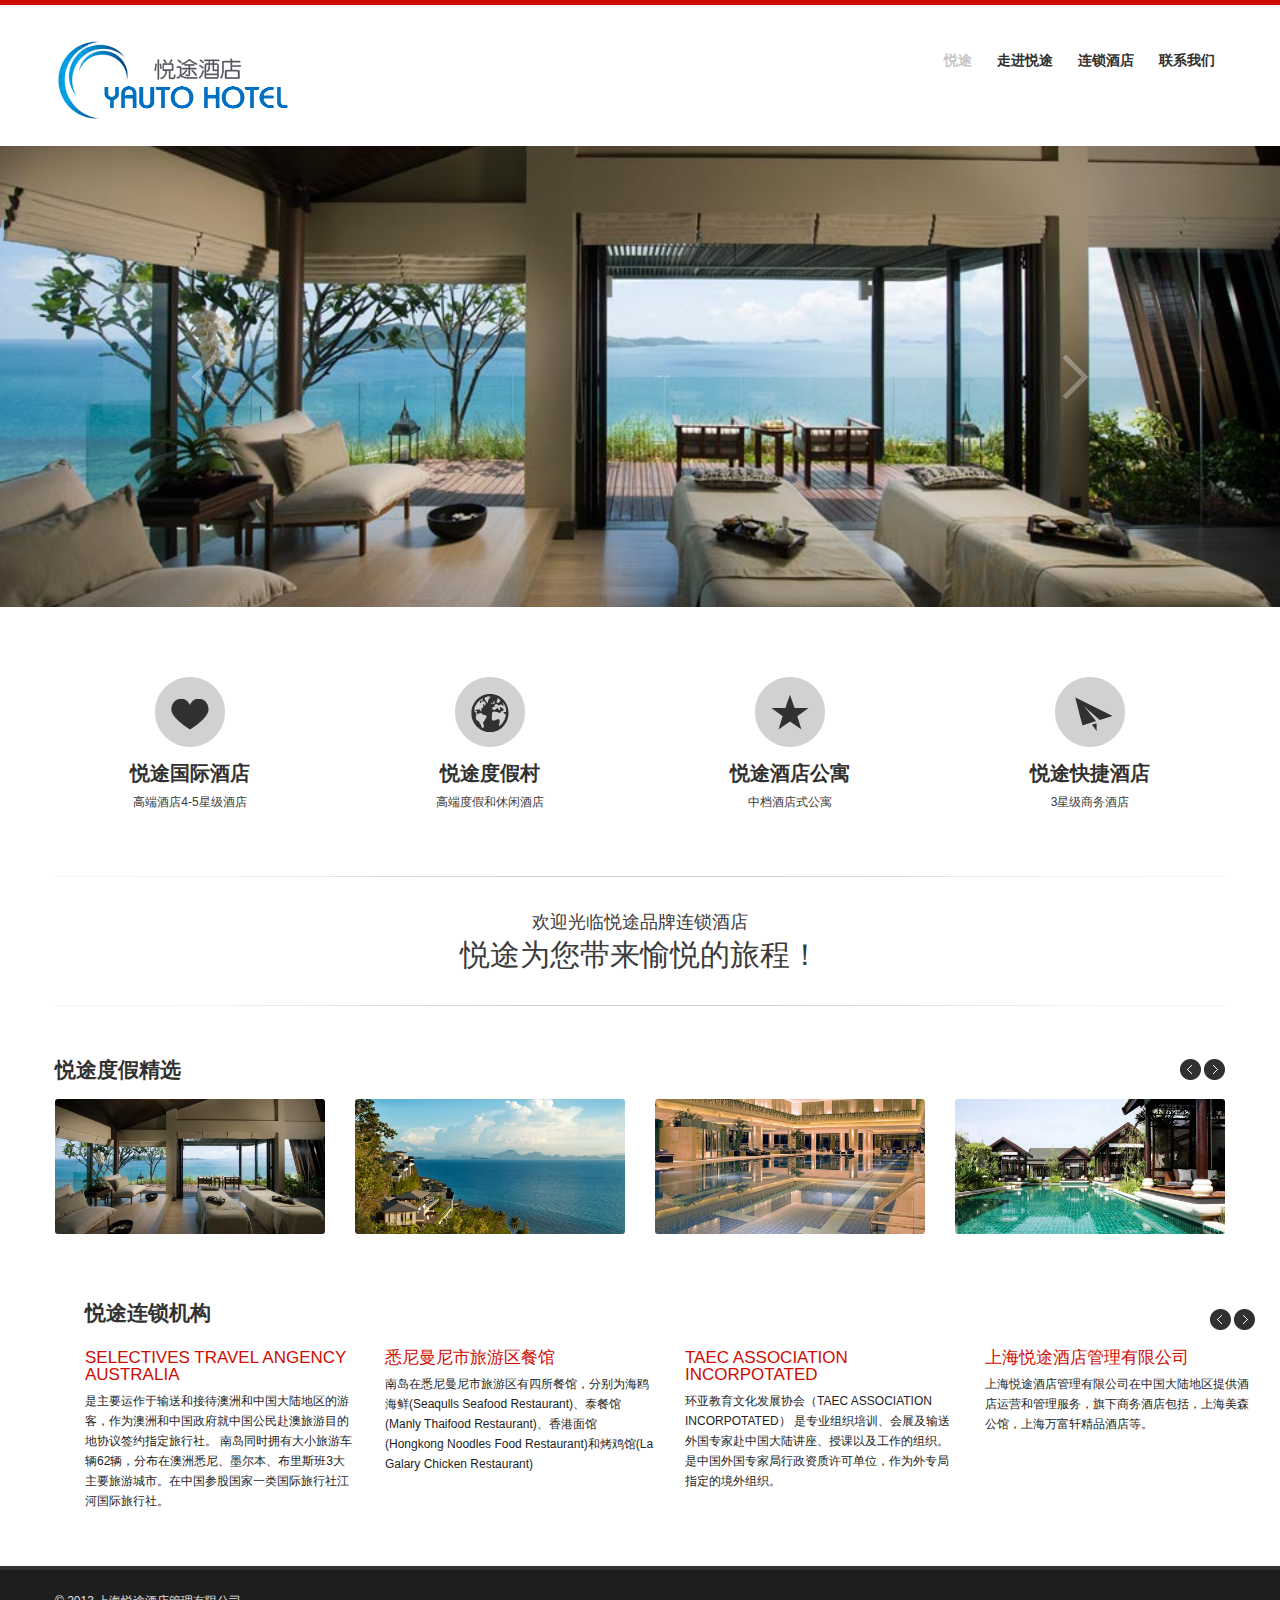
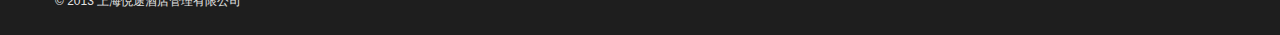
<file: index.html>
<!DOCTYPE html>
<html lang="en">
<head>
<meta charset="utf-8">
<title>悦途酒店</title>
<meta name="viewport" content="width=device-width, initial-scale=1.0">
<meta name="description" content="">
<meta name="author" content="">

<!-- <link href='http://fonts.googleapis.com/css?family=Open+Sans:400,600,700,800' rel='stylesheet' type='text/css'> -->
<link href="css/prettyPhoto.css" rel="stylesheet" type="text/css" />
<link rel="stylesheet" id="camera-css"  href="css/camera.css" type="text/css" media="all">
<link href="css/bootstrap.css" rel="stylesheet">
<link href="css/theme.css" rel="stylesheet">
<link rel="stylesheet" type="text/css" href="css/skins/tango/skin.css" />
<link href="css/bootstrap-responsive.css" rel="stylesheet">
<!--[if lt IE 9]>
	<script src="http://html5shim.googlecode.com/svn/trunk/html5.js"></script>
<![endif]-->    
</head>
<body>
	<!--header-->
    <div class="header">
    	<div class="wrap">
        	<div class="navbar navbar_ clearfix">
            	<div class="container">
                    <div class="row">
                        <div class="span4">
                         <div class="logo"><a href="index.html"><img src="img/logo.png" alt="" /></a></div> 
                         
                        </div>
                        <div class="span8">
                        	<!--<div class="follow_us">
                                <ul>
                                    <li><a href="#" class="facebook">Facebook</a></li>
                                    <li><a href="#" class="vimeo">Vimeo</a></li>
                                    <li><a href="#" class="tumbrl">Tumbrl</a></li>
                                    <li><a href="#" class="twitter">Twitter</a></li>
                                    <li><a href="#" class="delicious">Delicious</a></li>
                                </ul>
                            </div>-->
                            <div class="clear"></div>
                            <nav id="main_menu">
                                <div class="menu_wrap">
                                    <ul class="nav sf-menu">
                                      <li class="current"><a href="index.html">悦途</a></li>
                                      <li><a href="about-us.html">走进悦途</a></li>
                                      <li><a href="our-hotels.html">连锁酒店</a></li>
                                          
                                      
<!--                                           <li class="sub-menu"><a href="javascript:{}">Features</a>
                                              <ul>
                                                  <li><a href="scaffolding.html"><span>-</span>Scaffolding</a></li>
                                                  <li><a href="typography.html"><span>-</span>Typography</a></li>
                                                  <li><a href="shortcodes.html"><span>-</span>Shortcodes</a></li>
                                                  <li><a href="tables.html"><span>-</span>Tables</a></li>   
                                                  <li class="sub-menu"><a href="javascript:{}">Portfolio</a>
                                                   <ul>
                                                      <li><a href="portfolio_2columns.html"><span>-</span>2 Columns</a></li>
                                                      <li><a href="portfolio_3columns.html"><span>-</span>3 Columns</a></li>
                                                      <li><a href="portfolio_4columns.html"><span>-</span>4 Columns</a></li>                                      
                                                  </ul>
                                                 </li> 
                                                   <li class="sub-menu"><a href="javascript:{}">Blog</a>
                                                       <ul>
                                                           <li><a href="blog.html"><span>-</span>Blog with right sidebar</a></li>
                                                           <li><a href="blog_post.html"><span>-</span>Blog post</a></li>                                      
                                                       </ul>
                                                  </li>
                                              </ul>                                          
                                          </li> -->
                                                                        
                                        
                                     
                                      <li><a href="contacts.html">联系我们</a></li>
                                    </ul>
                                </div>
                             </nav>                            
                        </div>
                    </div>                
                </div>
             </div>
        </div>    
    </div>
    <!--//header-->    
     
    <!--page_container-->
    <div class="page_container">
        <!--slider-->
        <div id="main_slider">
            <div class="camera_wrap" id="camera_wrap_1">
                <div data-src="img/hotels/1346049718_6.jpg"></div>
                <div data-src="img/hotels/1368442546.jpg"></div>
                <div data-src="img/hotels/1360140891_3.jpg"></div> 
				<div data-src="img/hotels/1346049718_6.jpg"></div>                                       
            </div><!-- #camera_wrap_1 -->
            <div class="clear"></div>	
        </div>        
        <!--//slider-->
                       
        <!--planning-->
        <div class="wrap planning">
            <div class="container">
                <div class="row">
                    <div class="span3">
                        <a href="#">
                        	<span class="img_icon icon1"></span>
                            <span class="link_title">悦途国际酒店</span>
                        	高端酒店4-5星级酒店
                        </a>
                    </div>
                    <div class="span3">
                        <a href="#">
                        	<span class="img_icon icon2"></span>
                            <span class="link_title">悦途度假村</span>
                        	高端度假和休闲酒店
                        </a>
                    </div>
                    <div class="span3">
                        <a href="#">
                        	<span class="img_icon icon3"></span>
                            <span class="link_title">悦途酒店公寓</span>
                        	中档酒店式公寓
                        </a>
                    </div>
                    <div class="span3">
                        <a href="#">
                        	<span class="img_icon icon4"></span>
                            <span class="link_title">悦途快捷酒店</span>
                        	3星级商务酒店
                        </a>
                    </div>                           	
                </div>
            </div>
        </div>
        <!--//planning-->
        
        <!--Welcome-->
        <div class="wrap block">
            <div class="container welcome_block">
            	<div class="welcome_line welcome_t"></div>
            	欢迎光临悦途品牌连锁酒店<span>悦途为您带来愉悦的旅程！</span>
                <div class="welcome_line welcome_b"></div>
            </div>
        </div>
        <!--//Welcome-->         
        
        <!--featured works-->
        <div class="wrap block carousel_block">
            <div class="container">
            	<h2 class="upper">悦途度假精选</h2>
            	<div class="row">
                    <div class="span12">
                        <ul id="mycarousel" class="jcarousel-skin-tango">
                            <li>
                            	<div class="hover_img">
                                	<a href="img/hotels/1346049718_6.jpg" rel="prettyPhoto[portfolio1]"><img src="img/hotels/1346049718_6.jpg" alt="" /><span class="portfolio_zoom1"></span></a>                                    
                                </div>
                            </li>
                            <li>
                            	<div class="hover_img">
                                	<a href="img/hotels/1346049718_2.jpg" rel="prettyPhoto[portfolio1]"><img src="img/hotels/1346049718_2.jpg" alt="" /><span class="portfolio_zoom1"></span></a>                                    
                                </div>
                            </li>
                            <li>
                                <div class="hover_img">
                                	<a href="img/hotels/1347003039_5.jpg" rel="prettyPhoto[portfolio1]"><img src="img/hotels/1347003039_5.jpg" alt="" /><span class="portfolio_zoom1"></span></a>                                    
                                </div>
                            </li> 
                            <li>
                                <div class="hover_img">
                                	<a href="img/hotels/1350543703_3.jpg" rel="prettyPhoto[portfolio1]"><img src="img/hotels/1350543703_3.jpg" alt="" /><span class="portfolio_zoom1"></span></a>                                    
                                </div>
                            </li>
                            <li>
                            	<div class="hover_img">
                                	<a href="img/hotels/1360140891_3.jpg" rel="prettyPhoto[portfolio1]"><img src="img/hotels/1360140891_3.jpg" alt="" /><span class="portfolio_zoom1"></span></a>                                    
                                </div>
                            </li>
                            <li>
                            	<div class="hover_img">
                                	<a href="img/hotels/1368600400_2.jpg" rel="prettyPhoto[portfolio1]"><img src="img/hotels/1368600400_2.jpg" alt="" /><span class="portfolio_zoom1"></span></a>                                    
                                </div>
                            </li>                                                       
                        </ul>                         
                    </div>                
                </div>                
            </div>
        </div>        
        <!--//featured works-->
        
        <!--Latest news-->
        <div class="wrap block">
        	<div class="container">
        		
        			<!-- <div class="span6">
                    	<h2 class="title">悦途酒店夏季度假活动开始了!</h2>
                        <p>Vestibulum tincidunt ultricies aliquam. Donec porta mi nec tortor sagittis rhoncus. Nunc ante arcu, ornaresit gravida rutrum ut, facilisis et lacus. Aliquam mauris arcu, interdum eu fermentum tincidunt.</p>
                        <ul class="the-icons grey">
                        	<li><i class="icon-time"></i> Curabitur eu placerat massa.</li>
                            <li><i class="icon-star"></i> Integer adipiscing velit nec purus facilisis ut pharetra!</li>
                            <li><i class="icon-camera"></i> Nunc mollis, nisl vel tincidunt vestibulum, lacus libero mollis urna, eu dapibus lacus nisi et nulla.</li>
                            <li><i class="icon-qrcode"></i> Curabitur veltpat magna. Pellentesque pellentesque dapibus dictum. </li>
                            <li><i class="icon-user"></i> Nulla ut erat ut massa molestie commodo.</li>
                        </ul>
                        <p>Duis vel ligula et libero iaculis facilisis in vel justo. Duis lacinia orci ut tellus interdum dignissim. Fusce eugei scelerisque enim. Phasellus nec libero lectus. Quisque posuere mi non nibh facilisis semper. Donec lorem suscipit est sed mauris eleifend congue. Class taciti sociosqu litora torquent <a href="#" class="arrow_link">per conubia.</a></p>
                    </div>  -->
                    <div class="span8">
                    	<h2 class="title">悦途连锁机构</h2>
                        <ul id="newscarousel" class="jcarousel-skin-tango">
                            <li>
                            	<!-- <div class="news_date"><span>S</span></div> -->
                                <div class="news_t"><a href="#">SELECTIVES TRAVEL ANGENCY AUSTRALIA</a></div>
                                 <!-- <div class="news">Posted by <a href="#">Anna Smith</a>  /  In <a href="#">City</a><br/>Tags: <a href="#">eget</a>, <a href="#">mauris</a></div> --> 
                                <div class="news_info">是主要运作于输送和接待澳洲和中国大陆地区的游客，作为澳洲和中国政府就中国公民赴澳旅游目的地协议签约指定旅行社。
    南岛同时拥有大小旅游车辆62辆，分布在澳洲悉尼、墨尔本、布里斯班3大主要旅游城市。在中国参股国家一类国际旅行社江河国际旅行社。
</div>
                                <div class="clear"></div>
                            </li>
                            <li>
                            	<!-- <div class="news_date">5月1日<span>2013</span></div> -->
                                <div class="news_t"><a href="#">悉尼曼尼市旅游区餐馆</a></div>
                                <!-- <div class="news">Posted by <a href="#">Anna Smith</a>  /  In <a href="#">City</a><br/>Tags: <a href="#">eget</a>, <a href="#">mauris</a></div> -->
                                <div class="news_info">南岛在悉尼曼尼市旅游区有四所餐馆，分别为海鸥海鲜(Seaqulls Seafood Restaurant)、泰餐馆(Manly Thaifood Restaurant)、香港面馆(Hongkong Noodles Food Restaurant)和烤鸡馆(La Galary Chicken Restaurant) </div>
                                <div class="clear"></div>
                            </li>
                            <li>
                            	<!-- <div class="news_date">15 apr<span>2019</span></div> -->
                                <div class="news_t"><a href="#">TAEC ASSOCIATION INCORPOTATED</a></div>
                                <!-- <div class="news">Posted by <a href="#">Anna Smith</a>  /  In <a href="#">City</a><br/>Tags: <a href="#">eget</a>, <a href="#">mauris</a></div> -->
                                <div class="news_info">环亚教育文化发展协会（TAEC ASSOCIATION INCORPOTATED） 是专业组织培训、会展及输送外国专家赴中国大陆讲座、授课以及工作的组织。是中国外国专家局行政资质许可单位，作为外专局指定的境外组织。
 </div>
                                <div class="clear"></div>
                            </li>
							     <li>
                            	<!-- <div class="news_date">15 apr<span>2019</span></div> -->
                                <div class="news_t"><a href="#">上海悦途酒店管理有限公司</a></div>
                                <!-- <div class="news">Posted by <a href="#">Anna Smith</a>  /  In <a href="#">City</a><br/>Tags: <a href="#">eget</a>, <a href="#">mauris</a></div> -->
                                <div class="news_info">上海悦途酒店管理有限公司在中国大陆地区提供酒店运营和管理服务，旗下商务酒店包括，上海美森公馆，上海万富轩精品酒店等。
 </div>
                                <div class="clear"></div>
                            </li>
                            <!-- <li>
                            	<div class="news_date">05 apr<span>2019</span></div>
                                <div class="news_t"><a href="#">eget &amp; massa viviamu marius mas</a></div>
                                <div class="news">Posted by <a href="#">Anna Smith</a>  /  In <a href="#">City</a><br/>Tags: <a href="#">eget</a>, <a href="#">mauris</a></div>
                                <div class="news_info">Cursus sed, aliquet nec odio. Integer ornare tincidunt neque a tristique. Phasellus porttitor millis tortor etoq vestibulum. Quisque ont lacus toirtor uis accumsan nibh. Lorem ipsum dolor sit amet, consectetur adipiscing elit. Nullam ulvinarteses em sed. <a href="#">Read more...</a></div>
                                <div class="clear"></div>
                            </li> -->
                         </ul> 
                    </div>       		
            	<div class="row news_block">
				</div>
        	</div>
        </div>
        <!--Latest news-->
        
        <!--latest posts-->
<!--       <div class="wrap block carousel_block">
            <div class="container">
            	<h2 class="upper">latest posts</h2>
            	<div class="row">
                    <div class="span12">
                        <ul id="mycarousel2" class="jcarousel-skin-tango">
                            <li>
                            	<div class="post_carousel">
                                	<img src="img/home_blog/1.jpg" alt="" />
                                	<div class="title_t"><a href="#">ipsum dolor ac egestas mas</a></div>
                                    <div class="post_meta">
                                		Posted by <a href="#">John Doe</a>  /  15 apr  / In <a href="#">Vacation</a>
                                    </div>
                                    Ut nisl turpis, tristique tincidunt cursus sed, aliquet nec odio. Integer ornare tincidunt neque a ristiquet phasellus mollis tortor. <a href="#" class="arrow_link">Read more...</a>
                                </div>	
                            </li>
                            <li>
                            	<div class="post_carousel">
                                	<img src="img/home_blog/2.jpg" alt="" />
                                	<div class="title_t"><a href="#">vestibulum egestas tortor</a></div>
                                    <div class="post_meta">
                                		Posted by <a href="#">John Doe</a>  /  15 apr  / In <a href="#">Vacation</a>
                                    </div>
                                    Ut nisl turpis, tristique tincidunt cursus sed, aliquet nec odio. Integer ornare tincidunt neque a ristiquet phasellus mollis tortor. <a href="#" class="arrow_link">Read more...</a>
                                </div>	
                            </li>
                            <li>
                            	<div class="post_carousel">
                                	<img src="img/home_blog/3.jpg" alt="" />
                                	<div class="title_t"><a href="#">Quisque sodales dolor</a></div>
                                    <div class="post_meta">
                                		Posted by <a href="#">John Doe</a>  /  15 apr  / In <a href="#">Vacation</a>
                                    </div>
                                    Ut nisl turpis, tristique tincidunt cursus sed, aliquet nec odio. Integer ornare tincidunt neque a ristiquet phasellus mollis tortor. <a href="#" class="arrow_link">Read more...</a>
                                </div>	
                            </li>
                            <li>
                            	<div class="post_carousel">
                                	<img src="img/home_blog/4.jpg" alt="" />
                                	<div class="title_t"><a href="#">ipsum dolor ac egestas mas</a></div>
                                    <div class="post_meta">
                                		Posted by <a href="#">John Doe</a>  /  15 apr  / In <a href="#">Vacation</a>
                                    </div>
                                    Ut nisl turpis, tristique tincidunt cursus sed, aliquet nec odio. Integer ornare tincidunt neque a ristiquet phasellus mollis tortor. <a href="#" class="arrow_link">Read more...</a>
                                </div>	
                            </li> 
                            <li>
                            	<div class="post_carousel">
                                	<img src="img/home_blog/1.jpg" alt="" />
                                	<div class="title_t"><a href="#">Tristique cursus tincidunt</a></div>
                                    <div class="post_meta">
                                		Posted by <a href="#">John Doe</a>  /  15 apr  / In <a href="#">Vacation</a>
                                    </div>
                                    Ut nisl turpis, tristique tincidunt cursus sed, aliquet nec odio. Integer ornare tincidunt neque a ristiquet phasellus mollis tortor. <a href="#" class="arrow_link">Read more...</a>
                                </div>	
                            </li>
                            <li>
                            	<div class="post_carousel">
                                	<img src="img/home_blog/2.jpg" alt="" />
                                	<div class="title_t"><a href="#">ipsum dolor ac egestas mas</a></div>
                                    <div class="post_meta">
                                		Posted by <a href="#">John Doe</a>  /  15 apr  / In <a href="#">Vacation</a>
                                    </div>
                                    Ut nisl turpis, tristique tincidunt cursus sed, aliquet nec odio. Integer ornare tincidunt neque a ristiquet phasellus mollis tortor. <a href="#" class="arrow_link">Read more...</a>
                                </div>	
                            </li>                                                                                   
                        </ul>                        
                    </div>                
                </div>                
            </div>
        </div>      -->   
        <!--//latest posts--> 
    </div>
    <!--//page_container-->
    
    <!--footer-->
    <div id="footer">
    	<!-- <div class="wrap">
    		<div class="container">
            	<div class="row">
                	<div class="span3">
                    	<h2 class="title">Latest tweets</h2>
                        <div class="tweet_block"></div>                       
                    </div>
                    <div class="span3">
                    	<h2 class="title">Get in touch!</h2>
                        <form action="#" method="post">
                        	<input class="span3" type="text" name="name" id="name" value="Name" onFocus="if (this.value == 'Name') this.value = '';" onBlur="if (this.value == '') this.value = 'Name';" />
                            <input class="span3" type="text" name="email" id="email" value="Email" onFocus="if (this.value == 'Email') this.value = '';" onBlur="if (this.value == '') this.value = 'Email';" />
                            <textarea name="message" id="message" class="span3" onFocus="if (this.value == 'Message') this.value = '';" onBlur="if (this.value == '') this.value = 'Message';" >Message</textarea>
                            <div class="clear"></div>
                            <input type="reset" class="btn dark_btn" value="Clear form" />
                            <input type="submit" class="btn send_btn" value="Send!" />
                            <div class="clear"></div>
                        </form>
                    </div> 
                    <div class="span3">
                    	<h2 class="title">Testimonials</h2>
                        <ul>
                        	<li>
                            	<span class="testimonials_arrow"></span>Orci nisi, luctus vitae imperdiet a, iquam vel urna. Pellentesque tincidunt laoreet est, in tristique sapien consequat a purus at ullamcorper pulvinar, massa libero magna.
                            	<div class="clear"></div>
                                <div class="author">Anna Smith, Company inc.</div>
                            </li>
                            <li>
                            	<span class="testimonials_arrow"></span>Luctus vitae imperdiet a, iquamorci nisi lorem. Pellentesque tincidunt laoreet est, in tristique sapien consequat a purus at ullam pulvinar, massa libero consequat egestas mas.
                            	<div class="clear"></div>
                                <div class="author">John Doe, Company inc.</div>
                            </li>
                        </ul>                     
                    </div>
                    <div class="span3">
                    	<h2 class="title">flickr photostream</h2>
                        <div class="flickrs">
                            <div class="FlickrImages">
                                <ul></ul>
                                <div class="clear"></div>
                            </div>
                        </div> 
                    </div>         	
            	</div>
        	</div>            
        </div> -->
        
        <div class="footer_bottom">
            <div class="wrap">
            	<div class="container">
                	<div class="row">
                	   <div class="span5">
                        	<!-- <div class="foot_logo"><a href="index.html"><img src="img/foot_logo.png" alt="" /></a></div>     -->
                        	<div class="copyright">&copy; 2013 上海悦途酒店管理有限公司</div>                        
                        </div>
                        <div class="span7">
                        	<div class="foot_right_block">
                            	<div class="fright">
                                	<form action="#" method="post">
                                        <input class="inp_search" name="name" type="text" value="Search the Site" onfocus="if (this.value == 'Search the Site') this.value = '';" onblur="if (this.value == '') this.value = 'Search the Site';" />                                        
                                    </form>
                                </div>
                                <div class="follow_us">
                                	<ul>
                                        <li><a rel="tooltip" href="#" title="Facebook" class="facebook">Facebook</a></li>
                                        <li><a rel="tooltip" href="#" title="Twitter" class="twitter">Twitter</a></li>
                                        <li><a rel="tooltip" href="#" title="Tumbrl" class="tumbrl">Tumbrl</a></li>
                                        <li><a rel="tooltip" href="#" title="Vimeo" class="vimeo">Vimeo</a></li>
                                        <li><a rel="tooltip" href="#" title="Delicious" class="delicious">Delicious</a></li>
                                    </ul>
                                </div>
                                <div class="clear"></div>
                            
                            	<div class="clear"></div>
                            	<div class="foot_menu">
                            		<ul>
                                        <li><a href="index.html" class="current">Home</a></li>
                                        <li><a href="about.html">About</a></li>
                                        <li><a href="scaffolding.html">features</a></li>
                                        <li><a href="portfolio_2columns.html">Portfolio</a></li>
                                        <li><a href="blog.html">Blog</a></li>
                                        <li><a href="contacts.html">Contacts</a></li>
                                    </ul>
                            	</div>
                            </div>                            
                        </div>
                    </div>	
                </div>
            </div>
        </div>
    </div>
    <!--//footer-->    
    <!--use local js -->
	<script src="js/jquery.min.js"></script>
    <script type="text/javascript" src="js/jquery.easing.1.3.js"></script>
    <script type="text/javascript" src="js/jquery.mobile.customized.min.js"></script>
    <script type="text/javascript" src="js/camera.js"></script>
    <script src="js/bootstrap.js"></script>
    <script src="js/superfish.js"></script>
    <script type="text/javascript" src="js/jquery.prettyPhoto.js"></script>
    <script type="text/javascript" src="js/jquery.jcarousel.js"></script>
    <script type="text/javascript" src="js/jquery.tweet.js"></script>
    <script type="text/javascript" src="js/myscript.js"></script>
    <script type="text/javascript">
		$(document).ready(function(){	
			//Slider
			$('#camera_wrap_1').camera();
			
			//Featured works & latest posts
			$('#mycarousel, #mycarousel2, #newscarousel').jcarousel();													
		});		
	</script>
</body>
</html>
</file>
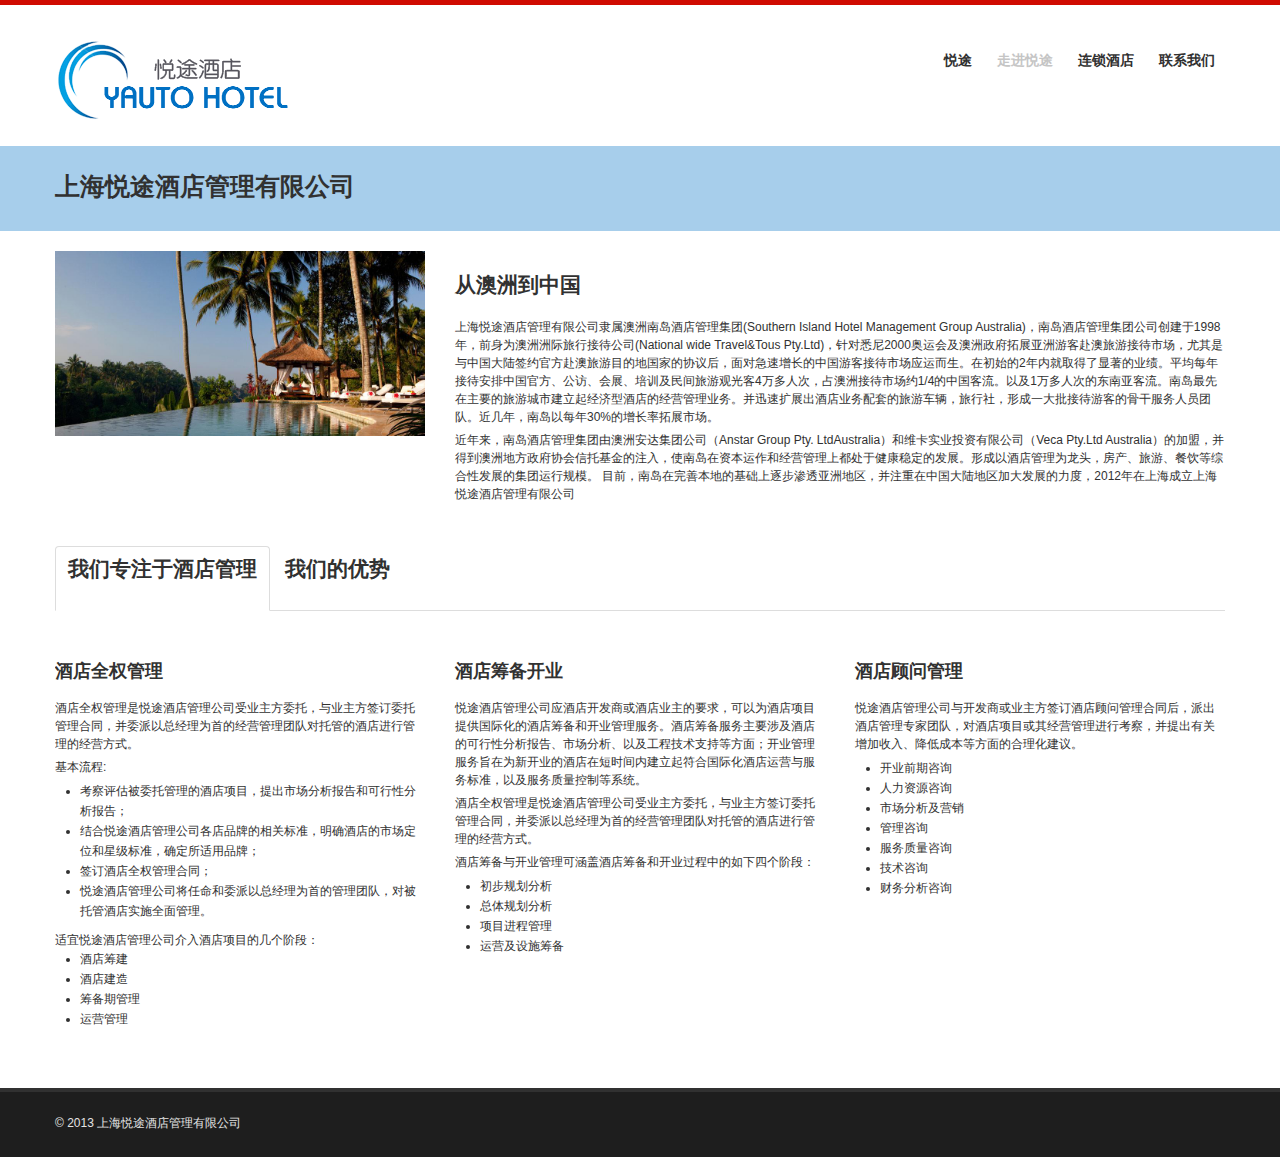
<file: about-us.html>
<!DOCTYPE html>
<html lang="en">
<head>
<meta charset="utf-8">
<title>悦途酒店</title>
<meta name="viewport" content="width=device-width, initial-scale=1.0">
<meta name="description" content="">
<meta name="author" content="">
<link href="css/bootstrap.css" rel="stylesheet">
<link href="css/theme.css" rel="stylesheet">
<link href="css/bootstrap-responsive.css" rel="stylesheet">
<link href="css/docs.css" rel="stylesheet">
<link href="js/google-code-prettify/prettify.css" rel="stylesheet">

<!-- <link href='http://fonts.googleapis.com/css?family=Open+Sans:400,700,600' rel='stylesheet' type='text/css'> -->
<!--[if lt IE 9]>
	<script src="http://html5shim.googlecode.com/svn/trunk/html5.js"></script>
<![endif]-->    
</head>
<body>
	<!--header-->
    <!--header-->
    <div class="header">
    	<div class="wrap">
        	<div class="navbar navbar_ clearfix">
            	<div class="container">
                    <div class="row">
                        <div class="span4">
                         <div class="logo"><a href="index.html"><img src="img/logo.png" alt="" /></a></div> 
                         
                        </div>
                        <div class="span8">
                        	<!--<div class="follow_us">
                                <ul>
                                    <li><a href="#" class="facebook">Facebook</a></li>
                                    <li><a href="#" class="vimeo">Vimeo</a></li>
                                    <li><a href="#" class="tumbrl">Tumbrl</a></li>
                                    <li><a href="#" class="twitter">Twitter</a></li>
                                    <li><a href="#" class="delicious">Delicious</a></li>
                                </ul>
                            </div>-->
                            <div class="clear"></div>
                            <nav id="main_menu">
                                <div class="menu_wrap">
                                    <ul class="nav sf-menu">
                                      <li><a href="index.html">悦途</a></li>
                                      <li class="current"><a href="about-us.html">走进悦途</a></li>
                                      <li><a href="our-hotels.html">连锁酒店</a></li>
                                          
                                      
<!--                                           <li class="sub-menu"><a href="javascript:{}">Features</a>
                                              <ul>
                                                  <li><a href="scaffolding.html"><span>-</span>Scaffolding</a></li>
                                                  <li><a href="typography.html"><span>-</span>Typography</a></li>
                                                  <li><a href="shortcodes.html"><span>-</span>Shortcodes</a></li>
                                                  <li><a href="tables.html"><span>-</span>Tables</a></li>   
                                                  <li class="sub-menu"><a href="javascript:{}">Portfolio</a>
                                                   <ul>
                                                      <li><a href="portfolio_2columns.html"><span>-</span>2 Columns</a></li>
                                                      <li><a href="portfolio_3columns.html"><span>-</span>3 Columns</a></li>
                                                      <li><a href="portfolio_4columns.html"><span>-</span>4 Columns</a></li>                                      
                                                  </ul>
                                                 </li> 
                                                   <li class="sub-menu"><a href="javascript:{}">Blog</a>
                                                       <ul>
                                                           <li><a href="blog.html"><span>-</span>Blog with right sidebar</a></li>
                                                           <li><a href="blog_post.html"><span>-</span>Blog post</a></li>                                      
                                                       </ul>
                                                  </li>
                                              </ul>                                          
                                          </li> -->
                                                                        
                                        
                                     
                                      <li><a href="contacts.html">联系我们</a></li>
                                    </ul>
                                </div>
                             </nav>                            
                        </div>
                    </div>                
                </div>
             </div>
        </div>    
    </div>
    <!--//header-->    
        
    <!--page_container-->
    <div class="page_container">
    	<div class="breadcrumb">
        	<div class="wrap">
            	<div class="container">
                   <!--  <a href="index.html">Home</a><span>/</span>About -->
				   <h1>上海悦途酒店管理有限公司</h1>
                </div>
            </div>
        </div>
    	<div class="wrap">
		  
        	<div class="container">
			 <div class="row">
			<div class="span4"><img src="img/hotels/1322818808_1.jpg" alt="" style="opacity: 1;"></div> 
			<div class="span8">
				<section>
				<h2 class="title"><span>从澳洲到中国</span></h2>
                    <p>上海悦途酒店管理有限公司隶属澳洲南岛酒店管理集团(Southern Island Hotel Management Group Australia)，南岛酒店管理集团公司创建于1998年，前身为澳洲洲际旅行接待公司(National wide Travel&Tous Pty.Ltd)，针对悉尼2000奥运会及澳洲政府拓展亚洲游客赴澳旅游接待市场，尤其是与中国大陆签约官方赴澳旅游目的地国家的协议后，面对急速增长的中国游客接待市场应运而生。在初始的2年内就取得了显著的业绩。平均每年接待安排中国官方、公访、会展、培训及民间旅游观光客4万多人次，占澳洲接待市场约1/4的中国客流。以及1万多人次的东南亚客流。南岛最先在主要的旅游城市建立起经济型酒店的经营管理业务。并迅速扩展出酒店业务配套的旅游车辆，旅行社，形成一大批接待游客的骨干服务人员团队。近几年，南岛以每年30%的增长率拓展市场。
</p>
<p>
近年来，南岛酒店管理集团由澳洲安达集团公司（Anstar Group Pty. LtdAustralia）和维卡实业投资有限公司（Veca Pty.Ltd Australia）的加盟，并得到澳洲地方政府协会信托基金的注入，使南岛在资本运作和经营管理上都处于健康稳定的发展。形成以酒店管理为龙头，房产、旅游、餐饮等综合性发展的集团运行规模。

目前，南岛在完善本地的基础上逐步渗透亚洲地区，并注重在中国大陆地区加大发展的力度，2012年在上海成立上海悦途酒店管理有限公司
</p>

				</section>
			</div>	
			</div>
		   <div class="row">
		   <br />
		   </div>	
				
				<!--  tab starts daniel  -->
			<div class="tabbable" style="margin-bottom: 9px; padding-top:20px;">
			  <ul class="nav nav-tabs">
			     <li class="active"><a href="#1" data-toggle="tab"><h2 class="title"><span>我们专注于酒店管理</span></h2></a></li>
				 <li class><a href="#2" data-toggle="tab"><h2 class="title"><span>我们的优势</span></h2></a></li>
			  </ul>
			<div class="tab-content">
			  <div class="tab-pane active" id ="1">
                <section>
				<!-- <h2 class="title"><span>我们专注于酒店管理</span></h2> -->
                    <div class="row">
					
					
                        <div class="span4">
                            <h3 class="title"><span>酒店全权管理</span></h3>
                            <p>酒店全权管理是悦途酒店管理公司受业主方委托，与业主方签订委托管理合同，并委派以总经理为首的经营管理团队对托管的酒店进行管理的经营方式。</p>
                            <p>基本流程:
							<ul>
<li>考察评估被委托管理的酒店项目，提出市场分析报告和可行性分析报告；</li>
<li>结合悦途酒店管理公司各店品牌的相关标准，明确酒店的市场定位和星级标准，确定所适用品牌；</li>
<li>签订酒店全权管理合同；</li>
<li>悦途酒店管理公司将任命和委派以总经理为首的管理团队，对被托管酒店实施全面管理。</li>
</ul>
适宜悦途酒店管理公司介入酒店项目的几个阶段：
<ul>
<li>酒店筹建 </li>
<li>酒店建造 </li>
<li>筹备期管理 </li>
<li>运营管理</li>
</ul>
</p>                        
                        </div>
                        <div class="span4">
                            <h3 class="title"><span>酒店筹备开业</span></h3>
                        	<p>悦途酒店管理公司应酒店开发商或酒店业主的要求，可以为酒店项目提供国际化的酒店筹备和开业管理服务。酒店筹备服务主要涉及酒店的可行性分析报告、市场分析、以及工程技术支持等方面；开业管理服务旨在为新开业的酒店在短时间内建立起符合国际化酒店运营与服务标准，以及服务质量控制等系统。</p>
                            <p>酒店全权管理是悦途酒店管理公司受业主方委托，与业主方签订委托管理合同，并委派以总经理为首的经营管理团队对托管的酒店进行管理的经营方式。</p>
                            <p>酒店筹备与开业管理可涵盖酒店筹备和开业过程中的如下四个阶段：
<ul><li>初步规划分析 </li>
<li>总体规划分析 </li>
<li>项目进程管理</li> 
<li>运营及设施筹备</li>
</ul>
</p>    
                        </div>
                        <div class="span4">
                            <h3 class="title"><span>酒店顾问管理</span></h3>
                        	<p>悦途酒店管理公司与开发商或业主方签订酒店顾问管理合同后，派出酒店管理专家团队，对酒店项目或其经营管理进行考察，并提出有关增加收入、降低成本等方面的合理化建议。</p>
                            <ul><li>开业前期咨询</li>
							<li>人力资源咨询</li>
							<li>市场分析及营销</li>
							<li>管理咨询</li>
							<li>服务质量咨询</li>
							<li>技术咨询</li>
							<li>财务分析咨询</li>
							</ul> 
                        </div>                        
                    </div>
                </section>
				
				</div>
				<div class="tab-pane" id="2">
				
                <section>
                	<!-- <h2 class="title"><span>我们的优势</span></h2> -->
                    <h3>悦途依托澳洲的集团公司的资源和管理经验，在酒店管理行业具有领先的优势</h3>
                	<div class="row">
                        <div class="span3">                            
                            <div class="profile">
                            	<!-- <img alt="" src="img/team1.jpg"> -->
                                <h4>全球销售网络和中央预订系统</h4>
                               
                                <p>拥有国际知名酒店销售代理商支持的全球化市场销售体系。资深市场推广专家建立的国际销售网络,确保国际旅行者便捷预订酒店。
</p>
<ul>
<li>全国统一的酒店预订中心, 与四大全球分销系统实时联网，大幅提升酒店的客房入住率以及业主的投资回报率。</li>
<li>全国400免费订房专线、酒店网站、3G移动网站、WAP短信预订系统。</li>
</ul>
                            </div>
                        </div>
                        <div class="span3">
                            <div class="profile">
                            	<!-- <img alt="" src="img/team2.jpg"> -->
                                <h4>集团营销和统一标识系统</h4>
                               
                                <p>实施集团广告战略，重点加强品牌形象的认知度、美誉度。
统一的宣传和促销，让成员酒店充分享受集团营销体系所带来的效应和利益。
组织成员酒店集体参加国内外的旅游博览会，获得最佳的宣传推广效果
</p>
<p>统一标识由世界顶尖设计团队量身打造，真正实现了酒店视觉体系的标准统一。
清丽的风格，高雅的气质，独到的澳洲风情，置身悦途成员酒店，宛如徜徉在澳洲黄金海岸。

</p>
                            </div>
                        </div>
                        <div class="span3">
                            <div class="profile">
                            	<!-- <img alt="" src="img/team3.jpg"> -->
                                <h4>计划预算管理</h4>
                               
                                <p>前期技术服务、预开业管理和开业后运营，每个阶段都必须通过计划与预算来管理和操作。
								</p>
								<p>
采取酒店运营月报告和年报告制度，内含各项经营指标的完成情况和成本项目的落实状况。
</p>
                            </div>
                        </div>
                        <div class="span3">
                            <div class="profile">
                            	<!-- <img alt="" src="img/team4.jpg"> -->
                                <h4>集团采购系统</h4>
                              
                                <p>拥有行业首屈一指的全球优质供应商信息中枢。
提供规划设计、建造施工、开业筹备及日常运作过程中涉及的各产品信息库，并提供供应商资讯以及开业前的全程指导。
</p>
                            </div>
                        </div>                        
                    </div>
					
					<div class="row">
                        <div class="span3">                            
                            <div class="profile">
                            	
                                <h4>标准操作手册</h4>
                               
                                <p>集团管理标准体系--《悦途酒店管理标准手册》，涵盖酒店前台、餐饮、客房、行政以及工程、运营等部门的一切政策和程序。
指导悦途酒店集团成员酒店，按照统一管理标准编制部门的实操手册。

</p>

                            </div>
                        </div>
                        <div class="span3">
                            <div class="profile">
                            	
                                <h4>质量监控系统</h4>
                               
                                <p>酒店管理的质量控制分为两部分，即规范化的管理操作标准和培训，以及日常的监督和检查。
								</p>
								<p>
悦途酒店集团统一组织和指导成员酒店，对设备、设施、服务标准、管理质量及形象维护进行年度检查，评测。
</p>
                            </div>
                        </div>
                        <div class="span3">
                            <div class="profile">
                            	
                                <h4>人力资源培训系统</h4>
                               
                                <p>行业知名的悦途酒店全球人才库，含纳世界酒店人才精英。
逐月进行的专题培训会，为您的酒店注入世界一流的管理经验。

</p>
                            </div>
                        </div>
                        <!-- <div class="span3">
                            <div class="profile">
                            	<img alt="" src="img/team4.jpg">
                                <h4>集团采购系统</h4>
                              
                                <p>拥有行业首屈一指的全球优质供应商信息中枢。
提供规划设计、建造施工、开业筹备及日常运作过程中涉及的各产品信息库，并提供供应商资讯以及开业前的全程指导。
</p>
                            </div> -->
                        </div>                        
                    </div>
                </section>
				</div>
			   </div> 
			</div>
			<!-- tab ends, daniel -->	
				
				
            </div>
        </div>
    </div>
    <!--//page_container-->
    
    <!--footer-->
    <div id="footer">
    	<!-- <div class="wrap">
    		<div class="container">
            	<div class="row">
                	<div class="span3">
                    	<h2 class="title">Latest tweets</h2>
                        <div class="tweet_block"></div>                       
                    </div>
                    <div class="span3">
                    	<h2 class="title">Get in touch!</h2>
                        <form action="#" method="post">
                        	<input class="span3" type="text" name="name" id="name" value="Name" onFocus="if (this.value == 'Name') this.value = '';" onBlur="if (this.value == '') this.value = 'Name';" />
                            <input class="span3" type="text" name="email" id="email" value="Email" onFocus="if (this.value == 'Email') this.value = '';" onBlur="if (this.value == '') this.value = 'Email';" />
                            <textarea name="message" id="message" class="span3" onFocus="if (this.value == 'Message') this.value = '';" onBlur="if (this.value == '') this.value = 'Message';" >Message</textarea>
                            <div class="clear"></div>
                            <input type="reset" class="btn dark_btn" value="Clear form" />
                            <input type="submit" class="btn send_btn" value="Send!" />
                            <div class="clear"></div>
                        </form>
                    </div> 
                    <div class="span3">
                    	<h2 class="title">Testimonials</h2>
                        <ul>
                        	<li>
                            	<span class="testimonials_arrow"></span>Orci nisi, luctus vitae imperdiet a, iquam vel urna. Pellentesque tincidunt laoreet est, in tristique sapien consequat a purus at ullamcorper pulvinar, massa libero magna.
                            	<div class="clear"></div>
                                <div class="author">Anna Smith, Company inc.</div>
                            </li>
                            <li>
                            	<span class="testimonials_arrow"></span>Luctus vitae imperdiet a, iquamorci nisi lorem. Pellentesque tincidunt laoreet est, in tristique sapien consequat a purus at ullam pulvinar, massa libero consequat egestas mas.
                            	<div class="clear"></div>
                                <div class="author">John Doe, Company inc.</div>
                            </li>
                        </ul>                     
                    </div>
                    <div class="span3">
                    	<h2 class="title">flickr photostream</h2>
                        <div class="flickrs">
                            <div class="FlickrImages">
                                <ul></ul>
                                <div class="clear"></div>
                            </div>
                        </div> 
                    </div>         	
            	</div>
        	</div>            
        </div> -->
        
        <div class="footer_bottom">
            <div class="wrap">
            	<div class="container">
                	<div class="row">
                		<div class="span5">
                        	<!-- <div class="foot_logo"><a href="index.html"><img src="img/foot_logo.png" alt="" /></a></div>     -->
                        	<div class="copyright">&copy; 2013 上海悦途酒店管理有限公司</div>                        
                        </div>
                        <div class="span7">
                        	<div class="foot_right_block">
                            	<div class="fright">
                                	<form action="#" method="post">
                                        <input class="inp_search" name="name" type="text" value="Search the Site" onfocus="if (this.value == 'Search the Site') this.value = '';" onblur="if (this.value == '') this.value = 'Search the Site';" />                                        
                                    </form>
                                </div>
                                <div class="follow_us">
                                	<ul>
                                        <li><a rel="tooltip" href="#" title="Facebook" class="facebook">Facebook</a></li>
                                        <li><a rel="tooltip" href="#" title="Twitter" class="twitter">Twitter</a></li>
                                        <li><a rel="tooltip" href="#" title="Tumbrl" class="tumbrl">Tumbrl</a></li>
                                        <li><a rel="tooltip" href="#" title="Vimeo" class="vimeo">Vimeo</a></li>
                                        <li><a rel="tooltip" href="#" title="Delicious" class="delicious">Delicious</a></li>
                                    </ul>
                                </div>
                                <div class="clear"></div>
                            
                            	<div class="clear"></div>
                            	<div class="foot_menu">
                            		<ul>
                                        <li><a href="index.html">Home</a></li>
                                        <li><a href="about.html" class="current">About</a></li>
                                        <li><a href="scaffolding.html">features</a></li>
                                        <li><a href="portfolio_2columns.html">Portfolio</a></li>
                                        <li><a href="blog.html">Blog</a></li>
                                        <li><a href="contacts.html">Contacts</a></li>
                                    </ul>
                            	</div>
                            </div>                            
                        </div>
                    </div>	
                </div>
            </div>
        </div>
    </div>
    <!--//footer-->   

	<script src="js/jquery.min.js"></script>
    <script src="js/google-code-prettify/prettify.js"></script>
    <script type="text/javascript" src="js/jquery.easing.1.3.js"></script>
    <script src="js/bootstrap.js"></script>
    <script src="js/superfish.js"></script>
    <script type="text/javascript" src="js/jquery.tweet.js"></script>
    <script type="text/javascript" src="js/myscript.js"></script>
    <script src="js/application.js"></script>
</body>
</html>
</file>
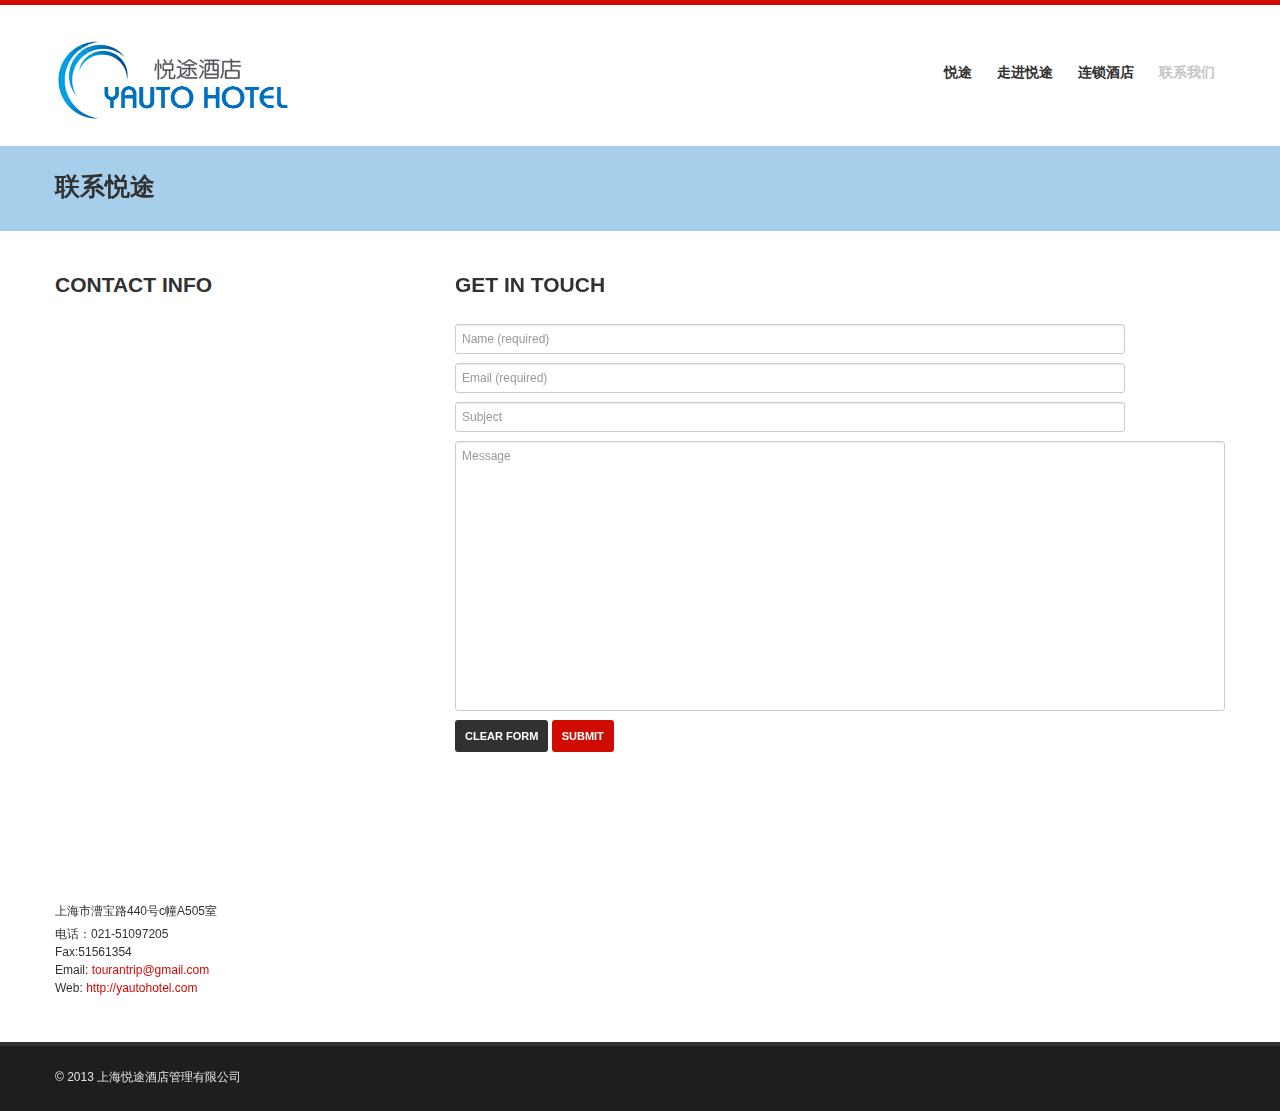
<file: contacts.html>
<!DOCTYPE html>
<html lang="en">
<head>
<meta charset="utf-8">
<title>悦途酒店</title>
<meta name="viewport" content="width=device-width, initial-scale=1.0">
<meta name="description" content="">
<meta name="author" content="">
<link href="css/prettyPhoto.css" rel="stylesheet" type="text/css" />
<link href="css/bootstrap.css" rel="stylesheet">
<link href="css/theme.css" rel="stylesheet">
<link href="css/bootstrap-responsive.css" rel="stylesheet">
<link href="css/docs.css" rel="stylesheet">
<link href="js/google-code-prettify/prettify.css" rel="stylesheet">

<!-- <link href='http://fonts.googleapis.com/css?family=Open+Sans:400,700,600' rel='stylesheet' type='text/css'> -->
<!--[if lt IE 9]>
	<script src="http://html5shim.googlecode.com/svn/trunk/html5.js"></script>
<![endif]-->    
</head>
<body>
	<!--header-->
    <div class="header">
    	<div class="wrap">
        	<div class="navbar navbar_ clearfix">
            	<div class="container">
                    <div class="row">
                        <div class="span4">
                        	<div class="logo"><a href="index.html"><img src="img/logo.png" alt="" /></a></div>                        
                        </div>
                        <div class="span8">
                        	<div class="follow_us">
                                <!-- <ul>
                                    <li><a href="#" class="facebook">Facebook</a></li>
                                    <li><a href="#" class="vimeo">Vimeo</a></li>
                                    <li><a href="#" class="tumbrl">Tumbrl</a></li>
                                    <li><a href="#" class="twitter">Twitter</a></li>
                                    <li><a href="#" class="delicious">Delicious</a></li>
                                </ul> -->
                            </div>
                            <div class="clear"></div>
                            <nav id="main_menu">
                                <div class="menu_wrap">
                                    <ul class="nav sf-menu">
                                      <li><a href="index.html">悦途</a></li>
                                      <li><a href="about-us.html">走进悦途</a></li>
                                      <li><a href="our-hotels.html">连锁酒店</a></li>
                                          
                                      
                                          <!-- <li class="sub-menu"><a href="javascript:{}">Features</a>
                                              <ul>
                                                  <li><a href="scaffolding.html"><span>-</span>Scaffolding</a></li>
                                                  <li><a href="typography.html"><span>-</span>Typography</a></li>
                                                  <li><a href="shortcodes.html"><span>-</span>Shortcodes</a></li>
                                                  <li><a href="tables.html"><span>-</span>Tables</a></li>   
                                                  <li class="sub-menu"><a href="javascript:{}">Portfolio</a>
                                                   <ul>
                                                      <li><a href="portfolio_2columns.html"><span>-</span>2 Columns</a></li>
                                                      <li><a href="portfolio_3columns.html"><span>-</span>3 Columns</a></li>
                                                      <li><a href="portfolio_4columns.html"><span>-</span>4 Columns</a></li>                                      
                                                  </ul>
                                                 </li> 
                                                   <li class="sub-menu"><a href="javascript:{}">Blog</a>
                                                       <ul>
                                                           <li><a href="blog.html"><span>-</span>Blog with right sidebar</a></li>
                                                           <li><a href="blog_post.html"><span>-</span>Blog post</a></li>                                      
                                                       </ul>
                                                  </li>
                                              </ul>                                          
                                          </li> -->
                                                                        
                                        
                                     
                                      <li  class="current"><a href="contacts.html">联系我们</a></li>
                                    </ul>
                                </div>
                             </nav>                                    
                        </div>
                    </div>                
                </div>
             </div>
        </div>    
    </div>
    <!--//header-->
        
    <!--page_container-->
    <div class="page_container">
    	<div class="breadcrumb">
        	<div class="wrap">
            	<div class="container">
                    <h1>联系悦途</h1>
                </div>
            </div>
        </div>
    	<div class="wrap">
        	<div class="container">
                <section>
                	<div class="row">
                    	<div class="span4">
                        	<h2 class="title"><span>Contact Info</span></h2>
                            <div id="map"><iframe width="504" height="558" frameborder="0" scrolling="no" marginheight="0" marginwidth="0" src="http://j.map.baidu.com/hG_ti"></iframe></div>
                            <p>上海市漕宝路440号c幢A505室</p>
                            <p>电话：021-51097205<br/>Fax:51561354
							<br/>Email: <a href="mailto:#">tourantrip@gmail.com</a><br/>Web: <a href="#">http://yautohotel.com</a></p>                           
                        </div>
                    	<div class="span8">
                        	<h2 class="title"><span>Get In Touch</span></h2>
                            <div class="contact_form">  
                            	<div id="note"></div>
                                <div id="fields">
                                    <form id="ajax-contact-form" action="">
                                        <input class="span7" type="text" name="name" value="" placeholder="Name (required)" />
                                        <input class="span7" type="text" name="email" value="" placeholder="Email (required)" />
                                        <input class="span7" type="text" name="subject" value="" placeholder="Subject" />
                                        <textarea name="message" id="message" class="span8" placeholder="Message"></textarea>
                                        <div class="clear"></div>
                                        <input type="reset" class="btn dark_btn" value="Clear form" />
                                        <input type="submit" class="btn send_btn" value="Submit" />
                                        <div class="clear"></div>
                                    </form>
                                </div>
                            </div>                   
                        </div>                	
                	</div>
                </section>
            </div>
        </div>
    </div>
    <!--//page_container-->
    
    <!--footer-->
    <div id="footer">
<!--     	<div class="wrap">
    		<div class="container">
            	<div class="row">
                	<div class="span3">
                    	<h2 class="title">Latest tweets</h2>
                        <div class="tweet_block"></div>                       
                    </div>
                    <div class="span3">
                    	<h2 class="title">Get in touch!</h2>
                        <form action="#" method="post">
                        	<input class="span3" type="text" name="name" id="name" value="Name" onFocus="if (this.value == 'Name') this.value = '';" onBlur="if (this.value == '') this.value = 'Name';" />
                            <input class="span3" type="text" name="email" id="email" value="Email" onFocus="if (this.value == 'Email') this.value = '';" onBlur="if (this.value == '') this.value = 'Email';" />
                            <textarea name="message" id="message" class="span3" onFocus="if (this.value == 'Message') this.value = '';" onBlur="if (this.value == '') this.value = 'Message';" >Message</textarea>
                            <div class="clear"></div>
                            <input type="reset" class="btn dark_btn" value="Clear form" />
                            <input type="submit" class="btn send_btn" value="Send!" />
                            <div class="clear"></div>
                        </form>
                    </div> 
                    <div class="span3">
                    	<h2 class="title">Testimonials</h2>
                        <ul>
                        	<li>
                            	<span class="testimonials_arrow"></span>Orci nisi, luctus vitae imperdiet a, iquam vel urna. Pellentesque tincidunt laoreet est, in tristique sapien consequat a purus at ullamcorper pulvinar, massa libero magna.
                            	<div class="clear"></div>
                                <div class="author">Anna Smith, Company inc.</div>
                            </li>
                            <li>
                            	<span class="testimonials_arrow"></span>Luctus vitae imperdiet a, iquamorci nisi lorem. Pellentesque tincidunt laoreet est, in tristique sapien consequat a purus at ullam pulvinar, massa libero consequat egestas mas.
                            	<div class="clear"></div>
                                <div class="author">John Doe, Company inc.</div>
                            </li>
                        </ul>                     
                    </div>
                    <div class="span3">
                    	<h2 class="title">flickr photostream</h2>
                        <div class="flickrs">
                            <div class="FlickrImages">
                                <ul></ul>
                                <div class="clear"></div>
                            </div>
                        </div> 
                    </div>         	
            	</div>
        	</div>            
        </div> -->
        
        <div class="footer_bottom">
            <div class="wrap">
            	<div class="container">
                	<div class="row">
                		<div class="span5">
                        	<!-- <div class="foot_logo"><a href="index.html"><img src="img/foot_logo.png" alt="" /></a></div>   -->  
                        	<div class="copyright">&copy; 2013 上海悦途酒店管理有限公司</div>                       
                        </div>
                        <div class="span7">
                        	<div class="foot_right_block">
                            	<div class="fright">
                                	<form action="#" method="post">
                                        <input class="inp_search" name="name" type="text" value="Search the Site" onfocus="if (this.value == 'Search the Site') this.value = '';" onblur="if (this.value == '') this.value = 'Search the Site';" />                                        
                                    </form>
                                </div>
                                <div class="follow_us">
                                	<ul>
                                        <li><a rel="tooltip" href="#" title="Facebook" class="facebook">Facebook</a></li>
                                        <li><a rel="tooltip" href="#" title="Twitter" class="twitter">Twitter</a></li>
                                        <li><a rel="tooltip" href="#" title="Tumbrl" class="tumbrl">Tumbrl</a></li>
                                        <li><a rel="tooltip" href="#" title="Vimeo" class="vimeo">Vimeo</a></li>
                                        <li><a rel="tooltip" href="#" title="Delicious" class="delicious">Delicious</a></li>
                                    </ul>
                                </div>
                                <div class="clear"></div>
                            
                            	<div class="clear"></div>
                            	<div class="foot_menu">
                            		<ul>
                                        <li><a href="index.html">Home</a></li>
                                        <li><a href="about.html">About</a></li>
                                        <li><a href="scaffolding.html">features</a></li>
                                        <li><a href="portfolio_2columns.html">Portfolio</a></li>
                                        <li><a href="blog.html">Blog</a></li>
                                        <li><a href="contacts.html" class="current">Contacts</a></li>
                                    </ul>
                            	</div>
                            </div>                            
                        </div>
                    </div>	
                </div>
            </div>
        </div>
    </div>
    <!--//footer-->    

	<script src="js/jquery.min.js"></script>
    <script src="js/google-code-prettify/prettify.js"></script>
    <script type="text/javascript" src="js/jquery.easing.1.3.js"></script>
    <script src="js/bootstrap.js"></script>
    <script src="js/superfish.js"></script>
    <script type="text/javascript" src="js/jquery.tweet.js"></script>
    <script type="text/javascript" src="js/jquery.prettyPhoto.js"></script>
    <script type="text/javascript" src="js/myscript.js"></script>
    <script src="js/application.js"></script>
    <script type="text/javascript">
		$(document).ready(function(){	
			$("#ajax-contact-form").submit(function() {
				var str = $(this).serialize();		
				$.ajax({
					type: "POST",
					url: "contact_form/contact_process.php",
					data: str,
					success: function(msg) {
						// Message Sent - Show the 'Thank You' message and hide the form
						if(msg == 'OK') {
							result = '<div class="notification_ok">Your message has been sent. Thank you!</div>';
							$("#fields").hide();
						} else {
							result = msg;
						}
						$('#note').html(result);
					}
				});
				return false;
			});															
		});		
	</script>
</body>
</html>
</file>
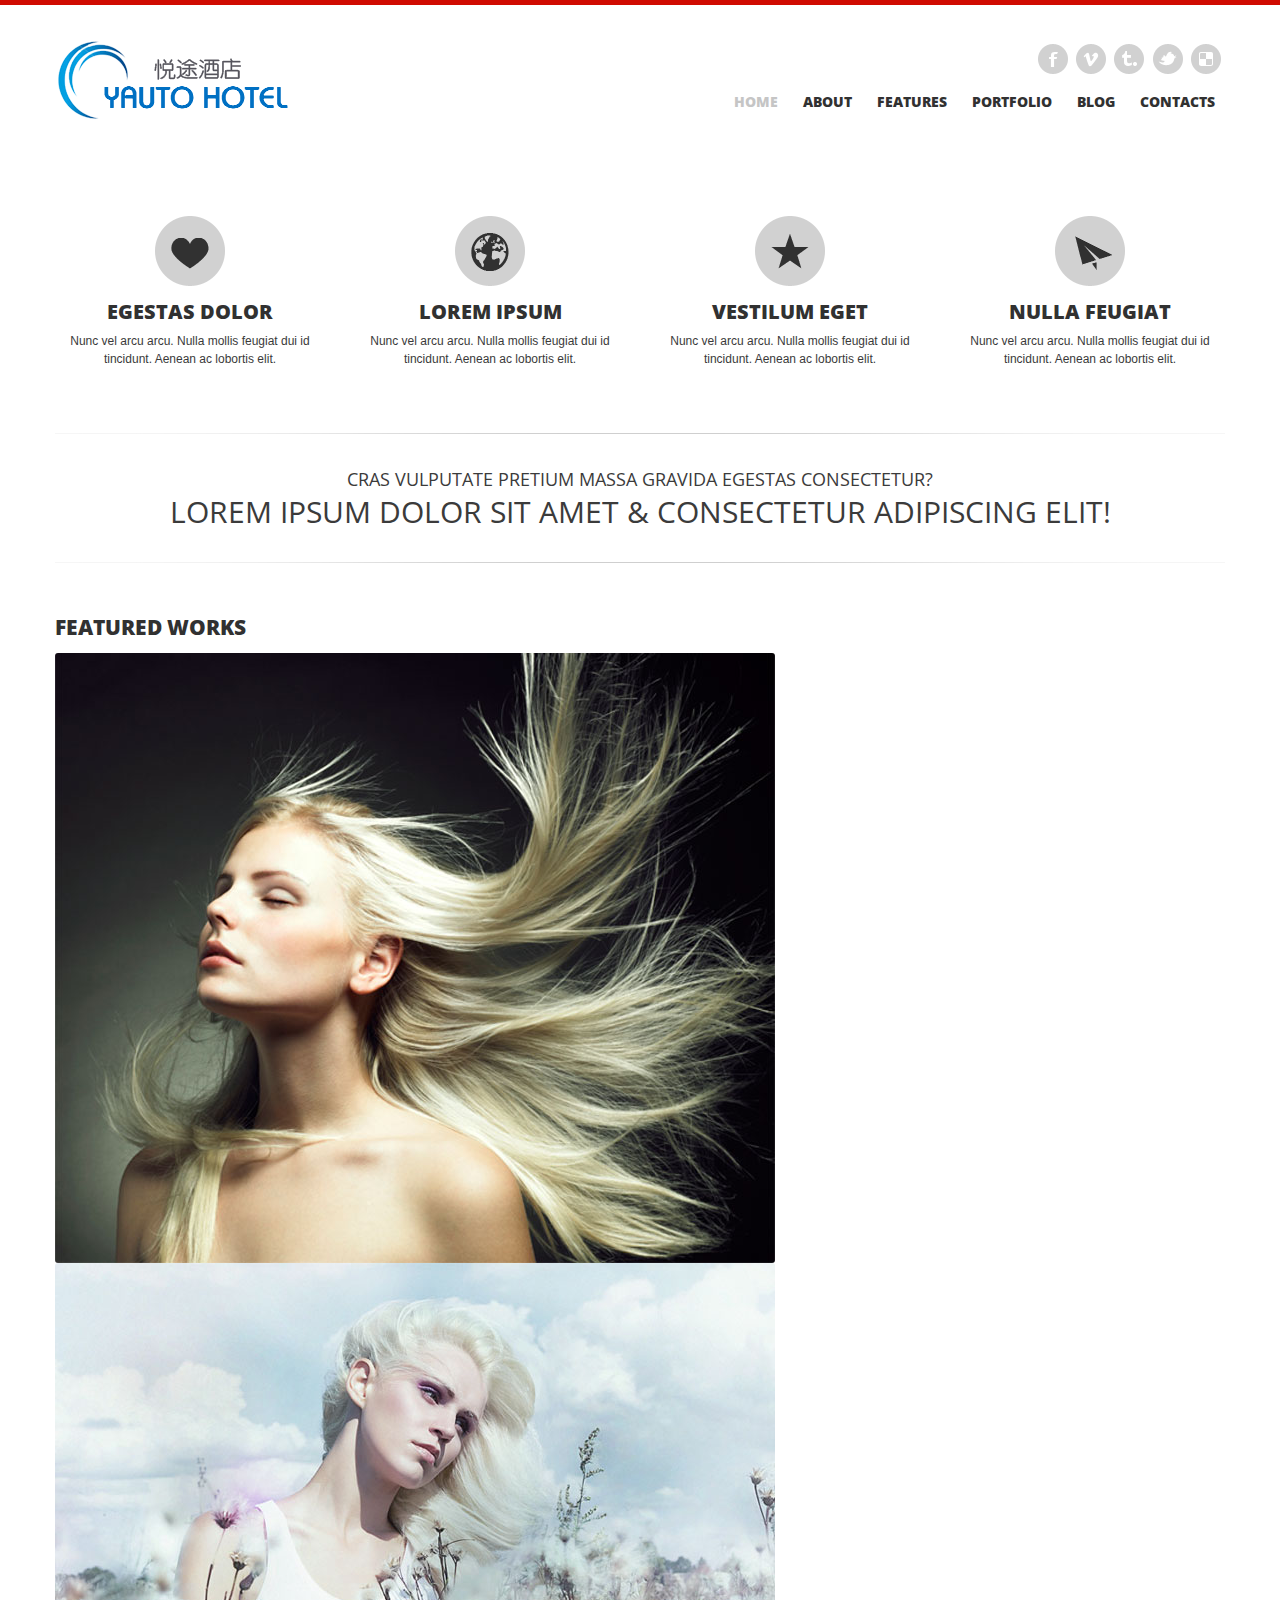
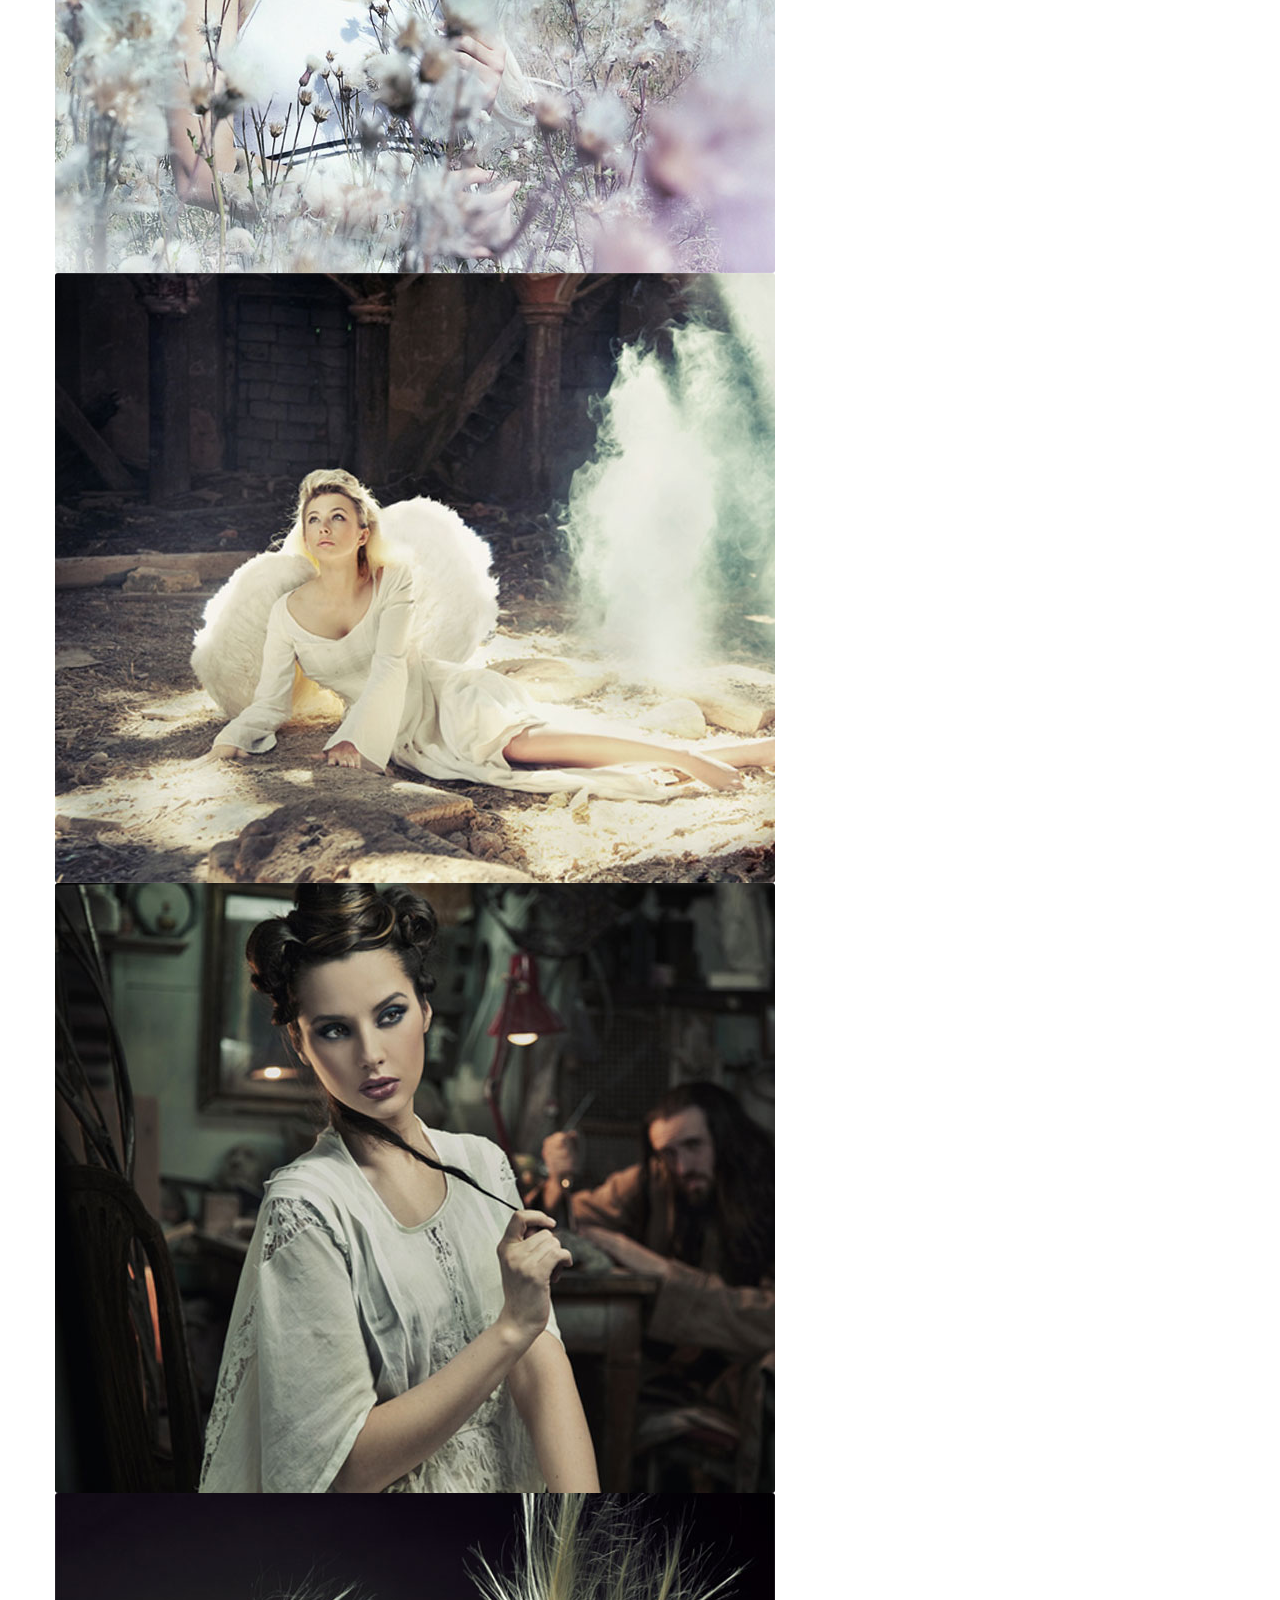
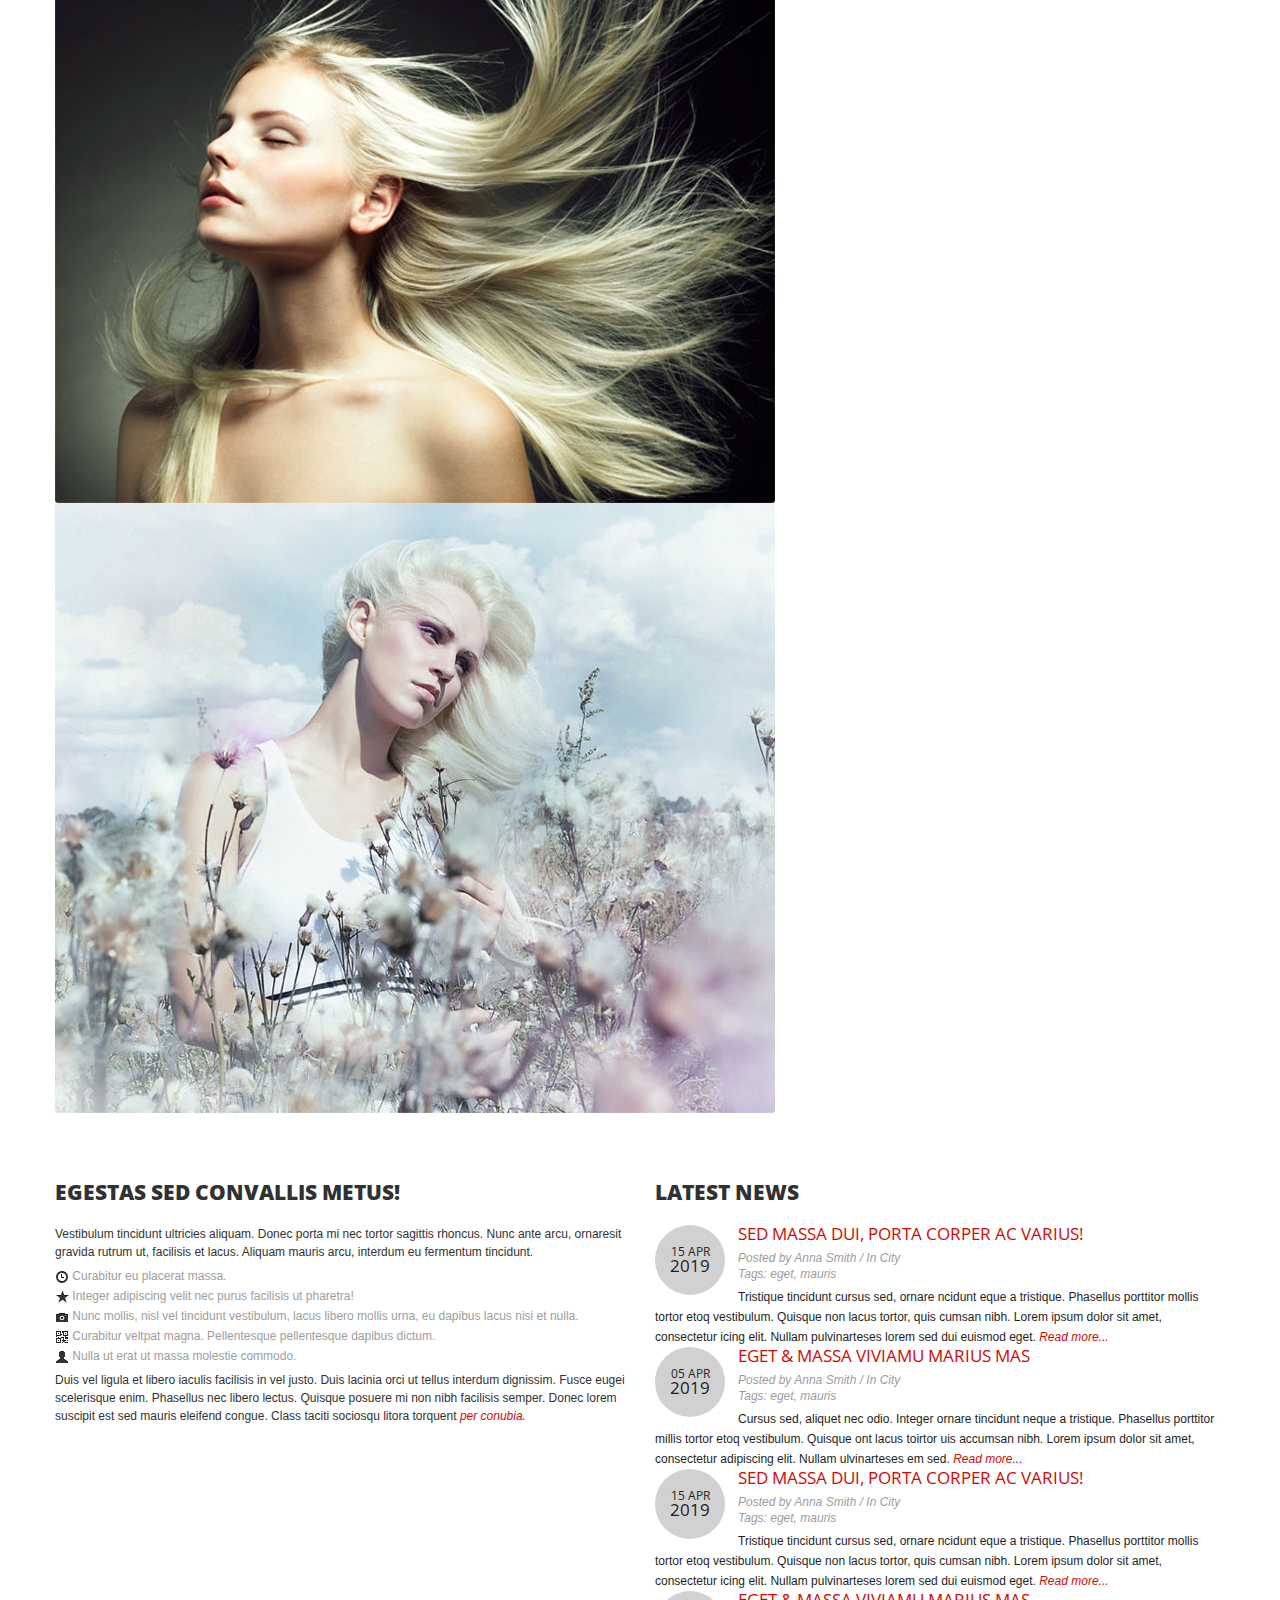
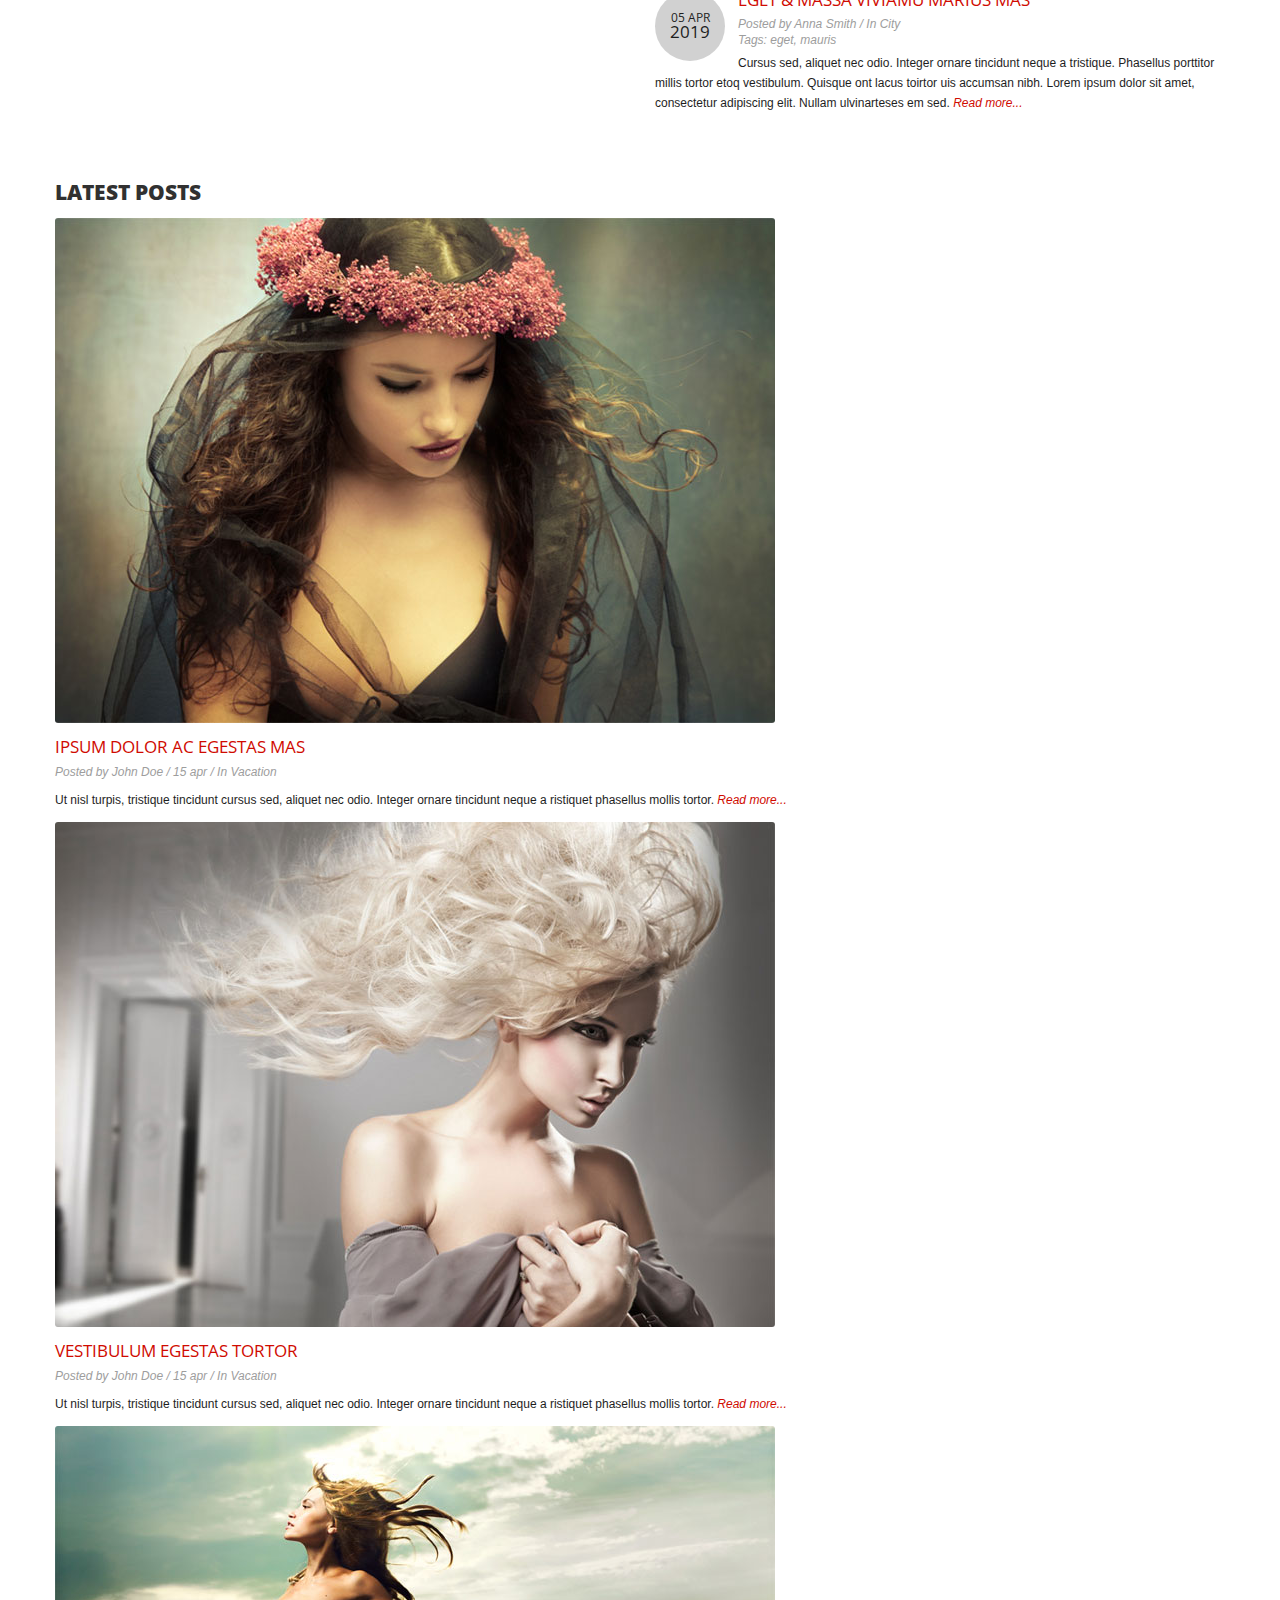
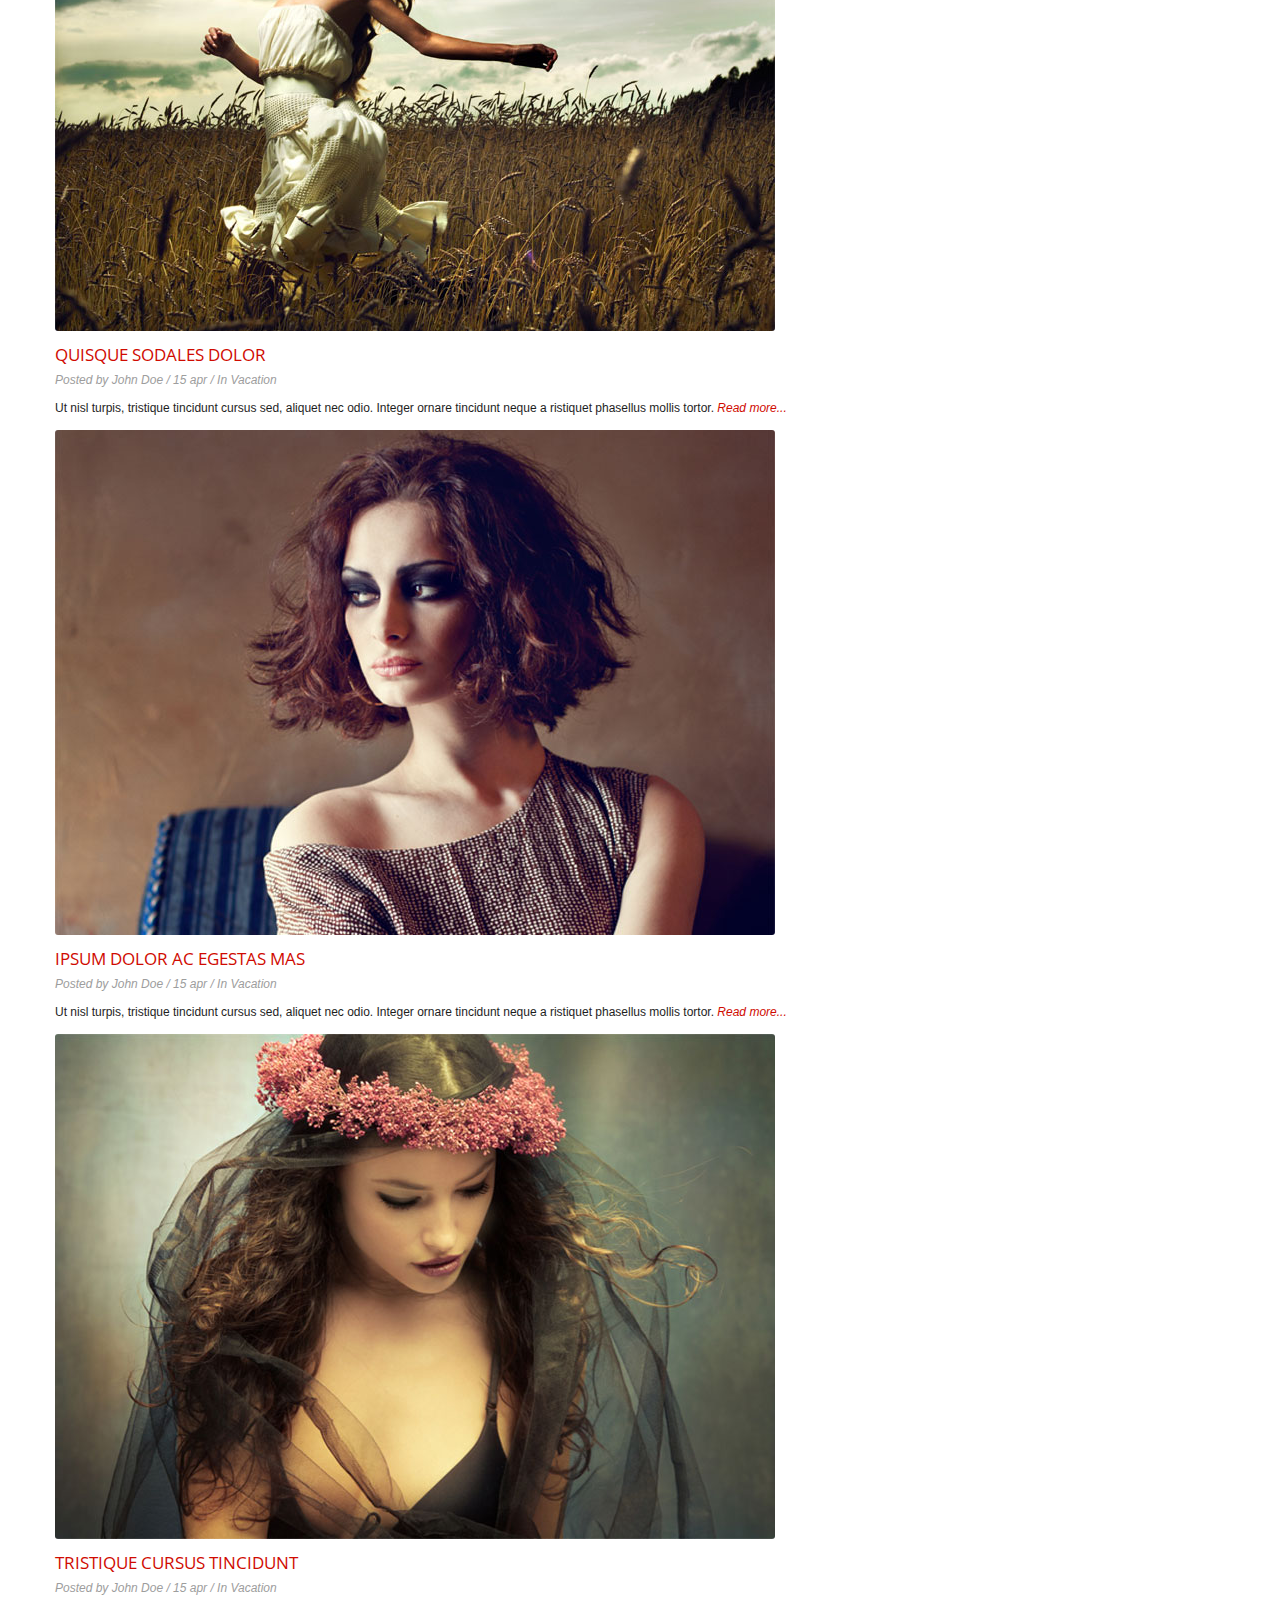
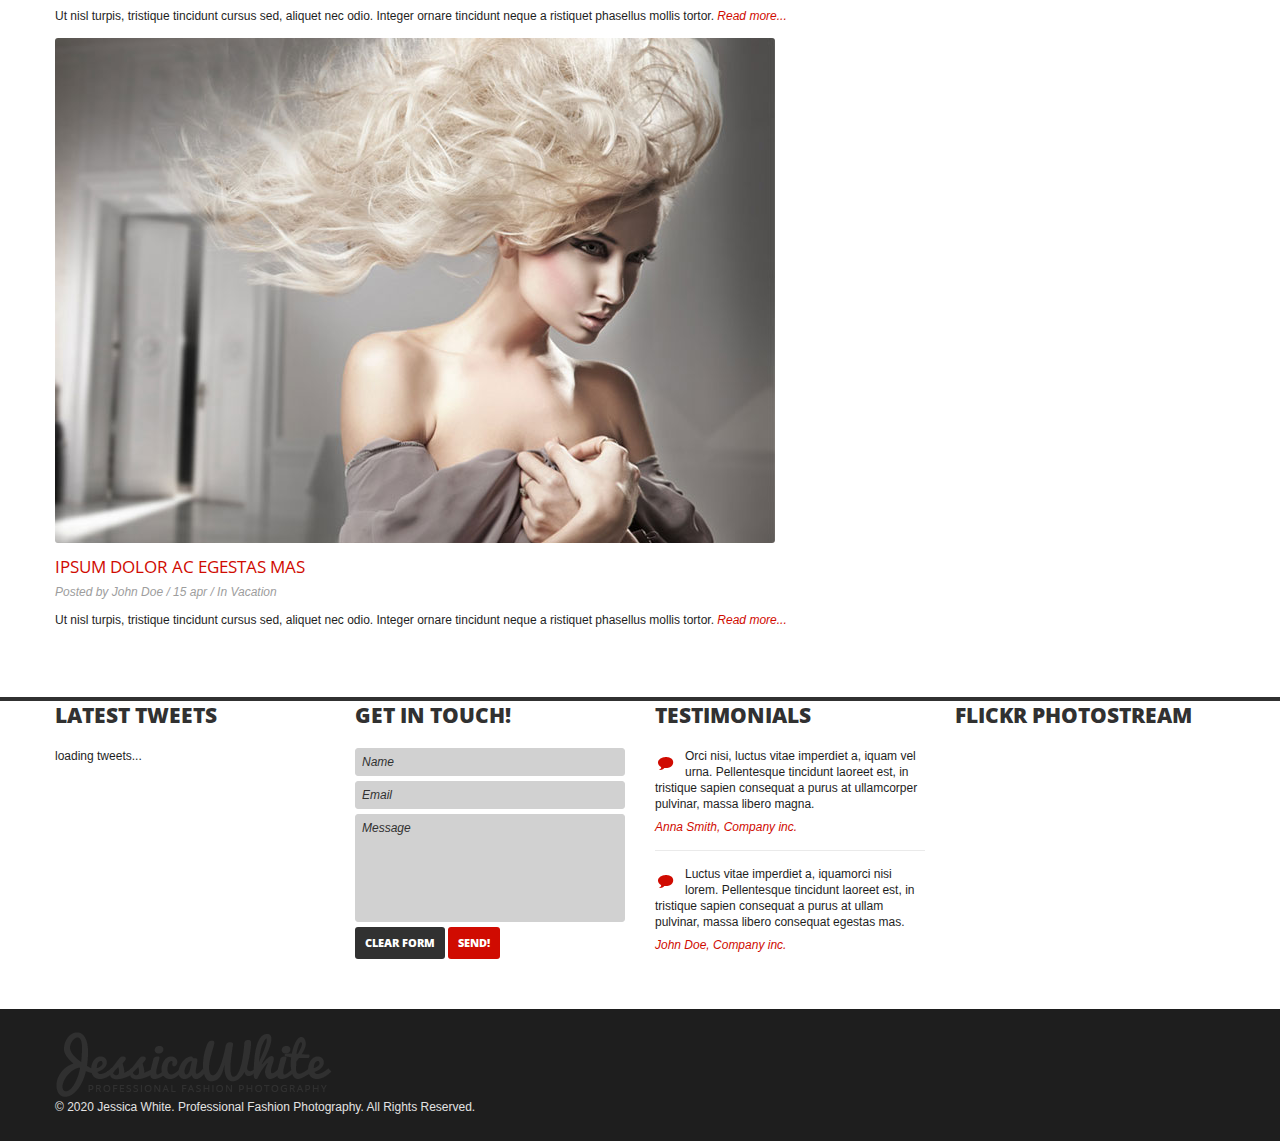
<file: index2.html>
<!DOCTYPE html>
<html lang="en">
<head>
<meta charset="utf-8">
<title>JessicaWhite | professional fashion photography</title>
<meta name="viewport" content="width=device-width, initial-scale=1.0">
<meta name="description" content="">
<meta name="author" content="">

<link href='http://fonts.googleapis.com/css?family=Open+Sans:400,600,700,800' rel='stylesheet' type='text/css'>

<link href="css/prettyPhoto.css" rel="stylesheet" type="text/css" />
<link rel="stylesheet" id="camera-css"  href="css/camera.css" type="text/css" media="all">
<link href="css/bootstrap.css" rel="stylesheet">
<link href="css/theme.css" rel="stylesheet">
<link rel="stylesheet" type="text/css" href="css/skins/tango/skin.css" />
<link href="css/bootstrap-responsive.css" rel="stylesheet">
<!--[if lt IE 9]>
	<script src="http://html5shim.googlecode.com/svn/trunk/html5.js"></script>
<![endif]-->    
</head>
<body>
	<!--header-->
    <div class="header">
    	<div class="wrap">
        	<div class="navbar navbar_ clearfix">
            	<div class="container">
                    <div class="row">
                        <div class="span4">
                        	<div class="logo"><a href="index.html"><img src="img/logo.png" alt="" /></a></div>                        
                        </div>
                        <div class="span8">
                        	<div class="follow_us">
                                <ul>
                                    <li><a href="#" class="facebook">Facebook</a></li>
                                    <li><a href="#" class="vimeo">Vimeo</a></li>
                                    <li><a href="#" class="tumbrl">Tumbrl</a></li>
                                    <li><a href="#" class="twitter">Twitter</a></li>
                                    <li><a href="#" class="delicious">Delicious</a></li>
                                </ul>
                            </div>
                            <div class="clear"></div>
                            <nav id="main_menu">
                                <div class="menu_wrap">
                                    <ul class="nav sf-menu">
                                      <li class="current"><a href="index.html">Home</a></li>
                                      <li><a href="about.html">About</a></li>
                                      <li class="sub-menu"><a href="javascript:{}">Features</a>
                                          <ul>
                                              <li><a href="scaffolding.html"><span>-</span>Scaffolding</a></li>
                                              <li><a href="typography.html"><span>-</span>Typography</a></li>
                                              <li><a href="shortcodes.html"><span>-</span>Shortcodes</a></li>
                                              <li><a href="tables.html"><span>-</span>Tables</a></li>                                          
                                          </ul>                                          
                                      </li>
                                      <li class="sub-menu"><a href="javascript:{}">Portfolio</a>
                                           <ul>
                                              <li><a href="portfolio_2columns.html"><span>-</span>2 Columns</a></li>
                                              <li><a href="portfolio_3columns.html"><span>-</span>3 Columns</a></li>
                                              <li><a href="portfolio_4columns.html"><span>-</span>4 Columns</a></li>                                      
                                          </ul>
                                      </li>                                  
                                      <li class="sub-menu"><a href="javascript:{}">Blog</a>
                                           <ul>
                                              <li><a href="blog.html"><span>-</span>Blog with right sidebar</a></li>
                                              <li><a href="blog_post.html"><span>-</span>Blog post</a></li>                                      
                                          </ul>
                                      </li>
                                      <li><a href="contacts.html">Contacts</a></li>
                                    </ul>
                                </div>
                             </nav>                            
                        </div>
                    </div>                
                </div>
             </div>
        </div>    
    </div>
    <!--//header-->    
     
    <!--page_container-->
    <div class="page_container">
        <!--slider-->
        <div id="main_slider">
            <div class="camera_wrap" id="camera_wrap_1">
                <div data-src="img/slider/1.jpg"></div>
                <div data-src="img/slider/2.jpg"></div>
                <div data-src="img/slider/3.jpg"></div>                                        
            </div><!-- #camera_wrap_1 -->
            <div class="clear"></div>	
        </div>        
        <!--//slider-->
                       
        <!--planning-->
        <div class="wrap planning">
            <div class="container">
                <div class="row">
                    <div class="span3">
                        <a href="#">
                        	<span class="img_icon icon1"></span>
                            <span class="link_title">egestas dolor</span>
                        	Nunc vel arcu arcu. Nulla mollis feugiat dui id tincidunt. Aenean ac lobortis elit.
                        </a>
                    </div>
                    <div class="span3">
                        <a href="#">
                        	<span class="img_icon icon2"></span>
                            <span class="link_title">lorem ipsum</span>
                        	Nunc vel arcu arcu. Nulla mollis feugiat dui id tincidunt. Aenean ac lobortis elit.
                        </a>
                    </div>
                    <div class="span3">
                        <a href="#">
                        	<span class="img_icon icon3"></span>
                            <span class="link_title">vestilum eget</span>
                        	Nunc vel arcu arcu. Nulla mollis feugiat dui id tincidunt. Aenean ac lobortis elit.
                        </a>
                    </div>
                    <div class="span3">
                        <a href="#">
                        	<span class="img_icon icon4"></span>
                            <span class="link_title">nulla feugiat</span>
                        	Nunc vel arcu arcu. Nulla mollis feugiat dui id tincidunt. Aenean ac lobortis elit.
                        </a>
                    </div>                           	
                </div>
            </div>
        </div>
        <!--//planning-->
        
        <!--Welcome-->
        <div class="wrap block">
            <div class="container welcome_block">
            	<div class="welcome_line welcome_t"></div>
            	Cras vulputate pretium massa gravida egestas consectetur?<span>Lorem ipsum dolor sit amet &amp; consectetur adipiscing elit!</span>
                <div class="welcome_line welcome_b"></div>
            </div>
        </div>
        <!--//Welcome-->         
        
        <!--featured works-->
        <div class="wrap block carousel_block">
            <div class="container">
            	<h2 class="upper">featured works</h2>
            	<div class="row">
                    <div class="span12">
                        <ul id="mycarousel" class="jcarousel-skin-tango">
                            <li>
                            	<div class="hover_img">
                                	<a href="img/featured_works/1.jpg" rel="prettyPhoto[portfolio1]"><img src="img/featured_works/1.jpg" alt="" /><span class="portfolio_zoom1"></span></a>                                    
                                </div>
                            </li>
                            <li>
                            	<div class="hover_img">
                                	<a href="img/featured_works/2.jpg" rel="prettyPhoto[portfolio1]"><img src="img/featured_works/2.jpg" alt="" /><span class="portfolio_zoom1"></span></a>                                    
                                </div>
                            </li>
                            <li>
                                <div class="hover_img">
                                	<a href="img/featured_works/3.jpg" rel="prettyPhoto[portfolio1]"><img src="img/featured_works/3.jpg" alt="" /><span class="portfolio_zoom1"></span></a>                                    
                                </div>
                            </li> 
                            <li>
                                <div class="hover_img">
                                	<a href="img/featured_works/4.jpg" rel="prettyPhoto[portfolio1]"><img src="img/featured_works/4.jpg" alt="" /><span class="portfolio_zoom1"></span></a>                                    
                                </div>
                            </li>
                            <li>
                            	<div class="hover_img">
                                	<a href="img/featured_works/1.jpg" rel="prettyPhoto[portfolio1]"><img src="img/featured_works/1.jpg" alt="" /><span class="portfolio_zoom1"></span></a>                                    
                                </div>
                            </li>
                            <li>
                            	<div class="hover_img">
                                	<a href="img/featured_works/2.jpg" rel="prettyPhoto[portfolio1]"><img src="img/featured_works/2.jpg" alt="" /><span class="portfolio_zoom1"></span></a>                                    
                                </div>
                            </li>                                                       
                        </ul>                         
                    </div>                
                </div>                
            </div>
        </div>        
        <!--//featured works-->
        
        <!--Latest news-->
        <div class="wrap block">
        	<div class="container">
        		<div class="row news_block">
        			<div class="span6">
                    	<h2 class="title">egestas sed convallis metus!</h2>
                        <p>Vestibulum tincidunt ultricies aliquam. Donec porta mi nec tortor sagittis rhoncus. Nunc ante arcu, ornaresit gravida rutrum ut, facilisis et lacus. Aliquam mauris arcu, interdum eu fermentum tincidunt.</p>
                        <ul class="the-icons grey">
                        	<li><i class="icon-time"></i> Curabitur eu placerat massa.</li>
                            <li><i class="icon-star"></i> Integer adipiscing velit nec purus facilisis ut pharetra!</li>
                            <li><i class="icon-camera"></i> Nunc mollis, nisl vel tincidunt vestibulum, lacus libero mollis urna, eu dapibus lacus nisi et nulla.</li>
                            <li><i class="icon-qrcode"></i> Curabitur veltpat magna. Pellentesque pellentesque dapibus dictum. </li>
                            <li><i class="icon-user"></i> Nulla ut erat ut massa molestie commodo.</li>
                        </ul>
                        <p>Duis vel ligula et libero iaculis facilisis in vel justo. Duis lacinia orci ut tellus interdum dignissim. Fusce eugei scelerisque enim. Phasellus nec libero lectus. Quisque posuere mi non nibh facilisis semper. Donec lorem suscipit est sed mauris eleifend congue. Class taciti sociosqu litora torquent <a href="#" class="arrow_link">per conubia.</a></p>
                    </div> 
                    <div class="span6">
                    	<h2 class="title">Latest news</h2>
                        <ul id="newscarousel" class="jcarousel-skin-tango">
                            <li>
                            	<div class="news_date">15 apr<span>2019</span></div>
                                <div class="news_t"><a href="#">Sed massa dui, porta corper ac varius!</a></div>
                                <div class="news">Posted by <a href="#">Anna Smith</a>  /  In <a href="#">City</a><br/>Tags: <a href="#">eget</a>, <a href="#">mauris</a></div>
                                <div class="news_info">Tristique tincidunt cursus sed, ornare ncidunt eque a tristique. Phasellus porttitor mollis tortor etoq vestibulum. Quisque non lacus tortor, quis cumsan nibh. Lorem ipsum dolor sit amet, consectetur icing elit. Nullam pulvinarteses lorem sed dui euismod eget. <a href="#">Read more...</a></div>
                                <div class="clear"></div>
                            </li>
                            <li>
                            	<div class="news_date">05 apr<span>2019</span></div>
                                <div class="news_t"><a href="#">eget &amp; massa viviamu marius mas</a></div>
                                <div class="news">Posted by <a href="#">Anna Smith</a>  /  In <a href="#">City</a><br/>Tags: <a href="#">eget</a>, <a href="#">mauris</a></div>
                                <div class="news_info">Cursus sed, aliquet nec odio. Integer ornare tincidunt neque a tristique. Phasellus porttitor millis tortor etoq vestibulum. Quisque ont lacus toirtor uis accumsan nibh. Lorem ipsum dolor sit amet, consectetur adipiscing elit. Nullam ulvinarteses em sed. <a href="#">Read more...</a></div>
                                <div class="clear"></div>
                            </li>
                            <li>
                            	<div class="news_date">15 apr<span>2019</span></div>
                                <div class="news_t"><a href="#">Sed massa dui, porta corper ac varius!</a></div>
                                <div class="news">Posted by <a href="#">Anna Smith</a>  /  In <a href="#">City</a><br/>Tags: <a href="#">eget</a>, <a href="#">mauris</a></div>
                                <div class="news_info">Tristique tincidunt cursus sed, ornare ncidunt eque a tristique. Phasellus porttitor mollis tortor etoq vestibulum. Quisque non lacus tortor, quis cumsan nibh. Lorem ipsum dolor sit amet, consectetur icing elit. Nullam pulvinarteses lorem sed dui euismod eget. <a href="#">Read more...</a></div>
                                <div class="clear"></div>
                            </li>
                            <li>
                            	<div class="news_date">05 apr<span>2019</span></div>
                                <div class="news_t"><a href="#">eget &amp; massa viviamu marius mas</a></div>
                                <div class="news">Posted by <a href="#">Anna Smith</a>  /  In <a href="#">City</a><br/>Tags: <a href="#">eget</a>, <a href="#">mauris</a></div>
                                <div class="news_info">Cursus sed, aliquet nec odio. Integer ornare tincidunt neque a tristique. Phasellus porttitor millis tortor etoq vestibulum. Quisque ont lacus toirtor uis accumsan nibh. Lorem ipsum dolor sit amet, consectetur adipiscing elit. Nullam ulvinarteses em sed. <a href="#">Read more...</a></div>
                                <div class="clear"></div>
                            </li>
                         </ul> 
                    </div>       		
            	</div>
        	</div>
        </div>
        <!--Latest news-->
        
        <!--latest posts-->
        <div class="wrap block carousel_block">
            <div class="container">
            	<h2 class="upper">latest posts</h2>
            	<div class="row">
                    <div class="span12">
                        <ul id="mycarousel2" class="jcarousel-skin-tango">
                            <li>
                            	<div class="post_carousel">
                                	<img src="img/home_blog/1.jpg" alt="" />
                                	<div class="title_t"><a href="#">ipsum dolor ac egestas mas</a></div>
                                    <div class="post_meta">
                                		Posted by <a href="#">John Doe</a>  /  15 apr  / In <a href="#">Vacation</a>
                                    </div>
                                    Ut nisl turpis, tristique tincidunt cursus sed, aliquet nec odio. Integer ornare tincidunt neque a ristiquet phasellus mollis tortor. <a href="#" class="arrow_link">Read more...</a>
                                </div>	
                            </li>
                            <li>
                            	<div class="post_carousel">
                                	<img src="img/home_blog/2.jpg" alt="" />
                                	<div class="title_t"><a href="#">vestibulum egestas tortor</a></div>
                                    <div class="post_meta">
                                		Posted by <a href="#">John Doe</a>  /  15 apr  / In <a href="#">Vacation</a>
                                    </div>
                                    Ut nisl turpis, tristique tincidunt cursus sed, aliquet nec odio. Integer ornare tincidunt neque a ristiquet phasellus mollis tortor. <a href="#" class="arrow_link">Read more...</a>
                                </div>	
                            </li>
                            <li>
                            	<div class="post_carousel">
                                	<img src="img/home_blog/3.jpg" alt="" />
                                	<div class="title_t"><a href="#">Quisque sodales dolor</a></div>
                                    <div class="post_meta">
                                		Posted by <a href="#">John Doe</a>  /  15 apr  / In <a href="#">Vacation</a>
                                    </div>
                                    Ut nisl turpis, tristique tincidunt cursus sed, aliquet nec odio. Integer ornare tincidunt neque a ristiquet phasellus mollis tortor. <a href="#" class="arrow_link">Read more...</a>
                                </div>	
                            </li>
                            <li>
                            	<div class="post_carousel">
                                	<img src="img/home_blog/4.jpg" alt="" />
                                	<div class="title_t"><a href="#">ipsum dolor ac egestas mas</a></div>
                                    <div class="post_meta">
                                		Posted by <a href="#">John Doe</a>  /  15 apr  / In <a href="#">Vacation</a>
                                    </div>
                                    Ut nisl turpis, tristique tincidunt cursus sed, aliquet nec odio. Integer ornare tincidunt neque a ristiquet phasellus mollis tortor. <a href="#" class="arrow_link">Read more...</a>
                                </div>	
                            </li> 
                            <li>
                            	<div class="post_carousel">
                                	<img src="img/home_blog/1.jpg" alt="" />
                                	<div class="title_t"><a href="#">Tristique cursus tincidunt</a></div>
                                    <div class="post_meta">
                                		Posted by <a href="#">John Doe</a>  /  15 apr  / In <a href="#">Vacation</a>
                                    </div>
                                    Ut nisl turpis, tristique tincidunt cursus sed, aliquet nec odio. Integer ornare tincidunt neque a ristiquet phasellus mollis tortor. <a href="#" class="arrow_link">Read more...</a>
                                </div>	
                            </li>
                            <li>
                            	<div class="post_carousel">
                                	<img src="img/home_blog/2.jpg" alt="" />
                                	<div class="title_t"><a href="#">ipsum dolor ac egestas mas</a></div>
                                    <div class="post_meta">
                                		Posted by <a href="#">John Doe</a>  /  15 apr  / In <a href="#">Vacation</a>
                                    </div>
                                    Ut nisl turpis, tristique tincidunt cursus sed, aliquet nec odio. Integer ornare tincidunt neque a ristiquet phasellus mollis tortor. <a href="#" class="arrow_link">Read more...</a>
                                </div>	
                            </li>                                                                                   
                        </ul>                        
                    </div>                
                </div>                
            </div>
        </div>        
        <!--//latest posts--> 
    </div>
    <!--//page_container-->
    
    <!--footer-->
    <div id="footer">
    	<div class="wrap">
    		<div class="container">
            	<div class="row">
                	<div class="span3">
                    	<h2 class="title">Latest tweets</h2>
                        <div class="tweet_block"></div>                       
                    </div>
                    <div class="span3">
                    	<h2 class="title">Get in touch!</h2>
                        <form action="#" method="post">
                        	<input class="span3" type="text" name="name" id="name" value="Name" onFocus="if (this.value == 'Name') this.value = '';" onBlur="if (this.value == '') this.value = 'Name';" />
                            <input class="span3" type="text" name="email" id="email" value="Email" onFocus="if (this.value == 'Email') this.value = '';" onBlur="if (this.value == '') this.value = 'Email';" />
                            <textarea name="message" id="message" class="span3" onFocus="if (this.value == 'Message') this.value = '';" onBlur="if (this.value == '') this.value = 'Message';" >Message</textarea>
                            <div class="clear"></div>
                            <input type="reset" class="btn dark_btn" value="Clear form" />
                            <input type="submit" class="btn send_btn" value="Send!" />
                            <div class="clear"></div>
                        </form>
                    </div> 
                    <div class="span3">
                    	<h2 class="title">Testimonials</h2>
                        <ul>
                        	<li>
                            	<span class="testimonials_arrow"></span>Orci nisi, luctus vitae imperdiet a, iquam vel urna. Pellentesque tincidunt laoreet est, in tristique sapien consequat a purus at ullamcorper pulvinar, massa libero magna.
                            	<div class="clear"></div>
                                <div class="author">Anna Smith, Company inc.</div>
                            </li>
                            <li>
                            	<span class="testimonials_arrow"></span>Luctus vitae imperdiet a, iquamorci nisi lorem. Pellentesque tincidunt laoreet est, in tristique sapien consequat a purus at ullam pulvinar, massa libero consequat egestas mas.
                            	<div class="clear"></div>
                                <div class="author">John Doe, Company inc.</div>
                            </li>
                        </ul>                     
                    </div>
                    <div class="span3">
                    	<h2 class="title">flickr photostream</h2>
                        <div class="flickrs">
                            <div class="FlickrImages">
                                <ul></ul>
                                <div class="clear"></div>
                            </div>
                        </div> 
                    </div>         	
            	</div>
        	</div>            
        </div>
        
        <div class="footer_bottom">
            <div class="wrap">
            	<div class="container">
                	<div class="row">
                		<div class="span5">
                        	<div class="foot_logo"><a href="index.html"><img src="img/foot_logo.png" alt="" /></a></div>    
                        	<div class="copyright">&copy; 2020 Jessica White. Professional Fashion Photography. All Rights Reserved.</div>                        
                        </div>
                        <div class="span7">
                        	<div class="foot_right_block">
                            	<div class="fright">
                                	<form action="#" method="post">
                                        <input class="inp_search" name="name" type="text" value="Search the Site" onfocus="if (this.value == 'Search the Site') this.value = '';" onblur="if (this.value == '') this.value = 'Search the Site';" />                                        
                                    </form>
                                </div>
                                <div class="follow_us">
                                	<ul>
                                        <li><a rel="tooltip" href="#" title="Facebook" class="facebook">Facebook</a></li>
                                        <li><a rel="tooltip" href="#" title="Twitter" class="twitter">Twitter</a></li>
                                        <li><a rel="tooltip" href="#" title="Tumbrl" class="tumbrl">Tumbrl</a></li>
                                        <li><a rel="tooltip" href="#" title="Vimeo" class="vimeo">Vimeo</a></li>
                                        <li><a rel="tooltip" href="#" title="Delicious" class="delicious">Delicious</a></li>
                                    </ul>
                                </div>
                                <div class="clear"></div>
                            
                            	<div class="clear"></div>
                            	<div class="foot_menu">
                            		<ul>
                                        <li><a href="index.html" class="current">Home</a></li>
                                        <li><a href="about.html">About</a></li>
                                        <li><a href="scaffolding.html">features</a></li>
                                        <li><a href="portfolio_2columns.html">Portfolio</a></li>
                                        <li><a href="blog.html">Blog</a></li>
                                        <li><a href="contacts.html">Contacts</a></li>
                                    </ul>
                            	</div>
                            </div>                            
                        </div>
                    </div>	
                </div>
            </div>
        </div>
    </div>
    <!--//footer-->    

	<script src="http://ajax.googleapis.com/ajax/libs/jquery/1.8.2/jquery.min.js"></script>
    <script type="text/javascript" src="js/jquery.easing.1.3.js"></script>
    <script type="text/javascript" src="js/jquery.mobile.customized.min.js"></script>
    <script type="text/javascript" src="js/camera.js"></script>
    <script src="js/bootstrap.js"></script>
    <script src="js/superfish.js"></script>
    <script type="text/javascript" src="js/jquery.prettyPhoto.js"></script>
    <script type="text/javascript" src="js/jquery.jcarousel.js"></script>
    <script type="text/javascript" src="js/jquery.tweet.js"></script>
    <script type="text/javascript" src="js/myscript.js"></script>
    <script type="text/javascript">
		$(document).ready(function(){	
			//Slider
			$('#camera_wrap_1').camera();
			
			//Featured works & latest posts
			$('#mycarousel, #mycarousel2, #newscarousel').jcarousel();													
		});		
	</script>
</body>
</html>
</file>
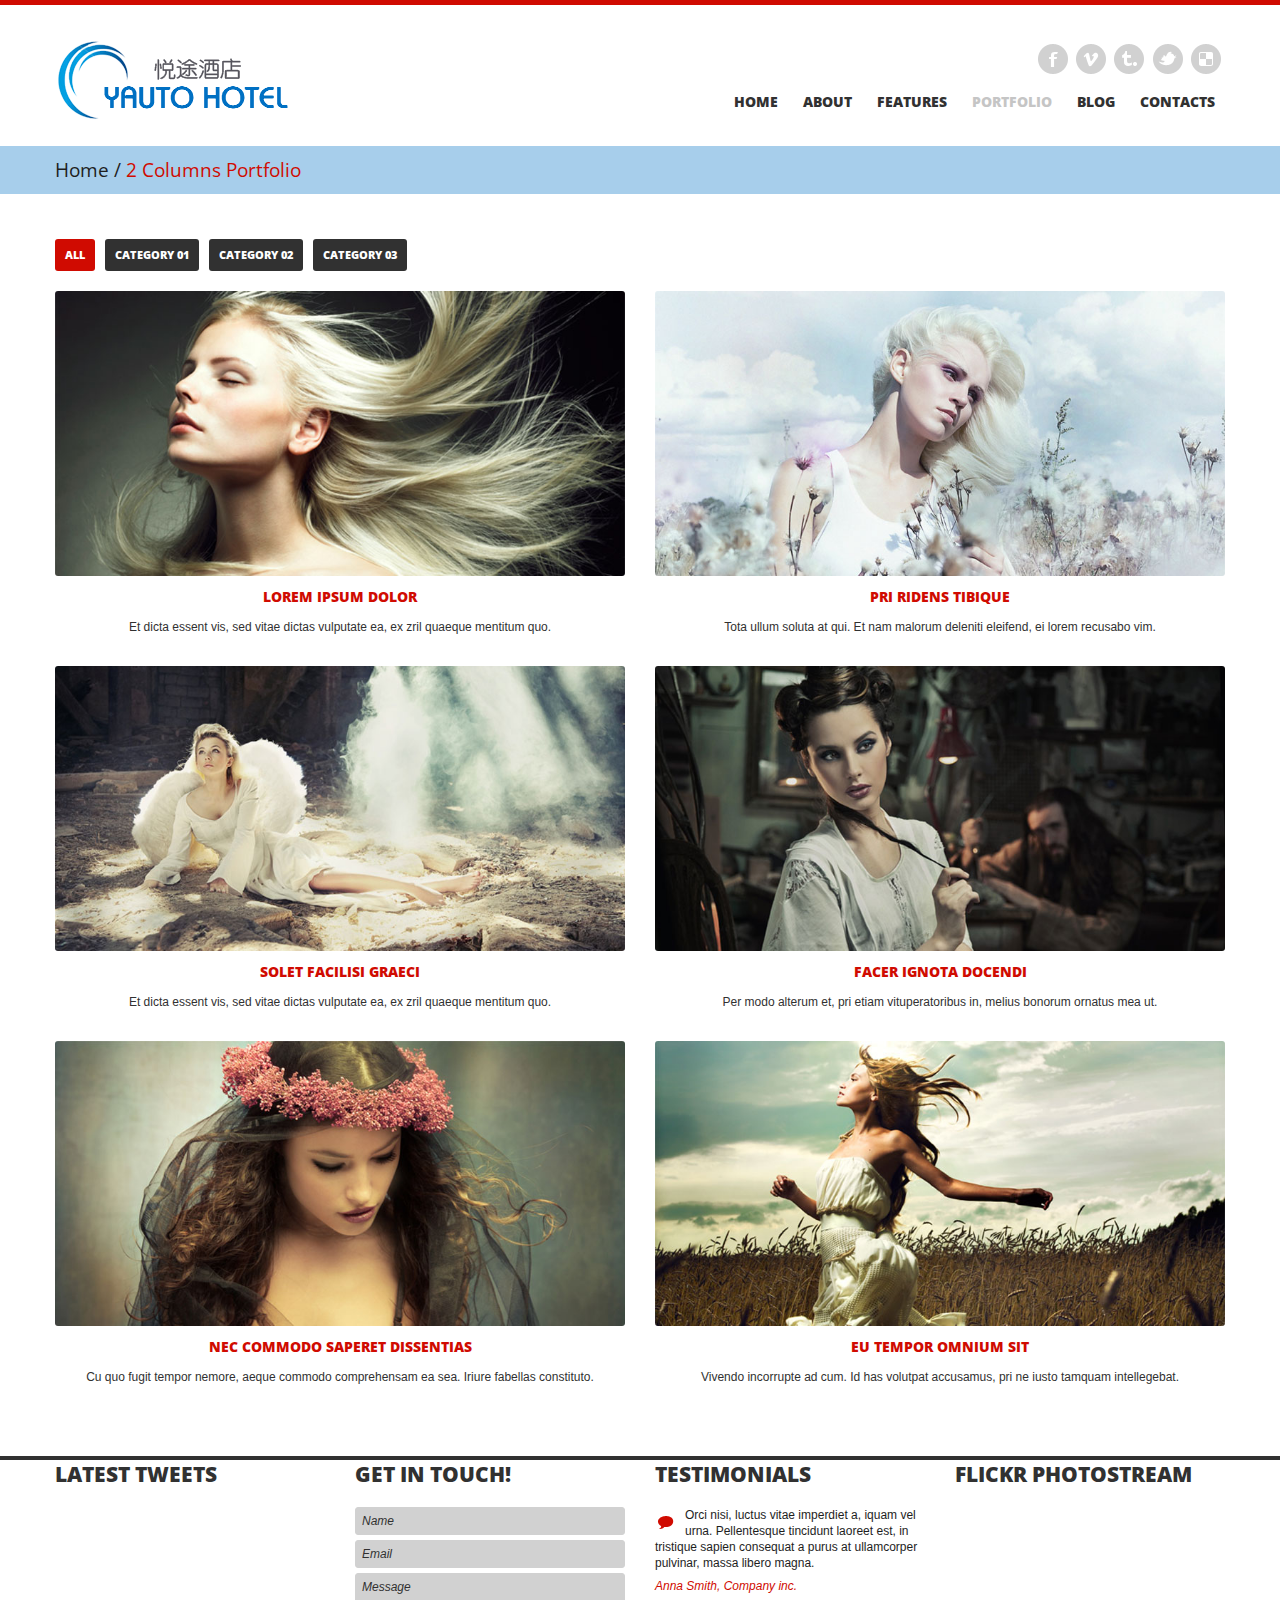
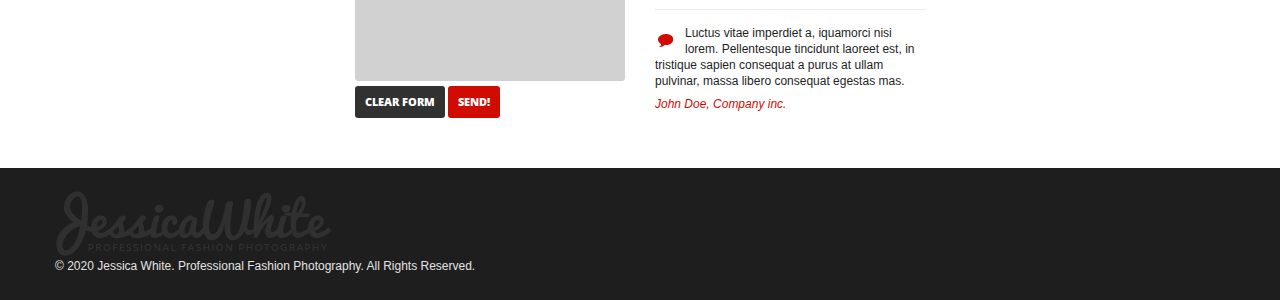
<file: portfolio_2columns.html>
<!DOCTYPE html>
<html lang="en">
<head>
<meta charset="utf-8">
<title>JessicaWhite | professional fashion photography</title>
<meta name="viewport" content="width=device-width, initial-scale=1.0">
<meta name="description" content="">
<meta name="author" content="">
<link href="css/prettyPhoto.css" rel="stylesheet" type="text/css" />
<link href="css/bootstrap.css" rel="stylesheet">
<link href="css/theme.css" rel="stylesheet">
<link href="css/bootstrap-responsive.css" rel="stylesheet">
<link href="css/docs.css" rel="stylesheet">
<link href="js/google-code-prettify/prettify.css" rel="stylesheet">

<link href='http://fonts.googleapis.com/css?family=Open+Sans:400,700,600' rel='stylesheet' type='text/css'>
<!--[if lt IE 9]>
	<script src="http://html5shim.googlecode.com/svn/trunk/html5.js"></script>
<![endif]-->    
</head>
<body>
	<!--header-->
    <div class="header">
    	<div class="wrap">
        	<div class="navbar navbar_ clearfix">
            	<div class="container">
                    <div class="row">
                        <div class="span4">
                        	<div class="logo"><a href="index.html"><img src="img/logo.png" alt="" /></a></div>                        
                        </div>
                        <div class="span8">
                        	<div class="follow_us">
                                <ul>
                                    <li><a href="#" class="facebook">Facebook</a></li>
                                    <li><a href="#" class="vimeo">Vimeo</a></li>
                                    <li><a href="#" class="tumbrl">Tumbrl</a></li>
                                    <li><a href="#" class="twitter">Twitter</a></li>
                                    <li><a href="#" class="delicious">Delicious</a></li>
                                </ul>
                            </div>
                            <div class="clear"></div>
                            <nav id="main_menu">
                                <div class="menu_wrap">
                                    <ul class="nav sf-menu">
                                      <li><a href="index.html">Home</a></li>
                                      <li><a href="about.html">About</a></li>
                                      <li class="sub-menu"><a href="javascript:{}">Features</a>
                                          <ul>
                                              <li><a href="scaffolding.html"><span>-</span>Scaffolding</a></li>
                                              <li><a href="typography.html"><span>-</span>Typography</a></li>
                                              <li><a href="shortcodes.html"><span>-</span>Shortcodes</a></li>
                                              <li><a href="tables.html"><span>-</span>Tables</a></li>                                          
                                          </ul>                                          
                                      </li>
                                      <li class="sub-menu current"><a href="javascript:{}">Portfolio</a>
                                           <ul>
                                              <li class="current"><a href="portfolio_2columns.html"><span>-</span>2 Columns</a></li>
                                              <li><a href="portfolio_3columns.html"><span>-</span>3 Columns</a></li>
                                              <li><a href="portfolio_4columns.html"><span>-</span>4 Columns</a></li>                                      
                                          </ul>
                                      </li>                                  
                                      <li class="sub-menu"><a href="javascript:{}">Blog</a>
                                           <ul>
                                              <li><a href="blog.html"><span>-</span>Blog with right sidebar</a></li>
                                              <li><a href="blog_post.html"><span>-</span>Blog post</a></li>                                      
                                          </ul>
                                      </li>
                                      <li><a href="contacts.html">Contacts</a></li>
                                    </ul>
                                </div>
                             </nav>                            
                        </div>
                    </div>                
                </div>
             </div>
        </div>    
    </div>
    <!--//header-->
        
    <!--page_container-->
    <div class="page_container">
    	<div class="breadcrumb">
        	<div class="wrap">
                <div class="container">
                    <a href="index.html">Home</a><span>/</span>2 Columns Portfolio
                </div>
            </div> 
        </div>
    	<!--MAIN CONTENT AREA-->
        <div class="wrap">
            <div class="container inner_content">
                <div id="options">                                           
                    <ul id="filters" class="option-set" data-option-key="filter">
                        <li><a href="#filter" data-option-value="*" class="btn dark_btn selected">All</a></li>
                        <li><a href="#filter" data-option-value=".category01" class="btn dark_btn">Category 01</a></li>                                            
                        <li><a href="#filter" data-option-value=".category02" class="btn dark_btn">Category 02</a></li>
                        <li><a href="#filter" data-option-value=".category03" class="btn dark_btn">Category 03</a></li> 
                    </ul>                                           
                    <div class="clear"></div>
                </div>
                <div class="row">
                    <!-- portfolio_block -->
                    <div class="projects">                                  
                        <div class="span6 element category01" data-category="category01">
                            <div class="hover_img">
                                <img src="img/portfolio/1.jpg" alt="" />
                                <span class="portfolio_zoom"><a href="img/portfolio/1.jpg" rel="prettyPhoto[portfolio1]"></a></span>
                                <span class="portfolio_link"><a href="single_portfolio.html">View item</a></span>
                            </div> 
                            <div class="item_description">
                                <h6><a href="single_portfolio.html">Lorem ipsum dolor</a></h6>
                                <div class="descr">Et dicta essent vis, sed vitae dictas vulputate ea, ex zril quaeque mentitum quo.</div>
                            </div>                                    
                        </div>
                        <div class="span6 element category02" data-category="category02">
                            <div class="hover_img">
                                <img src="img/portfolio/2.jpg" alt="" />
                                <span class="portfolio_zoom"><a href="img/portfolio/2.jpg" rel="prettyPhoto[portfolio1]"></a></span>
                                <span class="portfolio_link"><a href="single_portfolio.html">View item</a></span>
                            </div>
                            <div class="item_description">
                                <h6><a href="single_portfolio.html">Pri ridens tibique</a></h6>
                                <div class="descr">Tota ullum soluta at qui. Et nam malorum deleniti eleifend, ei lorem recusabo vim.</div>
                            </div>
                        </div>
                       <div class="span6 element category03" data-category="category03">
                            <div class="hover_img">
                                <img src="img/portfolio/3.jpg" alt="" />
                                <span class="portfolio_zoom"><a href="img/portfolio/3.jpg" rel="prettyPhoto[portfolio1]"></a></span>
                                <span class="portfolio_link"><a href="single_portfolio.html">View item</a></span>
                            </div>
                            <div class="item_description">
                                <h6><a href="single_portfolio.html">Solet facilisi graeci</a></h6>
                                <div class="descr">Et dicta essent vis, sed vitae dictas vulputate ea, ex zril quaeque mentitum quo.</div>
                            </div>
                        </div> 
                        <div class="span6 element category01" data-category="category01">
                            <div class="hover_img">
                                <img src="img/portfolio/4.jpg" alt="" />
                                <span class="portfolio_zoom"><a href="img/portfolio/4.jpg" rel="prettyPhoto[portfolio1]"></a></span>
                                <span class="portfolio_link"><a href="single_portfolio.html">View item</a></span>
                            </div> 
                            <div class="item_description">
                                <h6><a href="single_portfolio.html">Facer ignota docendi</a></h6>
                                <div class="descr">Per modo alterum et, pri etiam vituperatoribus in, melius bonorum ornatus mea ut.</div>
                            </div>                                    
                        </div>
                        <div class="span6 element category02" data-category="category02">
                            <div class="hover_img">
                                <img src="img/portfolio/5.jpg" alt="" />
                                <span class="portfolio_zoom"><a href="img/portfolio/5.jpg" rel="prettyPhoto[portfolio1]"></a></span>
                                <span class="portfolio_link"><a href="single_portfolio.html">View item</a></span>
                            </div>
                            <div class="item_description">
                                <h6><a href="single_portfolio.html">Nec commodo saperet dissentias</a></h6>
                                <div class="descr">Cu quo fugit tempor nemore, aeque commodo comprehensam ea sea. Iriure fabellas constituto.</div>
                            </div>
                        </div>
                       <div class="span6 element category03" data-category="category03">
                            <div class="hover_img">
                                <img src="img/portfolio/6.jpg" alt="" />
                                <span class="portfolio_zoom"><a href="img/portfolio/6.jpg" rel="prettyPhoto[portfolio1]"></a></span>
                                <span class="portfolio_link"><a href="single_portfolio.html">View item</a></span>
                            </div>
                            <div class="item_description">
                                <h6><a href="single_portfolio.html">Eu tempor omnium sit</a></h6>
                                <div class="descr">Vivendo incorrupte ad cum. Id has volutpat accusamus, pri ne iusto tamquam intellegebat.</div>
                            </div>
                        </div>
                        <div class="clear"></div>
                    </div>   
                    <!-- //portfolio_block -->   
                </div>
            </div>
        </div>
    <!--//MAIN CONTENT AREA-->
    	
    </div>
    <!--//page_container-->
    
    <!--footer-->
    <div id="footer">
    	<div class="wrap">
    		<div class="container">
            	<div class="row">
                	<div class="span3">
                    	<h2 class="title">Latest tweets</h2>
                        <div class="tweet_block"></div>                       
                    </div>
                    <div class="span3">
                    	<h2 class="title">Get in touch!</h2>
                        <form action="#" method="post">
                        	<input class="span3" type="text" name="name" id="name" value="Name" onFocus="if (this.value == 'Name') this.value = '';" onBlur="if (this.value == '') this.value = 'Name';" />
                            <input class="span3" type="text" name="email" id="email" value="Email" onFocus="if (this.value == 'Email') this.value = '';" onBlur="if (this.value == '') this.value = 'Email';" />
                            <textarea name="message" id="message" class="span3" onFocus="if (this.value == 'Message') this.value = '';" onBlur="if (this.value == '') this.value = 'Message';" >Message</textarea>
                            <div class="clear"></div>
                            <input type="reset" class="btn dark_btn" value="Clear form" />
                            <input type="submit" class="btn send_btn" value="Send!" />
                            <div class="clear"></div>
                        </form>
                    </div> 
                    <div class="span3">
                    	<h2 class="title">Testimonials</h2>
                        <ul>
                        	<li>
                            	<span class="testimonials_arrow"></span>Orci nisi, luctus vitae imperdiet a, iquam vel urna. Pellentesque tincidunt laoreet est, in tristique sapien consequat a purus at ullamcorper pulvinar, massa libero magna.
                            	<div class="clear"></div>
                                <div class="author">Anna Smith, Company inc.</div>
                            </li>
                            <li>
                            	<span class="testimonials_arrow"></span>Luctus vitae imperdiet a, iquamorci nisi lorem. Pellentesque tincidunt laoreet est, in tristique sapien consequat a purus at ullam pulvinar, massa libero consequat egestas mas.
                            	<div class="clear"></div>
                                <div class="author">John Doe, Company inc.</div>
                            </li>
                        </ul>                     
                    </div>
                    <div class="span3">
                    	<h2 class="title">flickr photostream</h2>
                        <div class="flickrs">
                            <div class="FlickrImages">
                                <ul></ul>
                                <div class="clear"></div>
                            </div>
                        </div> 
                    </div>         	
            	</div>
        	</div>            
        </div>
        
        <div class="footer_bottom">
            <div class="wrap">
            	<div class="container">
                	<div class="row">
                		<div class="span5">
                        	<div class="foot_logo"><a href="index.html"><img src="img/foot_logo.png" alt="" /></a></div>    
                        	<div class="copyright">&copy; 2020 Jessica White. Professional Fashion Photography. All Rights Reserved.</div>                        
                        </div>
                        <div class="span7">
                        	<div class="foot_right_block">
                            	<div class="fright">
                                	<form action="#" method="post">
                                        <input class="inp_search" name="name" type="text" value="Search the Site" onfocus="if (this.value == 'Search the Site') this.value = '';" onblur="if (this.value == '') this.value = 'Search the Site';" />                                        
                                    </form>
                                </div>
                                <div class="follow_us">
                                	<ul>
                                        <li><a rel="tooltip" href="#" title="Facebook" class="facebook">Facebook</a></li>
                                        <li><a rel="tooltip" href="#" title="Twitter" class="twitter">Twitter</a></li>
                                        <li><a rel="tooltip" href="#" title="Tumbrl" class="tumbrl">Tumbrl</a></li>
                                        <li><a rel="tooltip" href="#" title="Vimeo" class="vimeo">Vimeo</a></li>
                                        <li><a rel="tooltip" href="#" title="Delicious" class="delicious">Delicious</a></li>
                                    </ul>
                                </div>
                                <div class="clear"></div>
                            
                            	<div class="clear"></div>
                            	<div class="foot_menu">
                            		<ul>
                                        <li><a href="index.html">Home</a></li>
                                        <li><a href="about.html">About</a></li>
                                        <li><a href="scaffolding.html">features</a></li>
                                        <li><a href="portfolio_2columns.html" class="current">Portfolio</a></li>
                                        <li><a href="blog.html">Blog</a></li>
                                        <li><a href="contacts.html">Contacts</a></li>
                                    </ul>
                            	</div>
                            </div>                            
                        </div>
                    </div>	
                </div>
            </div>
        </div>
    </div>
    <!--//footer-->    

	<script src="http://ajax.googleapis.com/ajax/libs/jquery/1.8.2/jquery.min.js"></script>
    <script src="js/google-code-prettify/prettify.js"></script>
    <script type="text/javascript" src="js/jquery.easing.1.3.js"></script>
    <script src="js/bootstrap.js"></script>
    <script src="js/superfish.js"></script>
    <script type="text/javascript" src="js/jquery.prettyPhoto.js"></script>
    <script src="js/jquery.isotope.min.js" type="text/javascript"></script>
	<script type="text/javascript" src="js/sorting.js"></script>
    <script type="text/javascript" src="js/jquery.preloader.js"></script>
    <script type="text/javascript" src="js/jquery.tweet.js"></script>
    <script type="text/javascript" src="js/myscript.js"></script>
    <script type="text/javascript">
		$(document).ready(function(){							
			//prettyPhoto
			$("a[rel^='prettyPhoto']").prettyPhoto();
			
			//Image hover
			$(".hover_img").live('mouseover',function(){
					var info=$(this).find("img");
					info.stop().animate({opacity:0.6},500);
					$(".preloader").css({'background':'none'});
				}
			);
			$(".hover_img").live('mouseout',function(){
					var info=$(this).find("img");
					info.stop().animate({opacity:1},500);
					$(".preloader").css({'background':'none'});
				}
			);	
			// Preloader
			$(".projects .element").preloader();	
							
		});
	</script>
    <script src="js/application.js"></script>
</body>
</html>
</file>
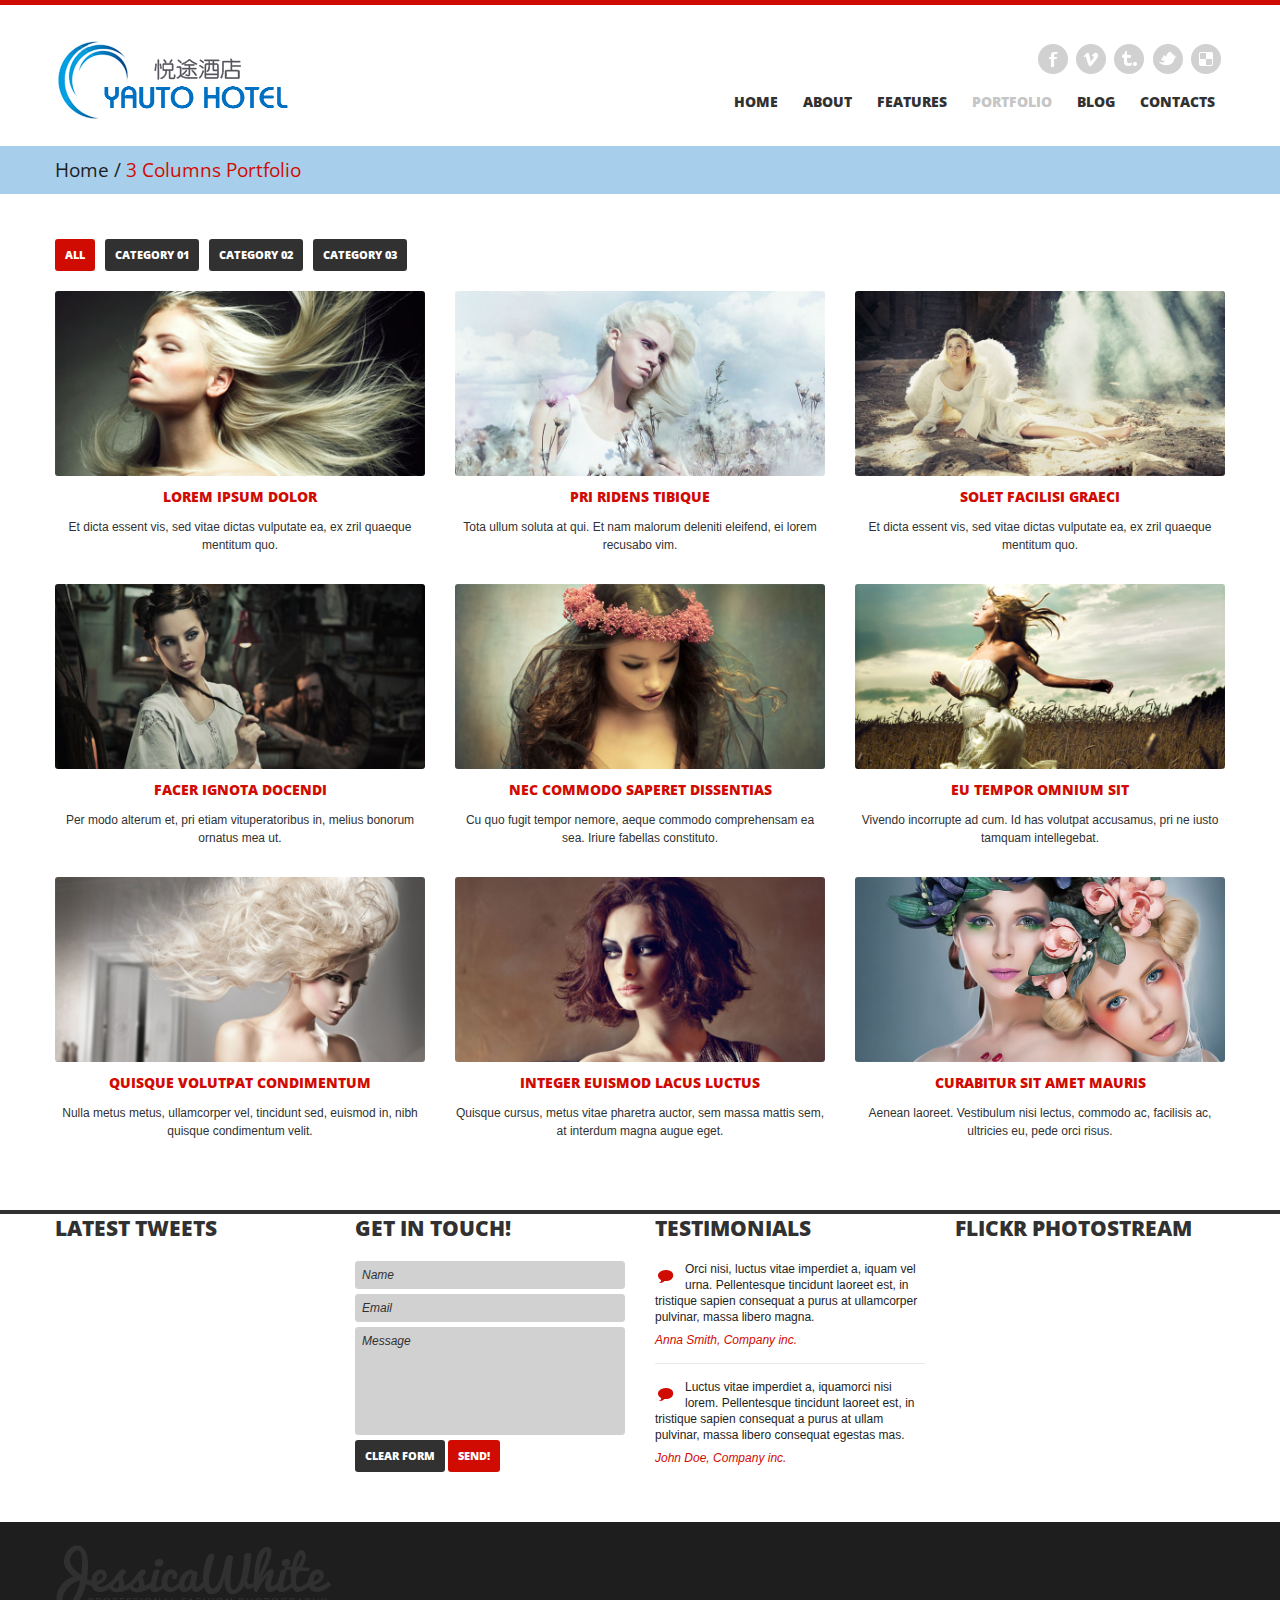
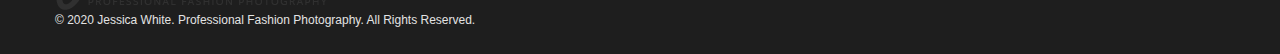
<file: portfolio_3columns.html>
<!DOCTYPE html>
<html lang="en">
<head>
<meta charset="utf-8">
<title>JessicaWhite | professional fashion photography</title>
<meta name="viewport" content="width=device-width, initial-scale=1.0">
<meta name="description" content="">
<meta name="author" content="">
<link href="css/prettyPhoto.css" rel="stylesheet" type="text/css" />
<link href="css/bootstrap.css" rel="stylesheet">
<link href="css/theme.css" rel="stylesheet">
<link href="css/bootstrap-responsive.css" rel="stylesheet">
<link href="css/docs.css" rel="stylesheet">
<link href="js/google-code-prettify/prettify.css" rel="stylesheet">

<link href='http://fonts.googleapis.com/css?family=Open+Sans:400,700,600' rel='stylesheet' type='text/css'>
<!--[if lt IE 9]>
	<script src="http://html5shim.googlecode.com/svn/trunk/html5.js"></script>
<![endif]-->    
</head>
<body>
	<!--header-->
    <div class="header">
    	<div class="wrap">
        	<div class="navbar navbar_ clearfix">
            	<div class="container">
                    <div class="row">
                        <div class="span4">
                        	<div class="logo"><a href="index.html"><img src="img/logo.png" alt="" /></a></div>                        
                        </div>
                        <div class="span8">
                        	<div class="follow_us">
                                <ul>
                                    <li><a href="#" class="facebook">Facebook</a></li>
                                    <li><a href="#" class="vimeo">Vimeo</a></li>
                                    <li><a href="#" class="tumbrl">Tumbrl</a></li>
                                    <li><a href="#" class="twitter">Twitter</a></li>
                                    <li><a href="#" class="delicious">Delicious</a></li>
                                </ul>
                            </div>
                            <div class="clear"></div>
                            <nav id="main_menu">
                                <div class="menu_wrap">
                                    <ul class="nav sf-menu">
                                      <li><a href="index.html">Home</a></li>
                                      <li><a href="about.html">About</a></li>
                                      <li class="sub-menu"><a href="javascript:{}">Features</a>
                                          <ul>
                                              <li><a href="scaffolding.html"><span>-</span>Scaffolding</a></li>
                                              <li><a href="typography.html"><span>-</span>Typography</a></li>
                                              <li><a href="shortcodes.html"><span>-</span>Shortcodes</a></li>
                                              <li><a href="tables.html"><span>-</span>Tables</a></li>                                          
                                          </ul>                                          
                                      </li>
                                      <li class="sub-menu current"><a href="javascript:{}">Portfolio</a>
                                           <ul>
                                              <li><a href="portfolio_2columns.html"><span>-</span>2 Columns</a></li>
                                              <li class="current"><a href="portfolio_3columns.html"><span>-</span>3 Columns</a></li>
                                              <li><a href="portfolio_4columns.html"><span>-</span>4 Columns</a></li>                                      
                                          </ul>
                                      </li>                                  
                                      <li class="sub-menu"><a href="javascript:{}">Blog</a>
                                           <ul>
                                              <li><a href="blog.html"><span>-</span>Blog with right sidebar</a></li>
                                              <li><a href="blog_post.html"><span>-</span>Blog post</a></li>                                      
                                          </ul>
                                      </li>
                                      <li><a href="contacts.html">Contacts</a></li>
                                    </ul>
                                </div>
                             </nav>                            
                        </div>
                    </div>                
                </div>
             </div>
        </div>    
    </div>
    <!--//header-->
        
    <!--page_container-->
    <div class="page_container">
    	<div class="breadcrumb">
        	<div class="wrap">
                <div class="container">
                    <a href="index.html">Home</a><span>/</span>3 Columns Portfolio
                </div>
            </div> 
        </div>
    	<!--MAIN CONTENT AREA-->
        <div class="wrap">
            <div class="container inner_content">
                <div id="options">                                           
                    <ul id="filters" class="option-set" data-option-key="filter">
                        <li><a href="#filter" data-option-value="*" class="btn dark_btn selected">All</a></li>
                        <li><a href="#filter" data-option-value=".category01" class="btn dark_btn">Category 01</a></li>                                            
                        <li><a href="#filter" data-option-value=".category02" class="btn dark_btn">Category 02</a></li>
                        <li><a href="#filter" data-option-value=".category03" class="btn dark_btn">Category 03</a></li> 
                    </ul>                                           
                    <div class="clear"></div>
                </div>
                <div class="row">
                    <!-- portfolio_block -->
                    <div class="projects">                                  
                        <div class="span4 element category01" data-category="category01">
                            <div class="hover_img">
                                <img src="img/portfolio/1.jpg" alt="" />
                                <span class="portfolio_zoom"><a href="img/portfolio/1.jpg" rel="prettyPhoto[portfolio1]"></a></span>
                                <span class="portfolio_link"><a href="single_portfolio.html">View item</a></span>
                            </div> 
                            <div class="item_description">
                                <h6><a href="single_portfolio.html">Lorem ipsum dolor</a></h6>
                                <div class="descr">Et dicta essent vis, sed vitae dictas vulputate ea, ex zril quaeque mentitum quo.</div>
                            </div>                                    
                        </div>
                        <div class="span4 element category02" data-category="category02">
                            <div class="hover_img">
                                <img src="img/portfolio/2.jpg" alt="" />
                                <span class="portfolio_zoom"><a href="img/portfolio/2.jpg" rel="prettyPhoto[portfolio1]"></a></span>
                                <span class="portfolio_link"><a href="single_portfolio.html">View item</a></span>
                            </div>
                            <div class="item_description">
                                <h6><a href="single_portfolio.html">Pri ridens tibique</a></h6>
                                <div class="descr">Tota ullum soluta at qui. Et nam malorum deleniti eleifend, ei lorem recusabo vim.</div>
                            </div>
                        </div>
                       <div class="span4 element category03" data-category="category03">
                            <div class="hover_img">
                                <img src="img/portfolio/3.jpg" alt="" />
                                <span class="portfolio_zoom"><a href="img/portfolio/3.jpg" rel="prettyPhoto[portfolio1]"></a></span>
                                <span class="portfolio_link"><a href="single_portfolio.html">View item</a></span>
                            </div>
                            <div class="item_description">
                                <h6><a href="single_portfolio.html">Solet facilisi graeci</a></h6>
                                <div class="descr">Et dicta essent vis, sed vitae dictas vulputate ea, ex zril quaeque mentitum quo.</div>
                            </div>
                        </div> 
                        <div class="span4 element category01" data-category="category01">
                            <div class="hover_img">
                                <img src="img/portfolio/4.jpg" alt="" />
                                <span class="portfolio_zoom"><a href="img/portfolio/4.jpg" rel="prettyPhoto[portfolio1]"></a></span>
                                <span class="portfolio_link"><a href="single_portfolio.html">View item</a></span>
                            </div> 
                            <div class="item_description">
                                <h6><a href="single_portfolio.html">Facer ignota docendi</a></h6>
                                <div class="descr">Per modo alterum et, pri etiam vituperatoribus in, melius bonorum ornatus mea ut.</div>
                            </div>                                    
                        </div>
                        <div class="span4 element category02" data-category="category02">
                            <div class="hover_img">
                                <img src="img/portfolio/5.jpg" alt="" />
                                <span class="portfolio_zoom"><a href="img/portfolio/5.jpg" rel="prettyPhoto[portfolio1]"></a></span>
                                <span class="portfolio_link"><a href="single_portfolio.html">View item</a></span>
                            </div>
                            <div class="item_description">
                                <h6><a href="single_portfolio.html">Nec commodo saperet dissentias</a></h6>
                                <div class="descr">Cu quo fugit tempor nemore, aeque commodo comprehensam ea sea. Iriure fabellas constituto.</div>
                            </div>
                        </div>
                       <div class="span4 element category03" data-category="category03">
                            <div class="hover_img">
                                <img src="img/portfolio/6.jpg" alt="" />
                                <span class="portfolio_zoom"><a href="img/portfolio/6.jpg" rel="prettyPhoto[portfolio1]"></a></span>
                                <span class="portfolio_link"><a href="single_portfolio.html">View item</a></span>
                            </div>
                            <div class="item_description">
                                <h6><a href="single_portfolio.html">Eu tempor omnium sit</a></h6>
                                <div class="descr">Vivendo incorrupte ad cum. Id has volutpat accusamus, pri ne iusto tamquam intellegebat.</div>
                            </div>
                        </div>
                        <div class="span4 element category01" data-category="category01">
                            <div class="hover_img">
                                <img src="img/portfolio/7.jpg" alt="" />
                                <span class="portfolio_zoom"><a href="img/portfolio/7.jpg" rel="prettyPhoto[portfolio1]"></a></span>
                                <span class="portfolio_link"><a href="single_portfolio.html">View item</a></span>
                            </div> 
                            <div class="item_description">
                                <h6><a href="single_portfolio.html">Quisque volutpat condimentum</a></h6>
                                <div class="descr">Nulla metus metus, ullamcorper vel, tincidunt sed, euismod in, nibh quisque condimentum velit.</div>
                            </div>                                    
                        </div>
                        <div class="span4 element category02" data-category="category02">
                            <div class="hover_img">
                                <img src="img/portfolio/8.jpg" alt="" />
                                <span class="portfolio_zoom"><a href="img/portfolio/8.jpg" rel="prettyPhoto[portfolio1]"></a></span>
                                <span class="portfolio_link"><a href="single_portfolio.html">View item</a></span>
                            </div>
                            <div class="item_description">
                                <h6><a href="single_portfolio.html">Integer euismod lacus luctus</a></h6>
                                <div class="descr">Quisque cursus, metus vitae pharetra auctor, sem massa mattis sem, at interdum magna augue eget.</div>
                            </div>
                        </div>
                       <div class="span4 element category03" data-category="category03">
                            <div class="hover_img">
                                <img src="img/portfolio/9.jpg" alt="" />
                                <span class="portfolio_zoom"><a href="img/portfolio/9.jpg" rel="prettyPhoto[portfolio1]"></a></span>
                                <span class="portfolio_link"><a href="single_portfolio.html">View item</a></span>
                            </div>
                            <div class="item_description">
                                <h6><a href="single_portfolio.html">Curabitur sit amet mauris</a></h6>
                                <div class="descr">Aenean laoreet. Vestibulum nisi lectus, commodo ac, facilisis ac, ultricies eu, pede orci risus.</div>
                            </div>
                        </div>
                        <div class="clear"></div>
                    </div>   
                    <!-- //portfolio_block -->   
                </div>
            </div>
        </div>
    <!--//MAIN CONTENT AREA-->
    	
    </div>
    <!--//page_container-->
    
    <!--footer-->
    <div id="footer">
    	<div class="wrap">
    		<div class="container">
            	<div class="row">
                	<div class="span3">
                    	<h2 class="title">Latest tweets</h2>
                        <div class="tweet_block"></div>                       
                    </div>
                    <div class="span3">
                    	<h2 class="title">Get in touch!</h2>
                        <form action="#" method="post">
                        	<input class="span3" type="text" name="name" id="name" value="Name" onFocus="if (this.value == 'Name') this.value = '';" onBlur="if (this.value == '') this.value = 'Name';" />
                            <input class="span3" type="text" name="email" id="email" value="Email" onFocus="if (this.value == 'Email') this.value = '';" onBlur="if (this.value == '') this.value = 'Email';" />
                            <textarea name="message" id="message" class="span3" onFocus="if (this.value == 'Message') this.value = '';" onBlur="if (this.value == '') this.value = 'Message';" >Message</textarea>
                            <div class="clear"></div>
                            <input type="reset" class="btn dark_btn" value="Clear form" />
                            <input type="submit" class="btn send_btn" value="Send!" />
                            <div class="clear"></div>
                        </form>
                    </div> 
                    <div class="span3">
                    	<h2 class="title">Testimonials</h2>
                        <ul>
                        	<li>
                            	<span class="testimonials_arrow"></span>Orci nisi, luctus vitae imperdiet a, iquam vel urna. Pellentesque tincidunt laoreet est, in tristique sapien consequat a purus at ullamcorper pulvinar, massa libero magna.
                            	<div class="clear"></div>
                                <div class="author">Anna Smith, Company inc.</div>
                            </li>
                            <li>
                            	<span class="testimonials_arrow"></span>Luctus vitae imperdiet a, iquamorci nisi lorem. Pellentesque tincidunt laoreet est, in tristique sapien consequat a purus at ullam pulvinar, massa libero consequat egestas mas.
                            	<div class="clear"></div>
                                <div class="author">John Doe, Company inc.</div>
                            </li>
                        </ul>                     
                    </div>
                    <div class="span3">
                    	<h2 class="title">flickr photostream</h2>
                        <div class="flickrs">
                            <div class="FlickrImages">
                                <ul></ul>
                                <div class="clear"></div>
                            </div>
                        </div> 
                    </div>         	
            	</div>
        	</div>            
        </div>
        
        <div class="footer_bottom">
            <div class="wrap">
            	<div class="container">
                	<div class="row">
                		<div class="span5">
                        	<div class="foot_logo"><a href="index.html"><img src="img/foot_logo.png" alt="" /></a></div>    
                        	<div class="copyright">&copy; 2020 Jessica White. Professional Fashion Photography. All Rights Reserved.</div>                        
                        </div>
                        <div class="span7">
                        	<div class="foot_right_block">
                            	<div class="fright">
                                	<form action="#" method="post">
                                        <input class="inp_search" name="name" type="text" value="Search the Site" onfocus="if (this.value == 'Search the Site') this.value = '';" onblur="if (this.value == '') this.value = 'Search the Site';" />                                        
                                    </form>
                                </div>
                                <div class="follow_us">
                                	<ul>
                                        <li><a rel="tooltip" href="#" title="Facebook" class="facebook">Facebook</a></li>
                                        <li><a rel="tooltip" href="#" title="Twitter" class="twitter">Twitter</a></li>
                                        <li><a rel="tooltip" href="#" title="Tumbrl" class="tumbrl">Tumbrl</a></li>
                                        <li><a rel="tooltip" href="#" title="Vimeo" class="vimeo">Vimeo</a></li>
                                        <li><a rel="tooltip" href="#" title="Delicious" class="delicious">Delicious</a></li>
                                    </ul>
                                </div>
                                <div class="clear"></div>
                            
                            	<div class="clear"></div>
                            	<div class="foot_menu">
                            		<ul>
                                        <li><a href="index.html">Home</a></li>
                                        <li><a href="about.html">About</a></li>
                                        <li><a href="scaffolding.html">features</a></li>
                                        <li><a href="portfolio_2columns.html" class="current">Portfolio</a></li>
                                        <li><a href="blog.html">Blog</a></li>
                                        <li><a href="contacts.html">Contacts</a></li>
                                    </ul>
                            	</div>
                            </div>                            
                        </div>
                    </div>	
                </div>
            </div>
        </div>
    </div>
    <!--//footer-->   

	<script src="http://ajax.googleapis.com/ajax/libs/jquery/1.8.2/jquery.min.js"></script>
    <script src="js/google-code-prettify/prettify.js"></script>
    <script type="text/javascript" src="js/jquery.easing.1.3.js"></script>
    <script src="js/bootstrap.js"></script>
    <script src="js/superfish.js"></script>
    <script type="text/javascript" src="js/jquery.prettyPhoto.js"></script>
    <script src="js/jquery.isotope.min.js" type="text/javascript"></script>
	<script type="text/javascript" src="js/sorting.js"></script>
    <script type="text/javascript" src="js/jquery.preloader.js"></script>
    <script type="text/javascript" src="js/jquery.tweet.js"></script>
    <script type="text/javascript" src="js/myscript.js"></script>
    <script type="text/javascript">
		$(document).ready(function(){	
			//prettyPhoto
			$("a[rel^='prettyPhoto']").prettyPhoto();
			
			//Image hover
			$(".hover_img").live('mouseover',function(){
					var info=$(this).find("img");
					info.stop().animate({opacity:0.6},500);
					$(".preloader").css({'background':'none'});
				}
			);
			$(".hover_img").live('mouseout',function(){
					var info=$(this).find("img");
					info.stop().animate({opacity:1},500);
					$(".preloader").css({'background':'none'});
				}
			);	
			// Preloader
			$(".projects .element").preloader();	
							
		});
	</script>
    <script src="js/application.js"></script>
</body>
</html>
</file>
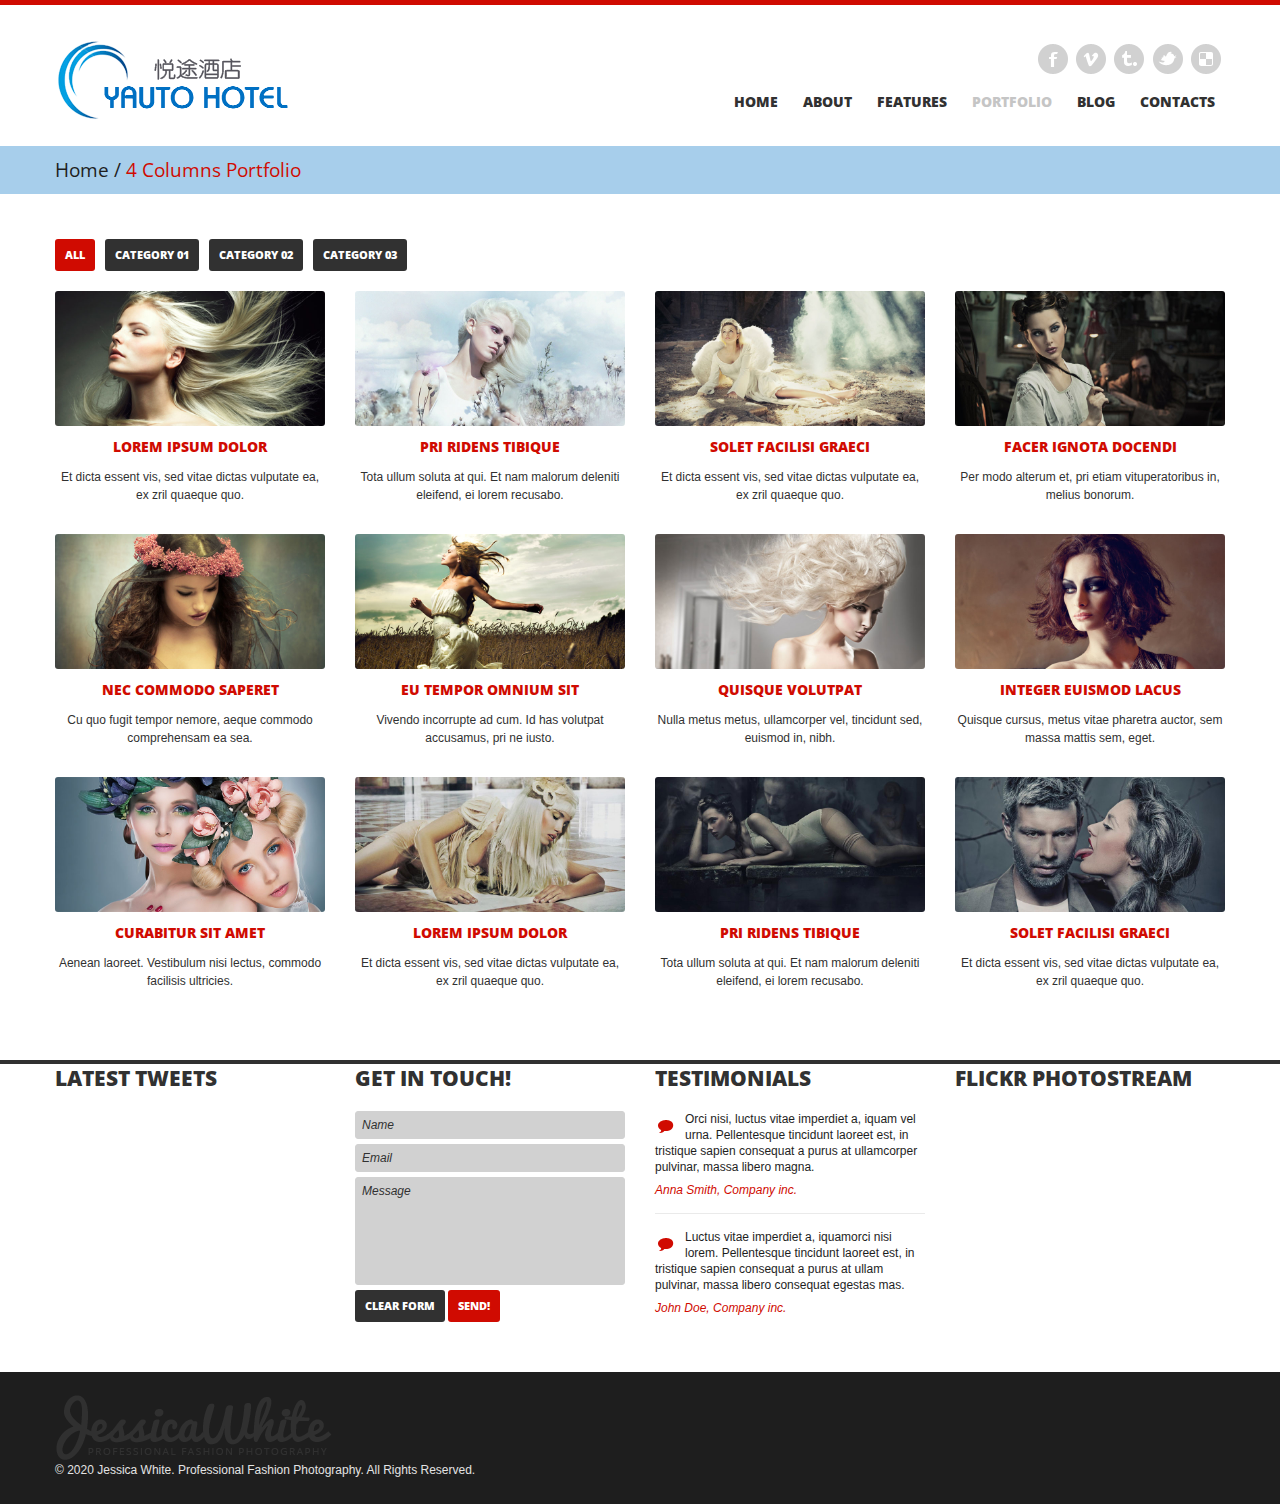
<file: portfolio_4columns.html>
<!DOCTYPE html>
<html lang="en">
<head>
<meta charset="utf-8">
<title>JessicaWhite | professional fashion photography</title>
<meta name="viewport" content="width=device-width, initial-scale=1.0">
<meta name="description" content="">
<meta name="author" content="">
<link href="css/prettyPhoto.css" rel="stylesheet" type="text/css" />
<link href="css/bootstrap.css" rel="stylesheet">
<link href="css/theme.css" rel="stylesheet">
<link href="css/bootstrap-responsive.css" rel="stylesheet">
<link href="css/docs.css" rel="stylesheet">
<link href="js/google-code-prettify/prettify.css" rel="stylesheet">

<link href='http://fonts.googleapis.com/css?family=Open+Sans:400,700,600' rel='stylesheet' type='text/css'>
<!--[if lt IE 9]>
	<script src="http://html5shim.googlecode.com/svn/trunk/html5.js"></script>
<![endif]-->    
</head>
<body>
	<!--header-->
    <div class="header">
    	<div class="wrap">
        	<div class="navbar navbar_ clearfix">
            	<div class="container">
                    <div class="row">
                        <div class="span4">
                        	<div class="logo"><a href="index.html"><img src="img/logo.png" alt="" /></a></div>                        
                        </div>
                        <div class="span8">
                        	<div class="follow_us">
                                <ul>
                                    <li><a href="#" class="facebook">Facebook</a></li>
                                    <li><a href="#" class="vimeo">Vimeo</a></li>
                                    <li><a href="#" class="tumbrl">Tumbrl</a></li>
                                    <li><a href="#" class="twitter">Twitter</a></li>
                                    <li><a href="#" class="delicious">Delicious</a></li>
                                </ul>
                            </div>
                            <div class="clear"></div>
                            <nav id="main_menu">
                                <div class="menu_wrap">
                                    <ul class="nav sf-menu">
                                      <li><a href="index.html">Home</a></li>
                                      <li><a href="about.html">About</a></li>
                                      <li class="sub-menu"><a href="javascript:{}">Features</a>
                                          <ul>
                                              <li><a href="scaffolding.html"><span>-</span>Scaffolding</a></li>
                                              <li><a href="typography.html"><span>-</span>Typography</a></li>
                                              <li><a href="shortcodes.html"><span>-</span>Shortcodes</a></li>
                                              <li><a href="tables.html"><span>-</span>Tables</a></li>                                          
                                          </ul>                                          
                                      </li>
                                      <li class="sub-menu current"><a href="javascript:{}">Portfolio</a>
                                           <ul>
                                              <li><a href="portfolio_2columns.html"><span>-</span>2 Columns</a></li>
                                              <li><a href="portfolio_3columns.html"><span>-</span>3 Columns</a></li>
                                              <li class="current"><a href="portfolio_4columns.html"><span>-</span>4 Columns</a></li>                                      
                                          </ul>
                                      </li>                                  
                                      <li class="sub-menu"><a href="javascript:{}">Blog</a>
                                           <ul>
                                              <li><a href="blog.html"><span>-</span>Blog with right sidebar</a></li>
                                              <li><a href="blog_post.html"><span>-</span>Blog post</a></li>                                      
                                          </ul>
                                      </li>
                                      <li><a href="contacts.html">Contacts</a></li>
                                    </ul>
                                </div>
                             </nav>                            
                        </div>
                    </div>                
                </div>
             </div>
        </div>    
    </div>
    <!--//header-->
        
    <!--page_container-->
    <div class="page_container">
    	<div class="breadcrumb">
        	<div class="wrap">
                <div class="container">
                    <a href="index.html">Home</a><span>/</span>4 Columns Portfolio
                </div>
            </div> 
        </div>
    	<!--MAIN CONTENT AREA-->
        <div class="wrap">
            <div class="container inner_content">
                <div id="options">                                           
                    <ul id="filters" class="option-set" data-option-key="filter">
                        <li><a href="#filter" data-option-value="*" class="btn dark_btn selected">All</a></li>
                        <li><a href="#filter" data-option-value=".category01" class="btn dark_btn">Category 01</a></li>                                            
                        <li><a href="#filter" data-option-value=".category02" class="btn dark_btn">Category 02</a></li>
                        <li><a href="#filter" data-option-value=".category03" class="btn dark_btn">Category 03</a></li> 
                    </ul>                                           
                    <div class="clear"></div>
                </div>
                <div class="row">
                    <!-- portfolio_block -->
                    <div class="projects">                                  
                        <div class="span3 element category01" data-category="category01">
                            <div class="hover_img">
                                <img src="img/portfolio/1.jpg" alt="" />
                                <span class="portfolio_zoom"><a href="img/portfolio/1.jpg" rel="prettyPhoto[portfolio1]"></a></span>
                                <span class="portfolio_link"><a href="single_portfolio.html">View item</a></span>
                            </div> 
                            <div class="item_description">
                                <h6><a href="single_portfolio.html">Lorem ipsum dolor</a></h6>
                                <div class="descr">Et dicta essent vis, sed vitae dictas vulputate ea, ex zril quaeque quo.</div>
                            </div>                                    
                        </div>
                        <div class="span3 element category02" data-category="category02">
                            <div class="hover_img">
                                <img src="img/portfolio/2.jpg" alt="" />
                                <span class="portfolio_zoom"><a href="img/portfolio/2.jpg" rel="prettyPhoto[portfolio1]"></a></span>
                                <span class="portfolio_link"><a href="single_portfolio.html">View item</a></span>
                            </div>
                            <div class="item_description">
                                <h6><a href="single_portfolio.html">Pri ridens tibique</a></h6>
                                <div class="descr">Tota ullum soluta at qui. Et nam malorum deleniti eleifend, ei lorem recusabo.</div>
                            </div>
                        </div>
                       <div class="span3 element category03" data-category="category03">
                            <div class="hover_img">
                                <img src="img/portfolio/3.jpg" alt="" />
                                <span class="portfolio_zoom"><a href="img/portfolio/3.jpg" rel="prettyPhoto[portfolio1]"></a></span>
                                <span class="portfolio_link"><a href="single_portfolio.html">View item</a></span>
                            </div>
                            <div class="item_description">
                                <h6><a href="single_portfolio.html">Solet facilisi graeci</a></h6>
                                <div class="descr">Et dicta essent vis, sed vitae dictas vulputate ea, ex zril quaeque quo.</div>
                            </div>
                        </div> 
                        <div class="span3 element category01" data-category="category01">
                            <div class="hover_img">
                                <img src="img/portfolio/4.jpg" alt="" />
                                <span class="portfolio_zoom"><a href="img/portfolio/4.jpg" rel="prettyPhoto[portfolio1]"></a></span>
                                <span class="portfolio_link"><a href="single_portfolio.html">View item</a></span>
                            </div> 
                            <div class="item_description">
                                <h6><a href="single_portfolio.html">Facer ignota docendi</a></h6>
                                <div class="descr">Per modo alterum et, pri etiam vituperatoribus in, melius bonorum.</div>
                            </div>                                    
                        </div>
                        <div class="span3 element category02" data-category="category02">
                            <div class="hover_img">
                                <img src="img/portfolio/5.jpg" alt="" />
                                <span class="portfolio_zoom"><a href="img/portfolio/5.jpg" rel="prettyPhoto[portfolio1]"></a></span>
                                <span class="portfolio_link"><a href="single_portfolio.html">View item</a></span>
                            </div>
                            <div class="item_description">
                                <h6><a href="single_portfolio.html">Nec commodo saperet</a></h6>
                                <div class="descr">Cu quo fugit tempor nemore, aeque commodo comprehensam ea sea.</div>
                            </div>
                        </div>
                       <div class="span3 element category03" data-category="category03">
                            <div class="hover_img">
                                <img src="img/portfolio/6.jpg" alt="" />
                                <span class="portfolio_zoom"><a href="img/portfolio/6.jpg" rel="prettyPhoto[portfolio1]"></a></span>
                                <span class="portfolio_link"><a href="single_portfolio.html">View item</a></span>
                            </div>
                            <div class="item_description">
                                <h6><a href="single_portfolio.html">Eu tempor omnium sit</a></h6>
                                <div class="descr">Vivendo incorrupte ad cum. Id has volutpat accusamus, pri ne iusto.</div>
                            </div>
                        </div>
                        <div class="span3 element category01" data-category="category01">
                            <div class="hover_img">
                                <img src="img/portfolio/7.jpg" alt="" />
                                <span class="portfolio_zoom"><a href="img/portfolio/7.jpg" rel="prettyPhoto[portfolio1]"></a></span>
                                <span class="portfolio_link"><a href="single_portfolio.html">View item</a></span>
                            </div> 
                            <div class="item_description">
                                <h6><a href="single_portfolio.html">Quisque volutpat</a></h6>
                                <div class="descr">Nulla metus metus, ullamcorper vel, tincidunt sed, euismod in, nibh.</div>
                            </div>                                    
                        </div>
                        <div class="span3 element category02" data-category="category02">
                            <div class="hover_img">
                                <img src="img/portfolio/8.jpg" alt="" />
                                <span class="portfolio_zoom"><a href="img/portfolio/8.jpg" rel="prettyPhoto[portfolio1]"></a></span>
                                <span class="portfolio_link"><a href="single_portfolio.html">View item</a></span>
                            </div>
                            <div class="item_description">
                                <h6><a href="single_portfolio.html">Integer euismod lacus</a></h6>
                                <div class="descr">Quisque cursus, metus vitae pharetra auctor, sem massa mattis sem, eget.</div>
                            </div>
                        </div>
                       <div class="span3 element category03" data-category="category03">
                            <div class="hover_img">
                                <img src="img/portfolio/9.jpg" alt="" />
                                <span class="portfolio_zoom"><a href="img/portfolio/9.jpg" rel="prettyPhoto[portfolio1]"></a></span>
                                <span class="portfolio_link"><a href="single_portfolio.html">View item</a></span>
                            </div>
                            <div class="item_description">
                                <h6><a href="single_portfolio.html">Curabitur sit amet</a></h6>
                                <div class="descr">Aenean laoreet. Vestibulum nisi lectus, commodo facilisis ultricies.</div>
                            </div>
                        </div>
                        <div class="span3 element category01" data-category="category01">
                            <div class="hover_img">
                                <img src="img/portfolio/10.jpg" alt="" />
                                <span class="portfolio_zoom"><a href="img/portfolio/10.jpg" rel="prettyPhoto[portfolio1]"></a></span>
                                <span class="portfolio_link"><a href="single_portfolio.html">View item</a></span>
                            </div> 
                            <div class="item_description">
                                <h6><a href="single_portfolio.html">Lorem ipsum dolor</a></h6>
                                <div class="descr">Et dicta essent vis, sed vitae dictas vulputate ea, ex zril quaeque quo.</div>
                            </div>                                    
                        </div>
                        <div class="span3 element category02" data-category="category02">
                            <div class="hover_img">
                                <img src="img/portfolio/11.jpg" alt="" />
                                <span class="portfolio_zoom"><a href="img/portfolio/11.jpg" rel="prettyPhoto[portfolio1]"></a></span>
                                <span class="portfolio_link"><a href="single_portfolio.html">View item</a></span>
                            </div>
                            <div class="item_description">
                                <h6><a href="single_portfolio.html">Pri ridens tibique</a></h6>
                                <div class="descr">Tota ullum soluta at qui. Et nam malorum deleniti eleifend, ei lorem recusabo.</div>
                            </div>
                        </div>
                       <div class="span3 element category03" data-category="category03">
                            <div class="hover_img">
                                <img src="img/portfolio/12.jpg" alt="" />
                                <span class="portfolio_zoom"><a href="img/portfolio/12.jpg" rel="prettyPhoto[portfolio1]"></a></span>
                                <span class="portfolio_link"><a href="single_portfolio.html">View item</a></span>
                            </div>
                            <div class="item_description">
                                <h6><a href="single_portfolio.html">Solet facilisi graeci</a></h6>
                                <div class="descr">Et dicta essent vis, sed vitae dictas vulputate ea, ex zril quaeque quo.</div>
                            </div>
                        </div>                         
                        <div class="clear"></div>
                    </div>   
                    <!-- //portfolio_block -->   
                </div>
            </div>
        </div>
    <!--//MAIN CONTENT AREA-->
    	
    </div>
    <!--//page_container-->
    
    <!--footer-->
    <div id="footer">
    	<div class="wrap">
    		<div class="container">
            	<div class="row">
                	<div class="span3">
                    	<h2 class="title">Latest tweets</h2>
                        <div class="tweet_block"></div>                       
                    </div>
                    <div class="span3">
                    	<h2 class="title">Get in touch!</h2>
                        <form action="#" method="post">
                        	<input class="span3" type="text" name="name" id="name" value="Name" onFocus="if (this.value == 'Name') this.value = '';" onBlur="if (this.value == '') this.value = 'Name';" />
                            <input class="span3" type="text" name="email" id="email" value="Email" onFocus="if (this.value == 'Email') this.value = '';" onBlur="if (this.value == '') this.value = 'Email';" />
                            <textarea name="message" id="message" class="span3" onFocus="if (this.value == 'Message') this.value = '';" onBlur="if (this.value == '') this.value = 'Message';" >Message</textarea>
                            <div class="clear"></div>
                            <input type="reset" class="btn dark_btn" value="Clear form" />
                            <input type="submit" class="btn send_btn" value="Send!" />
                            <div class="clear"></div>
                        </form>
                    </div> 
                    <div class="span3">
                    	<h2 class="title">Testimonials</h2>
                        <ul>
                        	<li>
                            	<span class="testimonials_arrow"></span>Orci nisi, luctus vitae imperdiet a, iquam vel urna. Pellentesque tincidunt laoreet est, in tristique sapien consequat a purus at ullamcorper pulvinar, massa libero magna.
                            	<div class="clear"></div>
                                <div class="author">Anna Smith, Company inc.</div>
                            </li>
                            <li>
                            	<span class="testimonials_arrow"></span>Luctus vitae imperdiet a, iquamorci nisi lorem. Pellentesque tincidunt laoreet est, in tristique sapien consequat a purus at ullam pulvinar, massa libero consequat egestas mas.
                            	<div class="clear"></div>
                                <div class="author">John Doe, Company inc.</div>
                            </li>
                        </ul>                     
                    </div>
                    <div class="span3">
                    	<h2 class="title">flickr photostream</h2>
                        <div class="flickrs">
                            <div class="FlickrImages">
                                <ul></ul>
                                <div class="clear"></div>
                            </div>
                        </div> 
                    </div>         	
            	</div>
        	</div>            
        </div>
        
        <div class="footer_bottom">
            <div class="wrap">
            	<div class="container">
                	<div class="row">
                		<div class="span5">
                        	<div class="foot_logo"><a href="index.html"><img src="img/foot_logo.png" alt="" /></a></div>    
                        	<div class="copyright">&copy; 2020 Jessica White. Professional Fashion Photography. All Rights Reserved.</div>                        
                        </div>
                        <div class="span7">
                        	<div class="foot_right_block">
                            	<div class="fright">
                                	<form action="#" method="post">
                                        <input class="inp_search" name="name" type="text" value="Search the Site" onfocus="if (this.value == 'Search the Site') this.value = '';" onblur="if (this.value == '') this.value = 'Search the Site';" />                                        
                                    </form>
                                </div>
                                <div class="follow_us">
                                	<ul>
                                        <li><a rel="tooltip" href="#" title="Facebook" class="facebook">Facebook</a></li>
                                        <li><a rel="tooltip" href="#" title="Twitter" class="twitter">Twitter</a></li>
                                        <li><a rel="tooltip" href="#" title="Tumbrl" class="tumbrl">Tumbrl</a></li>
                                        <li><a rel="tooltip" href="#" title="Vimeo" class="vimeo">Vimeo</a></li>
                                        <li><a rel="tooltip" href="#" title="Delicious" class="delicious">Delicious</a></li>
                                    </ul>
                                </div>
                                <div class="clear"></div>
                            
                            	<div class="clear"></div>
                            	<div class="foot_menu">
                            		<ul>
                                        <li><a href="index.html">Home</a></li>
                                        <li><a href="about.html">About</a></li>
                                        <li><a href="scaffolding.html">features</a></li>
                                        <li><a href="portfolio_2columns.html" class="current">Portfolio</a></li>
                                        <li><a href="blog.html">Blog</a></li>
                                        <li><a href="contacts.html">Contacts</a></li>
                                    </ul>
                            	</div>
                            </div>                            
                        </div>
                    </div>	
                </div>
            </div>
        </div>
    </div>
    <!--//footer-->    

	<script src="http://ajax.googleapis.com/ajax/libs/jquery/1.8.2/jquery.min.js"></script>
    <script src="js/google-code-prettify/prettify.js"></script>
    <script type="text/javascript" src="js/jquery.easing.1.3.js"></script>
    <script src="js/bootstrap.js"></script>
    <script src="js/superfish.js"></script>
    <script type="text/javascript" src="js/jquery.prettyPhoto.js"></script>
    <script src="js/jquery.isotope.min.js" type="text/javascript"></script>
	<script type="text/javascript" src="js/sorting.js"></script>
    <script type="text/javascript" src="js/jquery.preloader.js"></script>
    <script type="text/javascript" src="js/jquery.tweet.js"></script>
    <script type="text/javascript" src="js/myscript.js"></script>
    <script type="text/javascript">
		$(document).ready(function(){	
			//prettyPhoto
			$("a[rel^='prettyPhoto']").prettyPhoto();
			
			//Image hover
			$(".hover_img").live('mouseover',function(){
					var info=$(this).find("img");
					info.stop().animate({opacity:0.6},500);
					$(".preloader").css({'background':'none'});
				}
			);
			$(".hover_img").live('mouseout',function(){
					var info=$(this).find("img");
					info.stop().animate({opacity:1},500);
					$(".preloader").css({'background':'none'});
				}
			);	
			// Preloader
			$(".projects .element").preloader();	
							
		});
	</script>
    <script src="js/application.js"></script>
</body>
</html>
</file>
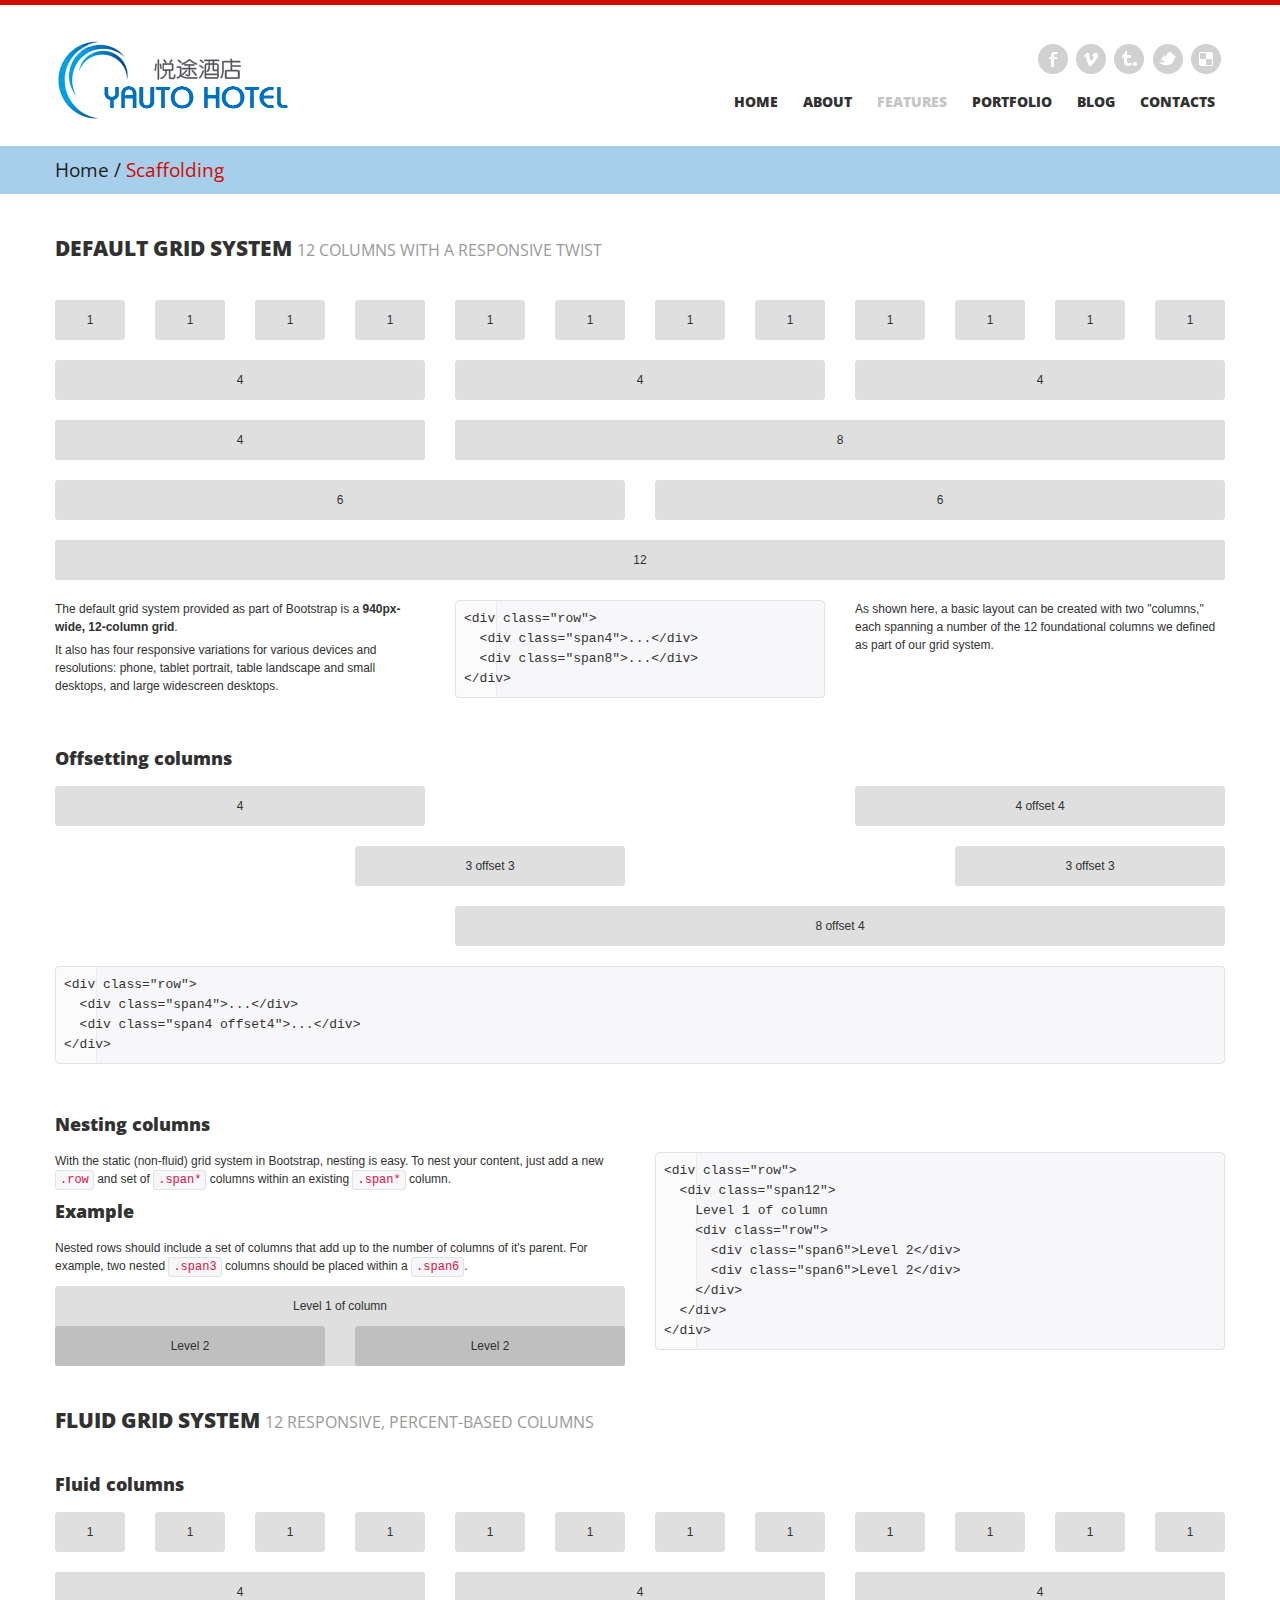
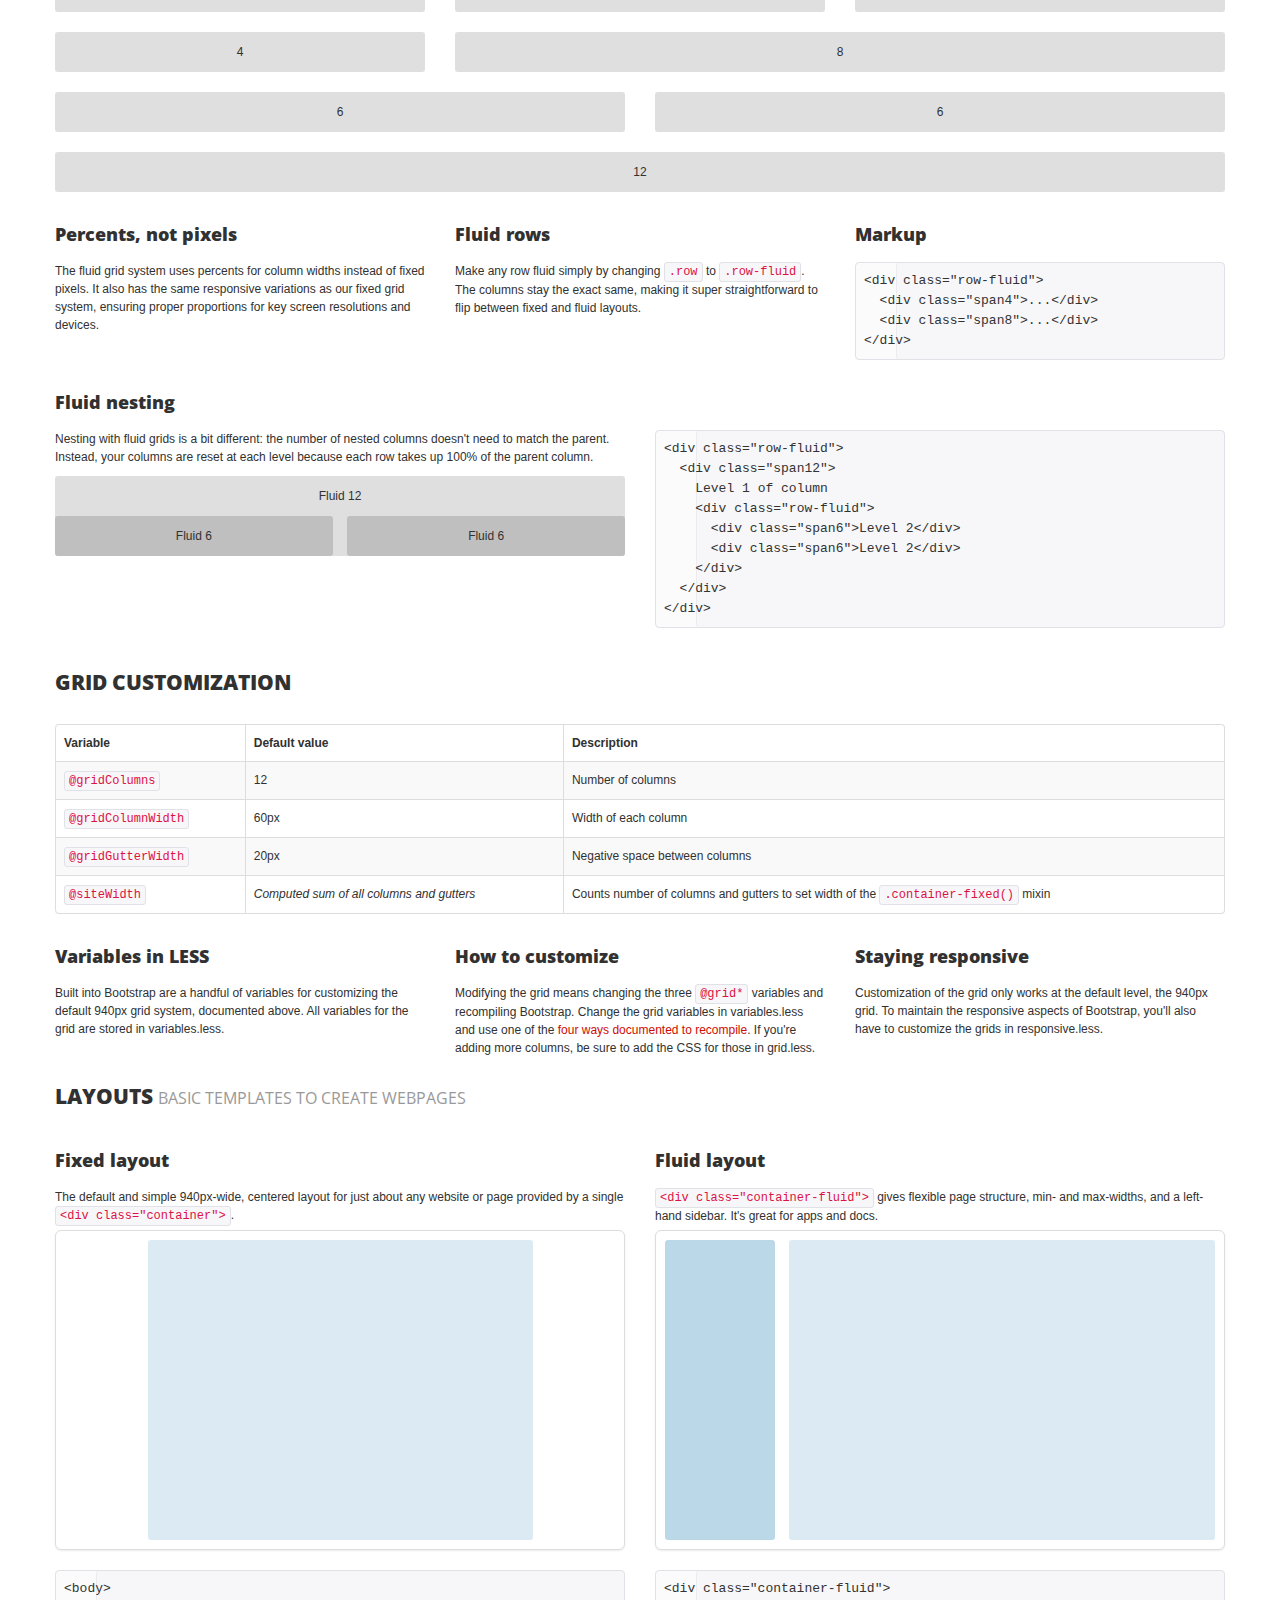
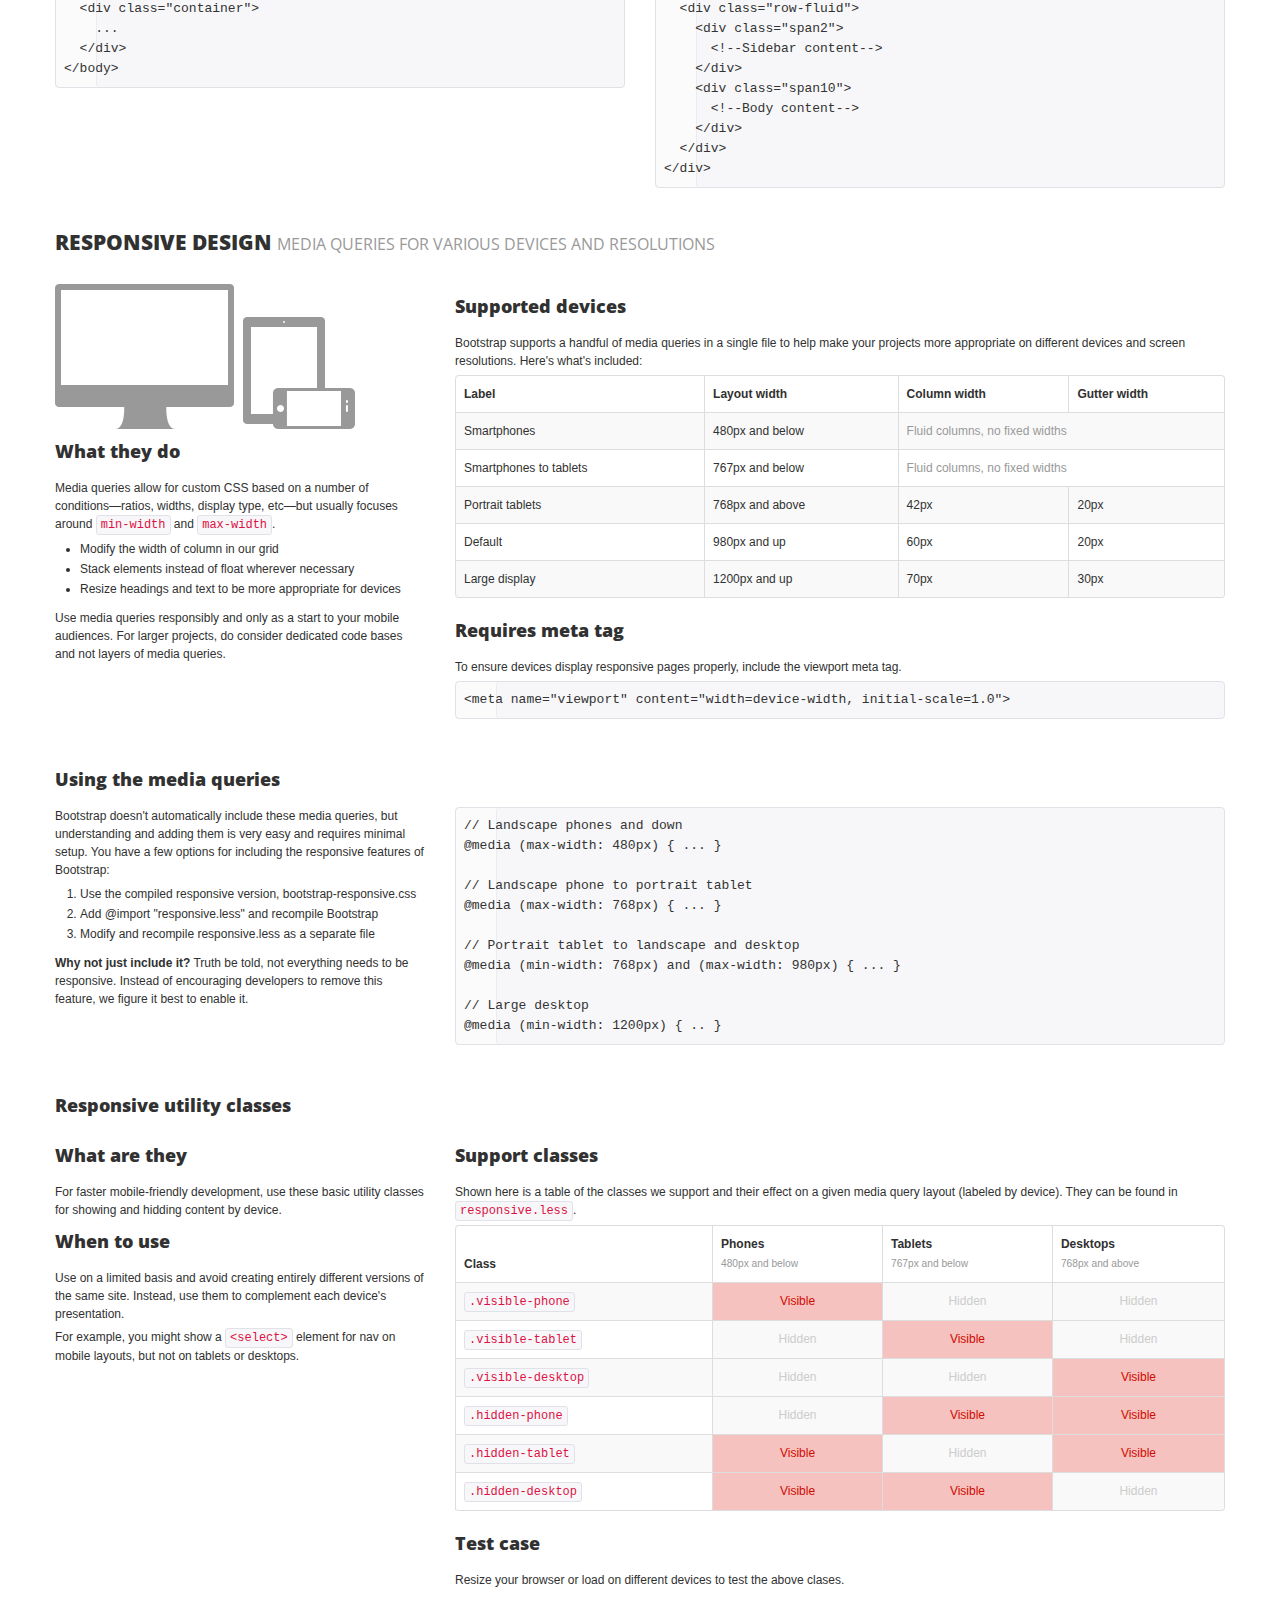
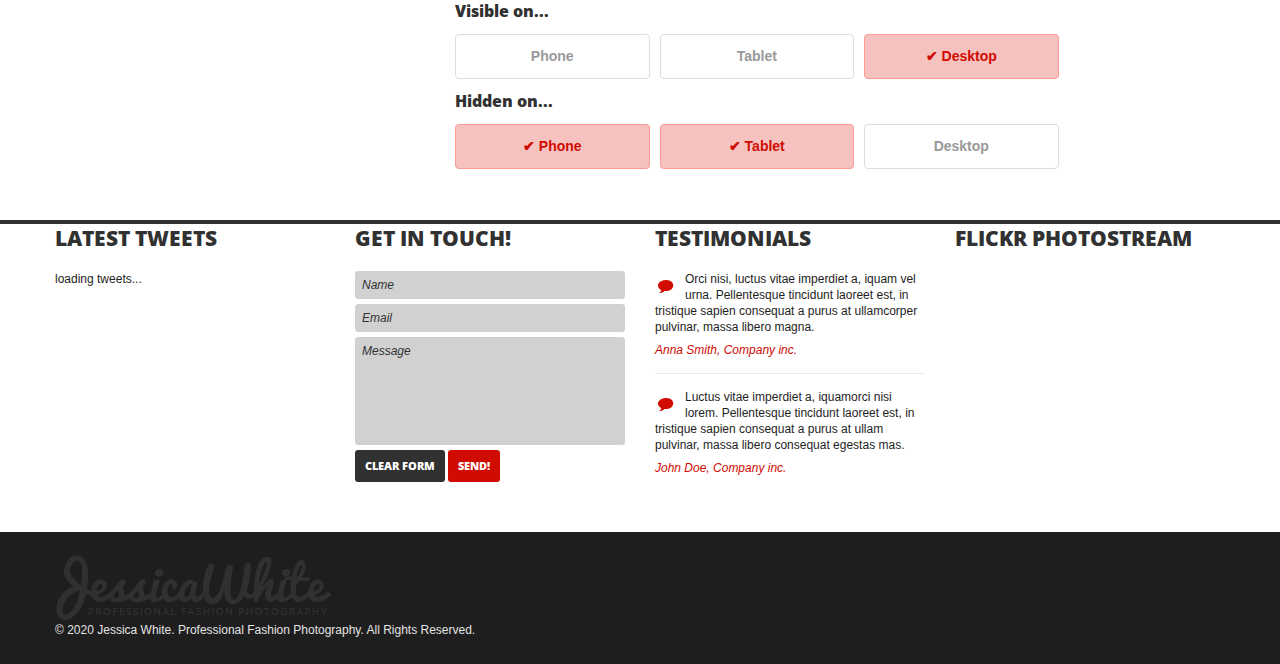
<file: scaffolding.html>
<!DOCTYPE html>
<html lang="en">
<head>
<meta charset="utf-8">
<title>JessicaWhite | professional fashion photography</title>
<meta name="viewport" content="width=device-width, initial-scale=1.0">
<meta name="description" content="">
<meta name="author" content="">
<link href="css/prettyPhoto.css" rel="stylesheet" type="text/css" />
<link href="css/bootstrap.css" rel="stylesheet">
<link href="css/theme.css" rel="stylesheet">
<link href="css/bootstrap-responsive.css" rel="stylesheet">
<link href="css/docs.css" rel="stylesheet">
<link href="js/google-code-prettify/prettify.css" rel="stylesheet">

<link href='http://fonts.googleapis.com/css?family=Open+Sans:400,700,600' rel='stylesheet' type='text/css'>
<!--[if lt IE 9]>
	<script src="http://html5shim.googlecode.com/svn/trunk/html5.js"></script>
<![endif]-->    
</head>
<body>
	<!--header-->
    <div class="header">
    	<div class="wrap">
        	<div class="navbar navbar_ clearfix">
            	<div class="container">
                    <div class="row">
                        <div class="span4">
                        	<div class="logo"><a href="index.html"><img src="img/logo.png" alt="" /></a></div>                        
                        </div>
                        <div class="span8">
                        	<div class="follow_us">
                                <ul>
                                    <li><a href="#" class="facebook">Facebook</a></li>
                                    <li><a href="#" class="vimeo">Vimeo</a></li>
                                    <li><a href="#" class="tumbrl">Tumbrl</a></li>
                                    <li><a href="#" class="twitter">Twitter</a></li>
                                    <li><a href="#" class="delicious">Delicious</a></li>
                                </ul>
                            </div>
                            <div class="clear"></div>
                            <nav id="main_menu">
                                <div class="menu_wrap">
                                    <ul class="nav sf-menu">
                                      <li><a href="index.html">Home</a></li>
                                      <li><a href="about.html">About</a></li>
                                      <li class="sub-menu current"><a href="javascript:{}">Features</a>
                                          <ul>
                                              <li class="current"><a href="scaffolding.html"><span>-</span>Scaffolding</a></li>
                                              <li><a href="typography.html"><span>-</span>Typography</a></li>
                                              <li><a href="shortcodes.html"><span>-</span>Shortcodes</a></li>
                                              <li><a href="tables.html"><span>-</span>Tables</a></li>                                          
                                          </ul>                                          
                                      </li>
                                      <li class="sub-menu"><a href="javascript:{}">Portfolio</a>
                                           <ul>
                                              <li><a href="portfolio_2columns.html"><span>-</span>2 Columns</a></li>
                                              <li><a href="portfolio_3columns.html"><span>-</span>3 Columns</a></li>
                                              <li><a href="portfolio_4columns.html"><span>-</span>4 Columns</a></li>                                      
                                          </ul>
                                      </li>                                  
                                      <li class="sub-menu"><a href="javascript:{}">Blog</a>
                                           <ul>
                                              <li><a href="blog.html"><span>-</span>Blog with right sidebar</a></li>
                                              <li><a href="blog_post.html"><span>-</span>Blog post</a></li>                                      
                                          </ul>
                                      </li>
                                      <li><a href="contacts.html">Contacts</a></li>
                                    </ul>
                                </div>
                             </nav>                            
                        </div>
                    </div>                
                </div>
             </div>
        </div>    
    </div>
    <!--//header-->
        
    <!--page_container-->
    <div class="page_container">
    	<div class="breadcrumb">
        	<div class="wrap">
                <div class="container">
                    <a href="index.html">Home</a><span>/</span>Scaffolding
                </div>
            </div> 
        </div>
    	<!--MAIN CONTENT AREA-->
        <div class="wrap">
        <div class="container inner_content">
            <!-- Grid system
            ================================================== -->
            <section id="gridSystem">
              <div class="page-header">
                <h2 class="title"><span>Default grid system <small>12 columns with a responsive twist</small></span></h2>
              </div>
            
              <div class="row show-grid">
                <div class="span1">1</div>
                <div class="span1">1</div>
                <div class="span1">1</div>
                <div class="span1">1</div>
                <div class="span1">1</div>
                <div class="span1">1</div>
                <div class="span1">1</div>
                <div class="span1">1</div>
                <div class="span1">1</div>
                <div class="span1">1</div>
                <div class="span1">1</div>
                <div class="span1">1</div>
              </div>
              <div class="row show-grid">
                <div class="span4">4</div>
                <div class="span4">4</div>
                <div class="span4">4</div>
              </div>
              <div class="row show-grid">
                <div class="span4">4</div>
                <div class="span8">8</div>
              </div>
              <div class="row show-grid">
                <div class="span6">6</div>
                <div class="span6">6</div>
              </div>
              <div class="row show-grid">
                <div class="span12">12</div>
              </div>
              <div class="row">
                <div class="span4">
                  <p>The default grid system provided as part of Bootstrap is a <strong>940px-wide, 12-column grid</strong>.</p>
                  <p>It also has four responsive variations for various devices and resolutions: phone, tablet portrait, table landscape and small desktops, and large widescreen desktops.</p>
                </div><!-- /.span -->
                <div class="span4">
                <pre class="prettyprint linenums">
&lt;div class="row"&gt;
  &lt;div class="span4"&gt;...&lt;/div&gt;
  &lt;div class="span8"&gt;...&lt;/div&gt;
&lt;/div&gt;</pre>
                </div><!-- /.span -->
                <div class="span4">
                  <p>As shown here, a basic layout can be created with two "columns," each spanning a number of the 12 foundational columns we defined as part of our grid system.</p>
                </div><!-- /.span -->
              </div><!-- /.row -->
            
              <br>
            
              <h3>Offsetting columns</h3>
              <div class="row show-grid">
                <div class="span4">4</div>
                <div class="span4 offset4">4 offset 4</div>
              </div><!-- /row -->
              <div class="row show-grid">
                <div class="span3 offset3">3 offset 3</div>
                <div class="span3 offset3">3 offset 3</div>
              </div><!-- /row -->
              <div class="row show-grid">
                <div class="span8 offset4">8 offset 4</div>
              </div><!-- /row -->
            <pre class="prettyprint linenums">
&lt;div class="row"&gt;
  &lt;div class="span4"&gt;...&lt;/div&gt;
  &lt;div class="span4 offset4"&gt;...&lt;/div&gt;
&lt;/div&gt;</pre>            
              <br>
            
              <h3>Nesting columns</h3>
              <div class="row">
                <div class="span6">
                  <p>With the static (non-fluid) grid system in Bootstrap, nesting is easy. To nest your content, just add a new <code>.row</code> and set of <code>.span*</code> columns within an existing <code>.span*</code> column.</p>
                  <h3>Example</h3>
                  <p>Nested rows should include a set of columns that add up to the number of columns of it's parent. For example, two nested <code>.span3</code> columns should be placed within a <code>.span6</code>.</p>
                  <div class="row show-grid">
                    <div class="span6">
                      Level 1 of column
                      <div class="row show-grid">
                        <div class="span3">
                          Level 2
                        </div>
                        <div class="span3">
                          Level 2
                        </div>
                      </div>
                    </div>
                  </div>
                </div><!-- /.span -->
                <div class="span6">
            <pre class="prettyprint linenums">
&lt;div class="row"&gt;
  &lt;div class="span12"&gt;
    Level 1 of column
    &lt;div class="row"&gt;
      &lt;div class="span6"&gt;Level 2&lt;/div&gt;
      &lt;div class="span6"&gt;Level 2&lt;/div&gt;
    &lt;/div&gt;
  &lt;/div&gt;
&lt;/div&gt;</pre>
                </div><!-- /.span -->
              </div><!-- /.row -->
            </section>
    
    
    
            <!-- Fluid grid system
            ================================================== -->
            <section id="fluidGridSystem">
              <div class="page-header">
                <h2 class="title"><span>Fluid grid system <small>12 responsive, percent-based columns</small></span></h2>
              </div>
            
              <h3>Fluid columns</h3>
              <div class="row-fluid show-grid">
                <div class="span1">1</div>
                <div class="span1">1</div>
                <div class="span1">1</div>
                <div class="span1">1</div>
                <div class="span1">1</div>
                <div class="span1">1</div>
                <div class="span1">1</div>
                <div class="span1">1</div>
                <div class="span1">1</div>
                <div class="span1">1</div>
                <div class="span1">1</div>
                <div class="span1">1</div>
              </div>
              <div class="row-fluid show-grid">
                <div class="span4">4</div>
                <div class="span4">4</div>
                <div class="span4">4</div>
              </div>
              <div class="row-fluid show-grid">
                <div class="span4">4</div>
                <div class="span8">8</div>
              </div>
              <div class="row-fluid show-grid">
                <div class="span6">6</div>
                <div class="span6">6</div>
              </div>
              <div class="row-fluid show-grid">
                <div class="span12">12</div>
              </div>
            
              <div class="row">
                <div class="span4">
                  <h3>Percents, not pixels</h3>
                  <p>The fluid grid system uses percents for column widths instead of fixed pixels. It also has the same responsive variations as our fixed grid system, ensuring proper proportions for key screen resolutions and devices.</p>
                </div><!-- /.span -->
                <div class="span4">
                  <h3>Fluid rows</h3>
                  <p>Make any row fluid simply by changing <code>.row</code> to <code>.row-fluid</code>. The columns stay the exact same, making it super straightforward to flip between fixed and fluid layouts.</p>
                </div><!-- /.span -->
                <div class="span4">
                  <h3>Markup</h3>
            <pre class="prettyprint linenums">
&lt;div class="row-fluid"&gt;
  &lt;div class="span4"&gt;...&lt;/div&gt;
  &lt;div class="span8"&gt;...&lt;/div&gt;
&lt;/div&gt;</pre>
                </div><!-- /.span -->
              </div><!-- /.row -->
            
              <h3>Fluid nesting</h3>
              <div class="row">
                <div class="span6">
                  <p>Nesting with fluid grids is a bit different: the number of nested columns doesn't need to match the parent. Instead, your columns are reset at each level because each row takes up 100% of the parent column.</p>
                  <div class="row-fluid show-grid">
                    <div class="span12">
                      Fluid 12
                      <div class="row-fluid show-grid">
                        <div class="span6">
                          Fluid 6
                        </div>
                        <div class="span6">
                          Fluid 6
                        </div>
                      </div>
                    </div>
                  </div>
                </div><!-- /.span -->
                <div class="span6">
            <pre class="prettyprint linenums">
&lt;div class="row-fluid"&gt;
  &lt;div class="span12"&gt;
    Level 1 of column
    &lt;div class="row-fluid"&gt;
      &lt;div class="span6"&gt;Level 2&lt;/div&gt;
      &lt;div class="span6"&gt;Level 2&lt;/div&gt;
    &lt;/div&gt;
  &lt;/div&gt;
&lt;/div&gt;</pre>
                </div><!-- /.span -->
              </div><!-- /.row -->
            
            </section>
    
    
    
            <!-- Customizaton
            ================================================== -->
            <section id="gridCustomization">
              <div class="page-header">
                <h2 class="title"><span>Grid customization</span></h2>
              </div>
              <table class="table table-bordered table-striped">
                <thead>
                  <tr>
                    <th>Variable</th>
                    <th>Default value</th>
                    <th>Description</th>
                  </tr>
                </thead>
                <tbody>
                  <tr>
                    <td><code>@gridColumns</code></td>
                    <td>12</td>
                    <td>Number of columns</td>
                  </tr>
                  <tr>
                    <td><code>@gridColumnWidth</code></td>
                    <td>60px</td>
                    <td>Width of each column</td>
                  </tr>
                  <tr>
                    <td><code>@gridGutterWidth</code></td>
                    <td>20px</td>
                    <td>Negative space between columns</td>
                  </tr>
                  <tr>
                    <td><code>@siteWidth</code></td>
                    <td><em>Computed sum of all columns and gutters</em></td>
                    <td>Counts number of columns and gutters to set width of the <code>.container-fixed()</code> mixin</td>
                  </tr>
                </tbody>
              </table>
              <div class="row">
                <div class="span4">
                  <h3>Variables in LESS</h3>
                  <p>Built into Bootstrap are a handful of variables for customizing the default 940px grid system, documented above. All variables for the grid are stored in variables.less.</p>
                </div><!-- /.span -->
                <div class="span4">
                  <h3>How to customize</h3>
                  <p>Modifying the grid means changing the three <code>@grid*</code> variables and recompiling Bootstrap. Change the grid variables in variables.less and use one of the <a href="less.html#compiling">four ways documented to recompile</a>. If you're adding more columns, be sure to add the CSS for those in grid.less.</p>
                </div><!-- /.span -->
                <div class="span4">
                  <h3>Staying responsive</h3>
                  <p>Customization of the grid only works at the default level, the 940px grid. To maintain the responsive aspects of Bootstrap, you'll also have to customize the grids in responsive.less.</p>
                </div><!-- /.span -->
              </div><!-- /.row -->
            
            </section>
    
    
    
            <!-- Layouts (Default and fluid)
            ================================================== -->
            <section id="layouts">
              <div class="page-header">
                <h2 class="title"><span>Layouts <small>Basic templates to create webpages</small></span></h2>
              </div>
            
              <div class="row">
                <div class="span6">
                  <h3>Fixed layout</h3>
                  <p>The default and simple 940px-wide, centered layout for just about any website or page provided by a single <code>&lt;div class="container"&gt;</code>.</p>
                  <div class="mini-layout">
                    <div class="mini-layout-body"></div>
                  </div>
                    <pre class="prettyprint linenums">
&lt;body&gt;
  &lt;div class="container"&gt;
    ...
  &lt;/div&gt;
&lt;/body&gt;</pre>
                </div><!-- /.span -->
                <div class="span6">
                  <h3>Fluid layout</h3>
                  <p><code>&lt;div class="container-fluid"&gt;</code> gives flexible page structure, min- and max-widths, and a left-hand sidebar. It's great for apps and docs.</p>
                  <div class="mini-layout fluid">
                    <div class="mini-layout-sidebar"></div>
                    <div class="mini-layout-body"></div>
                  </div>
                    <pre class="prettyprint linenums">
&lt;div class="container-fluid"&gt;
  &lt;div class="row-fluid"&gt;
    &lt;div class="span2"&gt;
      &lt;!--Sidebar content--&gt;
    &lt;/div&gt;
    &lt;div class="span10"&gt;
      &lt;!--Body content--&gt;
    &lt;/div&gt;
  &lt;/div&gt;
&lt;/div&gt;</pre>
                </div><!-- /.span -->
              </div><!-- /.row -->
            </section>
    
    
    
    
            <!-- Responsive design
            ================================================== -->
            <section id="responsive">
              <div class="page-header">
                <h2 class="title"><span>Responsive design <small>Media queries for various devices and resolutions</small></span></h2>
              </div>
              <!-- Supported devices -->
              <div class="row">
                <div class="span4">
                  <p><img src="img/assets/responsive-illustrations.png" alt="Responsive devices"></p>
                  <h3>What they do</h3>
                  <p>Media queries allow for custom CSS based on a number of conditions&mdash;ratios, widths, display type, etc&mdash;but usually focuses around <code>min-width</code> and <code>max-width</code>.</p>
                  <ul>
                    <li>Modify the width of column in our grid</li>
                    <li>Stack elements instead of float wherever necessary</li>
                    <li>Resize headings and text to be more appropriate for devices</li>
                  </ul>
                  <p>Use media queries responsibly and only as a start to your mobile audiences. For larger projects, do consider dedicated code bases and not layers of media queries.</p>
                </div><!-- /.span -->
                <div class="span8">
                  <h3>Supported devices</h3>
                  <p>Bootstrap supports a handful of media queries in a single file to help make your projects more appropriate on different devices and screen resolutions. Here's what's included:</p>
                  <table class="table table-bordered table-striped">
                    <thead>
                      <tr>
                        <th>Label</th>
                        <th>Layout width</th>
                        <th>Column width</th>
                        <th>Gutter width</th>
                      </tr>
                    </thead>
                    <tbody>
                      <tr>
                        <td>Smartphones</td>
                        <td>480px and below</td>
                        <td class="muted" colspan="2">Fluid columns, no fixed widths</td>
                      </tr>
                      <tr>
                        <td>Smartphones to tablets</td>
                        <td>767px and below</td>
                        <td class="muted" colspan="2">Fluid columns, no fixed widths</td>
                      </tr>
                      <tr>
                        <td>Portrait tablets</td>
                        <td>768px and above</td>
                        <td>42px</td>
                        <td>20px</td>
                      </tr>
                      <tr>
                        <td>Default</td>
                        <td>980px and up</td>
                        <td>60px</td>
                        <td>20px</td>
                      </tr>
                      <tr>
                        <td>Large display</td>
                        <td>1200px and up</td>
                        <td>70px</td>
                        <td>30px</td>
                      </tr>
                    </tbody>
                  </table>
            
                  <h3>Requires meta tag</h3>
                  <p>To ensure devices display responsive pages properly, include the viewport meta tag.</p>
                  <pre class="prettyprint linenums">&lt;meta name="viewport" content="width=device-width, initial-scale=1.0"&gt;</pre>
                </div><!-- /.span -->
              </div><!-- /.row -->
            
              <br>
            
              <!-- Media query code -->
              <h3>Using the media queries</h3>
              <div class="row">
                <div class="span4">
                  <p>Bootstrap doesn't automatically include these media queries, but understanding and adding them is very easy and requires minimal setup. You have a few options for including the responsive features of Bootstrap:</p>
                  <ol>
                    <li>Use the compiled responsive version, bootstrap-responsive.css</li>
                    <li>Add @import "responsive.less" and recompile Bootstrap</li>
                    <li>Modify and recompile responsive.less as a separate file</li>
                  </ol>
                  <p><strong>Why not just include it?</strong> Truth be told, not everything needs to be responsive. Instead of encouraging developers to remove this feature, we figure it best to enable it.</p>
                </div><!-- /.span -->
                <div class="span8">
                    <pre class="prettyprint linenums">
// Landscape phones and down
@media (max-width: 480px) { ... }

// Landscape phone to portrait tablet
@media (max-width: 768px) { ... }

// Portrait tablet to landscape and desktop
@media (min-width: 768px) and (max-width: 980px) { ... }

// Large desktop
@media (min-width: 1200px) { .. }</pre>
                </div><!-- /.span -->
              </div><!-- /.row -->
              <br>
            
              <!-- Responsive utility classes -->
              <h3>Responsive utility classes</h3>
              <div class="row">
                <div class="span4">
                  <h3>What are they</h3>
                  <p>For faster mobile-friendly development, use these basic utility classes for showing and hidding content by device.</p>
                  <h3>When to use</h3>
                  <p>Use on a limited basis and avoid creating entirely different versions of the same site. Instead, use them to complement each device's presentation.</p>
                  <p>For example, you might show a <code>&lt;select&gt;</code> element for nav on mobile layouts, but not on tablets or desktops.</p>
                </div><!-- /.span -->
                <div class="span8">
                  <h3>Support classes</h3>
                  <p>Shown here is a table of the classes we support and their effect on a given media query layout (labeled by device). They can be found in <code>responsive.less</code>.</p>
                  <table class="table table-bordered table-striped responsive-utilities">
                    <thead>
                      <tr>
                        <th>Class</th>
                        <th>Phones <small>480px and below</small></th>
                        <th>Tablets <small>767px and below</small></th>
                        <th>Desktops <small>768px and above</small></th>
                      </tr>
                    </thead>
                    <tbody>
                      <tr>
                        <th><code>.visible-phone</code></th>
                        <td class="is-visible">Visible</td>
                        <td class="is-hidden">Hidden</td>
                        <td class="is-hidden">Hidden</td>
                      </tr>
                      <tr>
                        <th><code>.visible-tablet</code></th>
                        <td class="is-hidden">Hidden</td>
                        <td class="is-visible">Visible</td>
                        <td class="is-hidden">Hidden</td>
                      </tr>
                      <tr>
                        <th><code>.visible-desktop</code></th>
                        <td class="is-hidden">Hidden</td>
                        <td class="is-hidden">Hidden</td>
                        <td class="is-visible">Visible</td>
                      </tr>
                      <tr>
                        <th><code>.hidden-phone</code></th>
                        <td class="is-hidden">Hidden</td>
                        <td class="is-visible">Visible</td>
                        <td class="is-visible">Visible</td>
                      </tr>
                      <tr>
                        <th><code>.hidden-tablet</code></th>
                        <td class="is-visible">Visible</td>
                        <td class="is-hidden">Hidden</td>
                        <td class="is-visible">Visible</td>
                      </tr>
                      <tr>
                        <th><code>.hidden-desktop</code></th>
                        <td class="is-visible">Visible</td>
                        <td class="is-visible">Visible</td>
                        <td class="is-hidden">Hidden</td>
                      </tr>
                    </tbody>
                  </table>
                  <h3>Test case</h3>
                  <p>Resize your browser or load on different devices to test the above clases.</p>
                  <h4>Visible on...</h4>
                  <ul class="responsive-utilities-test">
                    <li>Phone<span class="visible-phone">&#10004; Phone</span></li>
                    <li>Tablet<span class="visible-tablet">&#10004; Tablet</span></li>
                    <li>Desktop<span class="visible-desktop">&#10004; Desktop</span></li>
                  </ul>
                  <h4>Hidden on...</h4>
                  <ul class="responsive-utilities-test hidden-on">
                    <li>Phone<span class="hidden-phone">&#10004; Phone</span></li>
                    <li>Tablet<span class="hidden-tablet">&#10004; Tablet</span></li>
                    <li>Desktop<span class="hidden-desktop">&#10004; Desktop</span></li>
                  </ul>
                </div><!-- /.span -->
              </div><!-- /.row -->
            
                  
              <div class="row">
                <div class="span4">
                </div><!-- /.span -->
              </div><!-- /.row -->
            </section>
        </div></div>
    <!--/MAIN CONTENT AREA-->
    	
    </div>
    <!--//page_container-->
    
    <!--footer-->
    <div id="footer">
    	<div class="wrap">
    		<div class="container">
            	<div class="row">
                	<div class="span3">
                    	<h2 class="title">Latest tweets</h2>
                        <div class="tweet_block"></div>                       
                    </div>
                    <div class="span3">
                    	<h2 class="title">Get in touch!</h2>
                        <form action="#" method="post">
                        	<input class="span3" type="text" name="name" id="name" value="Name" onFocus="if (this.value == 'Name') this.value = '';" onBlur="if (this.value == '') this.value = 'Name';" />
                            <input class="span3" type="text" name="email" id="email" value="Email" onFocus="if (this.value == 'Email') this.value = '';" onBlur="if (this.value == '') this.value = 'Email';" />
                            <textarea name="message" id="message" class="span3" onFocus="if (this.value == 'Message') this.value = '';" onBlur="if (this.value == '') this.value = 'Message';" >Message</textarea>
                            <div class="clear"></div>
                            <input type="reset" class="btn dark_btn" value="Clear form" />
                            <input type="submit" class="btn send_btn" value="Send!" />
                            <div class="clear"></div>
                        </form>
                    </div> 
                    <div class="span3">
                    	<h2 class="title">Testimonials</h2>
                        <ul>
                        	<li>
                            	<span class="testimonials_arrow"></span>Orci nisi, luctus vitae imperdiet a, iquam vel urna. Pellentesque tincidunt laoreet est, in tristique sapien consequat a purus at ullamcorper pulvinar, massa libero magna.
                            	<div class="clear"></div>
                                <div class="author">Anna Smith, Company inc.</div>
                            </li>
                            <li>
                            	<span class="testimonials_arrow"></span>Luctus vitae imperdiet a, iquamorci nisi lorem. Pellentesque tincidunt laoreet est, in tristique sapien consequat a purus at ullam pulvinar, massa libero consequat egestas mas.
                            	<div class="clear"></div>
                                <div class="author">John Doe, Company inc.</div>
                            </li>
                        </ul>                     
                    </div>
                    <div class="span3">
                    	<h2 class="title">flickr photostream</h2>
                        <div class="flickrs">
                            <div class="FlickrImages">
                                <ul></ul>
                                <div class="clear"></div>
                            </div>
                        </div> 
                    </div>         	
            	</div>
        	</div>            
        </div>
        
        <div class="footer_bottom">
            <div class="wrap">
            	<div class="container">
                	<div class="row">
                		<div class="span5">
                        	<div class="foot_logo"><a href="index.html"><img src="img/foot_logo.png" alt="" /></a></div>    
                        	<div class="copyright">&copy; 2020 Jessica White. Professional Fashion Photography. All Rights Reserved.</div>                        
                        </div>
                        <div class="span7">
                        	<div class="foot_right_block">
                            	<div class="fright">
                                	<form action="#" method="post">
                                        <input class="inp_search" name="name" type="text" value="Search the Site" onfocus="if (this.value == 'Search the Site') this.value = '';" onblur="if (this.value == '') this.value = 'Search the Site';" />                                        
                                    </form>
                                </div>
                                <div class="follow_us">
                                	<ul>
                                        <li><a rel="tooltip" href="#" title="Facebook" class="facebook">Facebook</a></li>
                                        <li><a rel="tooltip" href="#" title="Twitter" class="twitter">Twitter</a></li>
                                        <li><a rel="tooltip" href="#" title="Tumbrl" class="tumbrl">Tumbrl</a></li>
                                        <li><a rel="tooltip" href="#" title="Vimeo" class="vimeo">Vimeo</a></li>
                                        <li><a rel="tooltip" href="#" title="Delicious" class="delicious">Delicious</a></li>
                                    </ul>
                                </div>
                                <div class="clear"></div>
                            
                            	<div class="clear"></div>
                            	<div class="foot_menu">
                            		<ul>
                                        <li><a href="index.html">Home</a></li>
                                        <li><a href="about.html">About</a></li>
                                        <li><a href="scaffolding.html" class="current">features</a></li>
                                        <li><a href="portfolio_2columns.html">Portfolio</a></li>
                                        <li><a href="blog.html">Blog</a></li>
                                        <li><a href="contacts.html">Contacts</a></li>
                                    </ul>
                            	</div>
                            </div>                            
                        </div>
                    </div>	
                </div>
            </div>
        </div>
    </div>
    <!--//footer-->    

	<script src="http://ajax.googleapis.com/ajax/libs/jquery/1.8.2/jquery.min.js"></script>
    <script src="js/google-code-prettify/prettify.js"></script>
    <script type="text/javascript" src="js/jquery.easing.1.3.js"></script>
    <script src="js/bootstrap.js"></script>
    <script src="js/superfish.js"></script>
    <script type="text/javascript" src="js/jquery.tweet.js"></script>
    <script type="text/javascript" src="js/jquery.prettyPhoto.js"></script>
    <script type="text/javascript" src="js/myscript.js"></script>
    <script src="js/application.js"></script>
</body>
</html>
</file>
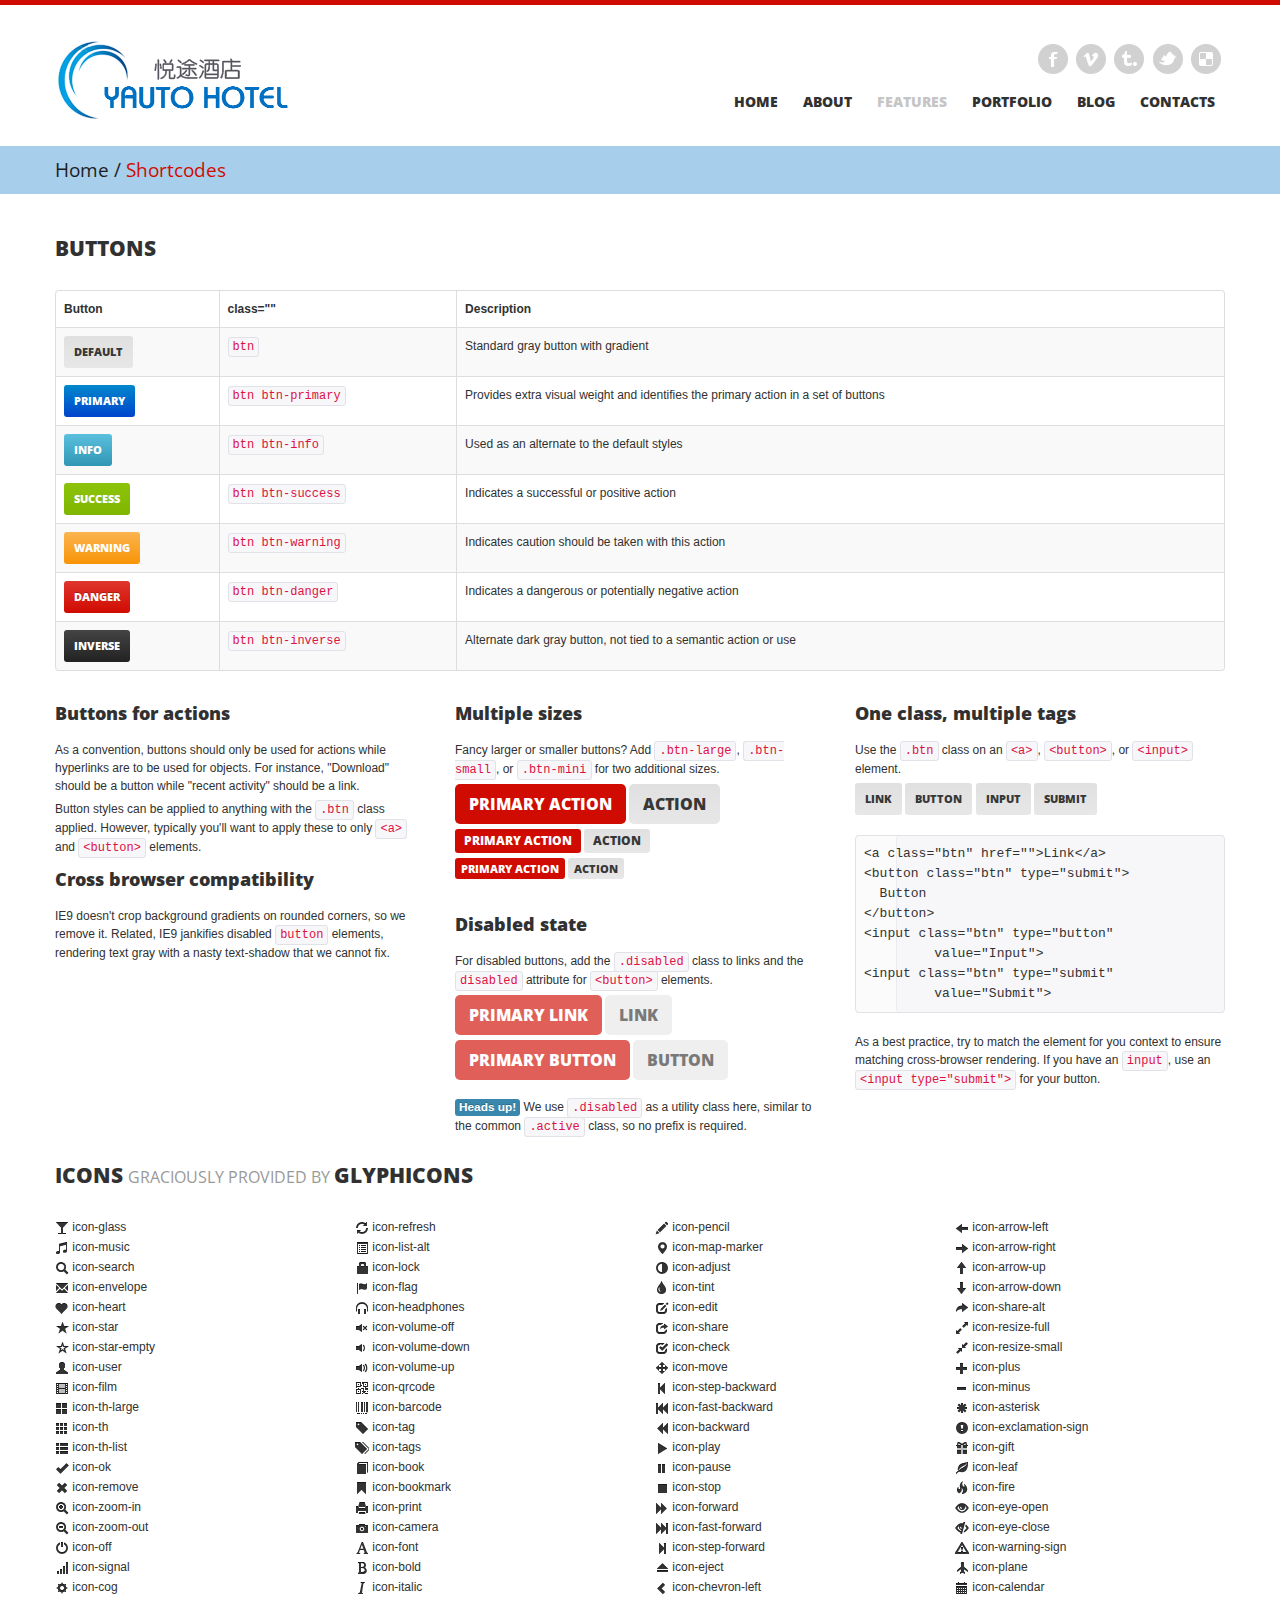
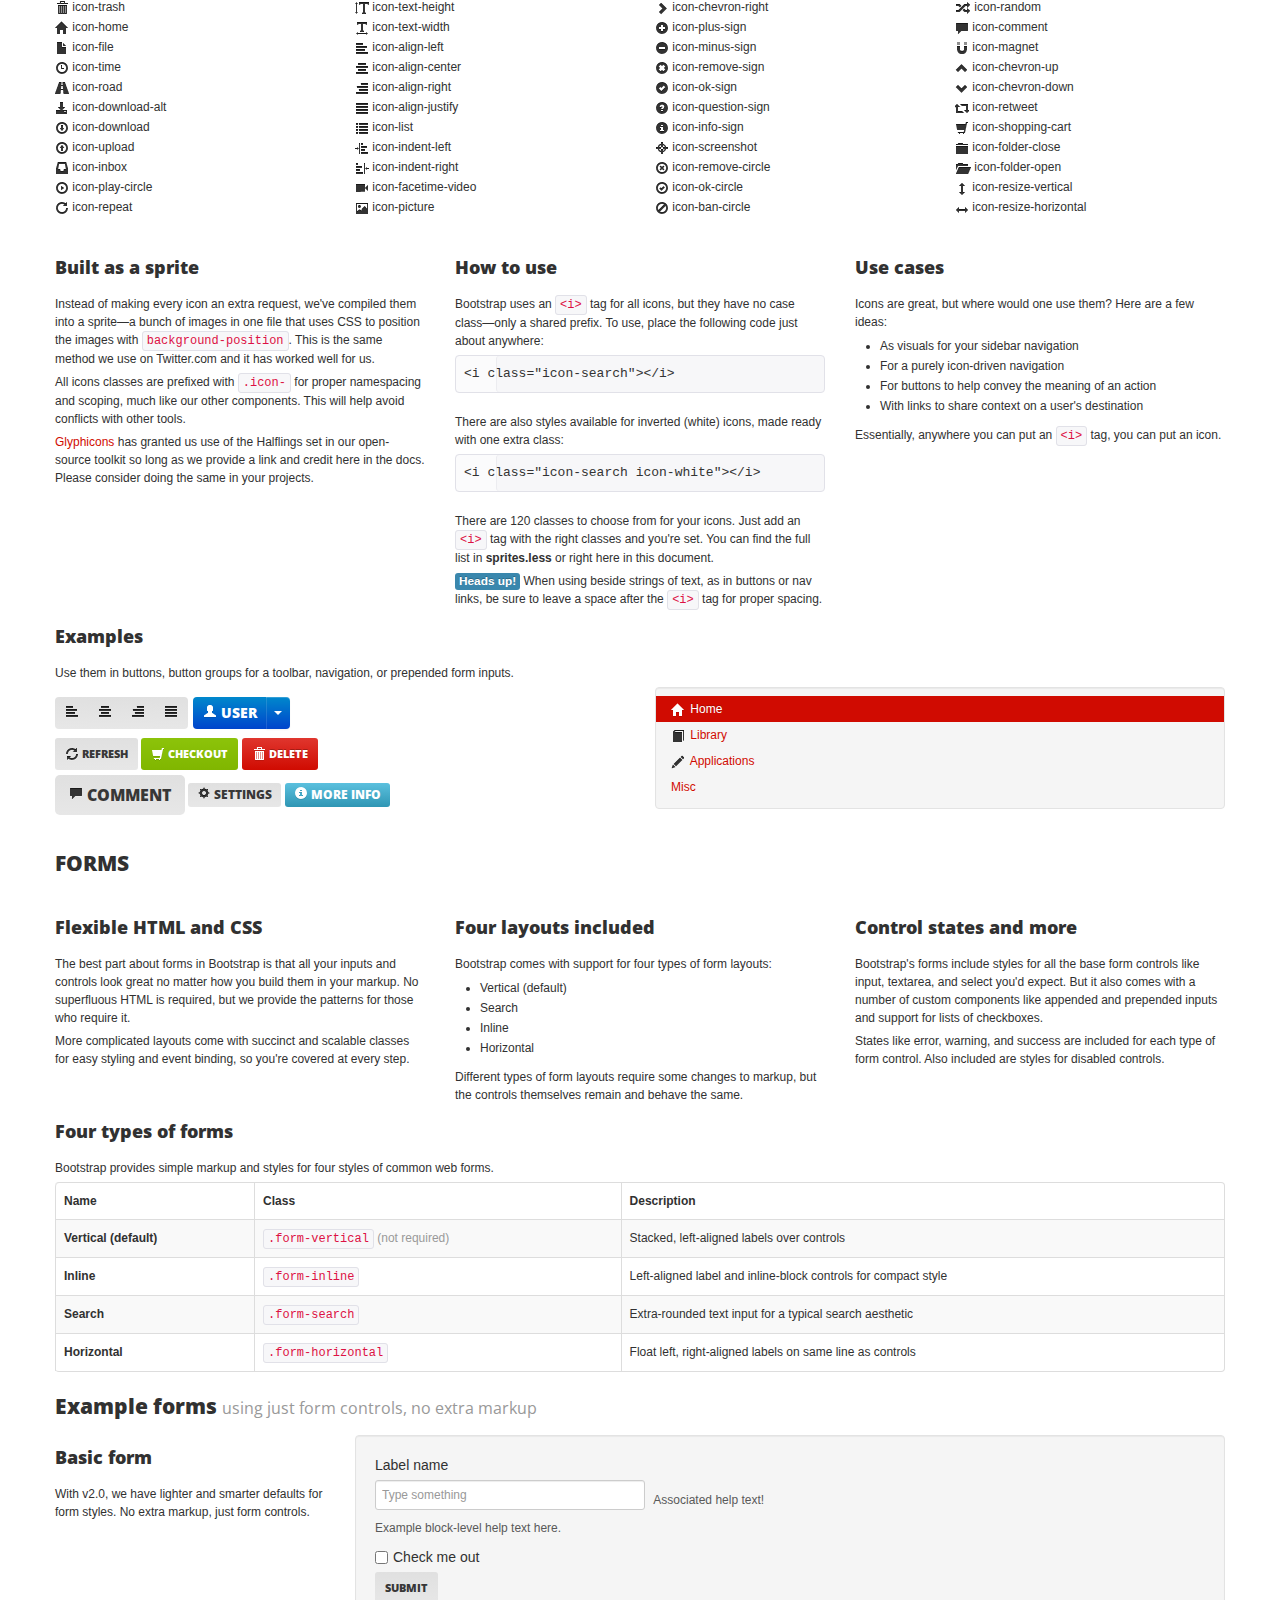
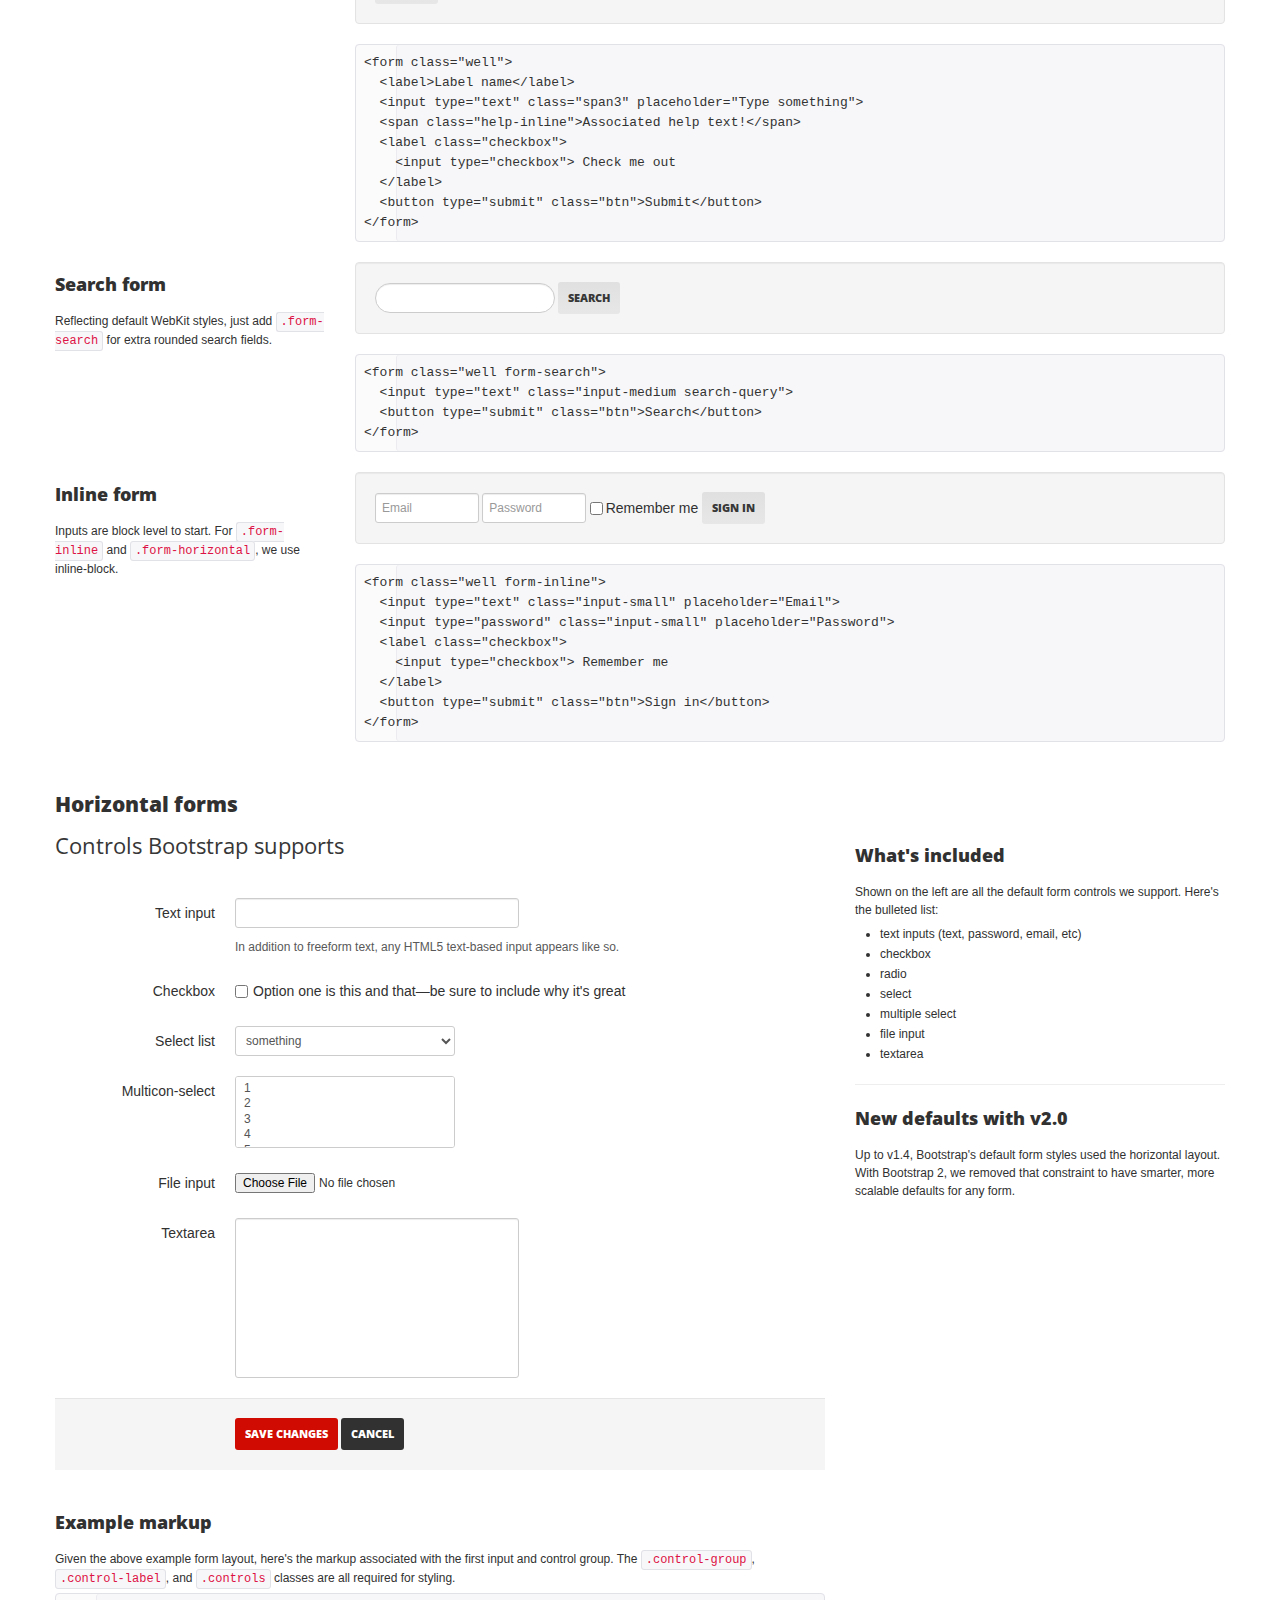
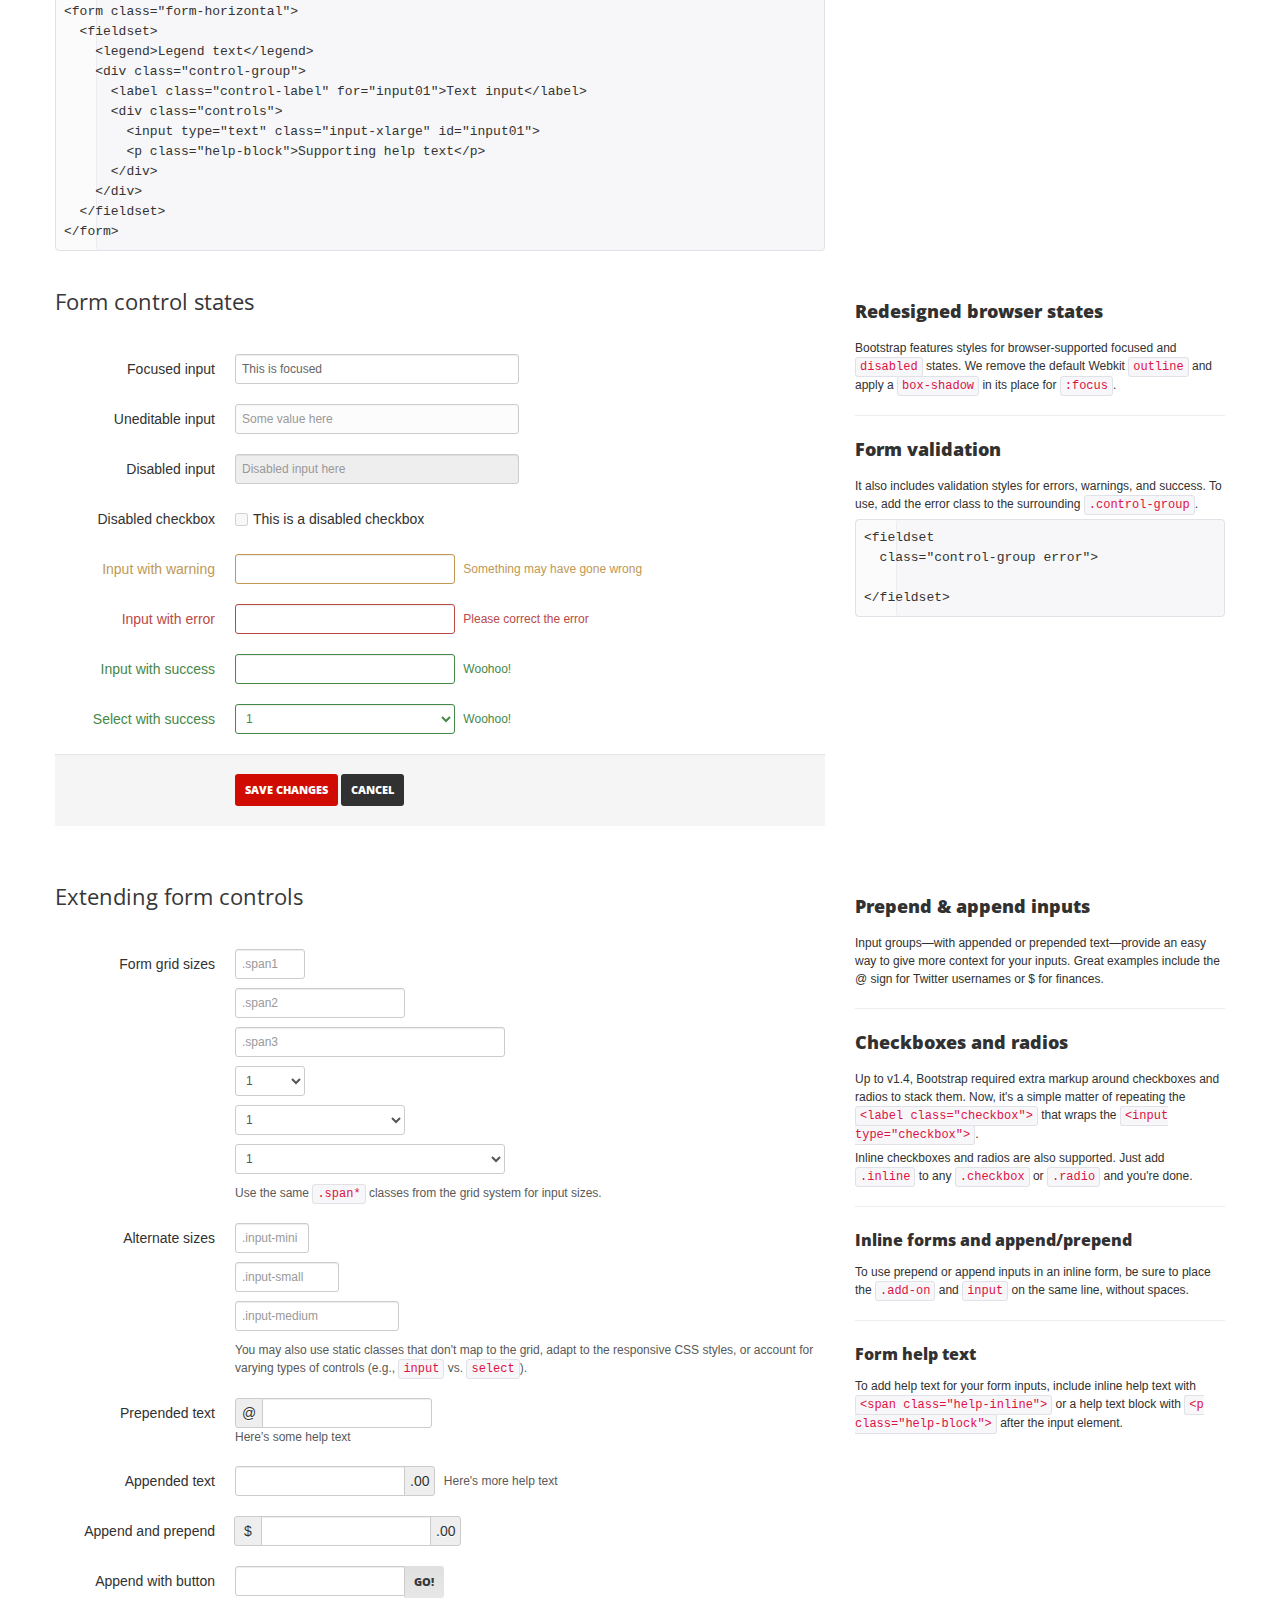
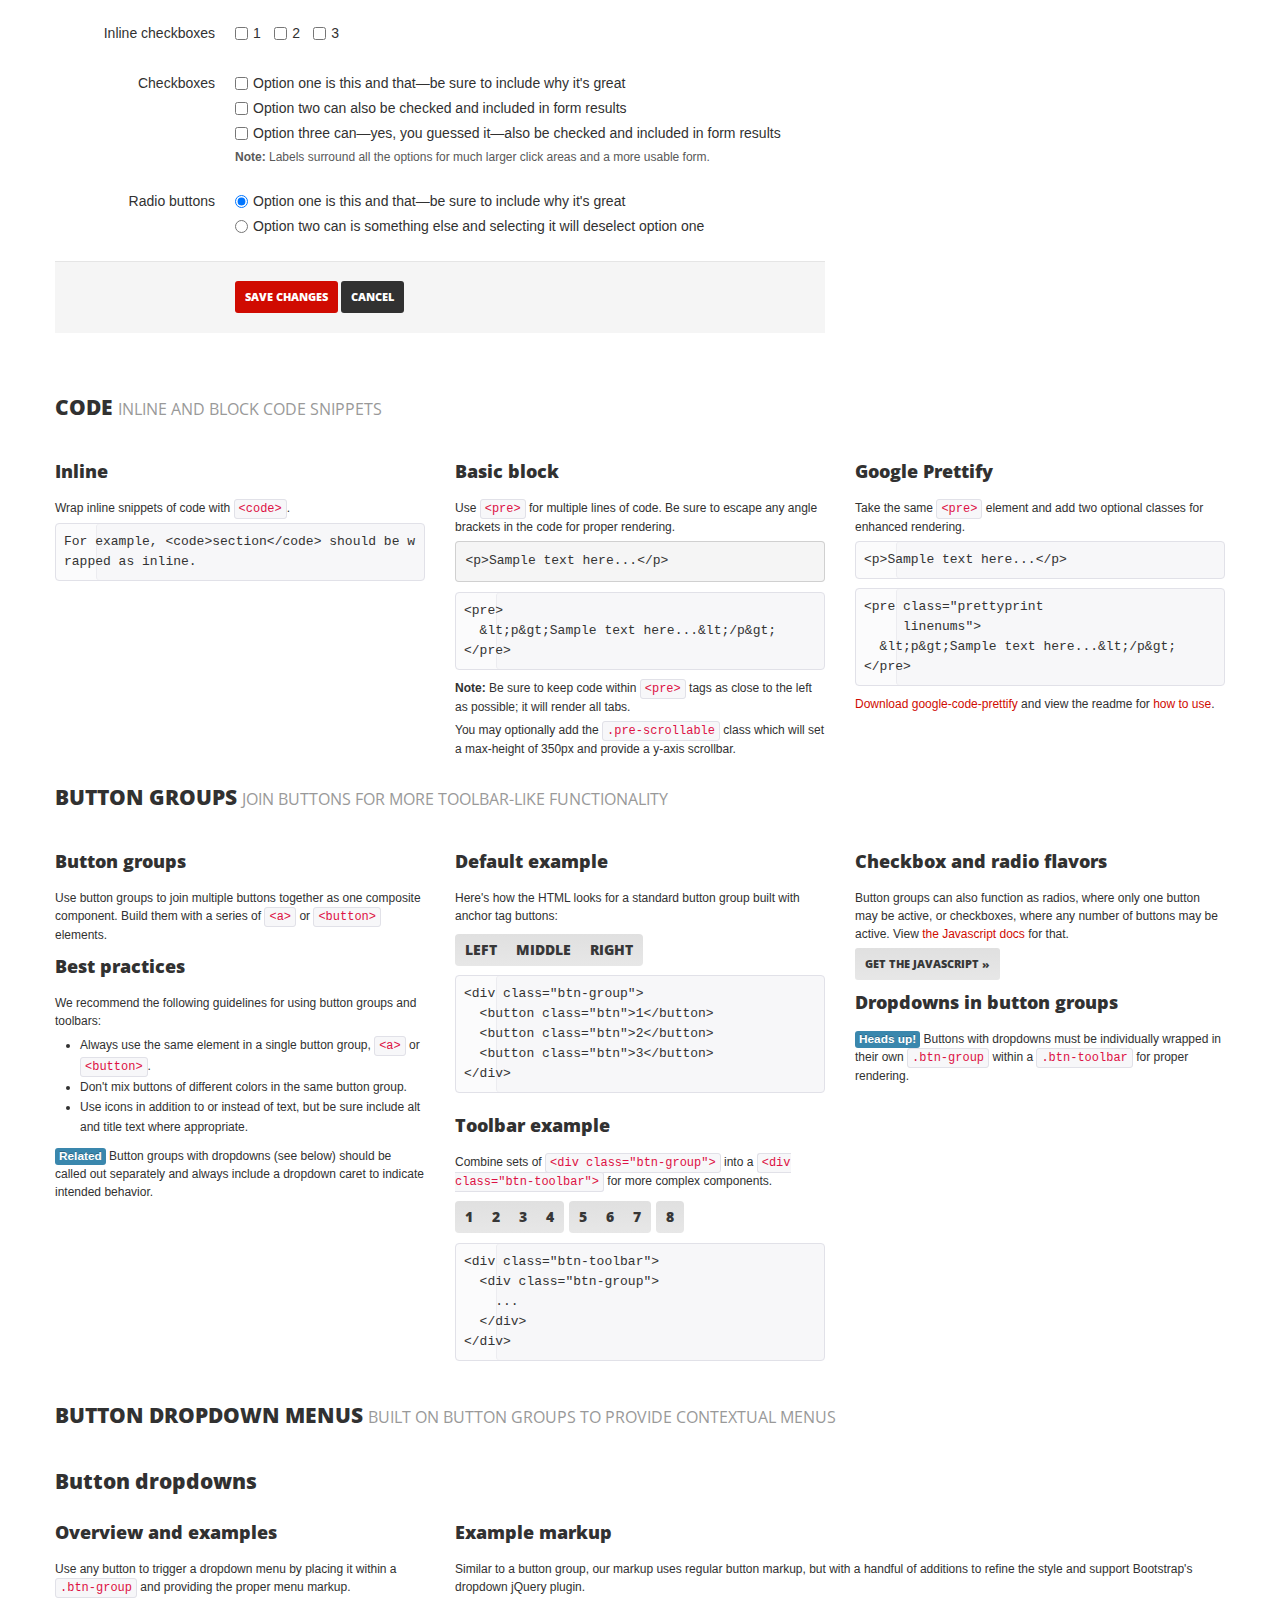
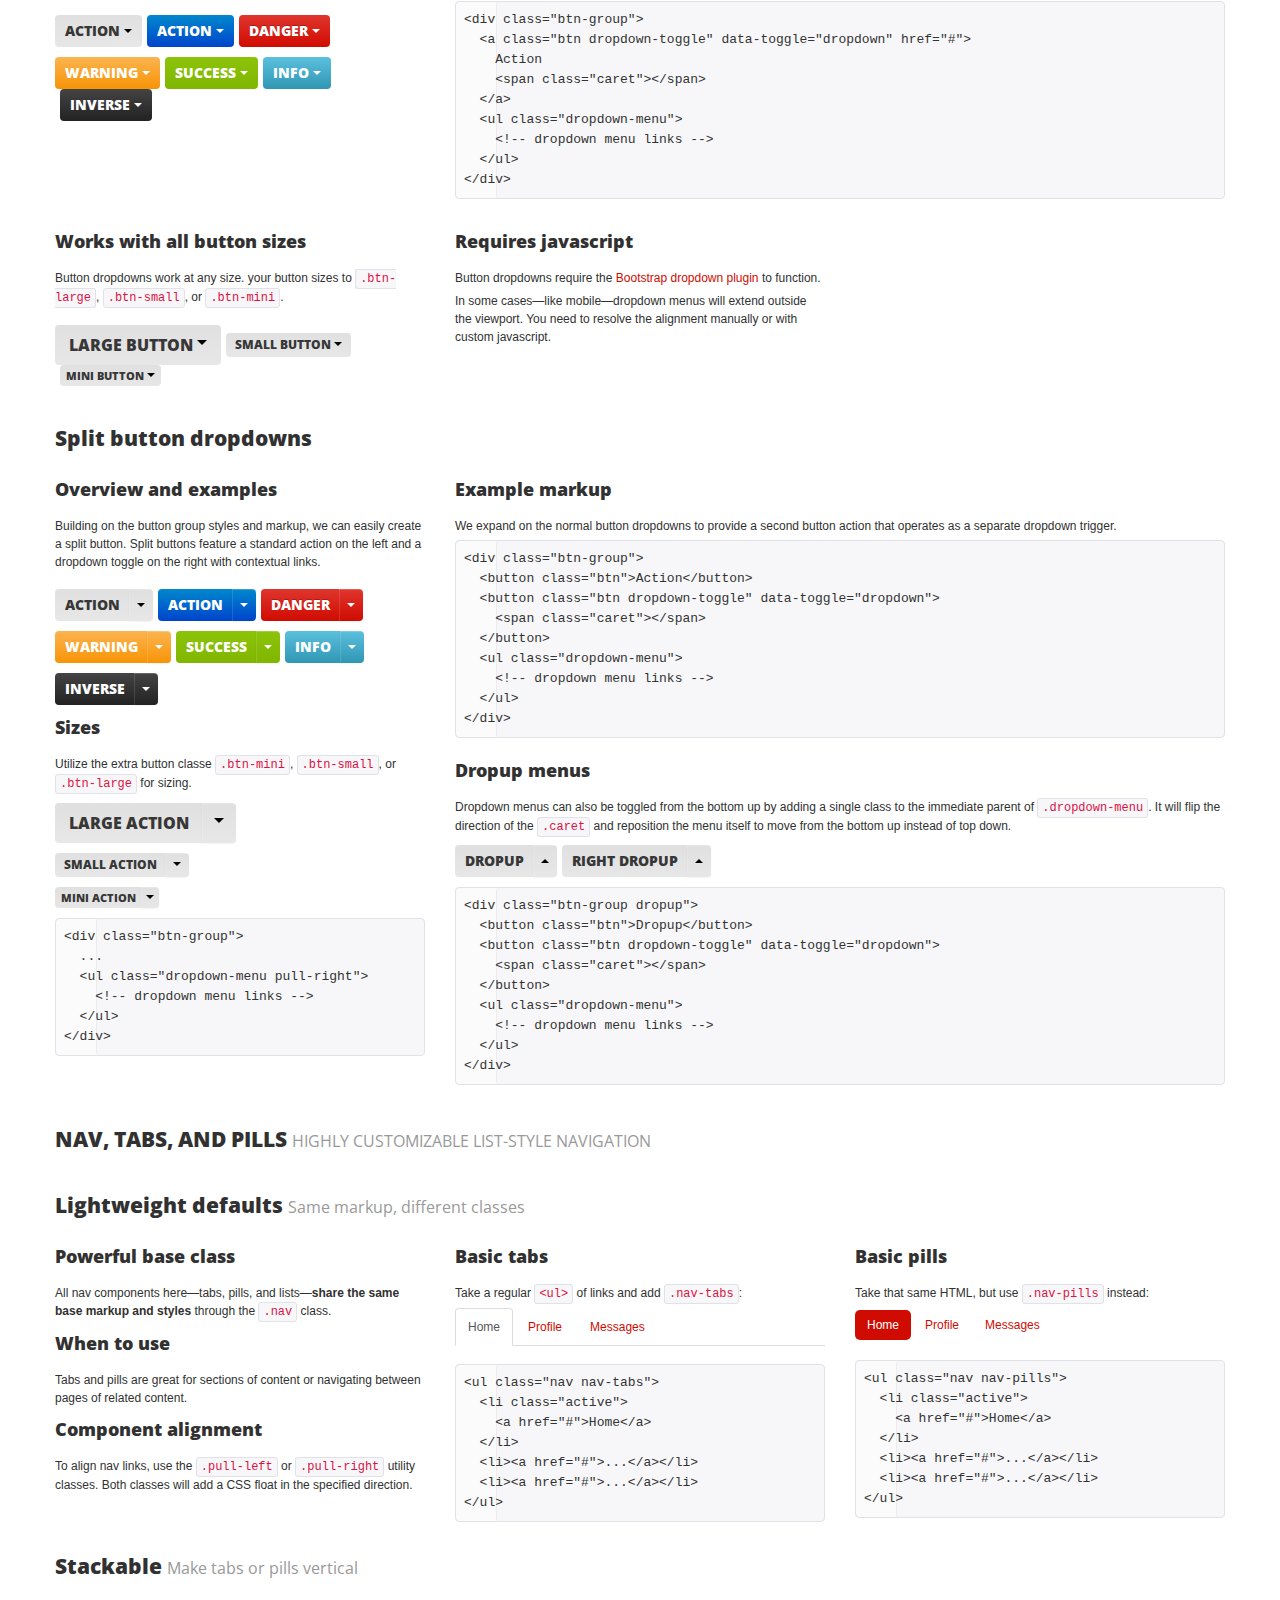
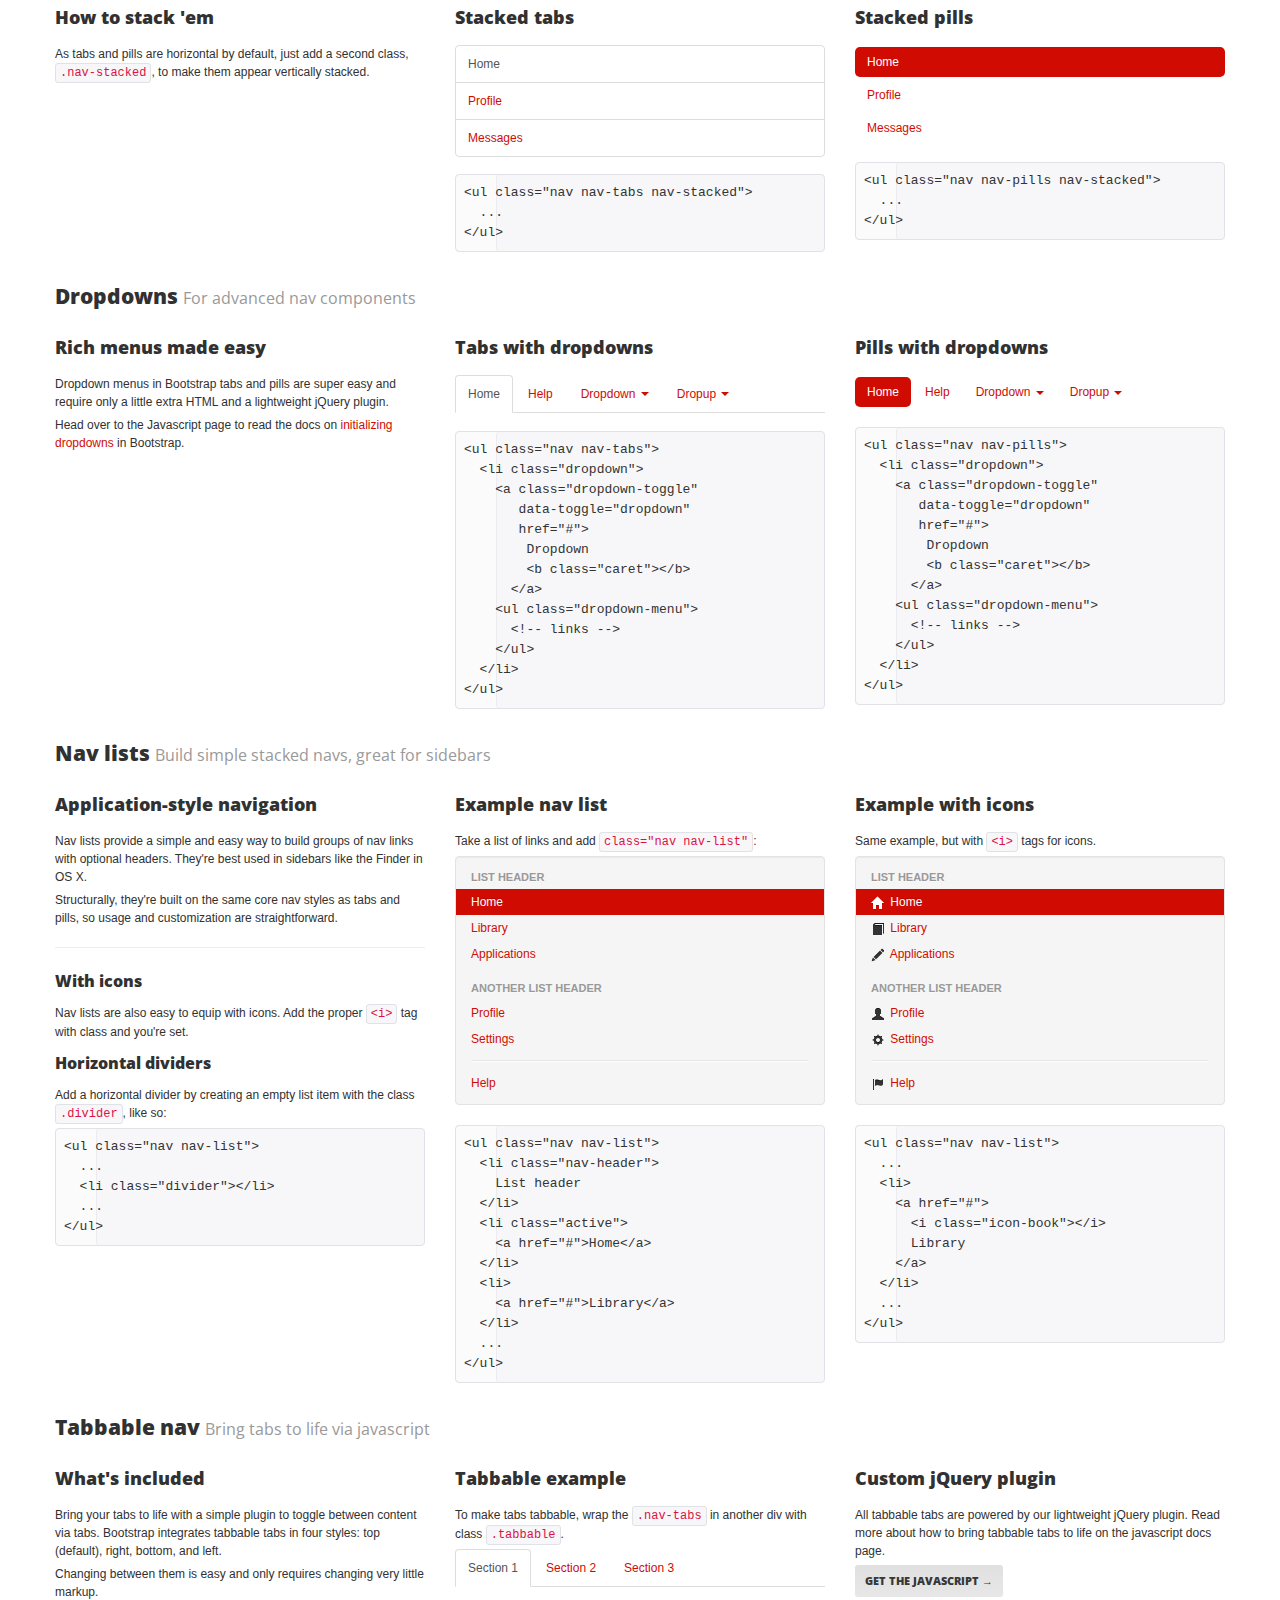
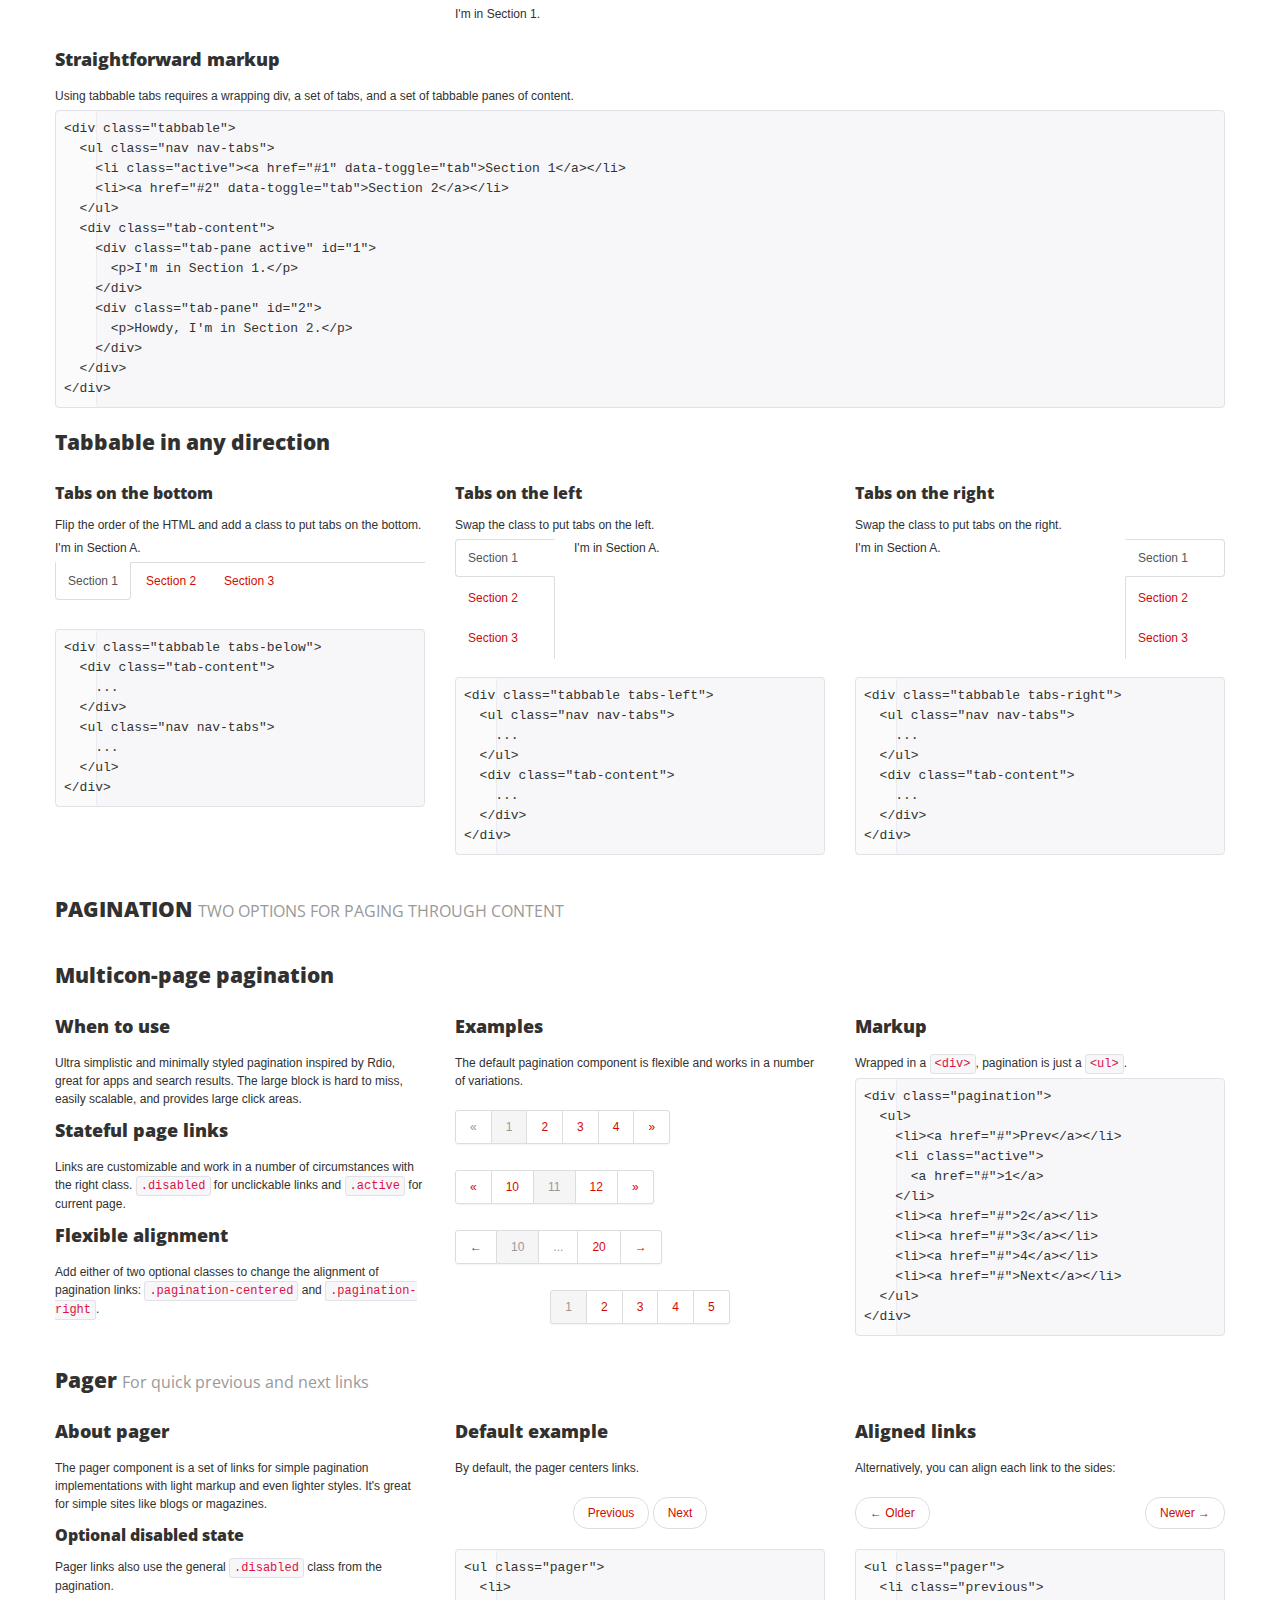
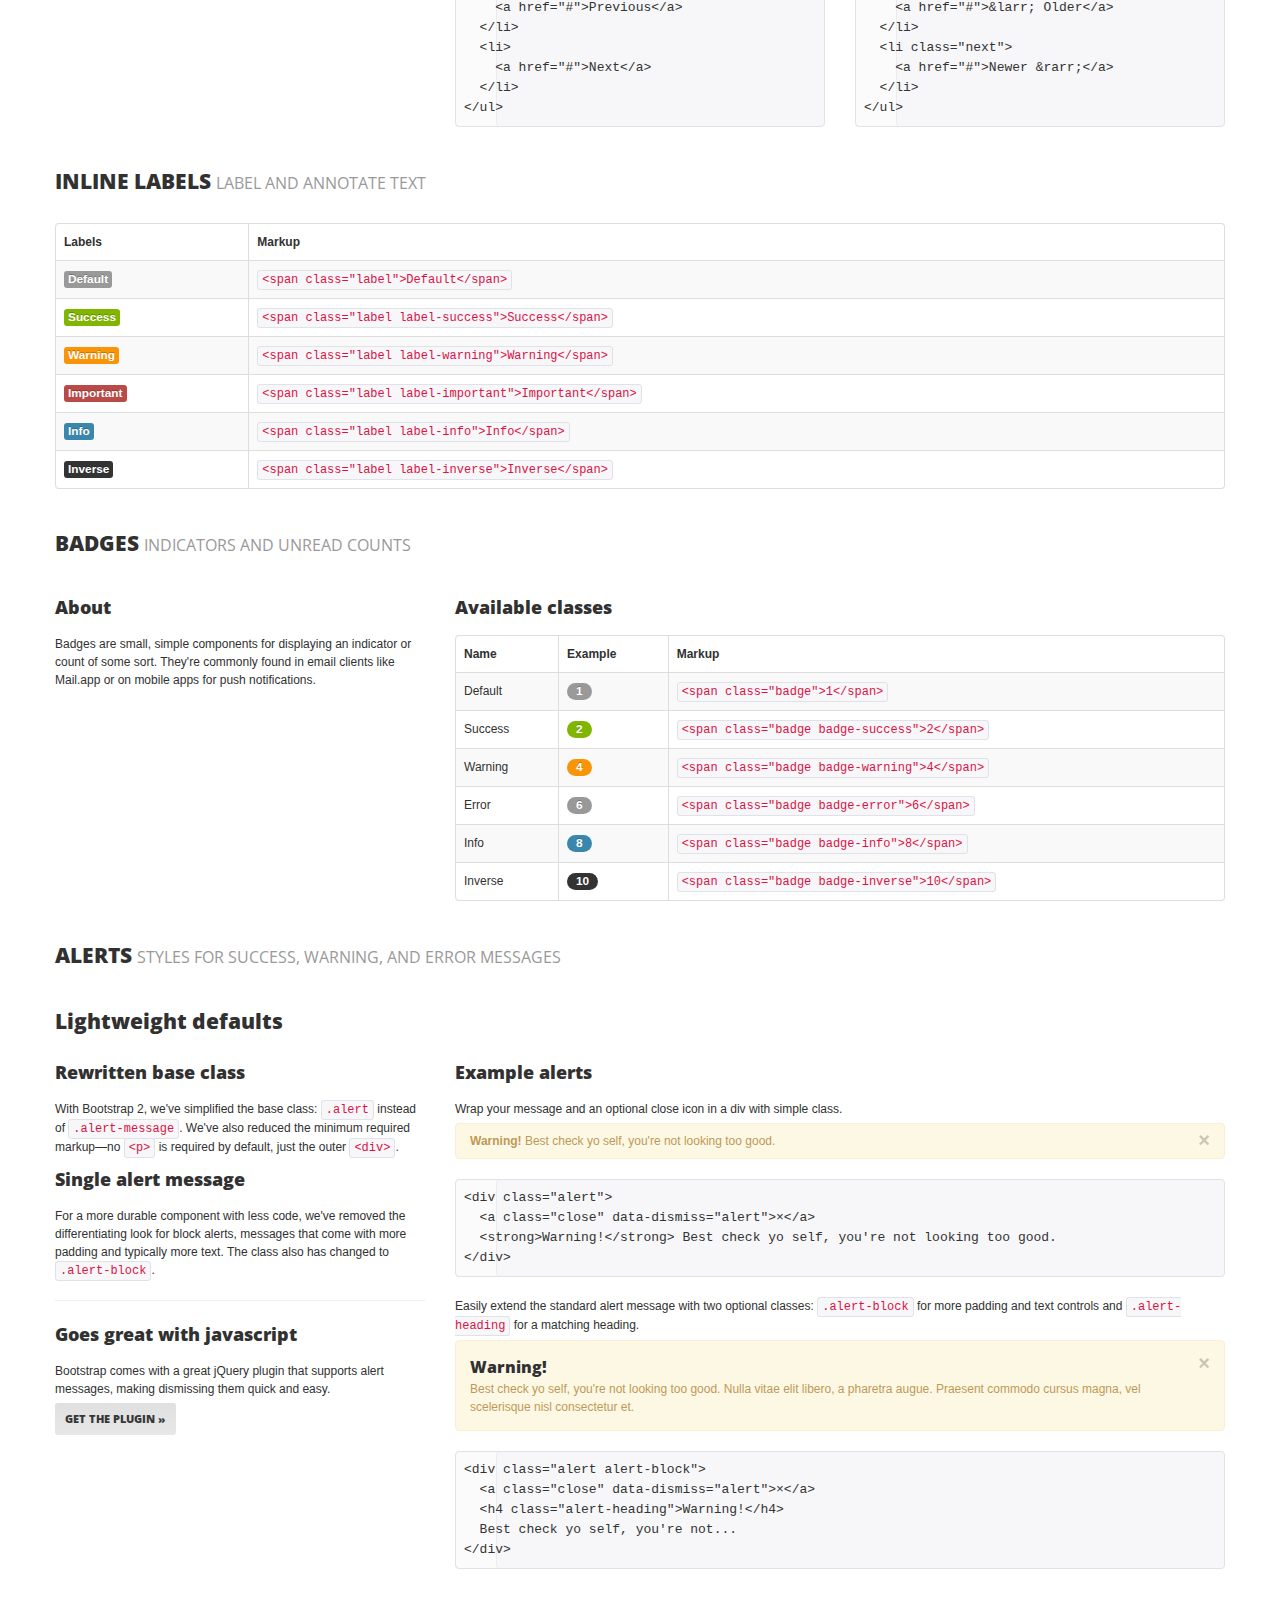
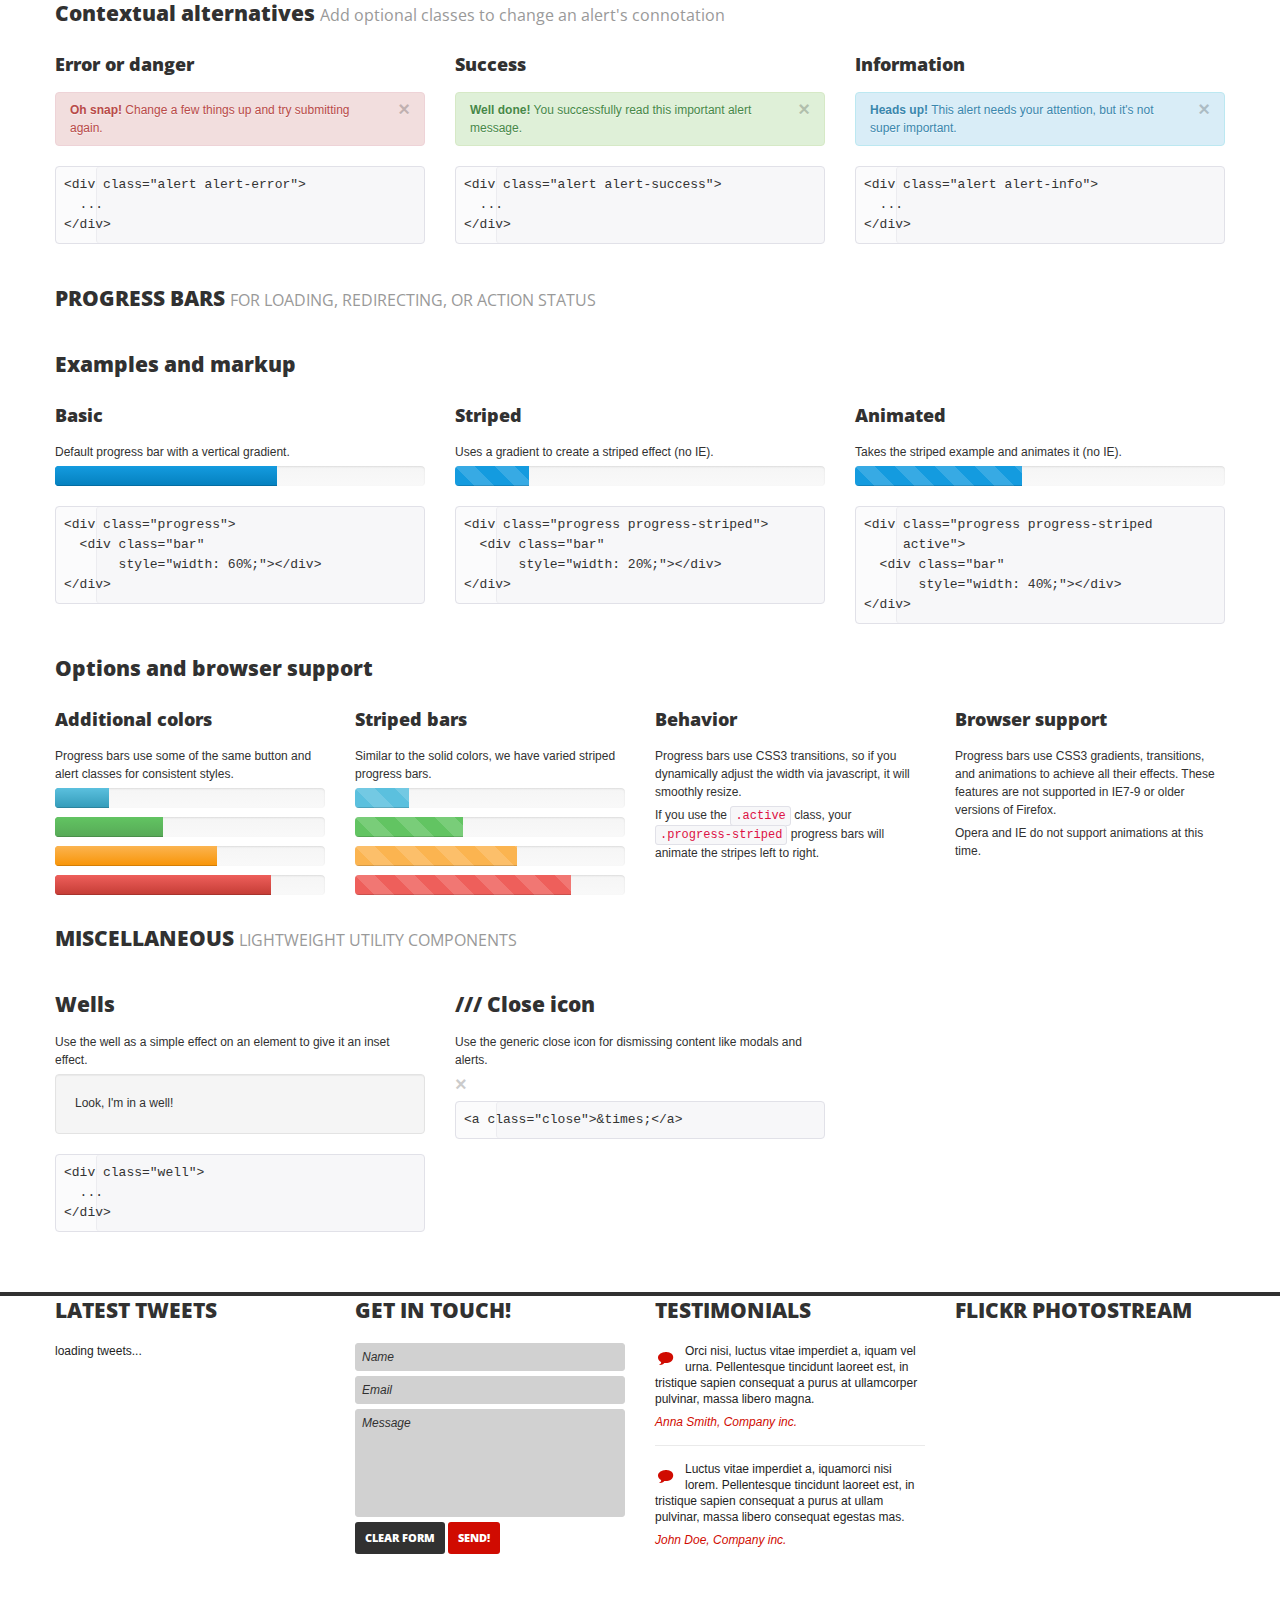
<file: shortcodes.html>
<!DOCTYPE html>
<html lang="en">
<head>
<meta charset="utf-8">
<title>JessicaWhite | professional fashion photography</title>
<meta name="viewport" content="width=device-width, initial-scale=1.0">
<meta name="description" content="">
<meta name="author" content="">
<link href="css/prettyPhoto.css" rel="stylesheet" type="text/css" />
<link href="css/bootstrap.css" rel="stylesheet">
<link href="css/theme.css" rel="stylesheet">
<link href="css/bootstrap-responsive.css" rel="stylesheet">
<link href="css/docs.css" rel="stylesheet">
<link href="js/google-code-prettify/prettify.css" rel="stylesheet">

<link href='http://fonts.googleapis.com/css?family=Open+Sans:400,700,600' rel='stylesheet' type='text/css'>
<!--[if lt IE 9]>
	<script src="http://html5shim.googlecode.com/svn/trunk/html5.js"></script>
<![endif]-->    
</head>
<body>
	<!--header-->
    <div class="header">
    	<div class="wrap">
        	<div class="navbar navbar_ clearfix">
            	<div class="container">
                    <div class="row">
                        <div class="span4">
                        	<div class="logo"><a href="index.html"><img src="img/logo.png" alt="" /></a></div>                        
                        </div>
                        <div class="span8">
                        	<div class="follow_us">
                                <ul>
                                    <li><a href="#" class="facebook">Facebook</a></li>
                                    <li><a href="#" class="vimeo">Vimeo</a></li>
                                    <li><a href="#" class="tumbrl">Tumbrl</a></li>
                                    <li><a href="#" class="twitter">Twitter</a></li>
                                    <li><a href="#" class="delicious">Delicious</a></li>
                                </ul>
                            </div>
                            <div class="clear"></div>
                            <nav id="main_menu">
                                <div class="menu_wrap">
                                    <ul class="nav sf-menu">
                                      <li><a href="index.html">Home</a></li>
                                      <li><a href="about.html">About</a></li>
                                      <li class="sub-menu current"><a href="javascript:{}">Features</a>
                                          <ul>
                                              <li><a href="scaffolding.html"><span>-</span>Scaffolding</a></li>
                                              <li><a href="typography.html"><span>-</span>Typography</a></li>
                                              <li class="current"><a href="shortcodes.html"><span>-</span>Shortcodes</a></li>
                                              <li><a href="tables.html"><span>-</span>Tables</a></li>                                          
                                          </ul>                                          
                                      </li>
                                      <li class="sub-menu"><a href="javascript:{}">Portfolio</a>
                                           <ul>
                                              <li><a href="portfolio_2columns.html"><span>-</span>2 Columns</a></li>
                                              <li><a href="portfolio_3columns.html"><span>-</span>3 Columns</a></li>
                                              <li><a href="portfolio_4columns.html"><span>-</span>4 Columns</a></li>                                      
                                          </ul>
                                      </li>                                  
                                      <li class="sub-menu"><a href="javascript:{}">Blog</a>
                                           <ul>
                                              <li><a href="blog.html"><span>-</span>Blog with right sidebar</a></li>
                                              <li><a href="blog_post.html"><span>-</span>Blog post</a></li>                                      
                                          </ul>
                                      </li>
                                      <li><a href="contacts.html">Contacts</a></li>
                                    </ul>
                                </div>
                             </nav>                            
                        </div>
                    </div>                
                </div>
             </div>
        </div>    
    </div>
    <!--//header-->
        
    <!--page_container-->
    <div class="page_container">
    	<div class="breadcrumb">
        	<div class="wrap">
                <div class="container">
                    <a href="index.html">Home</a><span>/</span>Shortcodes
                </div>
            </div> 
        </div>
    	<!--MAIN CONTENT AREA-->
        <div class="wrap">
            <div class="container inner_content">
                <!-- Buttons -->
                <section id="buttons">
                  <div class="page-header">
                    <h2 class="title"><span>Buttons</span></h2>
                  </div>
                  <table class="table table-bordered table-striped">
                    <thead>
                      <tr>
                        <th>Button</th>
                        <th>class=""</th>
                        <th>Description</th>
                      </tr>
                    </thead>
                    <tbody>
                      <tr>
                        <td><button class="btn" href="#">Default</button></td>
                        <td><code>btn</code></td>
                        <td>Standard gray button with gradient</td>
                      </tr>
                      <tr>
                        <td><button class="btn btn-primary" href="#">Primary</button></td>
                        <td><code>btn btn-primary</code></td>
                        <td>Provides extra visual weight and identifies the primary action in a set of buttons</td>
                      </tr>
                      <tr>
                        <td><button class="btn btn-info" href="#">Info</button></td>
                        <td><code>btn btn-info</code></td>
                        <td>Used as an alternate to the default styles</td>
                      </tr>
                      <tr>
                        <td><button class="btn btn-success" href="#">Success</button></td>
                        <td><code>btn btn-success</code></td>
                        <td>Indicates a successful or positive action</td>
                      </tr>
                      <tr>
                        <td><button class="btn btn-warning" href="#">Warning</button></td>
                        <td><code>btn btn-warning</code></td>
                        <td>Indicates caution should be taken with this action</td>
                      </tr>
                      <tr>
                        <td><button class="btn btn-danger" href="#">Danger</button></td>
                        <td><code>btn btn-danger</code></td>
                        <td>Indicates a dangerous or potentially negative action</td>
                      </tr>
                      <tr>
                        <td><button class="btn btn-inverse" href="#">Inverse</button></td>
                        <td><code>btn btn-inverse</code></td>
                        <td>Alternate dark gray button, not tied to a semantic action or use</td>
                      </tr>
                    </tbody>
                  </table>
                
                  <div class="row">
                    <div class="span4">
                      <h3>Buttons for actions</h3>
                      <p>As a convention, buttons should only be used for actions while hyperlinks are to be used for objects. For instance, "Download" should be a button while "recent activity" should be a link.</p>
                      <p>Button styles can be applied to anything with the <code>.btn</code> class applied. However, typically you'll want to apply these to only <code>&lt;a&gt;</code> and <code>&lt;button&gt;</code> elements.</p>
                      <h3>Cross browser compatibility</h3>
                      <p>IE9 doesn't crop background gradients on rounded corners, so we remove it. Related, IE9 jankifies disabled <code>button</code> elements, rendering text gray with a nasty text-shadow that we cannot fix.</p>
                    </div>
                    <div class="span4">
                      <h3>Multiple sizes</h3>
                      <p>Fancy larger or smaller buttons? Add <code>.btn-large</code>, <code>.btn-small</code>, or <code>.btn-mini</code> for two additional sizes.</p>
                      <p>
                        <button class="btn btn-large send_btn">Primary action</button>
                        <button class="btn btn-large">Action</button>
                      </p>
                      <p>
                        <button class="btn btn-small send_btn">Primary action</button>
                        <button class="btn btn-small">Action</button>
                      </p>
                      <p>
                        <button class="btn btn-mini send_btn">Primary action</button>
                        <button class="btn btn-mini">Action</button>
                      </p>
                      <br>
                      <h3>Disabled state</h3>
                      <p>For disabled buttons, add the <code>.disabled</code> class to links and the <code>disabled</code> attribute for <code>&lt;button&gt;</code> elements.</p>
                      <p>
                        <a href="#" class="btn btn-large send_btn disabled" style="color:#fff">Primary link</a>
                        <a href="#" class="btn btn-large disabled">Link</a>
                      </p>
                      <p style="margin-bottom: 18px;">
                        <button class="btn btn-large send_btn disabled" disabled="disabled" style="color:#fff">Primary button</button>
                        <button class="btn btn-large" disabled>Button</button>
                      </p>
                      <p>
                        <span class="label label-info">Heads up!</span>
                        We use <code>.disabled</code> as a utility class here, similar to the common <code>.active</code> class, so no prefix is required.
                      </p>
                    </div>
                    <div class="span4">
                      <h3>One class, multiple tags</h3>
                      <p>Use the <code>.btn</code> class on an <code>&lt;a&gt;</code>, <code>&lt;button&gt;</code>, or <code>&lt;input&gt;</code> element.</p>
                        <form>
                        <a class="btn" href="">Link</a>
                        <button class="btn" type="submit">Button</button>
                        <input class="btn" type="button" value="Input">
                        <input class="btn" type="submit" value="Submit">
                        </form>
                        <pre class="prettyprint linenums">
&lt;a class="btn" href=""&gt;Link&lt;/a&gt;
&lt;button class="btn" type="submit"&gt;
  Button
&lt;/button&gt;
&lt;input class="btn" type="button"
         value="Input"&gt;
&lt;input class="btn" type="submit"
         value="Submit"&gt;</pre>
                      <p>As a best practice, try to match the element for you context to ensure matching cross-browser rendering. If you have an <code>input</code>, use an <code>&lt;input type="submit"&gt;</code> for your button.</p>
                    </div>
                  </div>
                </section>
                
                
                
                <!-- Icons -->
                <section id="icons">
                  <div class="page-header">
                    <h2 class="title"><span>Icons <small>Graciously provided by <a href="http://glyphicons.com" target="_blank">Glyphicons</a></small></span></h2>
                  </div>
                  <div class="row">
                    <div class="span3">
                      <ul class="the-icons">
                        <li><i class="icon-glass"></i> icon-glass</li>
                        <li><i class="icon-music"></i> icon-music</li>
                        <li><i class="icon-search"></i> icon-search</li>
                        <li><i class="icon-envelope"></i> icon-envelope</li>
                        <li><i class="icon-heart"></i> icon-heart</li>
                        <li><i class="icon-star"></i> icon-star</li>
                        <li><i class="icon-star-empty"></i> icon-star-empty</li>
                        <li><i class="icon-user"></i> icon-user</li>
                        <li><i class="icon-film"></i> icon-film</li>
                        <li><i class="icon-th-large"></i> icon-th-large</li>
                        <li><i class="icon-th"></i> icon-th</li>
                        <li><i class="icon-th-list"></i> icon-th-list</li>
                        <li><i class="icon-ok"></i> icon-ok</li>
                        <li><i class="icon-remove"></i> icon-remove</li>
                        <li><i class="icon-zoom-in"></i> icon-zoom-in</li>
                        <li><i class="icon-zoom-out"></i> icon-zoom-out</li>
                        <li><i class="icon-off"></i> icon-off</li>
                        <li><i class="icon-signal"></i> icon-signal</li>
                        <li><i class="icon-cog"></i> icon-cog</li>
                        <li><i class="icon-trash"></i> icon-trash</li>
                        <li><i class="icon-home"></i> icon-home</li>
                        <li><i class="icon-file"></i> icon-file</li>
                        <li><i class="icon-time"></i> icon-time</li>
                        <li><i class="icon-road"></i> icon-road</li>
                        <li><i class="icon-download-alt"></i> icon-download-alt</li>
                        <li><i class="icon-download"></i> icon-download</li>
                        <li><i class="icon-upload"></i> icon-upload</li>
                        <li><i class="icon-inbox"></i> icon-inbox</li>
                        <li><i class="icon-play-circle"></i> icon-play-circle</li>
                        <li><i class="icon-repeat"></i> icon-repeat</li>
                      </ul>
                    </div>
                    <div class="span3">
                      <ul class="the-icons">
                        <li><i class="icon-refresh"></i> icon-refresh</li>
                        <li><i class="icon-list-alt"></i> icon-list-alt</li>
                        <li><i class="icon-lock"></i> icon-lock</li>
                        <li><i class="icon-flag"></i> icon-flag</li>
                        <li><i class="icon-headphones"></i> icon-headphones</li>
                        <li><i class="icon-volume-off"></i> icon-volume-off</li>
                        <li><i class="icon-volume-down"></i> icon-volume-down</li>
                        <li><i class="icon-volume-up"></i> icon-volume-up</li>
                        <li><i class="icon-qrcode"></i> icon-qrcode</li>
                        <li><i class="icon-barcode"></i> icon-barcode</li>
                        <li><i class="icon-tag"></i> icon-tag</li>
                        <li><i class="icon-tags"></i> icon-tags</li>
                        <li><i class="icon-book"></i> icon-book</li>
                        <li><i class="icon-bookmark"></i> icon-bookmark</li>
                        <li><i class="icon-print"></i> icon-print</li>
                        <li><i class="icon-camera"></i> icon-camera</li>
                        <li><i class="icon-font"></i> icon-font</li>
                        <li><i class="icon-bold"></i> icon-bold</li>
                        <li><i class="icon-italic"></i> icon-italic</li>
                        <li><i class="icon-text-height"></i> icon-text-height</li>
                        <li><i class="icon-text-width"></i> icon-text-width</li>
                        <li><i class="icon-align-left"></i> icon-align-left</li>
                        <li><i class="icon-align-center"></i> icon-align-center</li>
                        <li><i class="icon-align-right"></i> icon-align-right</li>
                        <li><i class="icon-align-justify"></i> icon-align-justify</li>
                        <li><i class="icon-list"></i> icon-list</li>
                        <li><i class="icon-indent-left"></i> icon-indent-left</li>
                        <li><i class="icon-indent-right"></i> icon-indent-right</li>
                        <li><i class="icon-facetime-video"></i> icon-facetime-video</li>
                        <li><i class="icon-picture"></i> icon-picture</li>
                      </ul>
                    </div>
                    <div class="span3">
                      <ul class="the-icons">
                        <li><i class="icon-pencil"></i> icon-pencil</li>
                        <li><i class="icon-map-marker"></i> icon-map-marker</li>
                        <li><i class="icon-adjust"></i> icon-adjust</li>
                        <li><i class="icon-tint"></i> icon-tint</li>
                        <li><i class="icon-edit"></i> icon-edit</li>
                        <li><i class="icon-share"></i> icon-share</li>
                        <li><i class="icon-check"></i> icon-check</li>
                        <li><i class="icon-move"></i> icon-move</li>
                        <li><i class="icon-step-backward"></i> icon-step-backward</li>
                        <li><i class="icon-fast-backward"></i> icon-fast-backward</li>
                        <li><i class="icon-backward"></i> icon-backward</li>
                        <li><i class="icon-play"></i> icon-play</li>
                        <li><i class="icon-pause"></i> icon-pause</li>
                        <li><i class="icon-stop"></i> icon-stop</li>
                        <li><i class="icon-forward"></i> icon-forward</li>
                        <li><i class="icon-fast-forward"></i> icon-fast-forward</li>
                        <li><i class="icon-step-forward"></i> icon-step-forward</li>
                        <li><i class="icon-eject"></i> icon-eject</li>
                        <li><i class="icon-chevron-left"></i> icon-chevron-left</li>
                        <li><i class="icon-chevron-right"></i> icon-chevron-right</li>
                        <li><i class="icon-plus-sign"></i> icon-plus-sign</li>
                        <li><i class="icon-minus-sign"></i> icon-minus-sign</li>
                        <li><i class="icon-remove-sign"></i> icon-remove-sign</li>
                        <li><i class="icon-ok-sign"></i> icon-ok-sign</li>
                        <li><i class="icon-question-sign"></i> icon-question-sign</li>
                        <li><i class="icon-info-sign"></i> icon-info-sign</li>
                        <li><i class="icon-screenshot"></i> icon-screenshot</li>
                        <li><i class="icon-remove-circle"></i> icon-remove-circle</li>
                        <li><i class="icon-ok-circle"></i> icon-ok-circle</li>
                        <li><i class="icon-ban-circle"></i> icon-ban-circle</li>
                      </ul>
                    </div>
                    <div class="span3">
                      <ul class="the-icons">
                        <li><i class="icon-arrow-left"></i> icon-arrow-left</li>
                        <li><i class="icon-arrow-right"></i> icon-arrow-right</li>
                        <li><i class="icon-arrow-up"></i> icon-arrow-up</li>
                        <li><i class="icon-arrow-down"></i> icon-arrow-down</li>
                        <li><i class="icon-share-alt"></i> icon-share-alt</li>
                        <li><i class="icon-resize-full"></i> icon-resize-full</li>
                        <li><i class="icon-resize-small"></i> icon-resize-small</li>
                        <li><i class="icon-plus"></i> icon-plus</li>
                        <li><i class="icon-minus"></i> icon-minus</li>
                        <li><i class="icon-asterisk"></i> icon-asterisk</li>
                        <li><i class="icon-exclamation-sign"></i> icon-exclamation-sign</li>
                        <li><i class="icon-gift"></i> icon-gift</li>
                        <li><i class="icon-leaf"></i> icon-leaf</li>
                        <li><i class="icon-fire"></i> icon-fire</li>
                        <li><i class="icon-eye-open"></i> icon-eye-open</li>
                        <li><i class="icon-eye-close"></i> icon-eye-close</li>
                        <li><i class="icon-warning-sign"></i> icon-warning-sign</li>
                        <li><i class="icon-plane"></i> icon-plane</li>
                        <li><i class="icon-calendar"></i> icon-calendar</li>
                        <li><i class="icon-random"></i> icon-random</li>
                        <li><i class="icon-comment"></i> icon-comment</li>
                        <li><i class="icon-magnet"></i> icon-magnet</li>
                        <li><i class="icon-chevron-up"></i> icon-chevron-up</li>
                        <li><i class="icon-chevron-down"></i> icon-chevron-down</li>
                        <li><i class="icon-retweet"></i> icon-retweet</li>
                        <li><i class="icon-shopping-cart"></i> icon-shopping-cart</li>
                        <li><i class="icon-folder-close"></i> icon-folder-close</li>
                        <li><i class="icon-folder-open"></i> icon-folder-open</li>
                        <li><i class="icon-resize-vertical"></i> icon-resize-vertical</li>
                        <li><i class="icon-resize-horizontal"></i> icon-resize-horizontal</li>
                      </ul>
                    </div>
                  </div>
                
                  <br>
                
                  <div class="row">
                    <div class="span4">
                      <h3>Built as a sprite</h3>
                      <p>Instead of making every icon an extra request, we've compiled them into a sprite&mdash;a bunch of images in one file that uses CSS to position the images with <code>background-position</code>. This is the same method we use on Twitter.com and it has worked well for us.</p>
                      <p>All icons classes are prefixed with <code>.icon-</code> for proper namespacing and scoping, much like our other components. This will help avoid conflicts with other tools.</p>
                      <p><a href="http://glyphicons.com" target="_blank">Glyphicons</a> has granted us use of the Halflings set in our open-source toolkit so long as we provide a link and credit here in the docs. Please consider doing the same in your projects.</p>
                    </div>
                    <div class="span4">
                      <h3>How to use</h3>
                      <p>Bootstrap uses an <code>&lt;i&gt;</code> tag for all icons, but they have no case class&mdash;only a shared prefix. To use, place the following code just about anywhere:</p>
                        <pre class="prettyprint linenums">
&lt;i class="icon-search"&gt;&lt;/i&gt;
</pre>
                  	<p>There are also styles available for inverted (white) icons, made ready with one extra class:</p>
                    <pre class="prettyprint linenums">
&lt;i class="icon-search icon-white"&gt;&lt;/i&gt;</pre>
                      <p>There are 120 classes to choose from for your icons. Just add an <code>&lt;i&gt;</code> tag with the right classes and you're set. You can find the full list in <strong>sprites.less</strong> or right here in this document.</p>
                      <p>
                        <span class="label label-info">Heads up!</span>
                        When using beside strings of text, as in buttons or nav links, be sure to leave a space after the <code>&lt;i&gt;</code> tag for proper spacing.
                      </p>
                    </div>
                    <div class="span4">
                      <h3>Use cases</h3>
                      <p>Icons are great, but where would one use them? Here are a few ideas:</p>
                      <ul>
                        <li>As visuals for your sidebar navigation</li>
                        <li>For a purely icon-driven navigation</li>
                        <li>For buttons to help convey the meaning of an action</li>
                        <li>With links to share context on a user's destination</li>
                      </ul>
                      <p>Essentially, anywhere you can put an <code>&lt;i&gt;</code> tag, you can put an icon.</p>
                    </div>
                  </div>
                
                  <h3>Examples</h3>
                  <p>Use them in buttons, button groups for a toolbar, navigation, or prepended form inputs.</p>
                  <div class="row">
                    <div class="span6">
                      <div class="btn-toolbar" style="margin-bottom: 9px">
                        <div class="btn-group">
                          <a class="btn" href="#"><i class="icon-align-left"></i></a>
                          <a class="btn" href="#"><i class="icon-align-center"></i></a>
                          <a class="btn" href="#"><i class="icon-align-right"></i></a>
                          <a class="btn" href="#"><i class="icon-align-justify"></i></a>
                        </div>
                        <div class="btn-group">
                          <a class="btn btn-primary" href="#"><i class="icon-user icon-white"></i> User</a>
                          <a class="btn btn-primary dropdown-toggle" data-toggle="dropdown" href="#"><span class="caret"></span></a>
                          <ul class="dropdown-menu">
                            <li><a href="#"><i class="icon-pencil"></i> Edit</a></li>
                            <li><a href="#"><i class="icon-trash"></i> Delete</a></li>
                            <li><a href="#"><i class="icon-ban-circle"></i> Ban</a></li>
                            <li class="divider"></li>
                            <li><a href="#"><i class="i"></i> Make admin</a></li>
                          </ul>
                        </div>
                      </div>
                      <p>
                        <a class="btn" href="#"><i class="icon-refresh"></i> Refresh</a>
                        <a class="btn btn-success" href="#"><i class="icon-shopping-cart icon-white"></i> Checkout</a>
                        <a class="btn btn-danger" href="#"><i class="icon-trash icon-white"></i> Delete</a>
                      </p>
                      <p>
                        <a class="btn btn-large" href="#"><i class="icon-comment"></i> Comment</a>
                        <a class="btn btn-small" href="#"><i class="icon-cog"></i> Settings</a>
                        <a class="btn btn-small btn-info" href="#"><i class="icon-info-sign icon-white"></i> More Info</a>
                      </p>
                    </div>
                    <div class="span6">
                      <div class="well" style="padding: 8px 0;">
                        <ul class="nav nav-list">
                          <li class="active"><a href="#"><i class="icon-home icon-white"></i> Home</a></li>
                          <li><a href="#"><i class="icon-book"></i> Library</a></li>
                          <li><a href="#"><i class="icon-pencil"></i> Applications</a></li>
                          <li><a href="#"><i class="i"></i> Misc</a></li>
                        </ul>
                      </div> <!-- /well -->
                    </div>
                  </div>
                </section>
                
                <!-- Forms -->
                <section id="forms">
                  <div class="page-header">
                    <h2 class="title"><span>Forms</span></h2>
                  </div>
                  <div class="row">
                    <div class="span4">
                      <h3>Flexible HTML and CSS</h3>
                      <p>The best part about forms in Bootstrap is that all your inputs and controls look great no matter how you build them in your markup. No superfluous HTML is required, but we provide the patterns for those who require it.</p>
                      <p>More complicated layouts come with succinct and scalable classes for easy styling and event binding, so you're covered at every step.</p>
                    </div>
                    <div class="span4">
                      <h3>Four layouts included</h3>
                      <p>Bootstrap comes with support for four types of form layouts:</p>
                      <ul>
                        <li>Vertical (default)</li>
                        <li>Search</li>
                        <li>Inline</li>
                        <li>Horizontal</li>
                      </ul>
                      <p>Different types of form layouts require some changes to markup, but the controls themselves remain and behave the same.</p>
                    </div>
                    <div class="span4">
                      <h3>Control states and more</h3>
                      <p>Bootstrap's forms include styles for all the base form controls like input, textarea, and select you'd expect. But it also comes with a number of custom components like appended and prepended inputs and support for lists of checkboxes.</p>
                      <p>States like error, warning, and success are included for each type of form control. Also included are styles for disabled controls.</p>
                    </div>
                  </div>
                
                  <h3>Four types of forms</h3>
                  <p>Bootstrap provides simple markup and styles for four styles of common web forms.</p>
                  <table class="table table-bordered table-striped">
                    <thead>
                      <tr>
                        <th>Name</th>
                        <th>Class</th>
                        <th>Description</th>
                      </tr>
                    </thead>
                    <tbody>
                      <tr>
                        <th>Vertical (default)</th>
                        <td><code>.form-vertical</code> <span class="muted">(not required)</span></td>
                        <td>Stacked, left-aligned labels over controls</td>
                      </tr>
                      <tr>
                        <th>Inline</th>
                        <td><code>.form-inline</code></td>
                        <td>Left-aligned label and inline-block controls for compact style</td>
                      </tr>
                      <tr>
                        <th>Search</th>
                        <td><code>.form-search</code></td>
                        <td>Extra-rounded text input for a typical search aesthetic</td>
                      </tr>
                      <tr>
                        <th>Horizontal</th>
                        <td><code>.form-horizontal</code></td>
                        <td>Float left, right-aligned labels on same line as controls</td>
                      </tr>
                    </tbody>
                  </table>
                
                
                  <h2>Example forms <small>using just form controls, no extra markup</small></h2>
                  <div class="row">
                    <div class="span3">
                      <h3>Basic form</h3>
                      <p>With v2.0, we have lighter and smarter defaults for form styles. No extra markup, just form controls.</p>
                    </div>
                    <div class="span9">
                      <form class="well">
                        <label>Label name</label>
                        <input type="text" class="span3" placeholder="Type something"> <span class="help-inline">Associated help text!</span>
                        <p class="help-block">Example block-level help text here.</p>
                        <label class="checkbox">
                          <input type="checkbox"> Check me out
                        </label>
                        <button type="submit" class="btn">Submit</button>
                      </form>
                        <pre class="prettyprint linenums">
&lt;form class="well"&gt;
  &lt;label&gt;Label name&lt;/label&gt;
  &lt;input type="text" class="span3" placeholder="Type something"&gt;
  &lt;span class="help-inline"&gt;Associated help text!&lt;/span&gt;
  &lt;label class="checkbox"&gt;
    &lt;input type="checkbox"&gt; Check me out
  &lt;/label&gt;
  &lt;button type="submit" class="btn"&gt;Submit&lt;/button&gt;
&lt;/form&gt;</pre>
                    </div>
                  </div> <!-- /row -->
                  <div class="row">
                    <div class="span3">
                      <h3>Search form</h3>
                      <p>Reflecting default WebKit styles, just add <code>.form-search</code> for extra rounded search fields.</p>
                    </div>
                    <div class="span9">
                      <form class="well form-search">
                        <input type="text" class="input-medium search-query">
                        <button type="submit" class="btn">Search</button>
                      </form>
               		 <pre class="prettyprint linenums">
&lt;form class="well form-search"&gt;
  &lt;input type="text" class="input-medium search-query"&gt;
  &lt;button type="submit" class="btn"&gt;Search&lt;/button&gt;
&lt;/form&gt;</pre>
                    </div>
                  </div> <!-- /row -->
                  <div class="row">
                    <div class="span3">
                      <h3>Inline form</h3>
                      <p>Inputs are block level to start. For <code>.form-inline</code> and <code>.form-horizontal</code>, we use inline-block.</p>
                    </div>
                    <div class="span9">
                      <form class="well form-inline">
                        <input type="text" class="input-small" placeholder="Email">
                        <input type="password" class="input-small" placeholder="Password">
                        <label class="checkbox">
                          <input type="checkbox"> Remember me
                        </label>
                        <button type="submit" class="btn">Sign in</button>
                      </form>
                        <pre class="prettyprint linenums">
&lt;form class="well form-inline"&gt;
  &lt;input type="text" class="input-small" placeholder="Email"&gt;
  &lt;input type="password" class="input-small" placeholder="Password"&gt;
  &lt;label class="checkbox"&gt;
    &lt;input type="checkbox"&gt; Remember me
  &lt;/label&gt;
  &lt;button type="submit" class="btn"&gt;Sign in&lt;/button&gt;
&lt;/form&gt;</pre>
                    </div>
                  </div><!-- /row -->
                
                  <br>
                
                  <h2>Horizontal forms</h2>
                  <div class="row">
                    <div class="span8">
                      <form class="form-horizontal">
                        <fieldset>
                          <legend>Controls Bootstrap supports</legend>
                          <div class="control-group">
                            <label class="control-label" for="input01">Text input</label>
                            <div class="controls">
                              <input type="text" class="input-xlarge" id="input01">
                              <p class="help-block">In addition to freeform text, any HTML5 text-based input appears like so.</p>
                            </div>
                          </div>
                          <div class="control-group">
                            <label class="control-label" for="optionsCheckbox">Checkbox</label>
                            <div class="controls">
                              <label class="checkbox">
                                <input type="checkbox" id="optionsCheckbox" value="option1">
                                Option one is this and that&mdash;be sure to include why it's great
                              </label>
                            </div>
                          </div>
                          <div class="control-group">
                            <label class="control-label" for="select01">Select list</label>
                            <div class="controls">
                              <select id="select01">
                                <option>something</option>
                                <option>2</option>
                                <option>3</option>
                                <option>4</option>
                                <option>5</option>
                              </select>
                            </div>
                          </div>
                          <div class="control-group">
                            <label class="control-label" for="multiSelect">Multicon-select</label>
                            <div class="controls">
                              <select multiple="multiple" id="multiSelect">
                                <option>1</option>
                                <option>2</option>
                                <option>3</option>
                                <option>4</option>
                                <option>5</option>
                              </select>
                            </div>
                          </div>
                          <div class="control-group">
                            <label class="control-label" for="fileInput">File input</label>
                            <div class="controls">
                              <input class="input-file" id="fileInput" type="file">
                            </div>
                          </div>
                          <div class="control-group">
                            <label class="control-label" for="textarea">Textarea</label>
                            <div class="controls">
                              <textarea class="input-xlarge" id="textarea" rows="3"></textarea>
                            </div>
                          </div>
                          <div class="form-actions">
                            <button type="submit" class="btn send_btn">Save changes</button>
                            <button class="btn dark_btn">Cancel</button>
                          </div>
                        </fieldset>
                      </form>
                      <h3>Example markup</h3>
                      <p>Given the above example form layout, here's the markup associated with the first input and control group. The <code>.control-group</code>, <code>.control-label</code>, and <code>.controls</code> classes are all required for styling.</p>
                        <pre class="prettyprint linenums">
&lt;form class="form-horizontal"&gt;
  &lt;fieldset&gt;
    &lt;legend&gt;Legend text&lt;/legend&gt;
    &lt;div class="control-group"&gt;
      &lt;label class="control-label" for="input01"&gt;Text input&lt;/label&gt;
      &lt;div class="controls"&gt;
        &lt;input type="text" class="input-xlarge" id="input01"&gt;
        &lt;p class="help-block"&gt;Supporting help text&lt;/p&gt;
      &lt;/div&gt;
    &lt;/div&gt;
  &lt;/fieldset&gt;
&lt;/form&gt;</pre>
                    </div>
                    <div class="span4">
                      <h3>What's included</h3>
                      <p>Shown on the left are all the default form controls we support. Here's the bulleted list:</p>
                      <ul>
                        <li>text inputs (text, password, email, etc)</li>
                        <li>checkbox</li>
                        <li>radio</li>
                        <li>select</li>
                        <li>multiple select</li>
                        <li>file input</li>
                        <li>textarea</li>
                      </ul>
                      <hr>
                      <h3>New defaults with v2.0</h3>
                      <p>Up to v1.4, Bootstrap's default form styles used the horizontal layout. With Bootstrap 2, we removed that constraint to have smarter, more scalable defaults for any form.</p>
                    </div>
                  </div>
                
                  <br>
                
                  <div class="row">
                    <div class="span8">
                      <form class="form-horizontal">
                        <fieldset>
                          <legend>Form control states</legend>
                          <div class="control-group">
                            <label class="control-label" for="focusedInput">Focused input</label>
                            <div class="controls">
                              <input class="input-xlarge focused" id="focusedInput" type="text" value="This is focused">
                            </div>
                          </div>
                          <div class="control-group">
                            <label class="control-label">Uneditable input</label>
                            <div class="controls">
                              <span class="input-xlarge uneditable-input">Some value here</span>
                            </div>
                          </div>
                          <div class="control-group">
                            <label class="control-label" for="disabledInput">Disabled input</label>
                            <div class="controls">
                              <input class="input-xlarge disabled" id="disabledInput" type="text" placeholder="Disabled input here" disabled>
                            </div>
                          </div>
                          <div class="control-group">
                            <label class="control-label" for="optionsCheckbox2">Disabled checkbox</label>
                            <div class="controls">
                              <label class="checkbox">
                                <input type="checkbox" id="optionsCheckbox2" value="option1" disabled>
                                This is a disabled checkbox
                              </label>
                            </div>
                          </div>
                          <div class="control-group warning">
                            <label class="control-label" for="inputWarning">Input with warning</label>
                            <div class="controls">
                              <input type="text" id="inputWarning">
                              <span class="help-inline">Something may have gone wrong</span>
                            </div>
                          </div>
                          <div class="control-group error">
                            <label class="control-label" for="inputError">Input with error</label>
                            <div class="controls">
                              <input type="text" id="inputError">
                              <span class="help-inline">Please correct the error</span>
                            </div>
                          </div>
                          <div class="control-group success">
                            <label class="control-label" for="inputSuccess">Input with success</label>
                            <div class="controls">
                              <input type="text" id="inputSuccess">
                              <span class="help-inline">Woohoo!</span>
                            </div>
                          </div>
                          <div class="control-group success">
                            <label class="control-label" for="selectError">Select with success</label>
                            <div class="controls">
                              <select id="selectError">
                                <option>1</option>
                                <option>2</option>
                                <option>3</option>
                                <option>4</option>
                                <option>5</option>
                              </select>
                              <span class="help-inline">Woohoo!</span>
                            </div>
                          </div>
                          <div class="form-actions">
                            <button type="submit" class="btn send_btn">Save changes</button>
                            <button class="btn dark_btn">Cancel</button>
                          </div>
                        </fieldset>
                      </form>
                    </div>
                    <div class="span4">
                      <h3>Redesigned browser states</h3>
                      <p>Bootstrap features styles for browser-supported focused and <code>disabled</code> states. We remove the default Webkit <code>outline</code> and apply a <code>box-shadow</code> in its place for <code>:focus</code>.</p>
                      <hr>
                      <h3>Form validation</h3>
                      <p>It also includes validation styles for errors, warnings, and success. To use, add the error class to the surrounding <code>.control-group</code>.</p>
                        <pre class="prettyprint linenums">
&lt;fieldset
  class="control-group error"&gt;
  
&lt;/fieldset&gt;</pre>
                    </div>
                  </div>
                
                  <br>
                
                  <div class="row">
                    <div class="span8">
                      <form class="form-horizontal">
                        <fieldset>
                          <legend>Extending form controls</legend>
                          <div class="control-group">
                            <label class="control-label">Form grid sizes</label>
                            <div class="controls docs-input-sizes">
                              <input class="span1" type="text" placeholder=".span1">
                              <input class="span2" type="text" placeholder=".span2">
                              <input class="span3" type="text" placeholder=".span3">
                              <select class="span1">
                                <option>1</option>
                                <option>2</option>
                                <option>3</option>
                                <option>4</option>
                                <option>5</option>
                              </select>
                              <select class="span2">
                                <option>1</option>
                                <option>2</option>
                                <option>3</option>
                                <option>4</option>
                                <option>5</option>
                              </select>
                              <select class="span3">
                                <option>1</option>
                                <option>2</option>
                                <option>3</option>
                                <option>4</option>
                                <option>5</option>
                              </select>
                              <p class="help-block">Use the same <code>.span*</code> classes from the grid system for input sizes.</p>
                            </div>
                          </div>
                          <div class="control-group">
                            <label class="control-label">Alternate sizes</label>
                            <div class="controls docs-input-sizes">
                              <input class="input-mini" type="text" placeholder=".input-mini">
                              <input class="input-small" type="text" placeholder=".input-small">
                              <input class="input-medium" type="text" placeholder=".input-medium">
                              <p class="help-block">You may also use static classes that don't map to the grid, adapt to the responsive CSS styles, or account for varying types of controls (e.g., <code>input</code> vs. <code>select</code>).</p>
                            </div>
                          </div>
                          <div class="control-group">
                            <label class="control-label" for="prependedInput">Prepended text</label>
                            <div class="controls">
                              <div class="input-prepend">
                                <span class="add-on">@</span><input class="span2" id="prependedInput" size="16" type="text">
                              </div>
                              <p class="help-block">Here's some help text</p>
                            </div>
                          </div>
                          <div class="control-group">
                            <label class="control-label" for="appendedInput">Appended text</label>
                            <div class="controls">
                              <div class="input-append">
                                <input class="span2" id="appendedInput" size="16" type="text"><span class="add-on">.00</span>
                              </div>
                              <span class="help-inline">Here's more help text</span>
                            </div>
                          </div>
                          <div class="control-group">
                            <label class="control-label" for="appendedPrependedInput">Append and prepend</label>
                            <div class="controls">
                              <div class="input-prepend input-append">
                                <span class="add-on">$</span><input class="span2" id="appendedPrependedInput" size="16" type="text"><span class="add-on">.00</span>
                              </div>
                            </div>
                          </div>
                          <div class="control-group">
                            <label class="control-label" for="appendedPrependedInput">Append with button</label>
                            <div class="controls">
                              <div class="input-append">
                                <input class="span2" id="appendedPrependedInput" size="16" type="text"><button class="btn" type="button">Go!</button>
                              </div>
                            </div>
                          </div>
                          <div class="control-group">
                            <label class="control-label" for="inlineCheckboxes">Inline checkboxes</label>
                            <div class="controls">
                              <label class="checkbox inline">
                                <input type="checkbox" id="inlineCheckbox1" value="option1"> 1
                              </label>
                              <label class="checkbox inline">
                                <input type="checkbox" id="inlineCheckbox2" value="option2"> 2
                              </label>
                              <label class="checkbox inline">
                                <input type="checkbox" id="inlineCheckbox3" value="option3"> 3
                              </label>
                            </div>
                          </div>
                          <div class="control-group">
                            <label class="control-label" for="optionsCheckboxList">Checkboxes</label>
                            <div class="controls">
                              <label class="checkbox">
                                <input type="checkbox" name="optionsCheckboxList1" value="option1">
                                Option one is this and that&mdash;be sure to include why it's great
                              </label>
                              <label class="checkbox">
                                <input type="checkbox" name="optionsCheckboxList2" value="option2">
                                Option two can also be checked and included in form results
                              </label>
                              <label class="checkbox">
                                <input type="checkbox" name="optionsCheckboxList3" value="option3">
                                Option three can&mdash;yes, you guessed it&mdash;also be checked and included in form results
                              </label>
                              <p class="help-block"><strong>Note:</strong> Labels surround all the options for much larger click areas and a more usable form.</p>
                            </div>
                          </div>
                          <div class="control-group">
                            <label class="control-label">Radio buttons</label>
                            <div class="controls">
                              <label class="radio">
                                <input type="radio" name="optionsRadios" id="optionsRadios1" value="option1" checked>
                                Option one is this and that&mdash;be sure to include why it's great
                              </label>
                              <label class="radio">
                                <input type="radio" name="optionsRadios" id="optionsRadios2" value="option2">
                                Option two can is something else and selecting it will deselect option one
                              </label>
                            </div>
                          </div>
                          <div class="form-actions">
                            <button type="submit" class="btn send_btn">Save changes</button>
                            <button class="btn dark_btn">Cancel</button>
                          </div>
                        </fieldset>
                      </form>
                    </div>
                    <div class="span4">
                      <h3>Prepend &amp; append inputs</h3>
                      <p>Input groups&mdash;with appended or prepended text&mdash;provide an easy way to give more context for your inputs. Great examples include the @ sign for Twitter usernames or $ for finances.</p>
                      <hr>
                      <h3>Checkboxes and radios</h3>
                      <p>Up to v1.4, Bootstrap required extra markup around checkboxes and radios to stack them. Now, it's a simple matter of repeating the <code>&lt;label class="checkbox"&gt;</code> that wraps the <code>&lt;input type="checkbox"&gt;</code>.</p>
                      <p>Inline checkboxes and radios are also supported. Just add <code>.inline</code> to any <code>.checkbox</code> or <code>.radio</code> and you're done.</p>
                      <hr>
                      <h4>Inline forms and append/prepend</h4>
                      <p>To use prepend or append inputs in an inline form, be sure to place the <code>.add-on</code> and <code>input</code> on the same line, without spaces.</p>
                      <hr>
                      <h4>Form help text</h4>
                      <p>To add help text for your form inputs, include inline help text with <code>&lt;span class="help-inline"&gt;</code> or a help text block with <code>&lt;p class="help-block"&gt;</code> after the input element.</p>
                    </div>
                  </div><!-- /row -->
                </section>
                
                <!-- Code -->
                <section id="code">
                  <div class="page-header">
                    <h2 class="title"><span>Code <small>Inline and block code snippets</small></span></h2>
                  </div>
                  <div class="row">
                    <div class="span4">
                      <h3>Inline</h3>
                      <p>Wrap inline snippets of code with <code>&lt;code&gt;</code>.</p>
                        <pre class="prettyprint linenums">
For example, &lt;code&gt;section&lt;/code&gt; should be wrapped as inline.</pre>
                    </div><!--/span-->
                    <div class="span4">
                      <h3>Basic block</h3>
                      <p>Use <code>&lt;pre&gt;</code> for multiple lines of code. Be sure to escape any angle brackets in the code for proper rendering.</p>
                        <pre>
&lt;p&gt;Sample text here...&lt;/p&gt;
</pre>
<pre class="prettyprint linenums" style="margin-bottom: 9px;">
&lt;pre&gt;
  &amp;lt;p&amp;gt;Sample text here...&amp;lt;/p&amp;gt;
&lt;/pre&gt;</pre>
                      <p><strong>Note:</strong> Be sure to keep code within <code>&lt;pre&gt;</code> tags as close to the left as possible; it will render all tabs.</p>
                      <p>You may optionally add the <code>.pre-scrollable</code> class which will set a max-height of 350px and provide a y-axis scrollbar.</p>
                    </div><!--/span-->
                    <div class="span4">
                      <h3>Google Prettify</h3>
                      <p>Take the same <code>&lt;pre&gt;</code> element and add two optional classes for enhanced rendering.</p>
						<pre class="prettyprint linenums" style="margin-bottom: 9px;">
&lt;p&gt;Sample text here...&lt;/p&gt;
</pre>
<pre class="prettyprint linenums" style="margin-bottom: 9px;">
&lt;pre class="prettyprint
     linenums"&gt;
  &amp;lt;p&amp;gt;Sample text here...&amp;lt;/p&amp;gt;
&lt;/pre&gt;</pre>
                      <p><a href="http://code.google.com/p/google-code-prettify/">Download google-code-prettify</a> and view the readme for <a href="http://google-code-prettify.googlecode.com/svn/trunk/README.html">how to use</a>.</p>
                    </div><!--/span-->
                  </div><!--/row-->
                </section>
                
                <!-- Button Groups -->
                <section id="buttonGroups">
                  <div class="page-header">
                    <h2 class="title"><span>Button groups <small>Join buttons for more toolbar-like functionality</small></span></h2>
                  </div>
                  <div class="row">
                    <div class="span4">
                      <h3>Button groups</h3>
                      <p>Use button groups to join multiple buttons together as one composite component. Build them with a series of <code>&lt;a&gt;</code> or <code>&lt;button&gt;</code> elements.</p>
                      <h3>Best practices</h3>
                      <p>We recommend the following guidelines for using button groups and toolbars:</p>
                      <ul>
                        <li>Always use the same element in a single button group, <code>&lt;a&gt;</code> or <code>&lt;button&gt;</code>.</li>
                        <li>Don't mix buttons of different colors in the same button group.</li>
                        <li>Use icons in addition to or instead of text, but be sure include alt and title text where appropriate.</li>
                      </ul>
                      <p><span class="label label-info">Related</span> Button groups with dropdowns (see below) should be called out separately and always include a dropdown caret to indicate intended behavior.</p>
                    </div>
                    <div class="span4">
                      <h3>Default example</h3>
                      <p>Here's how the HTML looks for a standard button group built with anchor tag buttons:</p>
                      <div class="">
                        <div class="btn-group" style="margin: 9px 0;">
                          <button class="btn">Left</button>
                          <button class="btn">Middle</button>
                          <button class="btn">Right</button>
                        </div>
                      </div>
                        <pre class="prettyprint linenums">
&lt;div class="btn-group"&gt;
  &lt;button class="btn"&gt;1&lt;/button&gt;
  &lt;button class="btn"&gt;2&lt;/button&gt;
  &lt;button class="btn"&gt;3&lt;/button&gt;
&lt;/div&gt;</pre>
                      <h3>Toolbar example</h3>
                      <p>Combine sets of <code>&lt;div class="btn-group"&gt;</code> into a <code>&lt;div class="btn-toolbar"&gt;</code> for more complex components.</p>
                      <div class="btn-toolbar">
                        <div class="btn-group">
                          <button class="btn">1</button>
                          <button class="btn">2</button>
                          <button class="btn">3</button>
                          <button class="btn">4</button>
                        </div>
                        <div class="btn-group">
                          <button class="btn">5</button>
                          <button class="btn">6</button>
                          <button class="btn">7</button>
                        </div>
                        <div class="btn-group">
                          <button class="btn">8</button>
                        </div>
                      </div>
                        <pre class="prettyprint linenums">
&lt;div class="btn-toolbar"&gt;
  &lt;div class="btn-group"&gt;
    ...
  &lt;/div&gt;
&lt;/div&gt;</pre>
                    </div>
                    <div class="span4">
                      <h3>Checkbox and radio flavors</h3>
                      <p>Button groups can also function as radios, where only one button may be active, or checkboxes, where any number of buttons may be active. View <a href="#">the Javascript docs</a> for that.</p>
                      <p><a class="btn js-btn" href="#">Get the javascript &raquo;</a></p>
                      <h3>Dropdowns in button groups</h3>
                      <p><span class="label label-info">Heads up!</span> Buttons with dropdowns must be individually wrapped in their own <code>.btn-group</code> within a <code>.btn-toolbar</code> for proper rendering.</p>
                    </div>
                  </div>
                </section>
                
                <!-- Split button dropdowns -->
                <section id="buttonDropdowns">
                  <div class="page-header">
                    <h2 class="title"><span>Button dropdown menus <small>Built on button groups to provide contextual menus</small></span></h2>
                  </div>
                  <h2>Button dropdowns</h2>
                  <div class="row">
                    <div class="span4">
                      <h3>Overview and examples</h3>
                      <p>Use any button to trigger a dropdown menu by placing it within a <code>.btn-group</code> and providing the proper menu markup.</p>
                      <div class="btn-toolbar" style="margin-top: 18px;">
                        <div class="btn-group">
                          <button class="btn dropdown-toggle" data-toggle="dropdown">Action <span class="caret"></span></button>
                          <ul class="dropdown-menu">
                            <li><a href="#">Action</a></li>
                            <li><a href="#">Another action</a></li>
                            <li><a href="#">Something else here</a></li>
                            <li class="divider"></li>
                            <li><a href="#">Separated link</a></li>
                          </ul>
                        </div><!-- /btn-group -->
                        <div class="btn-group">
                          <button class="btn btn-primary dropdown-toggle" data-toggle="dropdown">Action <span class="caret"></span></button>
                          <ul class="dropdown-menu">
                            <li><a href="#">Action</a></li>
                            <li><a href="#">Another action</a></li>
                            <li><a href="#">Something else here</a></li>
                            <li class="divider"></li>
                            <li><a href="#">Separated link</a></li>
                          </ul>
                        </div><!-- /btn-group -->
                        <div class="btn-group">
                          <button class="btn btn-danger dropdown-toggle" data-toggle="dropdown">Danger <span class="caret"></span></button>
                          <ul class="dropdown-menu">
                            <li><a href="#">Action</a></li>
                            <li><a href="#">Another action</a></li>
                            <li><a href="#">Something else here</a></li>
                            <li class="divider"></li>
                            <li><a href="#">Separated link</a></li>
                          </ul>
                        </div><!-- /btn-group -->
                      </div>
                      <div class="btn-toolbar">
                        <div class="btn-group">
                          <button class="btn btn-warning dropdown-toggle" data-toggle="dropdown">Warning <span class="caret"></span></button>
                          <ul class="dropdown-menu">
                            <li><a href="#">Action</a></li>
                            <li><a href="#">Another action</a></li>
                            <li><a href="#">Something else here</a></li>
                            <li class="divider"></li>
                            <li><a href="#">Separated link</a></li>
                          </ul>
                        </div><!-- /btn-group -->
                        <div class="btn-group">
                          <button class="btn btn-success dropdown-toggle" data-toggle="dropdown">Success <span class="caret"></span></button>
                          <ul class="dropdown-menu">
                            <li><a href="#">Action</a></li>
                            <li><a href="#">Another action</a></li>
                            <li><a href="#">Something else here</a></li>
                            <li class="divider"></li>
                            <li><a href="#">Separated link</a></li>
                          </ul>
                        </div><!-- /btn-group -->
                        <div class="btn-group">
                          <button class="btn btn-info dropdown-toggle" data-toggle="dropdown">Info <span class="caret"></span></button>
                          <ul class="dropdown-menu">
                            <li><a href="#">Action</a></li>
                            <li><a href="#">Another action</a></li>
                            <li><a href="#">Something else here</a></li>
                            <li class="divider"></li>
                            <li><a href="#">Separated link</a></li>
                          </ul>
                        </div><!-- /btn-group -->
                        <div class="btn-group">
                          <button class="btn btn-inverse dropdown-toggle" data-toggle="dropdown">Inverse <span class="caret"></span></button>
                          <ul class="dropdown-menu">
                            <li><a href="#">Action</a></li>
                            <li><a href="#">Another action</a></li>
                            <li><a href="#">Something else here</a></li>
                            <li class="divider"></li>
                            <li><a href="#">Separated link</a></li>
                          </ul>
                        </div><!-- /btn-group -->
                      </div><!-- /btn-toolbar -->
                    </div>
                    <div class="span8">
                      <h3>Example markup</h3>
                      <p>Similar to a button group, our markup uses regular button markup, but with a handful of additions to refine the style and support Bootstrap's dropdown jQuery plugin.</p>
                        <pre class="prettyprint linenums">
&lt;div class="btn-group"&gt;
  &lt;a class="btn dropdown-toggle" data-toggle="dropdown" href="#"&gt;
    Action
    &lt;span class="caret"&gt;&lt;/span&gt;
  &lt;/a&gt;
  &lt;ul class="dropdown-menu"&gt;
    &lt;!-- dropdown menu links --&gt;
  &lt;/ul&gt;
&lt;/div&gt;</pre>
                    </div>
                  </div>
                  <div class="row">
                    <div class="span4">
                      <h3>Works with all button sizes</h3>
                      <p>Button dropdowns work at any size. your button sizes to <code>.btn-large</code>, <code>.btn-small</code>, or <code>.btn-mini</code>.</p>
                      <div class="btn-toolbar" style="margin-top: 18px;">
                        <div class="btn-group">
                          <button class="btn btn-large dropdown-toggle" data-toggle="dropdown">Large button <span class="caret"></span></button>
                          <ul class="dropdown-menu">
                            <li><a href="#">Action</a></li>
                            <li><a href="#">Another action</a></li>
                            <li><a href="#">Something else here</a></li>
                            <li class="divider"></li>
                            <li><a href="#">Separated link</a></li>
                          </ul>
                        </div><!-- /btn-group -->
                        <div class="btn-group">
                          <button class="btn btn-small dropdown-toggle" data-toggle="dropdown">Small button <span class="caret"></span></button>
                          <ul class="dropdown-menu">
                            <li><a href="#">Action</a></li>
                            <li><a href="#">Another action</a></li>
                            <li><a href="#">Something else here</a></li>
                            <li class="divider"></li>
                            <li><a href="#">Separated link</a></li>
                          </ul>
                        </div><!-- /btn-group -->
                        <div class="btn-group">
                          <button class="btn btn-mini dropdown-toggle" data-toggle="dropdown">Mini button <span class="caret"></span></button>
                          <ul class="dropdown-menu">
                            <li><a href="#">Action</a></li>
                            <li><a href="#">Another action</a></li>
                            <li><a href="#">Something else here</a></li>
                            <li class="divider"></li>
                            <li><a href="#">Separated link</a></li>
                          </ul>
                        </div><!-- /btn-group -->
                      </div><!-- /btn-toolbar -->
                    </div><!--/span-->
                    <div class="span4">
                      <h3>Requires javascript</h3>
                      <p>Button dropdowns require the <a href="#">Bootstrap dropdown plugin</a> to function.</p>
                      <p>In some cases&mdash;like mobile&mdash;dropdown menus will extend outside the viewport. You need to resolve the alignment manually or with custom javascript.</p>
                    </div><!--/span-->
                  </div><!--/row-->
                  <br>
                
                  <h2>Split button dropdowns</h2>
                  <div class="row">
                    <div class="span4">
                      <h3>Overview and examples</h3>
                      <p>Building on the button group styles and markup, we can easily create a split button. Split buttons feature a standard action on the left and a dropdown toggle on the right with contextual links.</p>
                      <div class="btn-toolbar" style="margin-top: 18px;">
                        <div class="btn-group">
                          <button class="btn">Action</button>
                          <button class="btn dropdown-toggle" data-toggle="dropdown"><span class="caret"></span></button>
                          <ul class="dropdown-menu">
                            <li><a href="#">Action</a></li>
                            <li><a href="#">Another action</a></li>
                            <li><a href="#">Something else here</a></li>
                            <li class="divider"></li>
                            <li><a href="#">Separated link</a></li>
                          </ul>
                        </div><!-- /btn-group -->
                        <div class="btn-group">
                          <button class="btn btn-primary">Action</button>
                          <button class="btn btn-primary dropdown-toggle" data-toggle="dropdown"><span class="caret"></span></button>
                          <ul class="dropdown-menu">
                            <li><a href="#">Action</a></li>
                            <li><a href="#">Another action</a></li>
                            <li><a href="#">Something else here</a></li>
                            <li class="divider"></li>
                            <li><a href="#">Separated link</a></li>
                          </ul>
                        </div><!-- /btn-group -->
                        <div class="btn-group">
                          <button class="btn btn-danger">Danger</button>
                          <button class="btn btn-danger dropdown-toggle" data-toggle="dropdown"><span class="caret"></span></button>
                          <ul class="dropdown-menu">
                            <li><a href="#">Action</a></li>
                            <li><a href="#">Another action</a></li>
                            <li><a href="#">Something else here</a></li>
                            <li class="divider"></li>
                            <li><a href="#">Separated link</a></li>
                          </ul>
                        </div><!-- /btn-group -->
                      </div>
                      <div class="btn-toolbar">
                        <div class="btn-group">
                          <button class="btn btn-warning">Warning</button>
                          <button class="btn btn-warning dropdown-toggle" data-toggle="dropdown"><span class="caret"></span></button>
                          <ul class="dropdown-menu">
                            <li><a href="#">Action</a></li>
                            <li><a href="#">Another action</a></li>
                            <li><a href="#">Something else here</a></li>
                            <li class="divider"></li>
                            <li><a href="#">Separated link</a></li>
                          </ul>
                        </div><!-- /btn-group -->
                        <div class="btn-group">
                          <button class="btn btn-success">Success</button>
                          <button class="btn btn-success dropdown-toggle" data-toggle="dropdown"><span class="caret"></span></button>
                          <ul class="dropdown-menu">
                            <li><a href="#">Action</a></li>
                            <li><a href="#">Another action</a></li>
                            <li><a href="#">Something else here</a></li>
                            <li class="divider"></li>
                            <li><a href="#">Separated link</a></li>
                          </ul>
                        </div><!-- /btn-group -->
                        <div class="btn-group">
                          <button class="btn btn-info">Info</button>
                          <button class="btn btn-info dropdown-toggle" data-toggle="dropdown"><span class="caret"></span></button>
                          <ul class="dropdown-menu">
                            <li><a href="#">Action</a></li>
                            <li><a href="#">Another action</a></li>
                            <li><a href="#">Something else here</a></li>
                            <li class="divider"></li>
                            <li><a href="#">Separated link</a></li>
                          </ul>
                        </div><!-- /btn-group -->
                      </div>
                      <div class="btn-toolbar">
                        <div class="btn-group">
                          <button class="btn btn-inverse">Inverse</button>
                          <button class="btn btn-inverse dropdown-toggle" data-toggle="dropdown"><span class="caret"></span></button>
                          <ul class="dropdown-menu">
                            <li><a href="#">Action</a></li>
                            <li><a href="#">Another action</a></li>
                            <li><a href="#">Something else here</a></li>
                            <li class="divider"></li>
                            <li><a href="#">Separated link</a></li>
                          </ul>
                        </div><!-- /btn-group -->
                      </div><!-- /btn-toolbar -->
                      <h3>Sizes</h3>
                      <p>Utilize the extra button classe <code>.btn-mini</code>, <code>.btn-small</code>, or <code>.btn-large</code> for sizing.</p>
                      <div class="btn-toolbar">
                        <div class="btn-group">
                          <button class="btn btn-large">Large action</button>
                          <button class="btn btn-large dropdown-toggle" data-toggle="dropdown"><span class="caret"></span></button>
                          <ul class="dropdown-menu">
                            <li><a href="#">Action</a></li>
                            <li><a href="#">Another action</a></li>
                            <li><a href="#">Something else here</a></li>
                            <li class="divider"></li>
                            <li><a href="#">Separated link</a></li>
                          </ul>
                        </div><!-- /btn-group -->
                      </div><!-- /btn-toolbar -->
                      <div class="btn-toolbar">
                        <div class="btn-group">
                          <button class="btn btn-small">Small action</button>
                          <button class="btn btn-small dropdown-toggle" data-toggle="dropdown"><span class="caret"></span></button>
                          <ul class="dropdown-menu">
                            <li><a href="#">Action</a></li>
                            <li><a href="#">Another action</a></li>
                            <li><a href="#">Something else here</a></li>
                            <li class="divider"></li>
                            <li><a href="#">Separated link</a></li>
                          </ul>
                        </div><!-- /btn-group -->
                      </div><!-- /btn-toolbar -->
                      <div class="btn-toolbar">
                        <div class="btn-group">
                          <button class="btn btn-mini">Mini action</button>
                          <button class="btn btn-mini dropdown-toggle" data-toggle="dropdown"><span class="caret"></span></button>
                          <ul class="dropdown-menu">
                            <li><a href="#">Action</a></li>
                            <li><a href="#">Another action</a></li>
                            <li><a href="#">Something else here</a></li>
                            <li class="divider"></li>
                            <li><a href="#">Separated link</a></li>
                          </ul>
                        </div><!-- /btn-group -->
                      </div><!-- /btn-toolbar -->
                        <pre class="prettyprint linenums">
&lt;div class="btn-group"&gt;
  ...
  &lt;ul class="dropdown-menu pull-right"&gt;
    &lt;!-- dropdown menu links --&gt;
  &lt;/ul&gt;
&lt;/div&gt;</pre>
                    </div>
                    <div class="span8">
                      <h3>Example markup</h3>
                      <p>We expand on the normal button dropdowns to provide a second button action that operates as a separate dropdown trigger.</p>
                        <pre class="prettyprint linenums">
&lt;div class="btn-group"&gt;
  &lt;button class="btn"&gt;Action&lt;/button&gt;
  &lt;button class="btn dropdown-toggle" data-toggle="dropdown"&gt;
    &lt;span class="caret"&gt;&lt;/span&gt;
  &lt;/button&gt;
  &lt;ul class="dropdown-menu"&gt;
    &lt;!-- dropdown menu links --&gt;
  &lt;/ul&gt;
&lt;/div&gt;</pre>
                      <h3>Dropup menus</h3>
                      <p>Dropdown menus can also be toggled from the bottom up by adding a single class to the immediate parent of <code>.dropdown-menu</code>. It will flip the direction of the <code>.caret</code> and reposition the menu itself to move from the bottom up instead of top down.</p>
                      <div class="btn-toolbar" style="margin-top: 9px;">
                        <div class="btn-group dropup">
                          <button class="btn">Dropup</button>
                          <button class="btn dropdown-toggle" data-toggle="dropdown"><span class="caret"></span></button>
                          <ul class="dropdown-menu">
                            <li><a href="#">Action</a></li>
                            <li><a href="#">Another action</a></li>
                            <li><a href="#">Something else here</a></li>
                            <li class="divider"></li>
                            <li><a href="#">Separated link</a></li>
                          </ul>
                        </div><!-- /btn-group -->
                        <div class="btn-group dropup">
                          <button class="btn primary">Right dropup</button>
                          <button class="btn primary dropdown-toggle" data-toggle="dropdown"><span class="caret"></span></button>
                          <ul class="dropdown-menu pull-right">
                            <li><a href="#">Action</a></li>
                            <li><a href="#">Another action</a></li>
                            <li><a href="#">Something else here</a></li>
                            <li class="divider"></li>
                            <li><a href="#">Separated link</a></li>
                          </ul>
                        </div><!-- /btn-group -->
                      </div>
                        <pre class="prettyprint linenums">
&lt;div class="btn-group dropup"&gt;
  &lt;button class="btn"&gt;Dropup&lt;/button&gt;
  &lt;button class="btn dropdown-toggle" data-toggle="dropdown"&gt;
    &lt;span class="caret"&gt;&lt;/span&gt;
  &lt;/button&gt;
  &lt;ul class="dropdown-menu"&gt;
    &lt;!-- dropdown menu links --&gt;
  &lt;/ul&gt;
&lt;/div&gt;</pre>                
                    </div>
                  </div>
                </section>
                            
                
                <!-- Nav, Tabs, & Pills -->
                <section id="navs">
                  <div class="page-header">
                    <h2 class="title"><span>Nav, tabs, and pills <small>Highly customizable list-style navigation</small></span></h2>
                  </div>                
                  <h2>Lightweight defaults <small>Same markup, different classes</small></h2>
                  <div class="row">
                    <div class="span4">
                      <h3>Powerful base class</h3>
                      <p>All nav components here&mdash;tabs, pills, and lists&mdash;<strong>share the same base markup and styles</strong> through the <code>.nav</code> class.</p>
                      <h3>When to use</h3>
                      <p>Tabs and pills are great for sections of content or navigating between pages of related content.</p>
                      <h3>Component alignment</h3>
                      <p>To align nav links, use the <code>.pull-left</code> or <code>.pull-right</code> utility classes. Both classes will add a CSS float in the specified direction.</p>
                    </div>
                    <div class="span4">
                      <h3>Basic tabs</h3>
                      <p>Take a regular <code>&lt;ul&gt;</code> of links and add <code>.nav-tabs</code>:</p>
                      <ul class="nav nav-tabs">
                        <li class="active"><a href="#">Home</a></li>
                        <li><a href="#">Profile</a></li>
                        <li><a href="#">Messages</a></li>
                      </ul>
                        <pre class="prettyprint linenums">
&lt;ul class="nav nav-tabs"&gt;
  &lt;li class="active"&gt;
    &lt;a href="#"&gt;Home&lt;/a&gt;
  &lt;/li&gt;
  &lt;li&gt;&lt;a href="#"&gt;...&lt;/a&gt;&lt;/li&gt;
  &lt;li&gt;&lt;a href="#"&gt;...&lt;/a&gt;&lt;/li&gt;
&lt;/ul&gt;</pre>
                    </div>
                    <div class="span4">
                      <h3>Basic pills</h3>
                      <p>Take that same HTML, but use <code>.nav-pills</code> instead:</p>
                      <ul class="nav nav-pills">
                        <li class="active"><a href="#">Home</a></li>
                        <li><a href="#">Profile</a></li>
                        <li><a href="#">Messages</a></li>
                      </ul>
                        <pre class="prettyprint linenums">
&lt;ul class="nav nav-pills"&gt;
  &lt;li class="active"&gt;
    &lt;a href="#"&gt;Home&lt;/a&gt;
  &lt;/li&gt;
  &lt;li&gt;&lt;a href="#"&gt;...&lt;/a&gt;&lt;/li&gt;
  &lt;li&gt;&lt;a href="#"&gt;...&lt;/a&gt;&lt;/li&gt;
&lt;/ul&gt;</pre>
                    </div>
                  </div>
                
                  <h2>Stackable <small>Make tabs or pills vertical</small></h2>
                  <div class="row">
                    <div class="span4">
                      <h3>How to stack 'em</h3>
                      <p>As tabs and pills are horizontal by default, just add a second class, <code>.nav-stacked</code>, to make them appear vertically stacked.</p>
                    </div>
                    <div class="span4">
                      <h3>Stacked tabs</h3>
                      <ul class="nav nav-tabs nav-stacked">
                        <li class="active"><a href="#">Home</a></li>
                        <li><a href="#">Profile</a></li>
                        <li><a href="#">Messages</a></li>
                      </ul>
                        <pre class="prettyprint linenums">
&lt;ul class="nav nav-tabs nav-stacked"&gt;
  ...
&lt;/ul&gt;
</pre>
    </div>
    <div class="span4">
      <h3>Stacked pills</h3>
      <ul class="nav nav-pills nav-stacked">
        <li class="active"><a href="#">Home</a></li>
        <li><a href="#">Profile</a></li>
        <li><a href="#">Messages</a></li>
      </ul>
<pre class="prettyprint linenums">
&lt;ul class="nav nav-pills nav-stacked"&gt;
  ...
&lt;/ul&gt;</pre>
                    </div>
                  </div>
                
                  <h2>Dropdowns <small>For advanced nav components</small></h2>
                  <div class="row">
                    <div class="span4">
                      <h3>Rich menus made easy</h3>
                      <p>Dropdown menus in Bootstrap tabs and pills are super easy and require only a little extra HTML and a lightweight jQuery plugin.</p>
                      <p>Head over to the Javascript page to read the docs on <a href="#">initializing dropdowns</a> in Bootstrap.</p>
                    </div>
                    <div class="span4">
                      <h3>Tabs with dropdowns</h3>
                      <ul class="nav nav-tabs">
                        <li class="active"><a href="#">Home</a></li>
                        <li><a href="#">Help</a></li>
                        <li class="dropdown">
                          <a class="dropdown-toggle" data-toggle="dropdown" href="#">Dropdown <b class="caret"></b></a>
                          <ul class="dropdown-menu">
                            <li><a href="#">Action</a></li>
                            <li><a href="#">Another action</a></li>
                            <li><a href="#">Something else here</a></li>
                            <li class="divider"></li>
                            <li><a href="#">Separated link</a></li>
                          </ul>
                        </li>
                        <li class="dropdown">
                          <a class="dropdown-toggle" data-toggle="dropdown" href="#">Dropup <b class="caret bottom-up"></b></a>
                          <ul class="dropdown-menu bottom-up pull-right">
                            <li><a href="#">Action</a></li>
                            <li><a href="#">Another action</a></li>
                            <li><a href="#">Something else here</a></li>
                            <li class="divider"></li>
                            <li><a href="#">Separated link</a></li>
                          </ul>
                        </li>
                      </ul>
                        <pre class="prettyprint linenums">
&lt;ul class="nav nav-tabs"&gt;
  &lt;li class="dropdown"&gt;
    &lt;a class="dropdown-toggle"
       data-toggle="dropdown"
       href="#"&gt;
        Dropdown
        &lt;b class="caret"&gt;&lt;/b&gt;
      &lt;/a&gt;
    &lt;ul class="dropdown-menu"&gt;
      &lt;!-- links --&gt;
    &lt;/ul&gt;
  &lt;/li&gt;
&lt;/ul&gt;</pre>
                    </div>
                    <div class="span4">
                      <h3>Pills with dropdowns</h3>
                      <ul class="nav nav-pills">
                        <li class="active"><a href="#">Home</a></li>
                        <li><a href="#">Help</a></li>
                        <li class="dropdown">
                          <a class="dropdown-toggle" data-toggle="dropdown" href="#">Dropdown <b class="caret"></b></a>
                          <ul class="dropdown-menu">
                            <li><a href="#">Action</a></li>
                            <li><a href="#">Another action</a></li>
                            <li><a href="#">Something else here</a></li>
                            <li class="divider"></li>
                            <li><a href="#">Separated link</a></li>
                          </ul>
                        </li>
                        <li class="dropdown">
                          <a class="dropdown-toggle" data-toggle="dropdown" href="#">Dropup <b class="caret bottom-up"></b></a>
                          <ul class="dropdown-menu bottom-up pull-right">
                            <li><a href="#">Action</a></li>
                            <li><a href="#">Another action</a></li>
                            <li><a href="#">Something else here</a></li>
                            <li class="divider"></li>
                            <li><a href="#">Separated link</a></li>
                          </ul>
                        </li>
                      </ul>
                        <pre class="prettyprint linenums">
&lt;ul class="nav nav-pills"&gt;
  &lt;li class="dropdown"&gt;
    &lt;a class="dropdown-toggle"
       data-toggle="dropdown"
       href="#"&gt;
        Dropdown
        &lt;b class="caret"&gt;&lt;/b&gt;
      &lt;/a&gt;
    &lt;ul class="dropdown-menu"&gt;
      &lt;!-- links --&gt;
    &lt;/ul&gt;
  &lt;/li&gt;
&lt;/ul&gt;</pre>
                    </div>
                  </div>
                
                  <h2>Nav lists <small>Build simple stacked navs, great for sidebars</small></h2>
                  <div class="row">
                    <div class="span4">
                      <h3>Application-style navigation</h3>
                      <p>Nav lists provide a simple and easy way to build groups of nav links with optional headers. They're best used in sidebars like the Finder in OS X.</p>
                      <p>Structurally, they're built on the same core nav styles as tabs and pills, so usage and customization are straightforward.</p>
                      <hr>
                      <h4>With icons</h4>
                      <p>Nav lists are also easy to equip with icons. Add the proper <code>&lt;i&gt;</code> tag with class and you're set.</p>
                      <h4>Horizontal dividers</h4>
                      <p>Add a horizontal divider by creating an empty list item with the class <code>.divider</code>, like so:</p>
                        <pre class="prettyprint linenums">
&lt;ul class="nav nav-list"&gt;
  ...
  &lt;li class="divider"&gt;&lt;/li&gt;
  ...
&lt;/ul&gt;</pre>
                    </div>
                    <div class="span4">
                      <h3>Example nav list</h3>
                      <p>Take a list of links and add <code>class="nav nav-list"</code>:</p>
                      <div class="well" style="padding: 8px 0;">
                        <ul class="nav nav-list">
                          <li class="nav-header">List header</li>
                          <li class="active"><a href="#">Home</a></li>
                          <li><a href="#">Library</a></li>
                          <li><a href="#">Applications</a></li>
                          <li class="nav-header">Another list header</li>
                          <li><a href="#">Profile</a></li>
                          <li><a href="#">Settings</a></li>
                          <li class="divider"></li>
                          <li><a href="#">Help</a></li>
                        </ul>
                      </div> <!-- /well -->
                        <pre class="prettyprint linenums">
&lt;ul class="nav nav-list"&gt;
  &lt;li class="nav-header"&gt;
    List header
  &lt;/li&gt;
  &lt;li class="active"&gt;
    &lt;a href="#"&gt;Home&lt;/a&gt;
  &lt;/li&gt;
  &lt;li&gt;
    &lt;a href="#"&gt;Library&lt;/a&gt;
  &lt;/li&gt;
  ...
&lt;/ul&gt;</pre>
                    </div>
                    <div class="span4">
                      <h3>Example with icons</h3>
                      <p>Same example, but with <code>&lt;i&gt;</code> tags for icons.</p>
                      <div class="well" style="padding: 8px 0;">
                        <ul class="nav nav-list">
                          <li class="nav-header">List header</li>
                          <li class="active"><a href="#"><i class="icon-white icon-home"></i> Home</a></li>
                          <li><a href="#"><i class="icon-book"></i> Library</a></li>
                          <li><a href="#"><i class="icon-pencil"></i> Applications</a></li>
                          <li class="nav-header">Another list header</li>
                          <li><a href="#"><i class="icon-user"></i> Profile</a></li>
                          <li><a href="#"><i class="icon-cog"></i> Settings</a></li>
                          <li class="divider"></li>
                          <li><a href="#"><i class="icon-flag"></i> Help</a></li>
                        </ul>
                      </div> <!-- /well -->
                        <pre class="prettyprint linenums">
&lt;ul class="nav nav-list"&gt;
  ...
  &lt;li&gt;
    &lt;a href="#"&gt;
      &lt;i class="icon-book"&gt;&lt;/i&gt;
      Library
    &lt;/a&gt;
  &lt;/li&gt;
  ...
&lt;/ul&gt;</pre>
                    </div>
                  </div>
                
                
                  <h2>Tabbable nav <small>Bring tabs to life via javascript</small></h2>
                  <div class="row">
                    <div class="span4">
                      <h3>What's included</h3>
                      <p>Bring your tabs to life with a simple plugin to toggle between content via tabs. Bootstrap integrates tabbable tabs in four styles: top (default), right, bottom, and left.</p>
                      <p>Changing between them is easy and only requires changing very little markup.</p>
                    </div>
                    <div class="span4">
                      <h3>Tabbable example</h3>
                      <p>To make tabs tabbable, wrap the <code>.nav-tabs</code> in another div with class <code>.tabbable</code>.</p>
                      <div class="tabbable" style="margin-bottom: 9px;">
                        <ul class="nav nav-tabs">
                          <li class="active"><a href="#1" data-toggle="tab">Section 1</a></li>
                          <li><a href="#2" data-toggle="tab">Section 2</a></li>
                          <li><a href="#3" data-toggle="tab">Section 3</a></li>
                        </ul>
                        <div class="tab-content">
                          <div class="tab-pane active" id="1">
                            <p>I'm in Section 1.</p>
                          </div>
                          <div class="tab-pane" id="2">
                            <p>Howdy, I'm in Section 2.</p>
                          </div>
                          <div class="tab-pane" id="3">
                            <p>What up girl, this is Section 3.</p>
                          </div>
                        </div>
                      </div> <!-- /tabbable -->
                    </div>
                    <div class="span4">
                      <h3>Custom jQuery plugin</h3>
                      <p>All tabbable tabs are powered by our lightweight jQuery plugin. Read more about how to bring tabbable tabs to life on the javascript docs page.</p>
                      <p><a class="btn" href="#">Get the javascript &rarr;</a></p>
                    </div>
                  </div>
                
                  <h3>Straightforward markup</h3>
                  <p>Using tabbable tabs requires a wrapping div, a set of tabs, and a set of tabbable panes of content.</p>
                    <pre class="prettyprint linenums">
&lt;div class="tabbable"&gt;
  &lt;ul class="nav nav-tabs"&gt;
    &lt;li class="active"&gt;&lt;a href="#1" data-toggle="tab"&gt;Section 1&lt;/a&gt;&lt;/li&gt;
    &lt;li&gt;&lt;a href="#2" data-toggle="tab"&gt;Section 2&lt;/a&gt;&lt;/li&gt;
  &lt;/ul&gt;
  &lt;div class="tab-content"&gt;
    &lt;div class="tab-pane active" id="1"&gt;
      &lt;p&gt;I'm in Section 1.&lt;/p&gt;
    &lt;/div&gt;
    &lt;div class="tab-pane" id="2"&gt;
      &lt;p&gt;Howdy, I'm in Section 2.&lt;/p&gt;
    &lt;/div&gt;
  &lt;/div&gt;
&lt;/div&gt;</pre>
                
                  <h2>Tabbable in any direction</h2>
                  <div class="row">
                    <div class="span4">
                      <h4>Tabs on the bottom</h4>
                      <p>Flip the order of the HTML and add a class to put tabs on the bottom.</p>
                      <div class="tabbable tabs-below">
                        <div class="tab-content">
                          <div class="tab-pane active" id="A">
                            <p>I'm in Section A.</p>
                          </div>
                          <div class="tab-pane" id="B">
                            <p>Howdy, I'm in Section B.</p>
                          </div>
                          <div class="tab-pane" id="C">
                            <p>What up girl, this is Section C.</p>
                          </div>
                        </div>
                        <ul class="nav nav-tabs">
                          <li class="active"><a href="#A" data-toggle="tab">Section 1</a></li>
                          <li><a href="#B" data-toggle="tab">Section 2</a></li>
                          <li><a href="#C" data-toggle="tab">Section 3</a></li>
                        </ul>
                      </div> <!-- /tabbable -->
                    <pre class="prettyprint linenums" style="margin-top: 11px;">
&lt;div class="tabbable tabs-below"&gt;
  &lt;div class="tab-content"&gt;
    ...
  &lt;/div&gt;
  &lt;ul class="nav nav-tabs"&gt;
    ...
  &lt;/ul&gt;
&lt;/div&gt;</pre>
                    </div>
                    <div class="span4">
                      <h4>Tabs on the left</h4>
                      <p>Swap the class to put tabs on the left.</p>
                      <div class="tabbable tabs-left">
                        <ul class="nav nav-tabs">
                          <li class="active"><a href="#lA" data-toggle="tab">Section 1</a></li>
                          <li><a href="#lB" data-toggle="tab">Section 2</a></li>
                          <li><a href="#lC" data-toggle="tab">Section 3</a></li>
                        </ul>
                        <div class="tab-content">
                          <div class="tab-pane active" id="lA">
                            <p>I'm in Section A.</p>
                          </div>
                          <div class="tab-pane" id="lB">
                            <p>Howdy, I'm in Section B.</p>
                          </div>
                          <div class="tab-pane" id="lC">
                            <p>What up girl, this is Section C.</p>
                          </div>
                        </div>
                      </div> <!-- /tabbable -->
                        <pre class="prettyprint linenums">
&lt;div class="tabbable tabs-left"&gt;
  &lt;ul class="nav nav-tabs"&gt;
    ...
  &lt;/ul&gt;
  &lt;div class="tab-content"&gt;
    ...
  &lt;/div&gt;
&lt;/div&gt;</pre>
                    </div>
                    <div class="span4">
                      <h4>Tabs on the right</h4>
                      <p>Swap the class to put tabs on the right.</p>
                      <div class="tabbable tabs-right">
                        <ul class="nav nav-tabs">
                          <li class="active"><a href="#rA" data-toggle="tab">Section 1</a></li>
                          <li><a href="#rB" data-toggle="tab">Section 2</a></li>
                          <li><a href="#rC" data-toggle="tab">Section 3</a></li>
                        </ul>
                        <div class="tab-content">
                          <div class="tab-pane active" id="rA">
                            <p>I'm in Section A.</p>
                          </div>
                          <div class="tab-pane" id="rB">
                            <p>Howdy, I'm in Section B.</p>
                          </div>
                          <div class="tab-pane" id="rC">
                            <p>What up girl, this is Section C.</p>
                          </div>
                        </div>
                      </div> <!-- /tabbable -->
                        <pre class="prettyprint linenums">
&lt;div class="tabbable tabs-right"&gt;
  &lt;ul class="nav nav-tabs"&gt;
    ...
  &lt;/ul&gt;
  &lt;div class="tab-content"&gt;
    ...
  &lt;/div&gt;
&lt;/div&gt;</pre>
                    </div>
                  </div>
                
                </section>
                
                
                <!-- Pagination
                ================================================== -->
                <section id="pagination">
                  <div class="page-header">
                    <h2 class="title"><span>Pagination <small>Two options for paging through content</small></span></h2>
                  </div>
                  <h2>Multicon-page pagination</h2>
                  <div class="row">
                    <div class="span4">
                      <h3>When to use</h3>
                      <p>Ultra simplistic and minimally styled pagination inspired by Rdio, great for apps and search results. The large block is hard to miss, easily scalable, and provides large click areas.</p>
                      <h3>Stateful page links</h3>
                      <p>Links are customizable and work in a number of circumstances with the right class. <code>.disabled</code> for unclickable links and <code>.active</code> for current page.</p>
                      <h3>Flexible alignment</h3>
                      <p>Add either of two optional classes to change the alignment of pagination links: <code>.pagination-centered</code> and <code>.pagination-right</code>.</p>
                    </div>
                    <div class="span4">
                      <h3>Examples</h3>
                      <p>The default pagination component is flexible and works in a number of variations.</p>
                      <div class="pagination">
                        <ul>
                          <li class="disabled"><a href="#">&laquo;</a></li>
                          <li class="active"><a href="#">1</a></li>
                          <li><a href="#">2</a></li>
                          <li><a href="#">3</a></li>
                          <li><a href="#">4</a></li>
                          <li><a href="#">&raquo;</a></li>
                        </ul>
                      </div>
                      <div class="pagination">
                        <ul>
                          <li><a href="#">&laquo;</a></li>
                          <li><a href="#">10</a></li>
                          <li class="active"><a href="#">11</a></li>
                          <li><a href="#">12</a></li>
                          <li><a href="#">&raquo;</a></li>
                        </ul>
                      </div>
                      <div class="pagination">
                        <ul>
                          <li><a href="#">&larr;</a></li>
                          <li class="active"><a href="#">10</a></li>
                          <li class="disabled"><a href="#">...</a></li>
                          <li><a href="#">20</a></li>
                          <li><a href="#">&rarr;</a></li>
                        </ul>
                      </div>
                      <div class="pagination pagination-centered">
                        <ul>
                          <li class="active"><a href="#">1</a></li>
                          <li><a href="#">2</a></li>
                          <li><a href="#">3</a></li>
                          <li><a href="#">4</a></li>
                          <li><a href="#">5</a></li>
                        </ul>
                      </div>
                    </div>
                    <div class="span4">
                      <h3>Markup</h3>
                      <p>Wrapped in a <code>&lt;div&gt;</code>, pagination is just a <code>&lt;ul&gt;</code>.</p>
                        <pre class="prettyprint linenums">
&lt;div class="pagination"&gt;
  &lt;ul&gt;
    &lt;li&gt;&lt;a href="#"&gt;Prev&lt;/a&gt;&lt;/li>
    &lt;li class="active"&gt;
      &lt;a href="#"&gt;1&lt;/a&gt;
    &lt;/li&gt;
    &lt;li&gt;&lt;a href="#"&gt;2&lt;/a&gt;&lt;/li&gt;
    &lt;li&gt;&lt;a href="#"&gt;3&lt;/a&gt;&lt;/li&gt;
    &lt;li&gt;&lt;a href="#"&gt;4&lt;/a&gt;&lt;/li&gt;
    &lt;li&gt;&lt;a href="#"&gt;Next&lt;/a&gt;&lt;/li>
  &lt;/ul&gt;
&lt;/div&gt;</pre>
                    </div>
                  </div><!-- /row -->
                
                  <h2>Pager <small>For quick previous and next links</small></h2>
                  <div class="row">
                    <div class="span4">
                      <h3>About pager</h3>
                      <p>The pager component is a set of links for simple pagination implementations with light markup and even lighter styles. It's great for simple sites like blogs or magazines.</p>
                      <h4>Optional disabled state</h4>
                      <p>Pager links also use the general <code>.disabled</code> class from the pagination.</p>
                    </div>
                    <div class="span4">
                      <h3>Default example</h3>
                      <p>By default, the pager centers links.</p>
                      <ul class="pager">
                        <li><a href="#">Previous</a></li>
                        <li><a href="#">Next</a></li>
                      </ul>
                        <pre class="prettyprint linenums">
&lt;ul class="pager"&gt;
  &lt;li&gt;
    &lt;a href="#"&gt;Previous&lt;/a&gt;
  &lt;/li&gt;
  &lt;li&gt;
    &lt;a href="#"&gt;Next&lt;/a&gt;
  &lt;/li&gt;
&lt;/ul&gt;</pre>
                    </div>
                    <div class="span4">
                      <h3>Aligned links</h3>
                      <p>Alternatively, you can align each link to the sides:</p>
                      <ul class="pager">
                        <li class="previous"><a href="#">&larr; Older</a></li>
                        <li class="next"><a href="#">Newer &rarr;</a></li>
                      </ul>
                        <pre class="prettyprint linenums">
&lt;ul class="pager"&gt;
  &lt;li class="previous"&gt;
    &lt;a href="#"&gt;&amp;larr; Older&lt;/a&gt;
  &lt;/li&gt;
  &lt;li class="next"&gt;
    &lt;a href="#"&gt;Newer &amp;rarr;&lt;/a&gt;
  &lt;/li&gt;
&lt;/ul&gt;</pre>
                    </div>
                  </div><!-- /row -->
                </section>
                
                <!-- Labels -->
                <section id="labels">
                  <div class="page-header">
                    <h2 class="title"><span>Inline labels <small>Label and annotate text</small></span></h2>
                  </div>
                  <table class="table table-bordered table-striped">
                    <thead>
                      <tr>
                        <th>Labels</th>
                        <th>Markup</th>
                      </tr>
                    </thead>
                    <tbody>
                      <tr>
                        <td>
                          <span class="label">Default</span>
                        </td>
                        <td>
                          <code>&lt;span class="label"&gt;Default&lt;/span&gt;</code>
                        </td>
                      </tr>
                      <tr>
                        <td>
                          <span class="label label-success">Success</span>
                        </td>
                        <td>
                          <code>&lt;span class="label label-success"&gt;Success&lt;/span&gt;</code>
                        </td>
                      </tr>
                      <tr>
                        <td>
                          <span class="label label-warning">Warning</span>
                        </td>
                        <td>
                          <code>&lt;span class="label label-warning"&gt;Warning&lt;/span&gt;</code>
                        </td>
                      </tr>
                      <tr>
                        <td>
                          <span class="label label-important">Important</span>
                        </td>
                        <td>
                          <code>&lt;span class="label label-important"&gt;Important&lt;/span&gt;</code>
                        </td>
                      </tr>
                      <tr>
                        <td>
                          <span class="label label-info">Info</span>
                        </td>
                        <td>
                          <code>&lt;span class="label label-info"&gt;Info&lt;/span&gt;</code>
                        </td>
                      </tr>
                      <tr>
                        <td>
                          <span class="label label-inverse">Inverse</span>
                        </td>
                        <td>
                          <code>&lt;span class="label label-inverse"&gt;Inverse&lt;/span&gt;</code>
                        </td>
                      </tr>
                    </tbody>
                  </table>
                </section>
                
                
                
                <!-- Badges -->
                <section id="badges">
                  <div class="page-header">
                    <h2 class="title"><span>Badges <small>Indicators and unread counts</small></span></h2>
                  </div>
                  <div class="row">
                    <div class="span4">
                      <h3>About</h3>
                      <p>Badges are small, simple components for displaying an indicator or count of some sort. They're commonly found in email clients like Mail.app or on mobile apps for push notifications.</p>
                    </div><!-- /.span -->
                    <div class="span8">
                      <h3>Available classes</h3>
                      <table class="table table-bordered table-striped">
                        <thead>
                          <tr>
                            <th>Name</th>
                            <th>Example</th>
                            <th>Markup</th>
                          </tr>
                        </thead>
                        <tbody>
                          <tr>
                            <td>
                              Default
                            </td>
                            <td>
                              <span class="badge">1</span>
                            </td>
                            <td>
                              <code>&lt;span class="badge"&gt;1&lt;/span&gt;</code>
                            </td>
                          </tr>
                          <tr>
                            <td>
                              Success
                            </td>
                            <td>
                              <span class="badge badge-success">2</span>
                            </td>
                            <td>
                              <code>&lt;span class="badge badge-success"&gt;2&lt;/span&gt;</code>
                            </td>
                          </tr>
                          <tr>
                            <td>
                              Warning
                            </td>
                            <td>
                              <span class="badge badge-warning">4</span>
                            </td>
                            <td>
                              <code>&lt;span class="badge badge-warning"&gt;4&lt;/span&gt;</code>
                            </td>
                          </tr>
                          <tr>
                            <td>
                              Error
                            </td>
                            <td>
                              <span class="badge badge-error">6</span>
                            </td>
                            <td>
                              <code>&lt;span class="badge badge-error"&gt;6&lt;/span&gt;</code>
                            </td>
                          </tr>
                          <tr>
                            <td>
                              Info
                            </td>
                            <td>
                              <span class="badge badge-info">8</span>
                            </td>
                            <td>
                              <code>&lt;span class="badge badge-info"&gt;8&lt;/span&gt;</code>
                            </td>
                          </tr>
                          <tr>
                            <td>
                              Inverse
                            </td>
                            <td>
                              <span class="badge badge-inverse">10</span>
                            </td>
                            <td>
                              <code>&lt;span class="badge badge-inverse"&gt;10&lt;/span&gt;</code>
                            </td>
                          </tr>
                        </tbody>
                      </table>
                    </div><!-- /.span -->
                  </div><!-- /.row -->
                </section>
                
                <!-- Alerts & Messages -->
                <section id="alerts">
                  <div class="page-header">
                    <h2 class="title"><span>Alerts <small>Styles for success, warning, and error messages</small></span></h2>
                  </div>                
                  <h2>Lightweight defaults</h2>
                  <div class="row">
                    <div class="span4">
                      <h3>Rewritten base class</h3>
                      <p>With Bootstrap 2, we've simplified the base class: <code>.alert</code> instead of <code>.alert-message</code>. We've also reduced the minimum required markup&mdash;no <code>&lt;p&gt;</code> is required by default, just the outer <code>&lt;div&gt;</code>.</p>
                      <h3>Single alert message</h3>
                      <p>For a more durable component with less code, we've removed the differentiating look for block alerts, messages that come with more padding and typically more text. The class also has changed to <code>.alert-block</code>.</p>
                      <hr>
                      <h3>Goes great with javascript</h3>
                      <p>Bootstrap comes with a great jQuery plugin that supports alert messages, making dismissing them quick and easy.</p>
                      <p><a class="btn js-btn" href="./javascript.html#alerts">Get the plugin &raquo;</a></p>
                    </div>
                    <div class="span8">
                      <h3>Example alerts</h3>
                      <p>Wrap your message and an optional close icon in a div with simple class.</p>
                      <div class="alert">
                        <a class="close" data-dismiss="alert">&times;</a>
                        <strong>Warning!</strong> Best check yo self, you're not looking too good.
                      </div>
                        <pre class="prettyprint linenums">
&lt;div class="alert"&gt;
  &lt;a class="close" data-dismiss="alert"&gt;&times;&lt;/a&gt;
  &lt;strong&gt;Warning!&lt;/strong&gt; Best check yo self, you're not looking too good.
&lt;/div&gt;</pre>
                      <p>Easily extend the standard alert message with two optional classes: <code>.alert-block</code> for more padding and text controls and <code>.alert-heading</code> for a matching heading.</p>
                      <div class="alert alert-block">
                        <a class="close" data-dismiss="alert">&times;</a>
                        <h4 class="alert-heading">Warning!</h4>
                        <p>Best check yo self, you're not looking too good. Nulla vitae elit libero, a pharetra augue. Praesent commodo cursus magna, vel scelerisque nisl consectetur et.</p>
                      </div>
                        <pre class="prettyprint linenums">
&lt;div class="alert alert-block"&gt;
  &lt;a class="close" data-dismiss="alert"&gt;&times;&lt;/a&gt;
  &lt;h4 class="alert-heading"&gt;Warning!&lt;/h4&gt;
  Best check yo self, you're not...
&lt;/div&gt;</pre>
                    </div>
                  </div>
                
                  <h2>Contextual alternatives <small>Add optional classes to change an alert's connotation</small></h2>
                  <div class="row">
                    <div class="span4">
                      <h3>Error or danger</h3>
                      <div class="alert alert-error">
                        <a class="close" data-dismiss="alert">&times;</a>
                        <strong>Oh snap!</strong> Change a few things up and try submitting again.
                      </div>
                        <pre class="prettyprint linenums">
&lt;div class="alert alert-error"&gt;
  ...
&lt;/div&gt;</pre>
                    </div>
                    <div class="span4">
                      <h3>Success</h3>
                      <div class="alert alert-success">
                        <a class="close" data-dismiss="alert">&times;</a>
                        <strong>Well done!</strong> You successfully read this important alert message.
                      </div>
                        <pre class="prettyprint linenums">
&lt;div class="alert alert-success"&gt;
  ...
&lt;/div&gt;</pre>
                    </div>
                    <div class="span4">
                      <h3>Information</h3>
                      <div class="alert alert-info">
                        <a class="close" data-dismiss="alert">&times;</a>
                        <strong>Heads up!</strong> This alert needs your attention, but it's not super important.
                      </div>
                        <pre class="prettyprint linenums">
&lt;div class="alert alert-info"&gt;
  ...
&lt;/div&gt;</pre>
                    </div>
                  </div>
                
                </section>                             
                
                <!-- Progress bars -->
                <section id="progress">
                  <div class="page-header">
                    <h2 class="title"><span>Progress bars <small>For loading, redirecting, or action status</small></span></h2>
                  </div>                
                  <h2>Examples and markup</h2>
                  <div class="row">
                    <div class="span4">
                      <h3>Basic</h3>
                      <p>Default progress bar with a vertical gradient.</p>
                      <div class="progress">
                        <div class="bar" style="width: 60%;"></div>
                      </div>
                        <pre class="prettyprint linenums">
&lt;div class="progress"&gt;
  &lt;div class="bar"
       style="width: 60%;"&gt;&lt;/div&gt;
&lt;/div&gt;</pre>
                    </div>
                    <div class="span4">
                      <h3>Striped</h3>
                      <p>Uses a gradient to create a striped effect (no IE).</p>
                      <div class="progress progress-striped">
                        <div class="bar" style="width: 20%;"></div>
                      </div>
                        <pre class="prettyprint linenums">
&lt;div class="progress progress-striped"&gt;
  &lt;div class="bar"
       style="width: 20%;"&gt;&lt;/div&gt;
&lt;/div&gt;</pre>
                    </div>
                    <div class="span4">
                      <h3>Animated</h3>
                      <p>Takes the striped example and animates it (no IE).</p>
                      <div class="progress progress-striped active">
                        <div class="bar" style="width: 45%"></div>
                      </div>
                        <pre class="prettyprint linenums">
&lt;div class="progress progress-striped
     active"&gt;
  &lt;div class="bar"
       style="width: 40%;"&gt;&lt;/div&gt;
&lt;/div&gt;</pre>
                    </div>
                  </div>
                
                  <h2>Options and browser support</h2>
                  <div class="row">
                    <div class="span3">
                      <h3>Additional colors</h3>
                      <p>Progress bars use some of the same button and alert classes for consistent styles.</p>
                      <div class="progress progress-info" style="margin-bottom: 9px;">
                        <div class="bar" style="width: 20%"></div>
                      </div>
                      <div class="progress progress-success" style="margin-bottom: 9px;">
                        <div class="bar" style="width: 40%"></div>
                      </div>
                      <div class="progress progress-warning" style="margin-bottom: 9px;">
                        <div class="bar" style="width: 60%"></div>
                      </div>
                      <div class="progress progress-danger" style="margin-bottom: 9px;">
                        <div class="bar" style="width: 80%"></div>
                      </div>
                    </div>
                     <div class="span3">
                      <h3>Striped bars</h3>
                      <p>Similar to the solid colors, we have varied striped progress bars.</p>
                      <div class="progress progress-info progress-striped" style="margin-bottom: 9px;">
                        <div class="bar" style="width: 20%"></div>
                      </div>
                      <div class="progress progress-success progress-striped" style="margin-bottom: 9px;">
                        <div class="bar" style="width: 40%"></div>
                      </div>
                      <div class="progress progress-warning progress-striped" style="margin-bottom: 9px;">
                        <div class="bar" style="width: 60%"></div>
                      </div>
                      <div class="progress progress-danger progress-striped" style="margin-bottom: 9px;">
                        <div class="bar" style="width: 80%"></div>
                      </div>
                    </div>
                    <div class="span3">
                      <h3>Behavior</h3>
                      <p>Progress bars use CSS3 transitions, so if you dynamically adjust the width via javascript, it will smoothly resize.</p>
                      <p>If you use the <code>.active</code> class, your <code>.progress-striped</code> progress bars will animate the stripes left to right.</p>
                    </div>
                    <div class="span3">
                      <h3>Browser support</h3>
                      <p>Progress bars use CSS3 gradients, transitions, and animations to achieve all their effects. These features are not supported in IE7-9 or older versions of Firefox.</p>
                      <p>Opera and IE do not support animations at this time.</p>
                    </div>
                  </div>                
                </section>                
                
                
                <!-- Miscellaneous -->
                <section id="misc">
                  <div class="page-header">
                    <h2 class="title"><span>Miscellaneous <small>Lightweight utility components</small></span></h2>
                  </div>
                  <div class="row">
                    <div class="span4">
                      <h2>Wells</h2>
                      <p>Use the well as a simple effect on an element to give it an inset effect.</p>
                      <div class="well">
                        Look, I'm in a well!
                      </div>
                        <pre class="prettyprint linenums">
&lt;div class="well"&gt;
  ...
&lt;/div&gt;</pre>
                    </div><!--/span-->
                    <div class="span4">
                      <h2><span class="colored">///</span> Close icon</h2>
                      <p>Use the generic close icon for dismissing content like modals and alerts.</p>
                      <p><a class="close" style="float: none;">&times;</a></p>
                		<pre class="prettyprint linenums">
&lt;a class="close"&gt;&amp;times;&lt;/a&gt;</pre>
                    </div><!--/span-->
                  </div><!--/row-->
                </section>
                   
            </div>
        </div>
    	<!--/MAIN CONTENT AREA-->
    	
    </div>
    <!--//page_container-->
    
    <!--footer-->
    <div id="footer">
    	<div class="wrap">
    		<div class="container">
            	<div class="row">
                	<div class="span3">
                    	<h2 class="title">Latest tweets</h2>
                        <div class="tweet_block"></div>                       
                    </div>
                    <div class="span3">
                    	<h2 class="title">Get in touch!</h2>
                        <form action="#" method="post">
                        	<input class="span3" type="text" name="name" id="name" value="Name" onFocus="if (this.value == 'Name') this.value = '';" onBlur="if (this.value == '') this.value = 'Name';" />
                            <input class="span3" type="text" name="email" id="email" value="Email" onFocus="if (this.value == 'Email') this.value = '';" onBlur="if (this.value == '') this.value = 'Email';" />
                            <textarea name="message" id="message" class="span3" onFocus="if (this.value == 'Message') this.value = '';" onBlur="if (this.value == '') this.value = 'Message';" >Message</textarea>
                            <div class="clear"></div>
                            <input type="reset" class="btn dark_btn" value="Clear form" />
                            <input type="submit" class="btn send_btn" value="Send!" />
                            <div class="clear"></div>
                        </form>
                    </div> 
                    <div class="span3">
                    	<h2 class="title">Testimonials</h2>
                        <ul>
                        	<li>
                            	<span class="testimonials_arrow"></span>Orci nisi, luctus vitae imperdiet a, iquam vel urna. Pellentesque tincidunt laoreet est, in tristique sapien consequat a purus at ullamcorper pulvinar, massa libero magna.
                            	<div class="clear"></div>
                                <div class="author">Anna Smith, Company inc.</div>
                            </li>
                            <li>
                            	<span class="testimonials_arrow"></span>Luctus vitae imperdiet a, iquamorci nisi lorem. Pellentesque tincidunt laoreet est, in tristique sapien consequat a purus at ullam pulvinar, massa libero consequat egestas mas.
                            	<div class="clear"></div>
                                <div class="author">John Doe, Company inc.</div>
                            </li>
                        </ul>                     
                    </div>
                    <div class="span3">
                    	<h2 class="title">flickr photostream</h2>
                        <div class="flickrs">
                            <div class="FlickrImages">
                                <ul></ul>
                                <div class="clear"></div>
                            </div>
                        </div> 
                    </div>         	
            	</div>
        	</div>            
        </div>
        
        <div class="footer_bottom">
            <div class="wrap">
            	<div class="container">
                	<div class="row">
                		<div class="span5">
                        	<div class="foot_logo"><a href="index.html"><img src="img/foot_logo.png" alt="" /></a></div>    
                        	<div class="copyright">&copy; 2020 Jessica White. Professional Fashion Photography. All Rights Reserved.</div>                        
                        </div>
                        <div class="span7">
                        	<div class="foot_right_block">
                            	<div class="fright">
                                	<form action="#" method="post">
                                        <input class="inp_search" name="name" type="text" value="Search the Site" onfocus="if (this.value == 'Search the Site') this.value = '';" onblur="if (this.value == '') this.value = 'Search the Site';" />                                        
                                    </form>
                                </div>
                                <div class="follow_us">
                                	<ul>
                                        <li><a rel="tooltip" href="#" title="Facebook" class="facebook">Facebook</a></li>
                                        <li><a rel="tooltip" href="#" title="Twitter" class="twitter">Twitter</a></li>
                                        <li><a rel="tooltip" href="#" title="Tumbrl" class="tumbrl">Tumbrl</a></li>
                                        <li><a rel="tooltip" href="#" title="Vimeo" class="vimeo">Vimeo</a></li>
                                        <li><a rel="tooltip" href="#" title="Delicious" class="delicious">Delicious</a></li>
                                    </ul>
                                </div>
                                <div class="clear"></div>
                            
                            	<div class="clear"></div>
                            	<div class="foot_menu">
                            		<ul>
                                        <li><a href="index.html">Home</a></li>
                                        <li><a href="about.html">About</a></li>
                                        <li><a href="scaffolding.html" class="current">features</a></li>
                                        <li><a href="portfolio_2columns.html">Portfolio</a></li>
                                        <li><a href="blog.html">Blog</a></li>
                                        <li><a href="contacts.html">Contacts</a></li>
                                    </ul>
                            	</div>
                            </div>                            
                        </div>
                    </div>	
                </div>
            </div>
        </div>
    </div>
    <!--//footer-->    

	<script src="http://ajax.googleapis.com/ajax/libs/jquery/1.8.2/jquery.min.js"></script>
    <script src="js/google-code-prettify/prettify.js"></script>
    <script type="text/javascript" src="js/jquery.easing.1.3.js"></script>
    <script src="js/bootstrap.js"></script>
    <script src="js/superfish.js"></script>
    <script type="text/javascript" src="js/jquery.tweet.js"></script>
    <script type="text/javascript" src="js/jquery.prettyPhoto.js"></script>
    <script type="text/javascript" src="js/myscript.js"></script>
    <script src="js/application.js"></script>
</body>
</html>
</file>
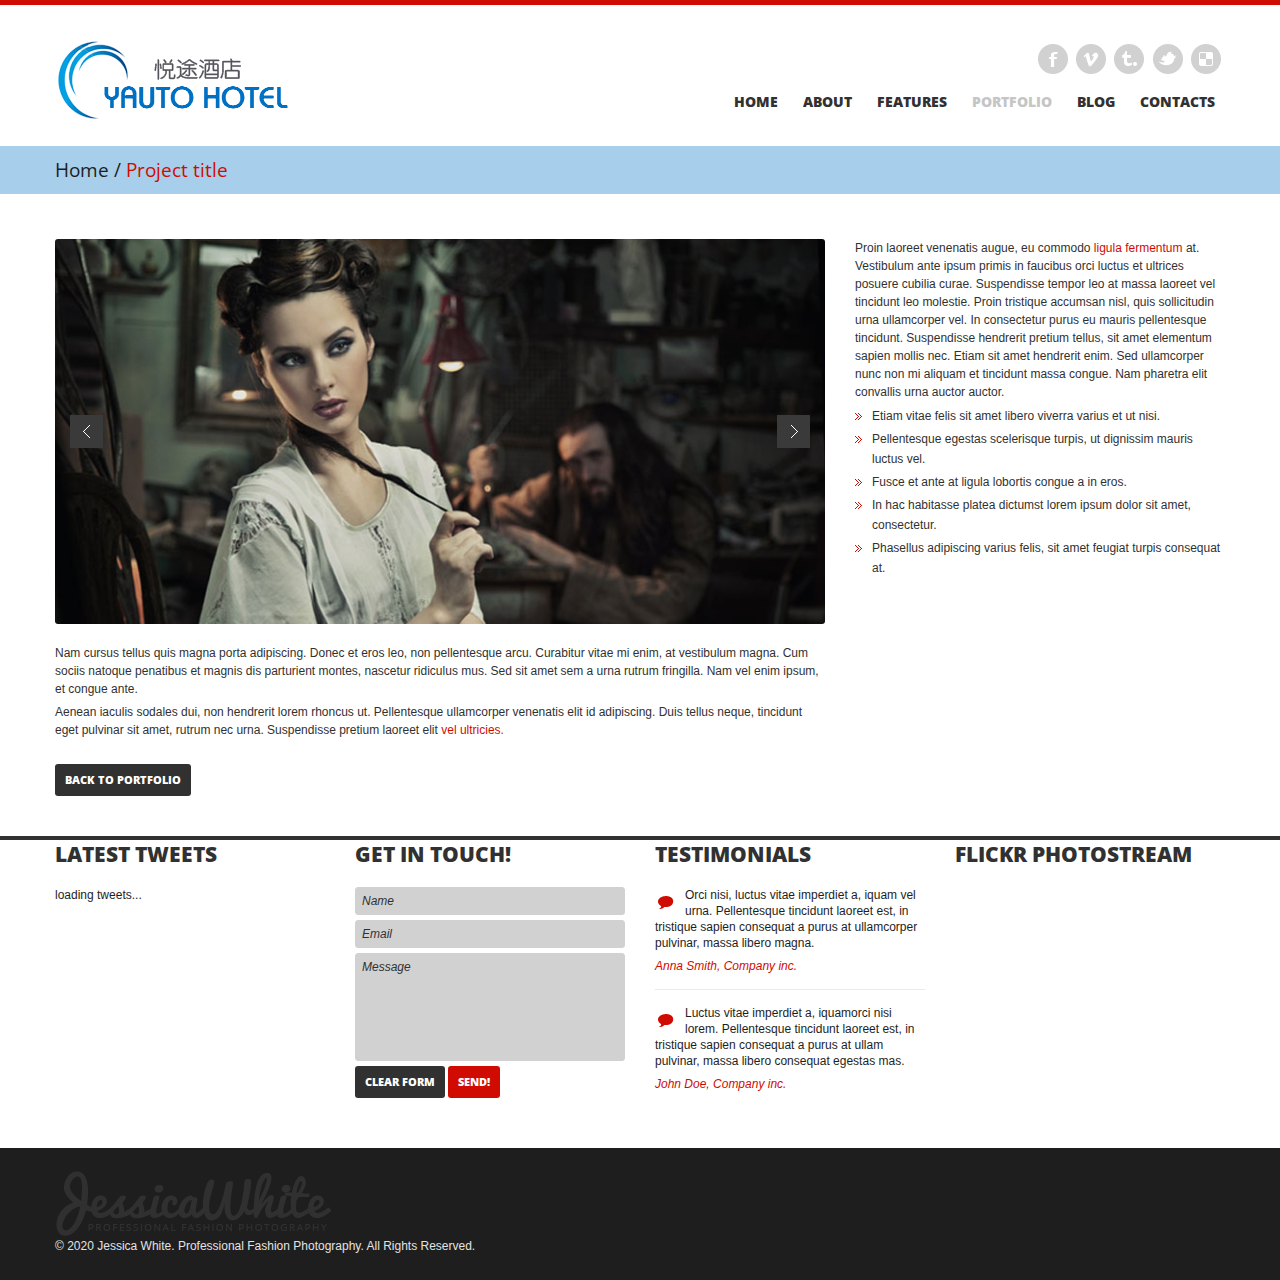
<file: single_portfolio.html>
<!DOCTYPE html>
<html lang="en">
<head>
<meta charset="utf-8">
<title>JessicaWhite | professional fashion photography</title>
<meta name="viewport" content="width=device-width, initial-scale=1.0">
<meta name="description" content="">
<meta name="author" content="">
<link href="css/prettyPhoto.css" rel="stylesheet" type="text/css" />
<link href="css/bootstrap.css" rel="stylesheet">
<link href="css/theme.css" rel="stylesheet">
<link href="css/bootstrap-responsive.css" rel="stylesheet">
<link href="css/docs.css" rel="stylesheet">
<link href="js/google-code-prettify/prettify.css" rel="stylesheet">

<link href='http://fonts.googleapis.com/css?family=Open+Sans:400,700,600' rel='stylesheet' type='text/css'>
<!--[if lt IE 9]>
	<script src="http://html5shim.googlecode.com/svn/trunk/html5.js"></script>
<![endif]-->    
</head>
<body>
	<!--header-->
    <div class="header">
    	<div class="wrap">
        	<div class="navbar navbar_ clearfix">
            	<div class="container">
                    <div class="row">
                        <div class="span4">
                        	<div class="logo"><a href="index.html"><img src="img/logo.png" alt="" /></a></div>                        
                        </div>
                        <div class="span8">
                        	<div class="follow_us">
                                <ul>
                                    <li><a href="#" class="facebook">Facebook</a></li>
                                    <li><a href="#" class="vimeo">Vimeo</a></li>
                                    <li><a href="#" class="tumbrl">Tumbrl</a></li>
                                    <li><a href="#" class="twitter">Twitter</a></li>
                                    <li><a href="#" class="delicious">Delicious</a></li>
                                </ul>
                            </div>
                            <div class="clear"></div>
                            <nav id="main_menu">
                                <div class="menu_wrap">
                                    <ul class="nav sf-menu">
                                      <li><a href="index.html">Home</a></li>
                                      <li><a href="about.html">About</a></li>
                                      <li class="sub-menu"><a href="javascript:{}">Features</a>
                                          <ul>
                                              <li><a href="scaffolding.html"><span>-</span>Scaffolding</a></li>
                                              <li><a href="typography.html"><span>-</span>Typography</a></li>
                                              <li><a href="shortcodes.html"><span>-</span>Shortcodes</a></li>
                                              <li><a href="tables.html"><span>-</span>Tables</a></li>                                          
                                          </ul>                                          
                                      </li>
                                      <li class="sub-menu current"><a href="javascript:{}">Portfolio</a>
                                           <ul>
                                              <li><a href="portfolio_2columns.html"><span>-</span>2 Columns</a></li>
                                              <li><a href="portfolio_3columns.html"><span>-</span>3 Columns</a></li>
                                              <li><a href="portfolio_4columns.html"><span>-</span>4 Columns</a></li>                                      
                                          </ul>
                                      </li>                                  
                                      <li class="sub-menu"><a href="javascript:{}">Blog</a>
                                           <ul>
                                              <li><a href="blog.html"><span>-</span>Blog with right sidebar</a></li>
                                              <li><a href="blog_post.html"><span>-</span>Blog post</a></li>                                      
                                          </ul>
                                      </li>
                                      <li><a href="contacts.html">Contacts</a></li>
                                    </ul>
                                </div>
                             </nav>                            
                        </div>
                    </div>                
                </div>
             </div>
        </div>    
    </div>
    <!--//header-->
        
    <!--page_container-->
    <div class="page_container">
    	<div class="breadcrumb">
        	<div class="wrap">
                <div class="container">
                    <a href="index.html">Home</a><span>/</span>Project title
                </div>
            </div> 
        </div>
    	<!--MAIN CONTENT AREA-->
        <div class="wrap">
            <div class="container">
                <div class="row pad25">
                	<div class="span8">
                    	<div id="portfolio_carousel" class="carousel slide">
                                <div class="carousel-inner">
                                  <div class="item active">
                                      <img src="img/portfolio/4.jpg" alt="" />
                                  </div>
                                  <div class="item">
                                     <img src="img/portfolio/5.jpg" alt="" />
                                  </div>
                                  <div class="item">
                                      <img src="img/portfolio/6.jpg" alt="" />
                                  </div>
                                  <div class="item">
                                     <img src="img/portfolio/7.jpg" alt="" />
                                  </div>
                                  <div class="item">
                                      <img src="img/portfolio/8.jpg" alt="" />
                                  </div>
                                  <div class="item">
                                     <img src="img/portfolio/9.jpg" alt="" />
                                  </div>
                                  <div class="item">
                                      <img src="img/portfolio/10.jpg" alt="" />
                                  </div>                      
                                </div>
                                <a class="left carousel-control" href="#portfolio_carousel" data-slide="prev"></a>
                                <a class="right carousel-control" href="#portfolio_carousel" data-slide="next"></a>
                          </div>
                          <p>Nam cursus tellus quis magna porta adipiscing. Donec et eros leo, non pellentesque arcu. Curabitur vitae mi enim, at vestibulum magna. Cum sociis natoque penatibus et magnis dis parturient montes, nascetur ridiculus mus. Sed sit amet sem a urna rutrum fringilla. Nam vel enim ipsum, et congue ante.</p>
                          <p>Aenean iaculis sodales dui, non hendrerit lorem rhoncus ut. Pellentesque ullamcorper venenatis elit id adipiscing. Duis tellus neque, tincidunt eget pulvinar sit amet, rutrum nec urna. Suspendisse pretium laoreet elit <a href="#">vel ultricies.</a></p>
                    </div>
                    <div class="span4">
                    	<p>Proin laoreet venenatis augue, eu commodo <a href="#">ligula fermentum</a> at. Vestibulum ante ipsum primis in faucibus orci luctus et ultrices posuere cubilia curae. Suspendisse tempor leo at massa laoreet vel tincidunt leo molestie. Proin tristique accumsan nisl, quis sollicitudin urna ullamcorper vel. In consectetur purus eu mauris pellentesque tincidunt. Suspendisse hendrerit pretium tellus, sit amet elementum sapien mollis nec. Etiam sit amet hendrerit enim. Sed ullamcorper nunc non mi aliquam et tincidunt massa congue. Nam pharetra elit convallis urna auctor auctor. </p>                        
                        <ul class="links">
                            <li><a href="#">Etiam vitae felis sit amet libero viverra varius et ut nisi.</a></li>
                            <li><a href="#">Pellentesque egestas scelerisque turpis, ut dignissim mauris luctus vel.</a></li>
                            <li><a href="#">Fusce et ante at ligula lobortis congue a in eros.</a></li>
                            <li><a href="#">In hac habitasse platea dictumst lorem ipsum dolor sit amet, consectetur.</a></li>
                            <li><a href="#">Phasellus adipiscing varius felis, sit amet feugiat turpis consequat at.</a></li>
                        </ul>                    
                    </div>
                </div>
                <a class="btn dark_btn marg20" href="javascript:history.back()">Back to Portfolio</a>
            </div>
        </div>
    <!--//MAIN CONTENT AREA-->
    	
    </div>
    <!--//page_container-->
    
    <!--footer-->
    <div id="footer">
    	<div class="wrap">
    		<div class="container">
            	<div class="row">
                	<div class="span3">
                    	<h2 class="title">Latest tweets</h2>
                        <div class="tweet_block"></div>                       
                    </div>
                    <div class="span3">
                    	<h2 class="title">Get in touch!</h2>
                        <form action="#" method="post">
                        	<input class="span3" type="text" name="name" id="name" value="Name" onFocus="if (this.value == 'Name') this.value = '';" onBlur="if (this.value == '') this.value = 'Name';" />
                            <input class="span3" type="text" name="email" id="email" value="Email" onFocus="if (this.value == 'Email') this.value = '';" onBlur="if (this.value == '') this.value = 'Email';" />
                            <textarea name="message" id="message" class="span3" onFocus="if (this.value == 'Message') this.value = '';" onBlur="if (this.value == '') this.value = 'Message';" >Message</textarea>
                            <div class="clear"></div>
                            <input type="reset" class="btn dark_btn" value="Clear form" />
                            <input type="submit" class="btn send_btn" value="Send!" />
                            <div class="clear"></div>
                        </form>
                    </div> 
                    <div class="span3">
                    	<h2 class="title">Testimonials</h2>
                        <ul>
                        	<li>
                            	<span class="testimonials_arrow"></span>Orci nisi, luctus vitae imperdiet a, iquam vel urna. Pellentesque tincidunt laoreet est, in tristique sapien consequat a purus at ullamcorper pulvinar, massa libero magna.
                            	<div class="clear"></div>
                                <div class="author">Anna Smith, Company inc.</div>
                            </li>
                            <li>
                            	<span class="testimonials_arrow"></span>Luctus vitae imperdiet a, iquamorci nisi lorem. Pellentesque tincidunt laoreet est, in tristique sapien consequat a purus at ullam pulvinar, massa libero consequat egestas mas.
                            	<div class="clear"></div>
                                <div class="author">John Doe, Company inc.</div>
                            </li>
                        </ul>                     
                    </div>
                    <div class="span3">
                    	<h2 class="title">flickr photostream</h2>
                        <div class="flickrs">
                            <div class="FlickrImages">
                                <ul></ul>
                                <div class="clear"></div>
                            </div>
                        </div> 
                    </div>         	
            	</div>
        	</div>            
        </div>
        
        <div class="footer_bottom">
            <div class="wrap">
            	<div class="container">
                	<div class="row">
                		<div class="span5">
                        	<div class="foot_logo"><a href="index.html"><img src="img/foot_logo.png" alt="" /></a></div>    
                        	<div class="copyright">&copy; 2020 Jessica White. Professional Fashion Photography. All Rights Reserved.</div>                        
                        </div>
                        <div class="span7">
                        	<div class="foot_right_block">
                            	<div class="fright">
                                	<form action="#" method="post">
                                        <input class="inp_search" name="name" type="text" value="Search the Site" onfocus="if (this.value == 'Search the Site') this.value = '';" onblur="if (this.value == '') this.value = 'Search the Site';" />                                        
                                    </form>
                                </div>
                                <div class="follow_us">
                                	<ul>
                                        <li><a rel="tooltip" href="#" title="Facebook" class="facebook">Facebook</a></li>
                                        <li><a rel="tooltip" href="#" title="Twitter" class="twitter">Twitter</a></li>
                                        <li><a rel="tooltip" href="#" title="Tumbrl" class="tumbrl">Tumbrl</a></li>
                                        <li><a rel="tooltip" href="#" title="Vimeo" class="vimeo">Vimeo</a></li>
                                        <li><a rel="tooltip" href="#" title="Delicious" class="delicious">Delicious</a></li>
                                    </ul>
                                </div>
                                <div class="clear"></div>
                            
                            	<div class="clear"></div>
                            	<div class="foot_menu">
                            		<ul>
                                        <li><a href="index.html">Home</a></li>
                                        <li><a href="about.html">About</a></li>
                                        <li><a href="scaffolding.html">features</a></li>
                                        <li><a href="portfolio_2columns.html" class="current">Portfolio</a></li>
                                        <li><a href="blog.html">Blog</a></li>
                                        <li><a href="contacts.html">Contacts</a></li>
                                    </ul>
                            	</div>
                            </div>                            
                        </div>
                    </div>	
                </div>
            </div>
        </div>
    </div>
    <!--//footer-->    

	<script src="http://ajax.googleapis.com/ajax/libs/jquery/1.8.2/jquery.min.js"></script>
    <script src="js/google-code-prettify/prettify.js"></script>
    <script type="text/javascript" src="js/jquery.easing.1.3.js"></script>
    <script src="js/bootstrap.js"></script>
    <script src="js/superfish.js"></script>
    <script type="text/javascript" src="js/jquery.tweet.js"></script>
    <script type="text/javascript" src="js/jquery.prettyPhoto.js"></script>
    <script type="text/javascript" src="js/myscript.js"></script>
    <script type="text/javascript">
		$(document).ready(function(){	
			//Slider
			$('#portfolio_carousel').carousel({
				pause: 'hover'
			});				
		});
	</script>
    <script src="js/application.js"></script>
</body>
</html>
</file>
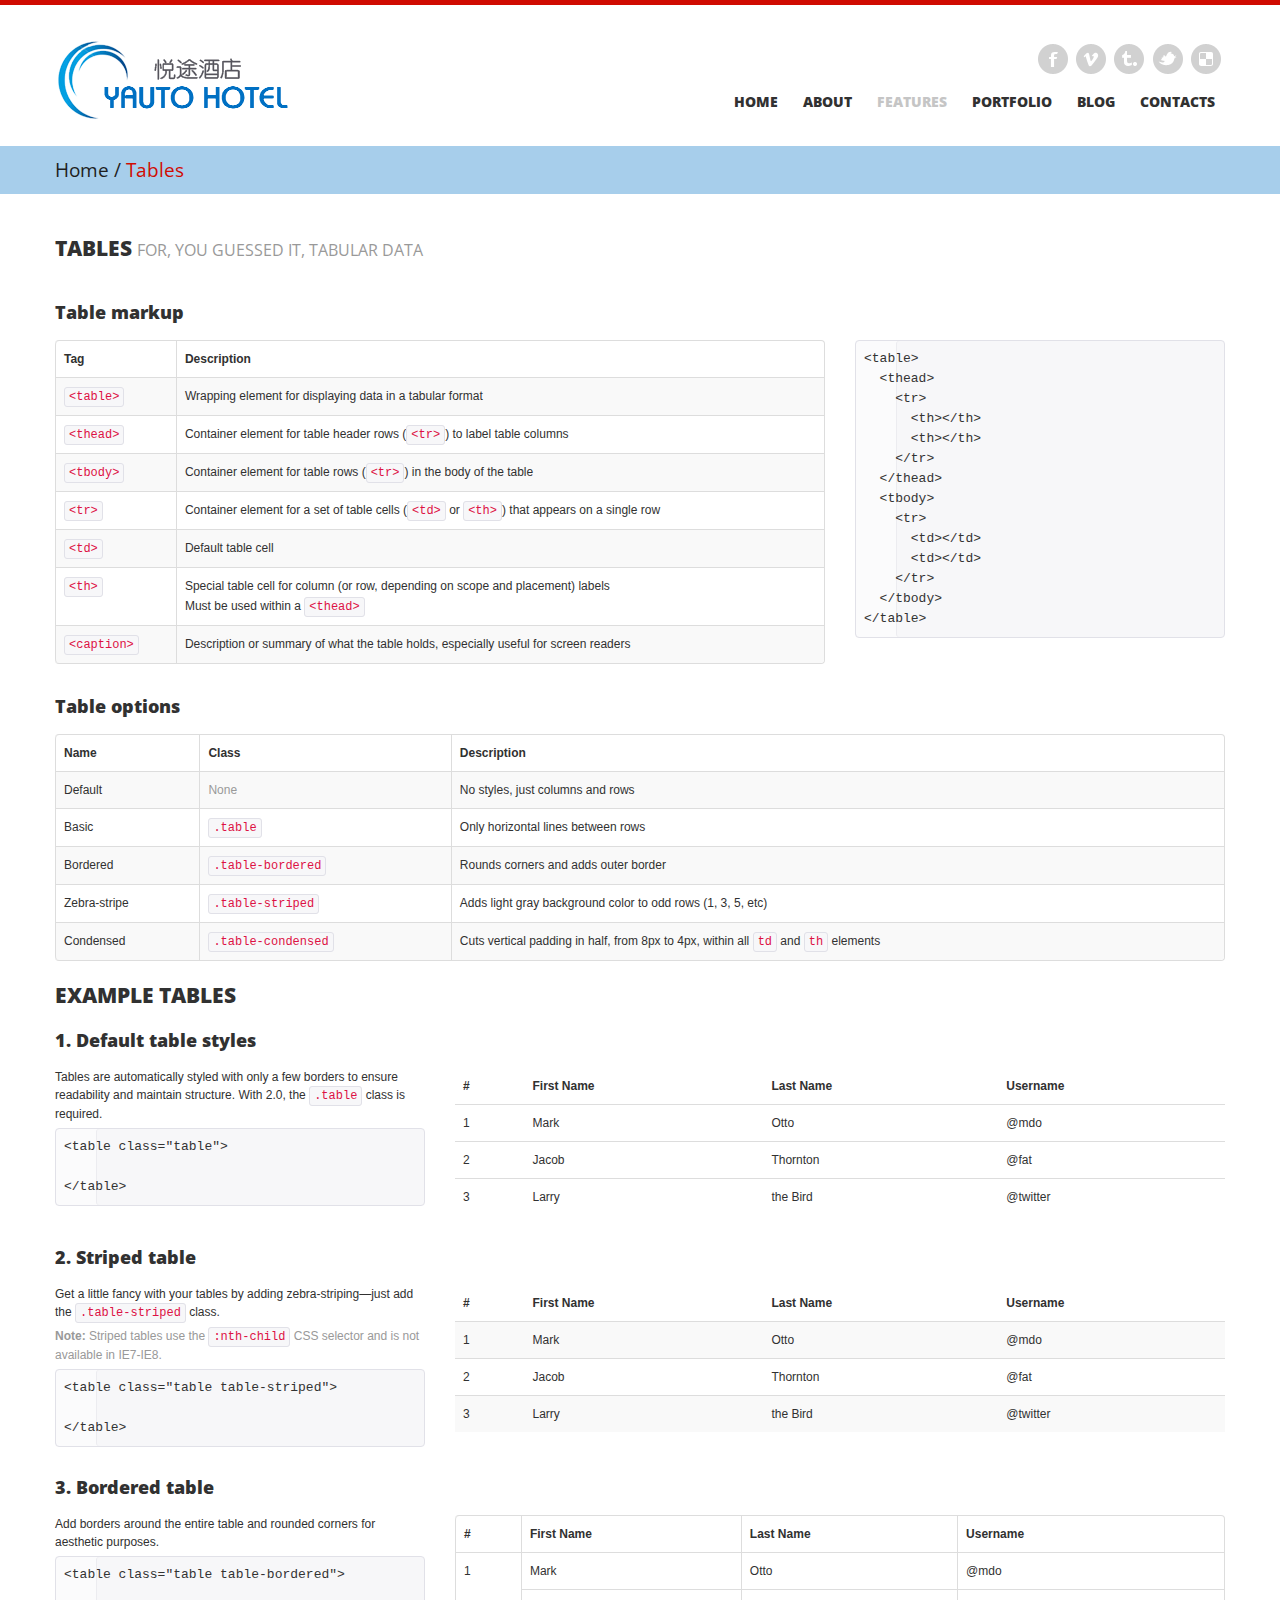
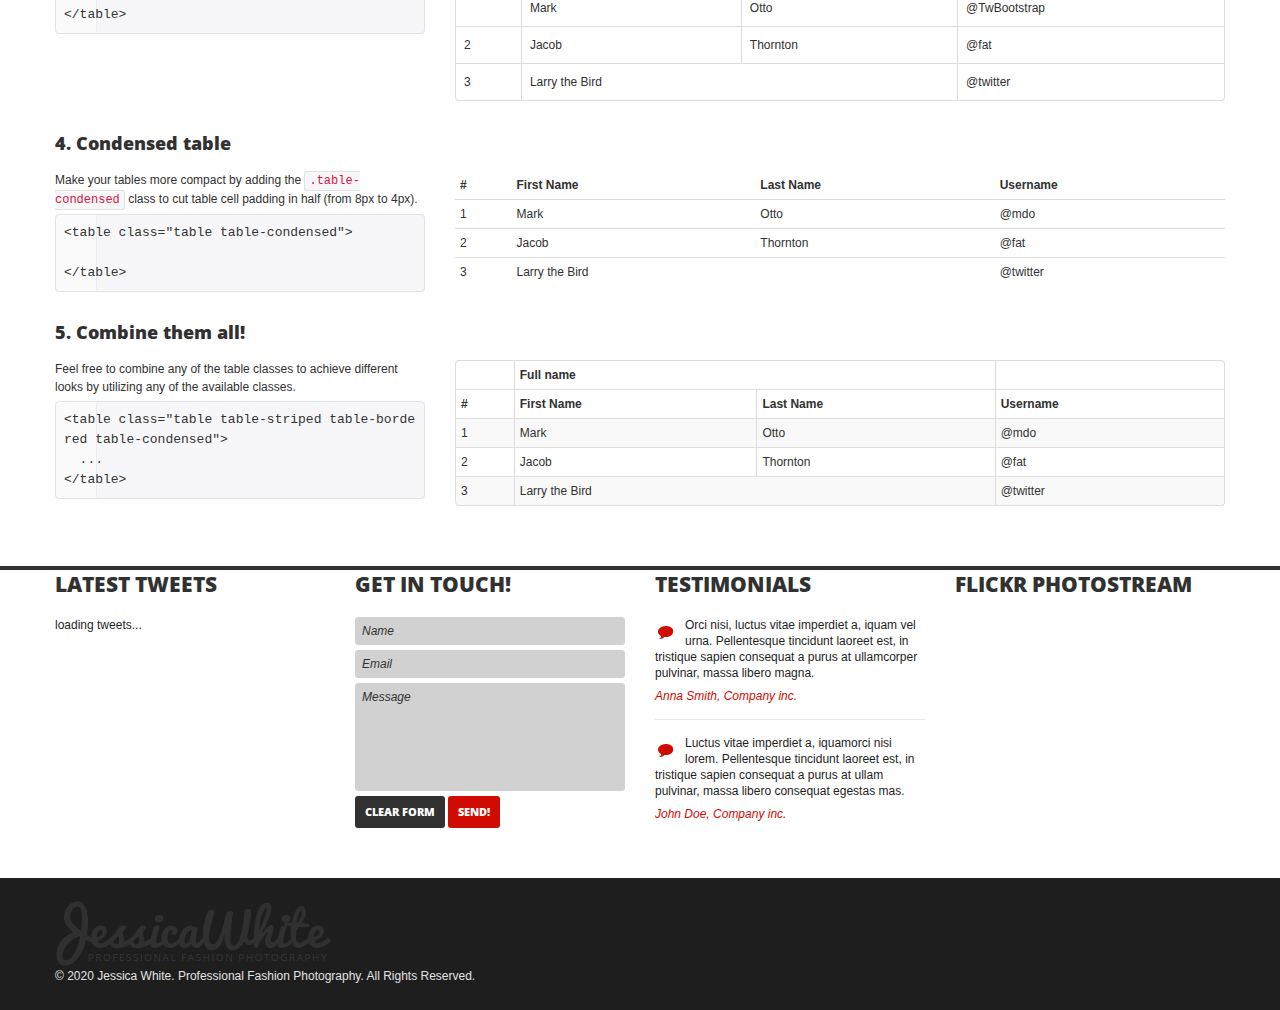
<file: tables.html>
<!DOCTYPE html>
<html lang="en">
<head>
<meta charset="utf-8">
<title>JessicaWhite | professional fashion photography</title>
<meta name="viewport" content="width=device-width, initial-scale=1.0">
<meta name="description" content="">
<meta name="author" content="">
<link href="css/prettyPhoto.css" rel="stylesheet" type="text/css" />
<link href="css/bootstrap.css" rel="stylesheet">
<link href="css/theme.css" rel="stylesheet">
<link href="css/bootstrap-responsive.css" rel="stylesheet">
<link href="css/docs.css" rel="stylesheet">
<link href="js/google-code-prettify/prettify.css" rel="stylesheet">

<link href='http://fonts.googleapis.com/css?family=Open+Sans:400,700,600' rel='stylesheet' type='text/css'>
<!--[if lt IE 9]>
	<script src="http://html5shim.googlecode.com/svn/trunk/html5.js"></script>
<![endif]-->    
</head>
<body>
	<!--header-->
    <div class="header">
    	<div class="wrap">
        	<div class="navbar navbar_ clearfix">
            	<div class="container">
                    <div class="row">
                        <div class="span4">
                        	<div class="logo"><a href="index.html"><img src="img/logo.png" alt="" /></a></div>                        
                        </div>
                        <div class="span8">
                        	<div class="follow_us">
                                <ul>
                                    <li><a href="#" class="facebook">Facebook</a></li>
                                    <li><a href="#" class="vimeo">Vimeo</a></li>
                                    <li><a href="#" class="tumbrl">Tumbrl</a></li>
                                    <li><a href="#" class="twitter">Twitter</a></li>
                                    <li><a href="#" class="delicious">Delicious</a></li>
                                </ul>
                            </div>
                            <div class="clear"></div>
                            <nav id="main_menu">
                                <div class="menu_wrap">
                                    <ul class="nav sf-menu">
                                      <li><a href="index.html">Home</a></li>
                                      <li><a href="about.html">About</a></li>
                                      <li class="sub-menu current"><a href="javascript:{}">Features</a>
                                          <ul>
                                              <li><a href="scaffolding.html"><span>-</span>Scaffolding</a></li>
                                              <li><a href="typography.html"><span>-</span>Typography</a></li>
                                              <li><a href="shortcodes.html"><span>-</span>Shortcodes</a></li>
                                              <li class="current"><a href="tables.html"><span>-</span>Tables</a></li>                                          
                                          </ul>                                          
                                      </li>
                                      <li class="sub-menu"><a href="javascript:{}">Portfolio</a>
                                           <ul>
                                              <li><a href="portfolio_2columns.html"><span>-</span>2 Columns</a></li>
                                              <li><a href="portfolio_3columns.html"><span>-</span>3 Columns</a></li>
                                              <li><a href="portfolio_4columns.html"><span>-</span>4 Columns</a></li>                                      
                                          </ul>
                                      </li>                                  
                                      <li class="sub-menu"><a href="javascript:{}">Blog</a>
                                           <ul>
                                              <li><a href="blog.html"><span>-</span>Blog with right sidebar</a></li>
                                              <li><a href="blog_post.html"><span>-</span>Blog post</a></li>                                      
                                          </ul>
                                      </li>
                                      <li><a href="contacts.html">Contacts</a></li>
                                    </ul>
                                </div>
                             </nav>                            
                        </div>
                    </div>                
                </div>
             </div>
        </div>    
    </div>
    <!--//header-->
        
    <!--page_container-->
    <div class="page_container">
    	<div class="breadcrumb">
        	<div class="wrap">
                <div class="container">
                    <a href="index.html">Home</a><span>/</span>Tables
                </div>
            </div> 
        </div>
    	<!--MAIN CONTENT AREA-->
        <div class="wrap">
            <div class="container inner_content">
                <!-- Tables -->
                <section id="tables">
                  <div class="page-header">
                    <h2 class="title"><span>Tables <small>For, you guessed it, tabular data</small></span></h2>
                  </div>
                
                  <h3>Table markup</h3>
                  <div class="row">
                    <div class="span8">
                      <table class="table table-bordered table-striped">
                        <colgroup>
                          <col class="span1">
                          <col class="span7">
                        </colgroup>
                        <thead>
                          <tr>
                            <th>Tag</th>
                            <th>Description</th>
                          </tr>
                        </thead>
                        <tbody>
                          <tr>
                            <td>
                              <code>&lt;table&gt;</code>
                            </td>
                            <td>
                              Wrapping element for displaying data in a tabular format
                            </td>
                          </tr>
                          <tr>
                            <td>
                              <code>&lt;thead&gt;</code>
                            </td>
                            <td>
                              Container element for table header rows (<code>&lt;tr&gt;</code>) to label table columns
                            </td>
                          </tr>
                          <tr>
                            <td>
                              <code>&lt;tbody&gt;</code>
                            </td>
                            <td>
                              Container element for table rows (<code>&lt;tr&gt;</code>) in the body of the table
                            </td>
                          </tr>
                          <tr>
                            <td>
                              <code>&lt;tr&gt;</code>
                            </td>
                            <td>
                              Container element for a set of table cells (<code>&lt;td&gt;</code> or <code>&lt;th&gt;</code>) that appears on a single row
                            </td>
                          </tr>
                          <tr>
                            <td>
                              <code>&lt;td&gt;</code>
                            </td>
                            <td>
                              Default table cell
                            </td>
                          </tr>
                          <tr>
                            <td>
                              <code>&lt;th&gt;</code>
                            </td>
                            <td>
                              Special table cell for column (or row, depending on scope and placement) labels<br>
                              Must be used within a <code>&lt;thead&gt;</code>
                            </td>
                          </tr>
                          <tr>
                            <td>
                              <code>&lt;caption&gt;</code>
                            </td>
                            <td>
                              Description or summary of what the table holds, especially useful for screen readers
                            </td>
                          </tr>
                        </tbody>
                      </table>
                    </div>
                    <div class="span4">
                        <pre class="prettyprint linenums">
&lt;table&gt;
  &lt;thead&gt;
    &lt;tr&gt;
      &lt;th&gt;&lt;/th&gt;
      &lt;th&gt;&lt;/th&gt;
    &lt;/tr&gt;
  &lt;/thead&gt;
  &lt;tbody&gt;
    &lt;tr&gt;
      &lt;td&gt;&lt;/td&gt;
      &lt;td&gt;&lt;/td&gt;
    &lt;/tr&gt;
  &lt;/tbody&gt;
&lt;/table&gt;</pre>
                    </div>
                  </div>
                
                  <h3>Table options</h3>
                  <table class="table table-bordered table-striped">
                  <thead>
                      <tr>
                        <th>Name</th>
                        <th>Class</th>
                        <th>Description</th>
                      </tr>
                    </thead>
                    <tbody>
                      <tr>
                        <td>Default</td>
                        <td class="muted">None</td>
                        <td>No styles, just columns and rows</td>
                      </tr>
                      <tr>
                        <td>Basic</td>
                        <td>
                          <code>.table</code>
                        </td>
                        <td>Only horizontal lines between rows</td>
                      </tr>
                      <tr>
                        <td>Bordered</td>
                        <td>
                          <code>.table-bordered</code>
                        </td>
                        <td>Rounds corners and adds outer border</td>
                      </tr>
                      <tr>
                        <td>Zebra-stripe</td>
                        <td>
                          <code>.table-striped</code>
                        </td>
                        <td>Adds light gray background color to odd rows (1, 3, 5, etc)</td>
                      </tr>
                      <tr>
                        <td>Condensed</td>
                        <td>
                          <code>.table-condensed</code>
                        </td>
                        <td>Cuts vertical padding in half, from 8px to 4px, within all <code>td</code> and <code>th</code> elements</td>
                      </tr>
                    </tbody>
                  </table>
                
                
                  <h2 class="title"><span>Example tables</span></h2>
                
                  <h3>1. Default table styles</h3>
                  <div class="row">
                    <div class="span4">
                      <p>Tables are automatically styled with only a few borders to ensure readability and maintain structure. With 2.0, the <code>.table</code> class is required.</p>
                        <pre class="prettyprint linenums">
&lt;table class="table"&gt;
  
&lt;/table&gt;</pre>
                    </div>
                    <div class="span8">
                      <table class="table">
                        <thead>
                          <tr>
                            <th>#</th>
                            <th>First Name</th>
                            <th>Last Name</th>
                            <th>Username</th>
                          </tr>
                        </thead>
                        <tbody>
                          <tr>
                            <td>1</td>
                            <td>Mark</td>
                            <td>Otto</td>
                            <td>@mdo</td>
                          </tr>
                          <tr>
                            <td>2</td>
                            <td>Jacob</td>
                            <td>Thornton</td>
                            <td>@fat</td>
                          </tr>
                          <tr>
                            <td>3</td>
                            <td>Larry</td>
                            <td>the Bird</td>
                            <td>@twitter</td>
                          </tr>
                        </tbody>
                      </table>
                    </div>
                  </div>
                
                
                  <h3>2. Striped table</h3>
                  <div class="row">
                    <div class="span4">
                      <p>Get a little fancy with your tables by adding zebra-striping&mdash;just add the <code>.table-striped</code> class.</p>
                      <p class="muted"><strong>Note:</strong> Striped tables use the <code>:nth-child</code> CSS selector and is not available in IE7-IE8.</p>
                        <pre class="prettyprint linenums" style="margin-bottom: 18px;">
&lt;table class="table table-striped"&gt;
  
&lt;/table&gt;</pre>
                    </div>
                    <div class="span8">
                      <table class="table table-striped">
                        <thead>
                          <tr>
                            <th>#</th>
                            <th>First Name</th>
                            <th>Last Name</th>
                            <th>Username</th>
                          </tr>
                        </thead>
                        <tbody>
                          <tr>
                            <td>1</td>
                            <td>Mark</td>
                            <td>Otto</td>
                            <td>@mdo</td>
                          </tr>
                          <tr>
                            <td>2</td>
                            <td>Jacob</td>
                            <td>Thornton</td>
                            <td>@fat</td>
                          </tr>
                          <tr>
                            <td>3</td>
                            <td>Larry</td>
                            <td>the Bird</td>
                            <td>@twitter</td>
                          </tr>
                        </tbody>
                      </table>
                    </div>
                  </div>
                
                
                  <h3>3. Bordered table</h3>
                  <div class="row">
                    <div class="span4">
                      <p>Add borders around the entire table and rounded corners for aesthetic purposes.</p>
                        <pre class="prettyprint linenums">
&lt;table class="table table-bordered"&gt;
  
&lt;/table&gt;</pre>
                    </div>
                    <div class="span8">
                      <table class="table table-bordered">
                        <thead>
                          <tr>
                            <th>#</th>
                            <th>First Name</th>
                            <th>Last Name</th>
                            <th>Username</th>
                          </tr>
                        </thead>
                        <tbody>
                          <tr>
                            <td rowspan="2">1</td>
                            <td>Mark</td>
                            <td>Otto</td>
                            <td>@mdo</td>
                          </tr>
                          <tr>
                            <td>Mark</td>
                            <td>Otto</td>
                            <td>@TwBootstrap</td>
                          </tr>
                          <tr>
                            <td>2</td>
                            <td>Jacob</td>
                            <td>Thornton</td>
                            <td>@fat</td>
                          </tr>
                          <tr>
                            <td>3</td>
                            <td colspan="2">Larry the Bird</td>
                            <td>@twitter</td>
                          </tr>
                        </tbody>
                      </table>
                    </div>
                  </div>
                
                
                  <h3>4. Condensed table</h3>
                  <div class="row">
                    <div class="span4">
                      <p>Make your tables more compact by adding the <code>.table-condensed</code> class to cut table cell padding in half (from 8px to 4px).</p>
                        <pre class="prettyprint linenums" style="margin-bottom: 18px;">
&lt;table class="table table-condensed"&gt;
  
&lt;/table&gt;</pre>
                    </div>
                    <div class="span8">
                      <table class="table table-condensed">
                        <thead>
                          <tr>
                            <th>#</th>
                            <th>First Name</th>
                            <th>Last Name</th>
                            <th>Username</th>
                
                          </tr>
                        </thead>
                        <tbody>
                          <tr>
                            <td>1</td>
                            <td>Mark</td>
                            <td>Otto</td>
                            <td>@mdo</td>
                          </tr>
                          <tr>
                            <td>2</td>
                            <td>Jacob</td>
                            <td>Thornton</td>
                            <td>@fat</td>
                          </tr>
                          <tr>
                            <td>3</td>
                            <td colspan="2">Larry the Bird</td>
                            <td>@twitter</td>
                          </tr>
                        </tbody>
                      </table>
                    </div>
                  </div>
                
                
                
                  <h3>5. Combine them all!</h3>
                  <div class="row">
                    <div class="span4">
                      <p>Feel free to combine any of the table classes to achieve different looks by utilizing any of the available classes.</p>
                        <pre class="prettyprint linenums" style="margin-bottom: 18px;">
&lt;table class="table table-striped table-bordered table-condensed"&gt;
  ...
&lt;/table&gt;</pre>
                    </div>
                    <div class="span8">
                      <table class="table table-striped table-bordered table-condensed">
                        <thead>
                          <tr>
                            <th></th>
                            <th colspan="2">Full name</th>
                            <th></th>
                          </tr>
                          <tr>
                            <th>#</th>
                            <th>First Name</th>
                            <th>Last Name</th>
                            <th>Username</th>
                          </tr>
                        </thead>
                        <tbody>
                          <tr>
                            <td>1</td>
                            <td>Mark</td>
                            <td>Otto</td>
                            <td>@mdo</td>
                          </tr>
                          <tr>
                            <td>2</td>
                            <td>Jacob</td>
                            <td>Thornton</td>
                            <td>@fat</td>
                          </tr>
                          <tr>
                            <td>3</td>
                            <td colspan="2">Larry the Bird</td>
                            <td>@twitter</td>
                          </tr>
                        </tbody>
                      </table>
                    </div>
                  </div>
                </section>
    
            </div>
        </div>
    <!--/MAIN CONTENT AREA-->
    	
    </div>
    <!--//page_container-->
    
    <!--footer-->
    <div id="footer">
    	<div class="wrap">
    		<div class="container">
            	<div class="row">
                	<div class="span3">
                    	<h2 class="title">Latest tweets</h2>
                        <div class="tweet_block"></div>                       
                    </div>
                    <div class="span3">
                    	<h2 class="title">Get in touch!</h2>
                        <form action="#" method="post">
                        	<input class="span3" type="text" name="name" id="name" value="Name" onFocus="if (this.value == 'Name') this.value = '';" onBlur="if (this.value == '') this.value = 'Name';" />
                            <input class="span3" type="text" name="email" id="email" value="Email" onFocus="if (this.value == 'Email') this.value = '';" onBlur="if (this.value == '') this.value = 'Email';" />
                            <textarea name="message" id="message" class="span3" onFocus="if (this.value == 'Message') this.value = '';" onBlur="if (this.value == '') this.value = 'Message';" >Message</textarea>
                            <div class="clear"></div>
                            <input type="reset" class="btn dark_btn" value="Clear form" />
                            <input type="submit" class="btn send_btn" value="Send!" />
                            <div class="clear"></div>
                        </form>
                    </div> 
                    <div class="span3">
                    	<h2 class="title">Testimonials</h2>
                        <ul>
                        	<li>
                            	<span class="testimonials_arrow"></span>Orci nisi, luctus vitae imperdiet a, iquam vel urna. Pellentesque tincidunt laoreet est, in tristique sapien consequat a purus at ullamcorper pulvinar, massa libero magna.
                            	<div class="clear"></div>
                                <div class="author">Anna Smith, Company inc.</div>
                            </li>
                            <li>
                            	<span class="testimonials_arrow"></span>Luctus vitae imperdiet a, iquamorci nisi lorem. Pellentesque tincidunt laoreet est, in tristique sapien consequat a purus at ullam pulvinar, massa libero consequat egestas mas.
                            	<div class="clear"></div>
                                <div class="author">John Doe, Company inc.</div>
                            </li>
                        </ul>                     
                    </div>
                    <div class="span3">
                    	<h2 class="title">flickr photostream</h2>
                        <div class="flickrs">
                            <div class="FlickrImages">
                                <ul></ul>
                                <div class="clear"></div>
                            </div>
                        </div> 
                    </div>         	
            	</div>
        	</div>            
        </div>
        
        <div class="footer_bottom">
            <div class="wrap">
            	<div class="container">
                	<div class="row">
                		<div class="span5">
                        	<div class="foot_logo"><a href="index.html"><img src="img/foot_logo.png" alt="" /></a></div>    
                        	<div class="copyright">&copy; 2020 Jessica White. Professional Fashion Photography. All Rights Reserved.</div>                        
                        </div>
                        <div class="span7">
                        	<div class="foot_right_block">
                            	<div class="fright">
                                	<form action="#" method="post">
                                        <input class="inp_search" name="name" type="text" value="Search the Site" onfocus="if (this.value == 'Search the Site') this.value = '';" onblur="if (this.value == '') this.value = 'Search the Site';" />                                        
                                    </form>
                                </div>
                                <div class="follow_us">
                                	<ul>
                                        <li><a rel="tooltip" href="#" title="Facebook" class="facebook">Facebook</a></li>
                                        <li><a rel="tooltip" href="#" title="Twitter" class="twitter">Twitter</a></li>
                                        <li><a rel="tooltip" href="#" title="Tumbrl" class="tumbrl">Tumbrl</a></li>
                                        <li><a rel="tooltip" href="#" title="Vimeo" class="vimeo">Vimeo</a></li>
                                        <li><a rel="tooltip" href="#" title="Delicious" class="delicious">Delicious</a></li>
                                    </ul>
                                </div>
                                <div class="clear"></div>
                            
                            	<div class="clear"></div>
                            	<div class="foot_menu">
                            		<ul>
                                        <li><a href="index.html">Home</a></li>
                                        <li><a href="about.html">About</a></li>
                                        <li><a href="scaffolding.html" class="current">features</a></li>
                                        <li><a href="portfolio_2columns.html">Portfolio</a></li>
                                        <li><a href="blog.html">Blog</a></li>
                                        <li><a href="contacts.html">Contacts</a></li>
                                    </ul>
                            	</div>
                            </div>                            
                        </div>
                    </div>	
                </div>
            </div>
        </div>
    </div>
    <!--//footer-->   

	<script src="http://ajax.googleapis.com/ajax/libs/jquery/1.8.2/jquery.min.js"></script>
    <script src="js/google-code-prettify/prettify.js"></script>
    <script type="text/javascript" src="js/jquery.easing.1.3.js"></script>
    <script src="js/bootstrap.js"></script>
    <script src="js/superfish.js"></script>
    <script type="text/javascript" src="js/jquery.tweet.js"></script>
    <script type="text/javascript" src="js/jquery.prettyPhoto.js"></script>
    <script type="text/javascript" src="js/myscript.js"></script>
    <script src="js/application.js"></script>
</body>
</html>
</file>
<file: css/prettyPhoto.css>
div.pp_default .pp_top,div.pp_default .pp_top .pp_middle,div.pp_default .pp_top .pp_left,div.pp_default .pp_top .pp_right,div.pp_default .pp_bottom,div.pp_default .pp_bottom .pp_left,div.pp_default .pp_bottom .pp_middle,div.pp_default .pp_bottom .pp_right{height:13px}
div.pp_default .pp_top .pp_left{background:url(../img/prettyPhoto/default/sprite.png) -78px -93px no-repeat}
div.pp_default .pp_top .pp_middle{background:url(../img/prettyPhoto/default/sprite_x.png) top left repeat-x}
div.pp_default .pp_top .pp_right{background:url(../img/prettyPhoto/default/sprite.png) -112px -93px no-repeat}
div.pp_default .pp_content .ppt{color:#f8f8f8}
div.pp_default .pp_content_container .pp_left{background:url(../img/prettyPhoto/default/sprite_y.png) -7px 0 repeat-y;padding-left:13px}
div.pp_default .pp_content_container .pp_right{background:url(../img/prettyPhoto/default/sprite_y.png) top right repeat-y;padding-right:13px}
div.pp_default .pp_next:hover{background:url(../img/prettyPhoto/default/sprite_next.png) center right no-repeat;cursor:pointer}
div.pp_default .pp_previous:hover{background:url(../img/prettyPhoto/default/sprite_prev.png) center left no-repeat;cursor:pointer}
div.pp_default .pp_expand{background:url(../img/prettyPhoto/default/sprite.png) 0 -29px no-repeat;cursor:pointer;width:28px;height:28px}
div.pp_default .pp_expand:hover{background:url(../img/prettyPhoto/default/sprite.png) 0 -56px no-repeat;cursor:pointer}
div.pp_default .pp_contract{background:url(../img/prettyPhoto/default/sprite.png) 0 -84px no-repeat;cursor:pointer;width:28px;height:28px}
div.pp_default .pp_contract:hover{background:url(../img/prettyPhoto/default/sprite.png) 0 -113px no-repeat;cursor:pointer}
div.pp_default .pp_close{width:30px;height:30px;background:url(../img/prettyPhoto/default/sprite.png) 2px 1px no-repeat;cursor:pointer}
div.pp_default .pp_gallery ul li a{background:url(../img/prettyPhoto/default/default_thumb.png) center center #f8f8f8;border:1px solid #aaa}
div.pp_default .pp_social{margin-top:7px}
div.pp_default .pp_gallery a.pp_arrow_previous,div.pp_default .pp_gallery a.pp_arrow_next{position:static;left:auto}
div.pp_default .pp_nav .pp_play,div.pp_default .pp_nav .pp_pause{background:url(../img/prettyPhoto/default/sprite.png) -51px 1px no-repeat;height:30px;width:30px}
div.pp_default .pp_nav .pp_pause{background-position:-51px -29px}
div.pp_default a.pp_arrow_previous,div.pp_default a.pp_arrow_next{background:url(../img/prettyPhoto/default/sprite.png) -31px -3px no-repeat;height:20px;width:20px;margin:4px 0 0}
div.pp_default a.pp_arrow_next{left:52px;background-position:-82px -3px}
div.pp_default .pp_content_container .pp_details{margin-top:5px}
div.pp_default .pp_nav{clear:none;height:30px;width:110px;position:relative}
div.pp_default .pp_nav .currentTextHolder{font-family:Georgia;font-style:italic;color:#999;font-size:11px;left:75px;line-height:25px;position:absolute;top:2px;margin:0;padding:0 0 0 10px}
div.pp_default .pp_close:hover,div.pp_default .pp_nav .pp_play:hover,div.pp_default .pp_nav .pp_pause:hover,div.pp_default .pp_arrow_next:hover,div.pp_default .pp_arrow_previous:hover{opacity:0.7}
div.pp_default .pp_description{font-size:11px;font-weight:700;line-height:14px;margin:5px 50px 5px 0}
div.pp_default .pp_bottom .pp_left{background:url(../img/prettyPhoto/default/sprite.png) -78px -127px no-repeat}
div.pp_default .pp_bottom .pp_middle{background:url(../img/prettyPhoto/default/sprite_x.png) bottom left repeat-x}
div.pp_default .pp_bottom .pp_right{background:url(../img/prettyPhoto/default/sprite.png) -112px -127px no-repeat}
div.pp_default .pp_loaderIcon{background:url(../img/prettyPhoto/default/loader.gif) center center no-repeat}
div.light_rounded .pp_top .pp_left{background:url(../img/prettyPhoto/light_rounded/sprite.png) -88px -53px no-repeat}
div.light_rounded .pp_top .pp_right{background:url(../img/prettyPhoto/light_rounded/sprite.png) -110px -53px no-repeat}
div.light_rounded .pp_next:hover{background:url(../img/prettyPhoto/light_rounded/btnNext.png) center right no-repeat;cursor:pointer}
div.light_rounded .pp_previous:hover{background:url(../img/prettyPhoto/light_rounded/btnPrevious.png) center left no-repeat;cursor:pointer}
div.light_rounded .pp_expand{background:url(../img/prettyPhoto/light_rounded/sprite.png) -31px -26px no-repeat;cursor:pointer}
div.light_rounded .pp_expand:hover{background:url(../img/prettyPhoto/light_rounded/sprite.png) -31px -47px no-repeat;cursor:pointer}
div.light_rounded .pp_contract{background:url(../img/prettyPhoto/light_rounded/sprite.png) 0 -26px no-repeat;cursor:pointer}
div.light_rounded .pp_contract:hover{background:url(../img/prettyPhoto/light_rounded/sprite.png) 0 -47px no-repeat;cursor:pointer}
div.light_rounded .pp_close{width:75px;height:22px;background:url(../img/prettyPhoto/light_rounded/sprite.png) -1px -1px no-repeat;cursor:pointer}
div.light_rounded .pp_nav .pp_play{background:url(../img/prettyPhoto/light_rounded/sprite.png) -1px -100px no-repeat;height:15px;width:14px}
div.light_rounded .pp_nav .pp_pause{background:url(../img/prettyPhoto/light_rounded/sprite.png) -24px -100px no-repeat;height:15px;width:14px}
div.light_rounded .pp_arrow_previous{background:url(../img/prettyPhoto/light_rounded/sprite.png) 0 -71px no-repeat}
div.light_rounded .pp_arrow_next{background:url(../img/prettyPhoto/light_rounded/sprite.png) -22px -71px no-repeat}
div.light_rounded .pp_bottom .pp_left{background:url(../img/prettyPhoto/light_rounded/sprite.png) -88px -80px no-repeat}
div.light_rounded .pp_bottom .pp_right{background:url(../img/prettyPhoto/light_rounded/sprite.png) -110px -80px no-repeat}
div.dark_rounded .pp_top .pp_left{background:url(../img/prettyPhoto/dark_rounded/sprite.png) -88px -53px no-repeat}
div.dark_rounded .pp_top .pp_right{background:url(../img/prettyPhoto/dark_rounded/sprite.png) -110px -53px no-repeat}
div.dark_rounded .pp_content_container .pp_left{background:url(../img/prettyPhoto/dark_rounded/contentPattern.png) top left repeat-y}
div.dark_rounded .pp_content_container .pp_right{background:url(../img/prettyPhoto/dark_rounded/contentPattern.png) top right repeat-y}
div.dark_rounded .pp_next:hover{background:url(../img/prettyPhoto/dark_rounded/btnNext.png) center right no-repeat;cursor:pointer}
div.dark_rounded .pp_previous:hover{background:url(../img/prettyPhoto/dark_rounded/btnPrevious.png) center left no-repeat;cursor:pointer}
div.dark_rounded .pp_expand{background:url(../img/prettyPhoto/dark_rounded/sprite.png) -31px -26px no-repeat;cursor:pointer}
div.dark_rounded .pp_expand:hover{background:url(../img/prettyPhoto/dark_rounded/sprite.png) -31px -47px no-repeat;cursor:pointer}
div.dark_rounded .pp_contract{background:url(../img/prettyPhoto/dark_rounded/sprite.png) 0 -26px no-repeat;cursor:pointer}
div.dark_rounded .pp_contract:hover{background:url(../img/prettyPhoto/dark_rounded/sprite.png) 0 -47px no-repeat;cursor:pointer}
div.dark_rounded .pp_close{width:75px;height:22px;background:url(../img/prettyPhoto/dark_rounded/sprite.png) -1px -1px no-repeat;cursor:pointer}
div.dark_rounded .pp_description{margin-right:85px;color:#fff}
div.dark_rounded .pp_nav .pp_play{background:url(../img/prettyPhoto/dark_rounded/sprite.png) -1px -100px no-repeat;height:15px;width:14px}
div.dark_rounded .pp_nav .pp_pause{background:url(../img/prettyPhoto/dark_rounded/sprite.png) -24px -100px no-repeat;height:15px;width:14px}
div.dark_rounded .pp_arrow_previous{background:url(../img/prettyPhoto/dark_rounded/sprite.png) 0 -71px no-repeat}
div.dark_rounded .pp_arrow_next{background:url(../img/prettyPhoto/dark_rounded/sprite.png) -22px -71px no-repeat}
div.dark_rounded .pp_bottom .pp_left{background:url(../img/prettyPhoto/dark_rounded/sprite.png) -88px -80px no-repeat}
div.dark_rounded .pp_bottom .pp_right{background:url(../img/prettyPhoto/dark_rounded/sprite.png) -110px -80px no-repeat}
div.dark_rounded .pp_loaderIcon{background:url(../img/prettyPhoto/dark_rounded/loader.gif) center center no-repeat}
div.dark_square .pp_left,div.dark_square .pp_middle,div.dark_square .pp_right,div.dark_square .pp_content{background:#000}
div.dark_square .pp_description{color:#fff;margin:0 85px 0 0}
div.dark_square .pp_loaderIcon{background:url(../img/prettyPhoto/dark_square/loader.gif) center center no-repeat}
div.dark_square .pp_expand{background:url(../img/prettyPhoto/dark_square/sprite.png) -31px -26px no-repeat;cursor:pointer}
div.dark_square .pp_expand:hover{background:url(../img/prettyPhoto/dark_square/sprite.png) -31px -47px no-repeat;cursor:pointer}
div.dark_square .pp_contract{background:url(../img/prettyPhoto/dark_square/sprite.png) 0 -26px no-repeat;cursor:pointer}
div.dark_square .pp_contract:hover{background:url(../img/prettyPhoto/dark_square/sprite.png) 0 -47px no-repeat;cursor:pointer}
div.dark_square .pp_close{width:75px;height:22px;background:url(../img/prettyPhoto/dark_square/sprite.png) -1px -1px no-repeat;cursor:pointer}
div.dark_square .pp_nav{clear:none}
div.dark_square .pp_nav .pp_play{background:url(../img/prettyPhoto/dark_square/sprite.png) -1px -100px no-repeat;height:15px;width:14px}
div.dark_square .pp_nav .pp_pause{background:url(../img/prettyPhoto/dark_square/sprite.png) -24px -100px no-repeat;height:15px;width:14px}
div.dark_square .pp_arrow_previous{background:url(../img/prettyPhoto/dark_square/sprite.png) 0 -71px no-repeat}
div.dark_square .pp_arrow_next{background:url(../img/prettyPhoto/dark_square/sprite.png) -22px -71px no-repeat}
div.dark_square .pp_next:hover{background:url(../img/prettyPhoto/dark_square/btnNext.png) center right no-repeat;cursor:pointer}
div.dark_square .pp_previous:hover{background:url(../img/prettyPhoto/dark_square/btnPrevious.png) center left no-repeat;cursor:pointer}
div.light_square .pp_expand{background:url(../img/prettyPhoto/light_square/sprite.png) -31px -26px no-repeat;cursor:pointer}
div.light_square .pp_expand:hover{background:url(../img/prettyPhoto/light_square/sprite.png) -31px -47px no-repeat;cursor:pointer}
div.light_square .pp_contract{background:url(../img/prettyPhoto/light_square/sprite.png) 0 -26px no-repeat;cursor:pointer}
div.light_square .pp_contract:hover{background:url(../img/prettyPhoto/light_square/sprite.png) 0 -47px no-repeat;cursor:pointer}
div.light_square .pp_close{width:75px;height:22px;background:url(../img/prettyPhoto/light_square/sprite.png) -1px -1px no-repeat;cursor:pointer}
div.light_square .pp_nav .pp_play{background:url(../img/prettyPhoto/light_square/sprite.png) -1px -100px no-repeat;height:15px;width:14px}
div.light_square .pp_nav .pp_pause{background:url(../img/prettyPhoto/light_square/sprite.png) -24px -100px no-repeat;height:15px;width:14px}
div.light_square .pp_arrow_previous{background:url(../img/prettyPhoto/light_square/sprite.png) 0 -71px no-repeat}
div.light_square .pp_arrow_next{background:url(../img/prettyPhoto/light_square/sprite.png) -22px -71px no-repeat}
div.light_square .pp_next:hover{background:url(../img/prettyPhoto/light_square/btnNext.png) center right no-repeat;cursor:pointer}
div.light_square .pp_previous:hover{background:url(../img/prettyPhoto/light_square/btnPrevious.png) center left no-repeat;cursor:pointer}
div.facebook .pp_top .pp_left{background:url(../img/prettyPhoto/facebook/sprite.png) -88px -53px no-repeat}
div.facebook .pp_top .pp_middle{background:url(../img/prettyPhoto/facebook/contentPatternTop.png) top left repeat-x}
div.facebook .pp_top .pp_right{background:url(../img/prettyPhoto/facebook/sprite.png) -110px -53px no-repeat}
div.facebook .pp_content_container .pp_left{background:url(../img/prettyPhoto/facebook/contentPatternLeft.png) top left repeat-y}
div.facebook .pp_content_container .pp_right{background:url(../img/prettyPhoto/facebook/contentPatternRight.png) top right repeat-y}
div.facebook .pp_expand{background:url(../img/prettyPhoto/facebook/sprite.png) -31px -26px no-repeat;cursor:pointer}
div.facebook .pp_expand:hover{background:url(../img/prettyPhoto/facebook/sprite.png) -31px -47px no-repeat;cursor:pointer}
div.facebook .pp_contract{background:url(../img/prettyPhoto/facebook/sprite.png) 0 -26px no-repeat;cursor:pointer}
div.facebook .pp_contract:hover{background:url(../img/prettyPhoto/facebook/sprite.png) 0 -47px no-repeat;cursor:pointer}
div.facebook .pp_close{width:22px;height:22px;background:url(../img/prettyPhoto/facebook/sprite.png) -1px -1px no-repeat;cursor:pointer}
div.facebook .pp_description{margin:0 37px 0 0}
div.facebook .pp_loaderIcon{background:url(../img/prettyPhoto/facebook/loader.gif) center center no-repeat}
div.facebook .pp_arrow_previous{background:url(../img/prettyPhoto/facebook/sprite.png) 0 -71px no-repeat;height:22px;margin-top:0;width:22px}
div.facebook .pp_arrow_previous.disabled{background-position:0 -96px;cursor:default}
div.facebook .pp_arrow_next{background:url(../img/prettyPhoto/facebook/sprite.png) -32px -71px no-repeat;height:22px;margin-top:0;width:22px}
div.facebook .pp_arrow_next.disabled{background-position:-32px -96px;cursor:default}
div.facebook .pp_nav{margin-top:0}
div.facebook .pp_nav p{font-size:15px;padding:0 3px 0 4px}
div.facebook .pp_nav .pp_play{background:url(../img/prettyPhoto/facebook/sprite.png) -1px -123px no-repeat;height:22px;width:22px}
div.facebook .pp_nav .pp_pause{background:url(../img/prettyPhoto/facebook/sprite.png) -32px -123px no-repeat;height:22px;width:22px}
div.facebook .pp_next:hover{background:url(../img/prettyPhoto/facebook/btnNext.png) center right no-repeat;cursor:pointer}
div.facebook .pp_previous:hover{background:url(../img/prettyPhoto/facebook/btnPrevious.png) center left no-repeat;cursor:pointer}
div.facebook .pp_bottom .pp_left{background:url(../img/prettyPhoto/facebook/sprite.png) -88px -80px no-repeat}
div.facebook .pp_bottom .pp_middle{background:url(../img/prettyPhoto/facebook/contentPatternBottom.png) top left repeat-x}
div.facebook .pp_bottom .pp_right{background:url(../img/prettyPhoto/facebook/sprite.png) -110px -80px no-repeat}
div.pp_pic_holder a:focus{outline:none}
div.pp_overlay{background:#000;display:none;left:0;position:absolute;top:0;width:100%;z-index:9500}
div.pp_pic_holder{display:none;position:absolute;width:100px;z-index:10000}
.pp_content{height:40px;min-width:40px}
* html .pp_content{width:40px}
.pp_content_container{position:relative;text-align:left;width:100%}
.pp_content_container .pp_left{padding-left:20px}
.pp_content_container .pp_right{padding-right:20px}
.pp_content_container .pp_details{float:left;margin:10px 0 2px}
.pp_description{display:none;margin:0}
.pp_social{float:left;margin:0}
.pp_social .facebook{float:left;margin-left:5px;width:55px;overflow:hidden}
.pp_social .twitter{float:left}
.pp_nav{clear:right;float:left;margin:3px 10px 0 0}
.pp_nav p{float:left;white-space:nowrap;margin:2px 4px}
.pp_nav .pp_play,.pp_nav .pp_pause{float:left;margin-right:4px;text-indent:-10000px}
a.pp_arrow_previous,a.pp_arrow_next{display:block;float:left;height:15px;margin-top:3px;overflow:hidden;text-indent:-10000px;width:14px}
.pp_hoverContainer{position:absolute;top:0;width:100%;z-index:2000}
.pp_gallery{display:none;left:50%;margin-top:-50px;position:absolute;z-index:10000}
.pp_gallery div{float:left;overflow:hidden;position:relative}
.pp_gallery ul{float:left;height:35px;position:relative;white-space:nowrap;margin:0 0 0 5px;padding:0}
.pp_gallery ul a{border:1px rgba(0,0,0,0.5) solid;display:block;float:left;height:33px;overflow:hidden}
.pp_gallery ul a img{border:0}
.pp_gallery li{display:block;float:left;margin:0 5px 0 0;padding:0}
.pp_gallery li.default a{background:url(../img/prettyPhoto/facebook/default_thumbnail.gif) 0 0 no-repeat;display:block;height:33px;width:50px}
.pp_gallery .pp_arrow_previous,.pp_gallery .pp_arrow_next{margin-top:7px!important}
a.pp_next{background:url(../img/prettyPhoto/light_rounded/btnNext.png) 10000px 10000px no-repeat;display:block;float:right;height:100%;text-indent:-10000px;width:49%}
a.pp_previous{background:url(../img/prettyPhoto/light_rounded/btnNext.png) 10000px 10000px no-repeat;display:block;float:left;height:100%;text-indent:-10000px;width:49%}
a.pp_expand,a.pp_contract{cursor:pointer;display:none;height:20px;position:absolute;right:30px;text-indent:-10000px;top:10px;width:20px;z-index:20000}
a.pp_close{position:absolute;right:0;top:0;display:block;line-height:22px;text-indent:-10000px}
.pp_loaderIcon{display:block;height:24px;left:50%;position:absolute;top:50%;width:24px;margin:-12px 0 0 -12px}
#pp_full_res{line-height:1!important}
#pp_full_res .pp_inline{text-align:left}
#pp_full_res .pp_inline p{margin:0 0 15px}
div.ppt{color:#fff;display:none;font-size:17px;z-index:9999;margin:0 0 5px 15px}
div.pp_default .pp_content,div.light_rounded .pp_content{background-color:#fff}
div.pp_default #pp_full_res .pp_inline,div.light_rounded .pp_content .ppt,div.light_rounded #pp_full_res .pp_inline,div.light_square .pp_content .ppt,div.light_square #pp_full_res .pp_inline,div.facebook .pp_content .ppt,div.facebook #pp_full_res .pp_inline{color:#000}
div.pp_default .pp_gallery ul li a:hover,div.pp_default .pp_gallery ul li.selected a,.pp_gallery ul a:hover,.pp_gallery li.selected a{border-color:#fff}
div.pp_default .pp_details,div.light_rounded .pp_details,div.dark_rounded .pp_details,div.dark_square .pp_details,div.light_square .pp_details,div.facebook .pp_details{position:relative}
div.light_rounded .pp_top .pp_middle,div.light_rounded .pp_content_container .pp_left,div.light_rounded .pp_content_container .pp_right,div.light_rounded .pp_bottom .pp_middle,div.light_square .pp_left,div.light_square .pp_middle,div.light_square .pp_right,div.light_square .pp_content,div.facebook .pp_content{background:#fff}
div.light_rounded .pp_description,div.light_square .pp_description{margin-right:85px}
div.light_rounded .pp_gallery a.pp_arrow_previous,div.light_rounded .pp_gallery a.pp_arrow_next,div.dark_rounded .pp_gallery a.pp_arrow_previous,div.dark_rounded .pp_gallery a.pp_arrow_next,div.dark_square .pp_gallery a.pp_arrow_previous,div.dark_square .pp_gallery a.pp_arrow_next,div.light_square .pp_gallery a.pp_arrow_previous,div.light_square .pp_gallery a.pp_arrow_next{margin-top:12px!important}
div.light_rounded .pp_arrow_previous.disabled,div.dark_rounded .pp_arrow_previous.disabled,div.dark_square .pp_arrow_previous.disabled,div.light_square .pp_arrow_previous.disabled{background-position:0 -87px;cursor:default}
div.light_rounded .pp_arrow_next.disabled,div.dark_rounded .pp_arrow_next.disabled,div.dark_square .pp_arrow_next.disabled,div.light_square .pp_arrow_next.disabled{background-position:-22px -87px;cursor:default}
div.light_rounded .pp_loaderIcon,div.light_square .pp_loaderIcon{background:url(../img/prettyPhoto/light_rounded/loader.gif) center center no-repeat}
div.dark_rounded .pp_top .pp_middle,div.dark_rounded .pp_content,div.dark_rounded .pp_bottom .pp_middle{background:url(../img/prettyPhoto/dark_rounded/contentPattern.png) top left repeat}
div.dark_rounded .currentTextHolder,div.dark_square .currentTextHolder{color:#c4c4c4}
div.dark_rounded #pp_full_res .pp_inline,div.dark_square #pp_full_res .pp_inline{color:#fff}
.pp_top,.pp_bottom{height:20px;position:relative}
* html .pp_top,* html .pp_bottom{padding:0 20px}
.pp_top .pp_left,.pp_bottom .pp_left{height:20px;left:0;position:absolute;width:20px}
.pp_top .pp_middle,.pp_bottom .pp_middle{height:20px;left:20px;position:absolute;right:20px}
* html .pp_top .pp_middle,* html .pp_bottom .pp_middle{left:0;position:static}
.pp_top .pp_right,.pp_bottom .pp_right{height:20px;left:auto;position:absolute;right:0;top:0;width:20px}
.pp_fade,.pp_gallery li.default a img{display:none}
</file>
<file: css/camera.css>
/**************************
*
*	GENERAL
*
**************************/
.camera_wrap a, .camera_wrap img, 
.camera_wrap ol, .camera_wrap ul, .camera_wrap li,
.camera_wrap table, .camera_wrap tbody, .camera_wrap tfoot, .camera_wrap thead, .camera_wrap tr, .camera_wrap th, .camera_wrap td
.camera_thumbs_wrap a, .camera_thumbs_wrap img, 
.camera_thumbs_wrap ol, .camera_thumbs_wrap ul, .camera_thumbs_wrap li,
.camera_thumbs_wrap table, .camera_thumbs_wrap tbody, .camera_thumbs_wrap tfoot, .camera_thumbs_wrap thead, .camera_thumbs_wrap tr, .camera_thumbs_wrap th, .camera_thumbs_wrap td {
	background: none;
	border: 0;
	font: inherit;
	font-size: 100%;
	margin: 0;
	padding: 0;
	vertical-align: baseline;
	list-style: none
}
.camera_wrap {
	display: none;
	float: left;
	position: relative;
	z-index: 0;
}
.camera_wrap img {max-width: none!important;
}
.camera_fakehover {
	height: 100%;
	min-height: 60px;
	position: relative;
	width: 100%;
	z-index: 1;
	background:#607a89;
}
.camera_wrap {
	width: 100%;
}
.camera_src {
	display: none;
}
.cameraCont, .cameraContents {
	height: 100%;
	position: relative;
	width: 100%;
	z-index: 1;
}
.cameraSlide {
	bottom: 0;
	left: 0;
	position: absolute;
	right: 0;
	top: 0;
	width: 100%;
}
.cameraContent {
	bottom: 0;
	display: none;
	left: 0;
	position: absolute;
	right: 0;
	top: 0;
	width: 100%;
}
.camera_target {
	bottom: 0;
	height: 100%;
	left: 0;
	overflow: hidden;
	position: absolute;
	right: 0;
	text-align: left;
	top: 0;
	width: 100%;
	z-index: 0;
}
.camera_overlayer {
	bottom: 0;
	height: 100%;
	left: 0;
	overflow: hidden;
	position: absolute;
	right: 0;
	top: 0;
	width: 100%;
	z-index: 0;
}
.camera_target_content {
	bottom: 0;
	left: 0;
	overflow: hidden;
	position: absolute;
	right: 0;
	top: 0;
	z-index: 2;
}
.camera_target_content .camera_link {
	display: block;
	height: 100%;
	text-decoration: none;
}
.camera_loader {
	overflow: hidden;
	position: absolute;
	z-index: 3;
}
.camera_bar {
	bottom: 0;
	left: 0;
	overflow: hidden;
	position: absolute;
	right: 0;
	top: 0;
	z-index: 3;
}
.camera_thumbs_wrap.camera_left .camera_bar, .camera_thumbs_wrap.camera_right .camera_bar {
	height: 100%;
	position: absolute;
	width: auto;
}
.camera_thumbs_wrap.camera_bottom .camera_bar, .camera_thumbs_wrap.camera_top .camera_bar {
	height: auto;
	position: absolute;
	width: 100%;
}
.camera_nav_cont {
	height: 65px;
	overflow: hidden;
	position: absolute;
	right: 9px;
	top: 15px;
	width: 120px;
	z-index: 4;
}
.camerarelative {
	overflow: hidden;
	position: relative;
}
.imgFake {
	cursor: pointer;
}
.camera_prevThumbs {
}
.camera_prevThumbs div {
}
.camera_nextThumbs {
}
.camera_nextThumbs div {
}
.camera_command_wrap .hideNav {
	display: none;
}
.camera_command_wrap {
	left: 0;
	position: relative;
	right:0;
	z-index: 4;
}
.camera_wrap .camera_pag .camera_pag_ul {display:none;
}
.camera_commands {display:none;
}
.camera_prev, .camera_next {
	cursor: pointer;
	height: 44px;
	position: absolute;
	top: 50%;
	margin-top:-22px;
	width: 25px;
	z-index: 50;
	display:block !important; 
	
}
.camera_prev {left: 15%;
}
.camera_prev > span {
	background-position:0 0;
	display: block;
	height: 44px;
	width: 25px;
}
.camera_next {
	right: 15%;
}
.camera_prev > span, .camera_next > span {
	background: url(../img/slider_nav.png);
	background-repeat:no-repeat;
}
.camera_next > span {
	background-position:-25px 0;
	display: block;
	height: 44px;
	width: 25px;
}
.camera_next > span:hover {	background-position:-25px -44px;
}
.camera_prev > span:hover {	background-position:0 -44px;
}
.camera_clear {
	display: block;
	clear: both;
}
.showIt {display: none;
}
.camera_clear {
	clear: both;
	display: block;
	height: 1px;
	margin: 0;
	font-size:0;
	position: relative;
}
.camera_caption {display:none;
}
</file>
<file: css/theme.css>
a, input, select, textarea {outline:none !important;
}
body { overflow-x:hidden;
}
.font {
	font-family: 'Open Sans', sans-serif;
	font-weight:400; /*Normal*/
	font-weight:600; /*Semi-Bold*/
	font-weight:700; /*Bold*/
	font-weight:800; /*Extra-Bold*/	
}
.header {
	padding:36px 0 1px 0;
	background:#fff;
	border-top:5px #d00b01 solid;
}
.fleft {float:left;
}
.fright {float:right;
}
.clear {
	height:0;
	clear:both;
	font-size:0;
}
img {
	outline:0;
	vertical-align:top;
}
.logo {padding-bottom:6px;
}
.logo img {max-width:100%;
}

.follow_us {
	text-align:right;
	padding:3px 4px 9px 0;
}
.follow_us ul li {
	padding:0;
	margin:0 0 0 5px;
	display:inline-block;
	line-height:30px;
}
.follow_us a {
	background-image:url(../img/top_socials.png);
	background-repeat:no-repeat;
	height:30px;
	width:30px;
	display:block;
	text-indent:-9999px;
	text-align:left;
}
.follow_us a.facebook {background-position:0 0;
}
.follow_us a.facebook:hover {background-position:0 -30px;
}
.follow_us a.vimeo {background-position:-35px 0;
}
.follow_us a.vimeo:hover {background-position:-35px -30px;
}
.follow_us a.tumbrl {background-position:-70px 0;
}
.follow_us a.tumbrl:hover {background-position:-70px -30px;
}
.follow_us a.twitter {background-position:-105px 0;
}
.follow_us a.twitter:hover {background-position:-105px -30px;
}
.follow_us a.delicious {background-position:-140px 0;
}
.follow_us a.delicious:hover {background-position:-140px -30px;
}

/*nav*/
#main_menu {
	position: relative;
	float:right;
}
.menu_wrap {
  padding-top: 10px;
  float:right;
}
.menu_wrap .nav li {
  margin: 0;
  padding: 0;
  position: relative;
  zoom: 1;
}
.menu_wrap .nav > li {
  padding: 0 0 0 25px;
  display:inline-block;
}
.menu_wrap .nav > li:first-child {
}
#main_menu select {
	display: none;
	font-family:Arial;
	font-size:12px;
}
.menu_wrap .nav li a {
  line-height:18px;
  color: #313131;
  font-family: 'Open Sans', sans-serif;
  font-weight:800;
  font-size:14px;
  text-transform: uppercase;
  text-shadow: none;
  text-decoration: none;
  padding:0; 
  text-align:left;
}
.menu_wrap .nav > li.sfHover > a,
.menu_wrap .nav > li.sfHover > a:hover,
.menu_wrap .nav > li > a:hover,
.menu_wrap .nav > li.current > a,
.menu_wrap .nav > li.current > a:hover {
	color: #c5c5c5;
	background:none;
}
.sub-menu > a {position: relative;
}
.menu_wrap .nav > li.sub-menu > a:before {
  content: " ";
  position: absolute;
  background: none;
  width: 7px;
  height: 4px;
  right: 50%;
  top: 51px;
  margin: 0 -3px 0 0;
}
.menu_wrap .nav > li.sfHover > a:before,
.menu_wrap .nav > li.sfHover > a:hover:before,
.menu_wrap .nav > li > a:hover:before,
.menu_wrap .nav > li.current > a:before,
.menu_wrap .nav > li.current > a:hover:before { background: url('../img/li-marker.png') left top no-repeat;
}
.menu_wrap .nav > li.current > a:before { background: none;
}
.menu_wrap .nav > li.current.sfHover > a:before { background: url('../img/li-marker.png') left top no-repeat;
}
.menu_wrap .nav ul {
  position: absolute;
  display: none;
  width: 133px;
  left: 0;
  top: 55px;
  list-style: none;
  zoom: 1;
  z-index: 25;
  background:#fff;
  border-top:4px #d00b01 solid;
  padding: 14px 0 7px 0;
  margin: 0;
}

.menu_wrap .nav > li li.sub-menu > a:before {
  content: " ";
  position: absolute;
  background: none;
  width: 7px;
  height: 4px;
  right: 10px;
  top: 13px;
}
.menu_wrap .nav ul li a {
  display: block;
  text-transform: none;
  font-size: 12px;
  font-weight:400;
  color:#313131;
  line-height: 18px;
  padding: 0 10px 7px 15px;
  background: none;
}
.menu_wrap .nav ul li a span {display:none;
}
.menu_wrap .nav > li > ul li > a:hover,
.menu_wrap .nav > li > ul li.sfHover > a,
.menu_wrap .nav > li > ul li.current > a {
  text-decoration: none;
  color:#d00b01;
}
.menu_wrap .nav > li > ul li > a:hover:before,
.menu_wrap .nav > li > ul li.sfHover > a:before { background: none;  
}
.menu_wrap .nav ul ul {
  position: absolute;
  display: none;
  width: 133px;
  left: 133px;
  top: -6px;
  height: auto;
  list-style: none;
  z-index: 111;
  padding: 14px 0 7px 0;
  margin: 0;
  border-top:0;
}
.page_container {
	padding-bottom:40px;
	background:#FFF;
}
.separator {
}
.block {padding-bottom:50px;
}
#main_slider {padding-bottom:70px;	
}

.planning {
	padding-bottom:50px;
	text-align:center;
}
.planning a {
	display:block;
	margin-bottom:15px;
	padding:0;
	color:#3a3a3a;
}
.planning a span.img_icon {
	display:block;
	width:70px;
	height:70px;
	margin:0 auto 14px auto;
}
.planning a span.icon1 {
	background-image:url(../img/icon1.png);
	background-position:left top;
	background-repeat:no-repeat;
}
.planning a:hover span.icon1 {background-position:left bottom;
}
.planning a span.icon2 {
	background-image:url(../img/icon2.png);
	background-position:left top;
	background-repeat:no-repeat;
}
.planning a:hover span.icon2 {background-position:left bottom;
}
.planning a span.icon3 {
	background-image:url(../img/icon3.png);
	background-position:left top;
	background-repeat:no-repeat;
}
.planning a:hover span.icon3 {background-position:left bottom;
}
.planning a span.icon4 {
	background-image:url(../img/icon4.png);
	background-position:left top;
	background-repeat:no-repeat;
}
.planning a:hover span.icon4 {background-position:left bottom;
}
.planning a span.link_title {
	display:block;
	line-height:24px;
	font-size:20px;
	text-transform:uppercase;
	font-family: 'Open Sans', sans-serif;
	font-weight:800;
	padding-bottom:8px;
	color:#313131;	
}
.planning a:hover {text-decoration:none;
}

.welcome_block {
	text-align:center;
	padding:36px 0;
	line-height:20px;
	font-size:18px;
	color:#3b3b3b;
	font-family: 'Open Sans', sans-serif;
	font-weight:400;
	position:relative;
	text-transform:uppercase;
}
.welcome_block span {
	line-height:31px;
	padding-top:7px;
	font-size:30px;
	display:block;	
}
.welcome_line {
	height:1px;
	background:url(../img/welcome_bg.png) no-repeat center top;
	position:absolute;
	left:0;
	right:0;
}
.welcome_t {top:0;
}
.welcome_b {bottom:0;
}
h2.title {
	padding:0;
	margin:0 0 19px 0;
	line-height:28px;
	text-transform:uppercase;
	color:#313131;
	font-family: 'Open Sans', sans-serif;
	font-weight:800;
}
h2.title a {
	font-size:21px;
	color:#313131;
	font-family: 'Open Sans', sans-serif;
	font-weight:800;
	text-transform:uppercase;
}
h2.title a:hover {
	color:#d00b01;
	text-decoration:none;
}
p.last {margin-bottom:15px;
}
.block [class*="span"] {margin-bottom:15px;
}
[class*="span"] img, [class*="span"] iframe {max-width:100%;
}
.grey {color:#9d9d9d;
}
.block ul.the-icons {
	margin-left:0;
	margin-bottom:5px;
}
.upper {text-transform:uppercase;
}
h2.upper {
	margin-bottom:12px;
	margin-top:0;
}
.hover_img {
	position:relative;
	background-color:#fff;
}
.hover_img img, .post_carousel img {border-radius:3px;
}
.portfolio_zoom1 {
	display:none;
	width:40px;
	height:40px;
	position:absolute;
	left:50%;
	top:50%;
	margin:-20px 0 0 -20px;
	background-image:url(../img/zoom1.png);
	background-position:0 0;
	background-repeat:no-repeat;
	z-index:2;
}
.hover_img:hover .portfolio_zoom1 { display:block;
}


.post_carousel {
	padding-bottom:12px;
	color:#1e1e1e;
}
.post_carousel .title_t, .news_t {
	line-height:20px;
	padding:14px 0 5px 0;
	font-size:17px;
	text-transform:uppercase;
	font-family: 'Open Sans', sans-serif;
	font-weight:400;
	color:#d00b01;
}
.post_carousel .title_t a, .news_t a {
	font-size:17px;
	text-transform:uppercase;
	font-family: 'Open Sans', sans-serif;
	font-weight:400;
	color:#d00b01;
}
.post_carousel .title_t a:hover, .news_t a:hover {
	text-decoration:none;
	color:#313131;
}
.post_meta, .news {
	color:#9d9d9d;
	font-style:italic;
	padding-bottom:8px;
}
.post_meta span, news span {padding:0 7px;
}
.post_meta a, .news a {
	color:#9d9d9d;
	font-style:italic;
} 
.post_meta a:hover, .news a:hover {
	color:#d00b01;
	text-decoration:none;
} 
.arrow_link {
	font-style:italic;
	color:#d00b01;
}
.arrow_link:hover {
	text-decoration:none;
	color:#1e1e1e;	
}
.block:last-child {padding-bottom:0;
}
.block ul, .follow_us ul, #footer ul {
	padding:0;
	margin:0;
	list-style:none;
   /*  updated */
}
.block li, #footer li {
	padding:0;
	margin:0;
}
.news_date {
	width:60px;
	height:50px;
	padding:20px 5px 0 5px;
	line-height:14px;
	color:#1e1e1e;
	font-size:12px;
	text-transform:uppercase;
	font-family: 'Open Sans', sans-serif;
	font-weight:400;
	background:#d1d1d1;
	border-radius:50%;
	-moz-border-radius:50%;
	-webkit-border-radius:50%;
	float:left;
	margin:0 13px 5px 0;
	text-align:center;
}
.news_date span {
	display:block;
	font-size:17px;
}
.news_t {
	line-height:17px !important;
	padding:0 0 8px 0 !important;
}
.news {
	padding:0 0 5px 0 !important;
	line-height:16px !important;	
}
.news_info {color:#1e1e1e;
}
.news_info a {
	color:#d00b01;
	font-style:italic;
}
.news_info a:hover {
	color:#1e1e1e;
	text-decoration:none;
}

#footer {
	background:#FFF;
	/* padding-top:44px; */
	border-top:4px #313131 solid;
	color:#1e1e1e;
	line-height:16px;	
}
#footer a {
	color:#d00b01;
	font-style:italic;	
}
#footer h2.title {
	color:#313131;
	font-size:21px;
	background:none;
}
#footer .span3 { padding-bottom:30px;
}

ul.tweets li {
	padding:0 0 15px 0;
	margin-bottom:15px;
	border-bottom:1px #eaeaea solid;
}
.tweet_arrows {
	width:22px;
	height:22px;
	background:url(../img/twitter.png) no-repeat left top;
	float:left;
	margin:0 8px 0 0;
	display:block;
}
#footer li {
	padding:0 0 15px 0;
	margin-bottom:15px;
	border-bottom:1px #eaeaea solid;
	line-height:16px;
}
#footer li:last-child {
	border-bottom:0;
	padding-bottom:0;
	margin-bottom:0;
}
.flickrs {margin-right:-10px;
}
.FlickrImages li {
	margin:0 6px 6px 0 !important;
	padding:0 !important;
	float:left;	
	border:0 !important;
}
.FlickrImages li a {
	display:block;
	width:63px !important;
	height:63px !important;
	overflow:hidden;
	float:left;
}
.FlickrImages li a img {
	width:63px !important;
	height:63px !important;
	border:0;
	border-radius:3px;
}
.author {
	padding-top:7px;
	color:#d00b01;
	font-style:italic;
}
.author a {
	color:#d00b01;
	font-style:italic;
}
.testimonials_arrow {
	width:22px;
	height:22px;
	background:url(../img/testimonials_arrow.png) no-repeat left top;
	float:left;
	margin:0 8px 0 0;
	display:block;
}

#footer input[type="text"], #footer textarea {
	margin:0 0 5px 0 !important;
	padding: 3px 6px !important;
	font-size: 12px;
	color: #313131;
	font-style:italic;
	-webkit-border-radius: 3px;
     -moz-border-radius: 3px;
          border-radius: 3px;	
	background: #d1d1d1;
	border: 1px solid #d1d1d1;
	-webkit-box-shadow: none;
	-moz-box-shadow: none;
	  box-shadow: none;		  
}
#footer textarea { min-height:100px !important;
}
#footer textarea:focus, #footer input[type="text"]:focus {
  outline: 0;
}

.footer_bottom {
	background:#1e1e1e;
	/* margin-top:20px; */
	padding:23px 0 26px 0;
}
.copyright {color:#E3E3E3;
}

.foot_right_block {
	text-align:right;
	padding-top:15px;
    display:none;
}
.foot_right_block .fright {margin-left:20px;
}

.inp_search {
	font-family:Arial;
	font-size:12px;
	color:#1e1e1e !important;
	background:#393939 !important;
	width:200px;
	height:17px;
	padding:5px 9px;
	border:1px #393939 solid !important;
	margin:0 0 10px 0;
}

.foot_menu {text-align:right;
}
.foot_menu li {
	display:inline-block;
	padding:0 16px 0  0!important;
	border:0 !important;
	margin:0 !important;
}
.foot_menu li:last-child {padding:0 !important;
}
.foot_menu li a {
	text-transform:uppercase;
	color:#444444 !important;
	font-size:14px;
	font-family: 'Open Sans', sans-serif;
	font-weight:800;
	font-style:normal !important;
}
.foot_menu li a:hover, .foot_menu li a.current {
	color:#5f5f5f !important;
	text-decoration:none;
}

#footer .follow_us {padding:4px 0 10px 0; 
}
#footer .follow_us ul li {
	padding:0 !important;
	margin:0 0 0 10px !important;
	display:inline-block;
	line-height:18px;
	border:0 !important;
}
#footer .follow_us a {
	background-image:url(../img/foot_socials.png);
	background-repeat:no-repeat;
	height:18px;
	display:block;
	text-indent:-9999px;
	text-align:left;	
	transition: all 0.2s ease-in-out;
	-moz-transition: all 0.2s ease-in-out;
	-webkit-transition: all 0.2s ease-in-out;
	-o-transition: all 0.2s ease-in-out;
}
#footer .follow_us a.facebook {
	background-position:0 0;
	width:13px;	
}
#footer .follow_us a.facebook:hover {background-position:0 -18px;
}
#footer .follow_us a.twitter {
	background-position:-27px 0;
	width:23px;
}
#footer .follow_us a.twitter:hover {background-position:-27px -18px;
}
#footer .follow_us a.tumbrl {
	background-position:-64px 0;
	width:15px;
}
#footer .follow_us a.tumbrl:hover {background-position:-64px -18px;
}
#footer .follow_us a.vimeo {
	background-position:-93px 0;
	width:19px;
}
#footer .follow_us a.vimeo:hover {background-position:-93px -18px;
}
#footer .follow_us a.delicious {
	background-position:-126px 0;
	width:14px;
}
#footer .follow_us a.delicious:hover {background-position:-126px -18px;
}

.breadcrumb {
  padding: 15px 0;
  margin: 0 0 20px 0;
  list-style: none;
  background:#A7CEEB;
  color:#d00b01;
  font-family: 'Open Sans', sans-serif;
  font-weight:400;
  font-size:19px;
}
.breadcrumb span {
  color:#1e1e1e;
  padding:0 5px;
}
.breadcrumb a {
  color:#1e1e1e;
  font-family: 'Open Sans', sans-serif;
  font-weight:400;
  font-size:19px;
}
.profile {text-align:left;
}
.profile_title {
	font-size: 14px;
    margin-bottom:5px;
	font-family: 'Open Sans', sans-serif;
	font-weight:400;
	color:#3a3a3a;
}
.profile img {
	margin:10px auto 15px auto;
	width:169px;
	border-radius:3px;
}
legend {
	font-family: 'Open Sans', sans-serif;
	font-weight:400;
}

/* Portfolio */
.portfolio_zoom, .portfolio_link {
	display:none;
	width:33px;
	height:33px;
	position:absolute;
	left:50%;
	top:50%;
	margin:-13px 0 0 -33px;
	background-image:url(../img/zoom.png);
	background-position:0 -33px;
	background-repeat:no-repeat;
	z-index:2;
}
.portfolio_link {
	margin:-13px 0 0 1px;
	background-image:url(../img/link.png);
}
.portfolio_zoom:hover, .portfolio_link:hover {background-position:0 0;
}
.portfolio_zoom a, .portfolio_link a {
	display:block;
	width:33px;
	height:33px;
	text-indent:-9999px;
}
.hover_img:hover .portfolio_zoom, .hover_img:hover .portfolio_link, .hover_img:hover .item_description { display:block;
}

.item_description {	
	text-align:center;
	color:#313131;
}
.item_description h6 {
	font-weight:800;
	margin:10px 0 10px 0;
	text-transform:uppercase;
}

/**** Isotope Filtering ****/
.isotope-item {
  z-index: 2;
}
.isotope-hidden.isotope-item {
  pointer-events: none;
  z-index: 1;
}

/**** Isotope CSS3 transitions ****/

.isotope,
.isotope .isotope-item {
  -webkit-transition-duration: 0.8s;
     -moz-transition-duration: 0.8s;
          transition-duration: 0.8s;
}

.isotope {
  -webkit-transition-property: height, width;
     -moz-transition-property: height, width;
          transition-property: height, width;
}

.isotope .isotope-item {
  -webkit-transition-property: -webkit-transform, opacity;
     -moz-transition-property:    -moz-transform, opacity;
          transition-property:         transform, opacity;
}

/**** disabling Isotope CSS3 transitions ****/
.isotope.no-transition,
.isotope.no-transition .isotope-item,
.isotope .isotope-item.no-transition {
  -webkit-transition-duration: 0s;
     -moz-transition-duration: 0s;
          transition-duration: 0s;
}

/* End: Recommended Isotope styles */
/* disable CSS transitions for containers with infinite scrolling*/
.isotope.infinite-scrolling {
  -webkit-transition: none;
     -moz-transition: none;
          transition: none;
}
.element {
  overflow: hidden;
  position: relative;
  margin-bottom:20px;
}
.element img {max-width:100%;
}

#options {padding:0 0 10px 0;
}
#filters {
	position: relative;
	padding:0;
	margin:25px 0 0 0;
}
#filters li {
	display: block;
	margin:0 10px 10px 0;
	float: left; 
	padding:0;
	list-style:none;
}
#filters li a.selected {
	color: #fff;
	background:#d00b01;
	text-decoration:none;
}
.preloader {
	background:url(../img/preload_img.gif) center center no-repeat;
	display:block;
}

#portfolio_carousel {margin-bottom:20px;
}
#portfolio_carousel img {border-radius:3px;
}
#portfolio_carousel .carousel-control {
  position: absolute;
  top: 50%;
  left: 15px;
  width: 33px;
  height: 33px;
  margin-top: -17px;
  background-image:url(../img/portfolio_nav.png);
  background-position:0 -33px;
  background-repeat:no-repeat; 
  outline:none;
}
#portfolio_carousel .carousel-control.right {
	background-position:-102px -33px; 
	left:auto;
	right:15px; 
}
#portfolio_carousel .carousel-control.right:hover {
	background-position:-102px 0;  
}
#portfolio_carousel .carousel-control:hover {background-position:0 0;
}
.pad25 { padding-top:25px;
}
.pad5 { padding-top:5px;
}
.marg20 { margin-top:20px !important;
}

.post {padding-bottom:40px;
}
.post h2.title {margin-bottom:21px;
}

ul.links {margin-bottom:15px;
}
ul.links li {
	padding:0 0 3px 17px;
	margin:0;
	color:#313131;
	background:url(../img/li_arrow.png) no-repeat left top;
}
ul.links li a {	color:#313131;
}
ul.links li a:hover {color:#d00b01;
} 

.post img {
	margin-bottom:18px;
	max-width:100%;
}

.post_info {
	padding:5px 0;
	border-bottom:1px #dadada dotted;
	border-top:1px #dadada dotted;
	margin-bottom:12px;
	color:#313131;
}
.post_info span {color:#d00b01;
}
.post img {border-radius:3px;
}
.sidebar { padding-top:9px;
}
.sidebar .tweet_arrows {display:none;
}
.widget { margin-bottom:25px;
}
.sidebar h2.title {
	font-size:16px;
	text-transform:uppercase;
	margin-bottom:18px;
}
ul.recent_post, ul.tweets, ul.links {
	padding:0;
	margin:0;
	list-style:none;
}
ul.recent_post li {
	padding:0 0 8px 0;
	margin-bottom:13px;
	border-bottom:1px #dadada dotted;
	color:#313131;
}
ul.recent_post li:last-child {
	border-bottom:0;
	margin-bottom:18px;
}
ul.recent_post li img {
	float:left;
	margin-right:15px;
	-moz-border-radius:3px;
	-webkit-border-radius:3px;
	border-radius:3px;
}
ul.recent_post div {padding:3px 0 2px 0;
}
ul.recent_post div a {color:#313131;
}
ul.recent_post div a:hover {color:#d00b01;
}

.tags a {
	display:inline-block;
	margin:0 14px 16px 0;
	height:33px;
	line-height:33px;
	background-image:url(../img/tag_bg.png);
	background-position:100% 0;
	background-repeat:no-repeat;
	padding:0 26px 0 11px;
	border-left:1px #e3e3e3 solid;
	color:#646464;	
}
.tags a:hover {
	background-position:100% -33px;
	border-left:1px #d00b01 solid;
	color:#fff;
	text-decoration:none;
}
.sidebar  input.search-query {
  padding:5px 6px 6px 6px;
  -webkit-border-radius: 3px;
     -moz-border-radius: 3px;
          border-radius: 3px;
}


#comments {
	padding:0 0 7px 0;
	margin-bottom:25px;	
}
#comments ul {
	padding:0;
	margin:0;
	list-style:none;	
}
#comments ol {
	padding:0;
	margin:0;
	list-style:none;
}
#comments li {
	padding:0 0 23px 0;
	list-style:none;
}
.avatar {
	float:left;
	margin-right:11px;
	
}
.avatar img {
	-moz-border-radius:3px;
	-webkit-border-radius:3px;
	border-radius:3px;	
}
.comment_right {display:table;	
}

.comment_info {padding-bottom:7px;
}
.comment_info span {padding:0 12px;
}
#comments ol li ul li {
	padding:23px 0 0 30px;
	margin:0;
}
#map {
	margin:0 0 15px 0;
	padding-top:6px;
}
.contact_form { padding-top:6px;
}
.contact_form textarea { min-height:260px !important;
}
.notification_error {
	color: #b94a48;
	background-color: #f2dede;
	border:1px #eed3d7 solid;
    height: auto;
    margin: 0 0 9px 0;
    padding: 10px;
    text-align: left;
}
.notification_ok {
    color: #3a87ad;
	background-color: #d9edf7;
	border:1px #bce8f1 solid;
    height: auto;
    margin: 0 0 9px 0;
    padding: 10px;
    text-align: center;
}
</file>
<file: css/skins/tango/skin.css>
.jcarousel-skin-tango .jcarousel-container {
}
.jcarousel-skin-tango .jcarousel-direction-rtl {direction: rtl;
}
.jcarousel-skin-tango .jcarousel-container-horizontal {
    width: 940px;
    padding: 3px 0 0 0;
	margin:0 auto;
}
.jcarousel-skin-tango .jcarousel-clip { overflow: hidden;
}

.jcarousel-skin-tango .jcarousel-clip-horizontal {width: 940px;
}
.jcarousel-skin-tango .jcarousel-item { width: 220px;
}
.news_block .jcarousel-skin-tango .jcarousel-container-horizontal, .news_carousel .jcarousel-skin-tango .jcarousel-clip-horizontal {width:460px;
}
.jcarousel-skin-tango .jcarousel-item-horizontal {
	margin-left: 0;
    margin-right: 20px;
}

.jcarousel-skin-tango .jcarousel-direction-rtl .jcarousel-item-horizontal {
	margin-left: 0;
    margin-right: 0;
}
.jcarousel-skin-tango .jcarousel-item-placeholder {
}
@media (min-width: 1200px) {
	.jcarousel-skin-tango .jcarousel-container-horizontal, .jcarousel-skin-tango .jcarousel-clip-horizontal {width:1170px !important;
	}
	.jcarousel-skin-tango .jcarousel-item { width: 270px !important;
	}
	.jcarousel-skin-tango .jcarousel-item-horizontal { margin-right: 30px !important;
	}
	
	.news_block .jcarousel-skin-tango .jcarousel-container-horizontal, .news_block .jcarousel-skin-tango .jcarousel-clip-horizontal {width:570px !important;
	}
}

@media only screen and (min-width: 768px) and (max-width: 959px) {
	.jcarousel-skin-tango .jcarousel-container-horizontal, .jcarousel-skin-tango .jcarousel-clip-horizontal {width:700px !important;
	}
	.jcarousel-skin-tango .jcarousel-item { width: 340px !important;
	}
	.jcarousel-skin-tango .jcarousel-item-horizontal { margin-right: 20px !important;
	}	
	.news_block .span6 {
	  float:none !important;
	  width:100% !important;
	}	
	.news_block .span6 ul {
	  margin-left:10px !important;
	}			
}

@media only screen and (min-width: 960px) and (max-width: 1200px) {
	.jcarousel-skin-tango .jcarousel-container-horizontal, .jcarousel-skin-tango .jcarousel-clip-horizontal {width:700px !important;
	}
	.jcarousel-skin-tango .jcarousel-item { width: 340px !important;
	}
	.jcarousel-skin-tango .jcarousel-item-horizontal { margin-right: 20px !important;
	}		
	.news_block .span6 {
	  float:none !important;
	  width:100% !important;
	}	
}
/*  #Mobile (Portrait - 320, Landscape - 480)
================================================== */
@media (max-width: 767px) {
	.jcarousel-skin-tango .jcarousel-container-horizontal, .jcarousel-skin-tango .jcarousel-clip-horizontal {width:280px !important;
	}
	.jcarousel-skin-tango .jcarousel-item { width: 280px !important;
	}
	.jcarousel-skin-tango .jcarousel-item-horizontal { margin-right: 0px !important;
	}
	.news_block .span6 {
	  float:none !important;
	  width:100% !important;
	}
}

/**  Horizontal Buttons  **/
.jcarousel-skin-tango .jcarousel-next-horizontal {
    position: absolute;
    top: -37px;
    right:0;
    width: 21px;
    height: 21px;
    cursor: pointer;
    background: transparent url(../../../img/jcarousel_arrows.png) no-repeat -24px 0;
}

.jcarousel-skin-tango .jcarousel-direction-rtl .jcarousel-next-horizontal {
    right:24px;
    background-image: url(prev-horizontal.png);
}

.jcarousel-skin-tango .jcarousel-next-horizontal:hover,
.jcarousel-skin-tango .jcarousel-next-horizontal:focus { background-position: -24px -21px;
}
.jcarousel-skin-tango .jcarousel-next-horizontal:active {background-position: -24px 0;
}
.jcarousel-skin-tango .jcarousel-next-disabled-horizontal,
.jcarousel-skin-tango .jcarousel-next-disabled-horizontal:hover,
.jcarousel-skin-tango .jcarousel-next-disabled-horizontal:focus,
.jcarousel-skin-tango .jcarousel-next-disabled-horizontal:active {
    cursor: default;
    background-position: -24px 0;
}
.jcarousel-skin-tango .jcarousel-prev-horizontal {
    position: absolute;
    top: -37px;
    right:24px;
    width: 21px;
    height: 21px;
    cursor: pointer;
    background: transparent url(../../../img/jcarousel_arrows.png) no-repeat 0 0;
}
.jcarousel-skin-tango .jcarousel-direction-rtl .jcarousel-prev-horizontal {
    right:0;
    background-image: url(next-horizontal.png);
}
.jcarousel-skin-tango .jcarousel-prev-horizontal:hover, 
.jcarousel-skin-tango .jcarousel-prev-horizontal:focus {background-position: 0 -21px;
}
.jcarousel-skin-tango .jcarousel-prev-horizontal:active {background-position: 0 0;
}
.jcarousel-skin-tango .jcarousel-prev-disabled-horizontal,
.jcarousel-skin-tango .jcarousel-prev-disabled-horizontal:hover,
.jcarousel-skin-tango .jcarousel-prev-disabled-horizontal:focus,
.jcarousel-skin-tango .jcarousel-prev-disabled-horizontal:active {
    cursor: default;
    background-position: 0 0;
}
</file>
<file: js/google-code-prettify/prettify.css>
.com { color: #93a1a1; }
.lit { color: #195f91; }
.pun, .opn, .clo { color: #93a1a1; }
.fun { color: #dc322f; }
.str, .atv { color: #D14; }
.kwd, .prettyprint .tag { color: #1e347b; }
.typ, .atn, .dec, .var { color: teal; }
.pln { color: #48484c; }

.prettyprint {
  padding: 8px;
  background-color: #f7f7f9;
  border: 1px solid #e1e1e8;
}
.prettyprint.linenums {
  -webkit-box-shadow: inset 40px 0 0 #fbfbfc, inset 41px 0 0 #ececf0;
     -moz-box-shadow: inset 40px 0 0 #fbfbfc, inset 41px 0 0 #ececf0;
          box-shadow: inset 40px 0 0 #fbfbfc, inset 41px 0 0 #ececf0;
}

/* Specify class=linenums on a pre to get line numbering */
ol.linenums {
  margin: 0 0 0 33px; /* IE indents via margin-left */
}
ol.linenums li {
  padding-left: 12px;
  color: #bebec5;
  line-height: 20px;
  text-shadow: 0 1px 0 #fff;
}
</file>
<file: css/docs.css>
/* Add additional stylesheets below
-------------------------------------------------- */
/*
  Bootstrap's documentation styles
  Special styles for presenting Bootstrap's documentation and examples
*/



/* Body and structure
-------------------------------------------------- */

body { position: relative;
}

/* Code in headings */
h3 code {
  font-size: 14px;
  font-weight: normal;
}



/* Tweak navbar brand link to be super sleek
-------------------------------------------------- */

body > .navbar {
  font-size: 13px;
}

/* Change the docs' brand */
body > .navbar .brand {
  padding-right: 0;
  padding-left: 0;
  margin-left: 20px;
  float: right;
  font-weight: bold;
  color: #000;
  text-shadow: 0 1px 0 rgba(255,255,255,.1), 0 0 30px rgba(255,255,255,.125);
  -webkit-transition: all .2s linear;
     -moz-transition: all .2s linear;
          transition: all .2s linear;
}
body > .navbar .brand:hover {
  text-decoration: none;
  text-shadow: 0 1px 0 rgba(255,255,255,.1), 0 0 30px rgba(255,255,255,.4);
}


/* Sections
-------------------------------------------------- */

/* padding for in-page bookmarks and fixed navbar */
section { padding-top: 20px;
}
section > .page-header,
section > .lead {
  color: #5a5a5a;
}
section > ul li {
  margin-bottom: 5px;
}

/* Separators (hr) */
.bs-docs-separator {
  margin: 40px 0 39px;
}

/* Faded out hr */
hr.soften {
  height: 1px;
  margin: 70px 0;
  background-image: -webkit-linear-gradient(left, rgba(0,0,0,0), rgba(0,0,0,.1), rgba(0,0,0,0));
  background-image:    -moz-linear-gradient(left, rgba(0,0,0,0), rgba(0,0,0,.1), rgba(0,0,0,0));
  background-image:     -ms-linear-gradient(left, rgba(0,0,0,0), rgba(0,0,0,.1), rgba(0,0,0,0));
  background-image:      -o-linear-gradient(left, rgba(0,0,0,0), rgba(0,0,0,.1), rgba(0,0,0,0));
  border: 0;
}



/* Jumbotrons
-------------------------------------------------- */

/* Base class
------------------------- */
.jumbotron {
  position: relative;
  padding: 40px 0;
  color: #fff;
  text-align: center;
  text-shadow: 0 1px 3px rgba(0,0,0,.4), 0 0 30px rgba(0,0,0,.075);
  background: #020031; /* Old browsers */
  background: -moz-linear-gradient(45deg,  #020031 0%, #6d3353 100%); /* FF3.6+ */
  background: -webkit-gradient(linear, left bottom, right top, color-stop(0%,#020031), color-stop(100%,#6d3353)); /* Chrome,Safari4+ */
  background: -webkit-linear-gradient(45deg,  #020031 0%,#6d3353 100%); /* Chrome10+,Safari5.1+ */
  background: -o-linear-gradient(45deg,  #020031 0%,#6d3353 100%); /* Opera 11.10+ */
  background: -ms-linear-gradient(45deg,  #020031 0%,#6d3353 100%); /* IE10+ */
  background: linear-gradient(45deg,  #020031 0%,#6d3353 100%); /* W3C */
  filter: progid:DXImageTransform.Microsoft.gradient( startColorstr='#020031', endColorstr='#6d3353',GradientType=1 ); /* IE6-9 fallback on horizontal gradient */
  -webkit-box-shadow: inset 0 3px 7px rgba(0,0,0,.2), inset 0 -3px 7px rgba(0,0,0,.2);
     -moz-box-shadow: inset 0 3px 7px rgba(0,0,0,.2), inset 0 -3px 7px rgba(0,0,0,.2);
          box-shadow: inset 0 3px 7px rgba(0,0,0,.2), inset 0 -3px 7px rgba(0,0,0,.2);
}
.jumbotron h1 {
  font-size: 80px;
  font-weight: bold;
  letter-spacing: -1px;
  line-height: 1;
}
.jumbotron p {
  font-size: 24px;
  font-weight: 300;
  line-height: 30px;
  margin-bottom: 30px;
}

/* Link styles (used on .masthead-links as well) */
.jumbotron a {
  color: #fff;
  color: rgba(255,255,255,.5);
  -webkit-transition: all .2s ease-in-out;
     -moz-transition: all .2s ease-in-out;
          transition: all .2s ease-in-out;
}
.jumbotron a:hover {
  color: #fff;
  text-shadow: 0 0 10px rgba(255,255,255,.25);
}

/* Download button */
.masthead .btn {
  padding: 14px 24px;
  font-size: 24px;
  font-weight: 200;
  color: #fff; /* redeclare to override the `.jumbotron a` */
  border: 0;
  -webkit-border-radius: 6px;
     -moz-border-radius: 6px;
          border-radius: 6px;
  -webkit-box-shadow: inset 0 1px 0 rgba(255,255,255,.1), 0 1px 5px rgba(0,0,0,.25);
     -moz-box-shadow: inset 0 1px 0 rgba(255,255,255,.1), 0 1px 5px rgba(0,0,0,.25);
          box-shadow: inset 0 1px 0 rgba(255,255,255,.1), 0 1px 5px rgba(0,0,0,.25);
  -webkit-transition: none;
     -moz-transition: none;
          transition: none;
}
.masthead .btn:hover {
  -webkit-box-shadow: inset 0 1px 0 rgba(255,255,255,.1), 0 1px 5px rgba(0,0,0,.25);
     -moz-box-shadow: inset 0 1px 0 rgba(255,255,255,.1), 0 1px 5px rgba(0,0,0,.25);
          box-shadow: inset 0 1px 0 rgba(255,255,255,.1), 0 1px 5px rgba(0,0,0,.25);
}
.masthead .btn:active {
  -webkit-box-shadow: inset 0 2px 4px rgba(0,0,0,.1), 0 1px 0 rgba(255,255,255,.1);
     -moz-box-shadow: inset 0 2px 4px rgba(0,0,0,.1), 0 1px 0 rgba(255,255,255,.1);
          box-shadow: inset 0 2px 4px rgba(0,0,0,.1), 0 1px 0 rgba(255,255,255,.1);
}


/* Pattern overlay
------------------------- */
.jumbotron .container {
  position: relative;
  z-index: 2;
}
.jumbotron:after {
  content: '';
  display: block;
  position: absolute;
  top: 0;
  right: 0;
  bottom: 0;
  left: 0;
  background: url(../img/bs-docs-masthead-pattern.png) repeat center center;
  opacity: .4;
}

/* Masthead (docs home)
------------------------- */
.masthead {
  padding: 70px 0 80px;
  margin-bottom: 0;
  color: #fff;
}
.masthead h1 {
  font-size: 120px;
  line-height: 1;
  letter-spacing: -2px;
}
.masthead p {
  font-size: 40px;
  font-weight: 200;
  line-height: 1.25;
}

/* Textual links in masthead */
.masthead-links {
  margin: 0;
  list-style: none;
}
.masthead-links li {
  display: inline;
  padding: 0 10px;
  color: rgba(255,255,255,.25);
}

/* Social proof buttons from GitHub & Twitter */
.bs-docs-social {
  padding: 15px 0;
  text-align: center;
  background-color: #f5f5f5;
  border-top: 1px solid #fff;
  border-bottom: 1px solid #ddd;
}

/* Quick links on Home */
.bs-docs-social-buttons {
  margin-left: 0;
  margin-bottom: 0;
  padding-left: 0;
  list-style: none;
}
.bs-docs-social-buttons li {
  display: inline-block;
  padding: 5px 8px;
  line-height: 1;
  *display: inline;
  *zoom: 1;
}

/* Subhead (other pages)
------------------------- */
.subhead {
  text-align: left;
  border-bottom: 1px solid #ddd;
}
.subhead h1 {
  font-size: 60px;
}
.subhead p {
  margin-bottom: 20px;
}
.subhead .navbar {
  display: none;
}



/* Marketing section of Overview
-------------------------------------------------- */

.marketing {
  text-align: center;
  color: #5a5a5a;
}
.marketing h1 {
  margin: 60px 0 10px;
  font-size: 60px;
  font-weight: 200;
  line-height: 1;
  letter-spacing: -1px;
}
.marketing h2 {
  font-weight: 200;
  margin-bottom: 5px;
}
.marketing p {
  font-size: 16px;
  line-height: 1.5;
}
.marketing .marketing-byline {
  margin-bottom: 40px;
  font-size: 20px;
  font-weight: 300;
  line-height: 25px;
  color: #999;
}
.marketing img {
  display: block;
  margin: 0 auto 30px;
}



/* Footer
-------------------------------------------------- */

.footer {
  padding: 70px 0;
  margin-top: 70px;
  border-top: 1px solid #e5e5e5;
  background-color: #f5f5f5;
}
.footer p {
  margin-bottom: 0;
  color: #777;
}
.footer-links {
  margin: 10px 0;
}
.footer-links li {
  display: inline;
  margin-right: 10px;
}



/* Special grid styles
-------------------------------------------------- */

.show-grid {
  margin-top: 10px;
  margin-bottom: 20px;
}
.show-grid [class*="span"] {
  background-color: #dfdfdf;
  text-align: center;
  -webkit-border-radius: 3px;
     -moz-border-radius: 3px;
          border-radius: 3px;
  min-height: 40px;
  line-height: 40px;
}
.show-grid:hover [class*="span"] {
  background: #cbcbcb;
}
.show-grid .show-grid {
  margin-top: 0;
  margin-bottom: 0;
}
.show-grid .show-grid [class*="span"] {
  background-color: #bfbfbf;
}



/* Mini layout previews
-------------------------------------------------- */
.mini-layout {
  border: 1px solid #ddd;
  -webkit-border-radius: 6px;
     -moz-border-radius: 6px;
          border-radius: 6px;
  -webkit-box-shadow: 0 1px 2px rgba(0,0,0,.075);
     -moz-box-shadow: 0 1px 2px rgba(0,0,0,.075);
          box-shadow: 0 1px 2px rgba(0,0,0,.075);
}
.mini-layout,
.mini-layout .mini-layout-body,
.mini-layout.fluid .mini-layout-sidebar {
  height: 300px;
}
.mini-layout {
  margin-bottom: 20px;
  padding: 9px;
  background-color:#FFF;
}
.mini-layout div {
  -webkit-border-radius: 3px;
     -moz-border-radius: 3px;
          border-radius: 3px;
}
.mini-layout .mini-layout-body {
  background-color: #dceaf4;
  margin: 0 auto;
  width: 70%;
}
.mini-layout.fluid .mini-layout-sidebar,
.mini-layout.fluid .mini-layout-header,
.mini-layout.fluid .mini-layout-body {
  float: left;
}
.mini-layout.fluid .mini-layout-sidebar {
  background-color: #bbd8e9;
  width: 20%;
}
.mini-layout.fluid .mini-layout-body {
  width: 77.5%;
  margin-left: 2.5%;
}



/* Download page
-------------------------------------------------- */

.download .page-header {
  margin-top: 36px;
}
.page-header .toggle-all {
  margin-top: 5px;
}

/* Space out h3s when following a section */
.download h3 {
  margin-bottom: 5px;
}
.download-builder input + h3,
.download-builder .checkbox + h3 {
  margin-top: 9px;
}

/* Fields for variables */
.download-builder input[type=text] {
  margin-bottom: 9px;
  font-family: Menlo, Monaco, "Courier New", monospace;
  font-size: 12px;
  color: #d14;
}
.download-builder input[type=text]:focus {
  background-color: #fff;
}

/* Custom, larger checkbox labels */
.download .checkbox {
  padding: 6px 10px 6px 25px;
  font-size: 13px;
  line-height: 18px;
  color: #555;
  background-color: #f9f9f9;
  -webkit-border-radius: 3px;
     -moz-border-radius: 3px;
          border-radius: 3px;
  cursor: pointer;
}
.download .checkbox:hover {
  color: #333;
  background-color: #f5f5f5;
}
.download .checkbox small {
  font-size: 12px;
  color: #777;
}

/* Variables section */
#variables label {
  margin-bottom: 0;
}

/* Giant download button */
.download-btn {
  margin: 36px 0 108px;
}
#download p,
#download h4 {
  max-width: 50%;
  margin: 0 auto;
  color: #999;
  text-align: center;
}
#download h4 {
  margin-bottom: 0;
}
#download p {
  margin-bottom: 18px;
}
.download-btn .btn {
  display: block;
  width: auto;
  padding: 19px 24px;
  margin-bottom: 27px;
  font-size: 30px;
  line-height: 1;
  text-align: center;
  -webkit-border-radius: 6px;
     -moz-border-radius: 6px;
          border-radius: 6px;
}



/* Misc
-------------------------------------------------- */

/* Make tables spaced out a bit more */
h2 + table,
h3 + table,
h4 + table,
h2 + .row {
  margin-top: 5px;
}

/* Example sites showcase */
.example-sites {
  xmargin-left: 20px;
}
.example-sites img {
  max-width: 100%;
  margin: 0 auto;
}

.scrollspy-example {
  height: 200px;
  overflow: auto;
  position: relative;
}


/* Fake the :focus state to demo it */
.focused {
  border-color: rgba(82,168,236,.8);
  -webkit-box-shadow: inset 0 1px 3px rgba(0,0,0,.1), 0 0 8px rgba(82,168,236,.6);
     -moz-box-shadow: inset 0 1px 3px rgba(0,0,0,.1), 0 0 8px rgba(82,168,236,.6);
          box-shadow: inset 0 1px 3px rgba(0,0,0,.1), 0 0 8px rgba(82,168,236,.6);
  outline: 0;
}

/* For input sizes, make them display block */
.docs-input-sizes select,
.docs-input-sizes input[type=text] {
  display: block;
  margin-bottom: 9px;
}

/* Icons
------------------------- */
.the-icons {
    list-style-image: none;
    list-style-position: outside;
    list-style-type: none;
    margin-left: 0;
}
.the-icons i:hover { /*background-color: rgba(255, 0, 0, 0.25);*/
}

/* Example page
------------------------- */
.bootstrap-examples p {
  font-size: 13px;
  line-height: 18px;
}
.bootstrap-examples .thumbnail {
  margin-bottom: 9px;
  background-color: #fff;
}



/* Bootstrap code examples
-------------------------------------------------- */

/* Base class */
.bs-docs-example {
  position: relative;
  margin: 15px 0;
  padding: 39px 19px 14px;
  *padding-top: 19px;
  background-color: #fff;
  border: 1px solid #ddd;
  -webkit-border-radius: 4px;
     -moz-border-radius: 4px;
          border-radius: 4px;
}

/* Echo out a label for the example */
.bs-docs-example:after {
  content: "Example";
  position: absolute;
  top: -1px;
  left: -1px;
  padding: 3px 7px;
  font-size: 12px;
  font-weight: bold;
  background-color: #f5f5f5;
  border: 1px solid #ddd;
  color: #9da0a4;
  -webkit-border-radius: 4px 0 4px 0;
     -moz-border-radius: 4px 0 4px 0;
          border-radius: 4px 0 4px 0;
}

/* Remove spacing between an example and it's code */
.bs-docs-example + .prettyprint {
  margin-top: -20px;
  padding-top: 15px;
}

/* Tweak examples
------------------------- */
.bs-docs-example > p:last-child {
  margin-bottom: 0;
}
.bs-docs-example .table,
.bs-docs-example .progress,
.bs-docs-example .well,
.bs-docs-example .alert,
.bs-docs-example .hero-unit,
.bs-docs-example .pagination,
.bs-docs-example .navbar,
.bs-docs-example > .nav,
.bs-docs-example blockquote {
  margin-bottom: 5px;
}
.bs-docs-example .pagination {
  margin-top: 0;
}
.bs-navbar-top-example,
.bs-navbar-bottom-example {
  z-index: 1;
  padding: 0;
  height: 90px;
  overflow: hidden; /* cut the drop shadows off */
}
.bs-navbar-top-example .navbar-fixed-top,
.bs-navbar-bottom-example .navbar-fixed-bottom {
  margin-left: 0;
  margin-right: 0;
}
.bs-navbar-top-example {
  -webkit-border-radius: 0 0 4px 4px;
     -moz-border-radius: 0 0 4px 4px;
          border-radius: 0 0 4px 4px;
}
.bs-navbar-top-example:after {
  top: auto;
  bottom: -1px;
  -webkit-border-radius: 0 4px 0 4px;
     -moz-border-radius: 0 4px 0 4px;
          border-radius: 0 4px 0 4px;
}
.bs-navbar-bottom-example {
  -webkit-border-radius: 4px 4px 0 0;
     -moz-border-radius: 4px 4px 0 0;
          border-radius: 4px 4px 0 0;
}
.bs-navbar-bottom-example .navbar {
  margin-bottom: 0;
}
form.bs-docs-example {
  padding-bottom: 19px;
}

/* Images */
.bs-docs-example-images img {
  margin: 10px;
  display: inline-block;
}

/* Tooltips */
.bs-docs-tooltip-examples {
  text-align: center;
  margin: 0 0 10px;
  list-style: none;
}
.bs-docs-tooltip-examples li {
  display: inline;
  padding: 0 10px;
}

/* Popovers */
.bs-docs-example-popover {
  padding-bottom: 24px;
  background-color: #f9f9f9;
}
.bs-docs-example-popover .popover {
  position: relative;
  display: block;
  float: left;
  width: 260px;
  margin: 20px;
}



/* Responsive docs
-------------------------------------------------- */

/* Utility classes table
------------------------- */
.responsive-utilities th small {
  display: block;
  font-weight: normal;
  color: #999;
}
.responsive-utilities tbody th {
  font-weight: normal;
}
.responsive-utilities td {
  text-align: center;
}
.responsive-utilities td.is-visible {
  color: #d00b01;
  background-color: #f5c2bf !important;
}
.responsive-utilities td.is-hidden {
  color: #ccc;
  background-color: #f9f9f9 !important;
}

/* Responsive tests
------------------------- */
.responsive-utilities-test {
  margin-top: 5px;
  margin-left: 0;
  list-style: none;
  overflow: hidden; /* clear floats */
}
.responsive-utilities-test li {
  position: relative;
  float: left;
  width: 25%;
  height: 43px;
  font-size: 14px;
  font-weight: bold;
  line-height: 43px;
  color: #999;
  text-align: center;
  border: 1px solid #ddd;
  -webkit-border-radius: 4px;
     -moz-border-radius: 4px;
          border-radius: 4px;
		  background-color:#FFF;
}
.responsive-utilities-test li + li {
  margin-left: 10px;
}
.responsive-utilities-test span {
  position: absolute;
  top:    -1px;
  left:   -1px;
  right:  -1px;
  bottom: -1px;
  -webkit-border-radius: 4px;
     -moz-border-radius: 4px;
          border-radius: 4px;
}
.responsive-utilities-test span {
  color: #d00b01;
  background-color: #f5c2bf;
  border: 1px solid #ff9994;
}



/* Sidenav for Docs
-------------------------------------------------- */

.bs-docs-sidenav {
  width: 228px;
  margin: 30px 0 0;
  padding: 0;
  background-color: #fff;
  -webkit-border-radius: 6px;
     -moz-border-radius: 6px;
          border-radius: 6px;
  -webkit-box-shadow: 0 1px 4px rgba(0,0,0,.065);
     -moz-box-shadow: 0 1px 4px rgba(0,0,0,.065);
          box-shadow: 0 1px 4px rgba(0,0,0,.065);
}
.bs-docs-sidenav > li > a {
  display: block;
  *width: 190px;
  margin: 0 0 -1px;
  padding: 8px 14px;
  border: 1px solid #e5e5e5;
}
.bs-docs-sidenav > li:first-child > a {
  -webkit-border-radius: 6px 6px 0 0;
     -moz-border-radius: 6px 6px 0 0;
          border-radius: 6px 6px 0 0;
}
.bs-docs-sidenav > li:last-child > a {
  -webkit-border-radius: 0 0 6px 6px;
     -moz-border-radius: 0 0 6px 6px;
          border-radius: 0 0 6px 6px;
}
.bs-docs-sidenav > .active > a {
  position: relative;
  z-index: 2;
  padding: 9px 15px;
  border: 0;
  text-shadow: 0 1px 0 rgba(0,0,0,.15);
  -webkit-box-shadow: inset 1px 0 0 rgba(0,0,0,.1), inset -1px 0 0 rgba(0,0,0,.1);
     -moz-box-shadow: inset 1px 0 0 rgba(0,0,0,.1), inset -1px 0 0 rgba(0,0,0,.1);
          box-shadow: inset 1px 0 0 rgba(0,0,0,.1), inset -1px 0 0 rgba(0,0,0,.1);
}
/* Chevrons */
.bs-docs-sidenav .icon-chevron-right {
  float: right;
  margin-top: 2px;
  margin-right: -6px;
  opacity: .25;
}
.bs-docs-sidenav > li > a:hover {
  background-color: #f5f5f5;
}
.bs-docs-sidenav a:hover .icon-chevron-right {
  opacity: .5;
}
.bs-docs-sidenav .active .icon-chevron-right,
.bs-docs-sidenav .active a:hover .icon-chevron-right {
  background-image: url(../img/glyphicons-halflings-white.png);
  opacity: 1;
}
.bs-docs-sidenav.affix {
  top: 40px;
}
.bs-docs-sidenav.affix-bottom {
  position: absolute;
  top: auto;
  bottom: 270px;
}




/* Responsive
-------------------------------------------------- */

/* Desktop large
------------------------- */
@media (min-width: 1200px) {
  .bs-docs-container {
    max-width: 970px;
  }
  .bs-docs-sidenav {
    width: 258px;
  }
}

/* Desktop
------------------------- */
@media (max-width: 980px) {
  /* Unfloat brand */
  body > .navbar-fixed-top .brand {
    float: left;
    margin-left: 0;
    padding-left: 10px;
    padding-right: 10px;
  }

  /* Inline-block quick links for more spacing */
  .quick-links li {
    display: inline-block;
    margin: 5px;
  }

  /* When affixed, space properly */
  .bs-docs-sidenav {
    top: 0;
    margin-top: 30px;
    margin-right: 0;
  }
}

/* Tablet to desktop
------------------------- */
@media (min-width: 768px) and (max-width: 980px) {
  /* Remove any padding from the body */
  body {
    padding-top: 0;
  }
  /* Widen masthead and social buttons to fill body padding */
  .jumbotron {
    margin-top: -20px; /* Offset bottom margin on .navbar */
  }
  /* Adjust sidenav width */
  .bs-docs-sidenav {
    width: 166px;
    margin-top: 20px;
  }
  .bs-docs-sidenav.affix {
    top: 0;
  }
}

/* Tablet
------------------------- */
@media (max-width: 767px) {
  /* Remove any padding from the body */
  body {
    padding-top: 0;
  }

  /* Widen masthead and social buttons to fill body padding */
  .jumbotron {
    padding: 40px 20px;
    margin-top:   -20px; /* Offset bottom margin on .navbar */
    margin-right: -20px;
    margin-left:  -20px;
  }
  .masthead h1 {
    font-size: 90px;
  }
  .masthead p,
  .masthead .btn {
    font-size: 24px;
  }
  .marketing .span4 {
    margin-bottom: 40px;
  }
  .bs-docs-social {
    margin: 0 -20px;
  }

  /* Space out the show-grid examples */
  .show-grid [class*="span"] {
    margin-bottom: 5px;
  }

  /* Sidenav */
  .bs-docs-sidenav {
    width: auto;
    margin-bottom: 20px;
  }
  .bs-docs-sidenav.affix {
    position: static;
    width: auto;
    top: 0;
  }

  /* Unfloat the back to top link in footer */
  .footer {
    margin-left: -20px;
    margin-right: -20px;
    padding-left: 20px;
    padding-right: 20px;
  }
  .footer p {
    margin-bottom: 9px;
  }
}

/* Landscape phones
------------------------- */
@media (max-width: 480px) {
  /* Remove padding above jumbotron */
  body {
    padding-top: 0;
  }

  /* Change up some type stuff */
  h2 small {
    display: block;
  }

  /* Downsize the jumbotrons */
  .jumbotron h1 {
    font-size: 60px;
  }
  .jumbotron p,
  .jumbotron .btn {
    font-size: 20px;
  }
  .jumbotron .btn {
    display: block;
    margin: 0 auto;
  }

  /* center align subhead text like the masthead */
  .subhead h1,
  .subhead p {
    text-align: center;
  }

  /* Marketing on home */
  .marketing h1 {
    font-size: 40px;
  }

  /* center example sites */
  .example-sites {
    margin-left: 0;
  }
  .example-sites > li {
    float: none;
    display: block;
    max-width: 280px;
    margin: 0 auto 18px;
    text-align: center;
  }
  .example-sites .thumbnail > img {
    max-width: 270px;
  }

  /* Do our best to make tables work in narrow viewports */
  table code {
    white-space: normal;
    word-wrap: break-word;
    word-break: break-all;
  }

  /* Modal example */
  .modal-example .modal {
    position: relative;
    top: auto;
    right: auto;
    bottom: auto;
    left: auto;
  }

  /* Unfloat the back to top in footer to prevent odd text wrapping */
  .footer .pull-right {
    float: none;
  }
}
</file>
